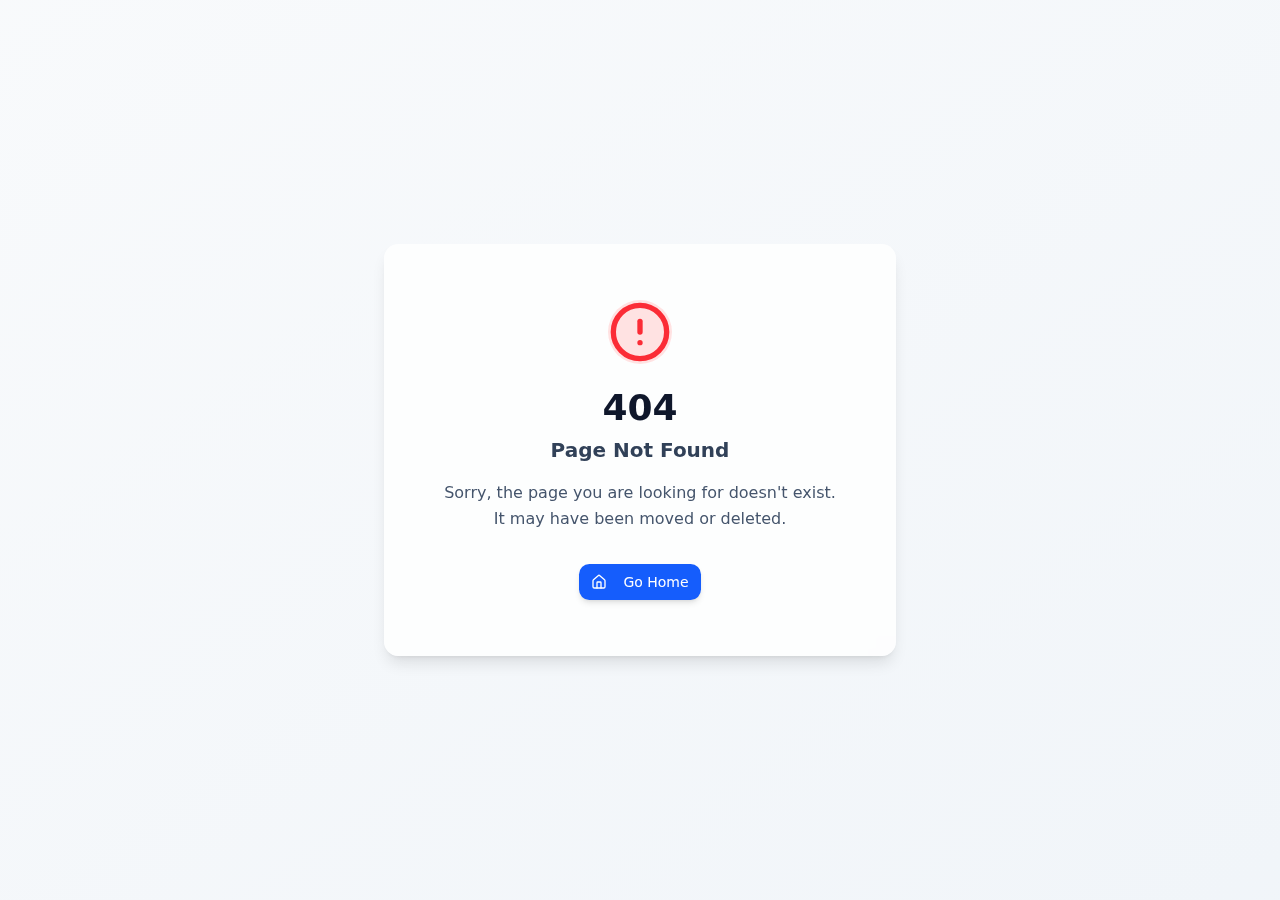
<file: index.html>
<!doctype html>
<html lang="en">

  <head>
    <meta charset="UTF-8" />
    <meta
      name="viewport"
      content="width=device-width, initial-scale=1.0, maximum-scale=1" />
    <link rel="icon" type="image/png" href="https://files.manuscdn.com/user_upload_by_module/web_dev_logo/310419663030179071/AQOwjJFpxfgVUokL.png" />
    <link rel="apple-touch-icon" href="https://files.manuscdn.com/user_upload_by_module/web_dev_logo/310419663030179071/AQOwjJFpxfgVUokL.png" />
    <title>INFINITY DB LLC - Landing Page</title>
    <!-- Add Google Fonts here, example:
    <link rel="preconnect" href="https://fonts.googleapis.com" />
    <link rel="preconnect" href="https://fonts.gstatic.com" crossorigin />
    <link href="https://fonts.googleapis.com/css2?family=Inter:wght@400;500;600;700&display=swap" rel="stylesheet" />
    -->
    <script type="module" crossorigin src="/assets/index-BnXLjKW1.js"></script>
    <link rel="stylesheet" crossorigin href="/assets/index-DKsjiKkk.css">
  </head>

  <body>
    <script id="manus-runtime">window.__MANUS_HOST_DEV__ = false;
(function(){"use strict";var Mr={exports:{}},Kn={};/**
 * @license React
 * react-jsx-runtime.production.js
 *
 * Copyright (c) Meta Platforms, Inc. and affiliates.
 *
 * This source code is licensed under the MIT license found in the
 * LICENSE file in the root directory of this source tree.
 */var $c;function um(){if($c)return Kn;$c=1;var r=Symbol.for("react.transitional.element"),i=Symbol.for("react.fragment");function c(s,d,m){var x=null;if(m!==void 0&&(x=""+m),d.key!==void 0&&(x=""+d.key),"key"in d){m={};for(var R in d)R!=="key"&&(m[R]=d[R])}else m=d;return d=m.ref,{$$typeof:r,type:s,key:x,ref:d!==void 0?d:null,props:m}}return Kn.Fragment=i,Kn.jsx=c,Kn.jsxs=c,Kn}var Fc;function dm(){return Fc||(Fc=1,Mr.exports=um()),Mr.exports}var h=dm(),Ar={exports:{}},Pn={},Rr={exports:{}},Nr={};/**
 * @license React
 * scheduler.production.js
 *
 * Copyright (c) Meta Platforms, Inc. and affiliates.
 *
 * This source code is licensed under the MIT license found in the
 * LICENSE file in the root directory of this source tree.
 */var Ic;function fm(){return Ic||(Ic=1,function(r){function i(A,q){var B=A.length;A.push(q);t:for(;0<B;){var bt=B-1>>>1,p=A[bt];if(0<d(p,q))A[bt]=q,A[B]=p,B=bt;else break t}}function c(A){return A.length===0?null:A[0]}function s(A){if(A.length===0)return null;var q=A[0],B=A.pop();if(B!==q){A[0]=B;t:for(var bt=0,p=A.length,O=p>>>1;bt<O;){var X=2*(bt+1)-1,G=A[X],Z=X+1,st=A[Z];if(0>d(G,B))Z<p&&0>d(st,G)?(A[bt]=st,A[Z]=B,bt=Z):(A[bt]=G,A[X]=B,bt=X);else if(Z<p&&0>d(st,B))A[bt]=st,A[Z]=B,bt=Z;else break t}}return q}function d(A,q){var B=A.sortIndex-q.sortIndex;return B!==0?B:A.id-q.id}if(r.unstable_now=void 0,typeof performance=="object"&&typeof performance.now=="function"){var m=performance;r.unstable_now=function(){return m.now()}}else{var x=Date,R=x.now();r.unstable_now=function(){return x.now()-R}}var C=[],v=[],D=1,j=null,J=3,at=!1,$=!1,nt=!1,ct=!1,ht=typeof setTimeout=="function"?setTimeout:null,St=typeof clearTimeout=="function"?clearTimeout:null,_=typeof setImmediate<"u"?setImmediate:null;function Y(A){for(var q=c(v);q!==null;){if(q.callback===null)s(v);else if(q.startTime<=A)s(v),q.sortIndex=q.expirationTime,i(C,q);else break;q=c(v)}}function H(A){if(nt=!1,Y(A),!$)if(c(C)!==null)$=!0,it||(it=!0,Bt());else{var q=c(v);q!==null&&Mt(H,q.startTime-A)}}var it=!1,rt=-1,V=5,xt=-1;function Be(){return ct?!0:!(r.unstable_now()-xt<V)}function te(){if(ct=!1,it){var A=r.unstable_now();xt=A;var q=!0;try{t:{$=!1,nt&&(nt=!1,St(rt),rt=-1),at=!0;var B=J;try{e:{for(Y(A),j=c(C);j!==null&&!(j.expirationTime>A&&Be());){var bt=j.callback;if(typeof bt=="function"){j.callback=null,J=j.priorityLevel;var p=bt(j.expirationTime<=A);if(A=r.unstable_now(),typeof p=="function"){j.callback=p,Y(A),q=!0;break e}j===c(C)&&s(C),Y(A)}else s(C);j=c(C)}if(j!==null)q=!0;else{var O=c(v);O!==null&&Mt(H,O.startTime-A),q=!1}}break t}finally{j=null,J=B,at=!1}q=void 0}}finally{q?Bt():it=!1}}}var Bt;if(typeof _=="function")Bt=function(){_(te)};else if(typeof MessageChannel<"u"){var me=new MessageChannel,Se=me.port2;me.port1.onmessage=te,Bt=function(){Se.postMessage(null)}}else Bt=function(){ht(te,0)};function Mt(A,q){rt=ht(function(){A(r.unstable_now())},q)}r.unstable_IdlePriority=5,r.unstable_ImmediatePriority=1,r.unstable_LowPriority=4,r.unstable_NormalPriority=3,r.unstable_Profiling=null,r.unstable_UserBlockingPriority=2,r.unstable_cancelCallback=function(A){A.callback=null},r.unstable_forceFrameRate=function(A){0>A||125<A?console.error("forceFrameRate takes a positive int between 0 and 125, forcing frame rates higher than 125 fps is not supported"):V=0<A?Math.floor(1e3/A):5},r.unstable_getCurrentPriorityLevel=function(){return J},r.unstable_next=function(A){switch(J){case 1:case 2:case 3:var q=3;break;default:q=J}var B=J;J=q;try{return A()}finally{J=B}},r.unstable_requestPaint=function(){ct=!0},r.unstable_runWithPriority=function(A,q){switch(A){case 1:case 2:case 3:case 4:case 5:break;default:A=3}var B=J;J=A;try{return q()}finally{J=B}},r.unstable_scheduleCallback=function(A,q,B){var bt=r.unstable_now();switch(typeof B=="object"&&B!==null?(B=B.delay,B=typeof B=="number"&&0<B?bt+B:bt):B=bt,A){case 1:var p=-1;break;case 2:p=250;break;case 5:p=1073741823;break;case 4:p=1e4;break;default:p=5e3}return p=B+p,A={id:D++,callback:q,priorityLevel:A,startTime:B,expirationTime:p,sortIndex:-1},B>bt?(A.sortIndex=B,i(v,A),c(C)===null&&A===c(v)&&(nt?(St(rt),rt=-1):nt=!0,Mt(H,B-bt))):(A.sortIndex=p,i(C,A),$||at||($=!0,it||(it=!0,Bt()))),A},r.unstable_shouldYield=Be,r.unstable_wrapCallback=function(A){var q=J;return function(){var B=J;J=q;try{return A.apply(this,arguments)}finally{J=B}}}}(Nr)),Nr}var tu;function hm(){return tu||(tu=1,Rr.exports=fm()),Rr.exports}var zr={exports:{}},ut={};/**
 * @license React
 * react.production.js
 *
 * Copyright (c) Meta Platforms, Inc. and affiliates.
 *
 * This source code is licensed under the MIT license found in the
 * LICENSE file in the root directory of this source tree.
 */var eu;function mm(){if(eu)return ut;eu=1;var r=Symbol.for("react.transitional.element"),i=Symbol.for("react.portal"),c=Symbol.for("react.fragment"),s=Symbol.for("react.strict_mode"),d=Symbol.for("react.profiler"),m=Symbol.for("react.consumer"),x=Symbol.for("react.context"),R=Symbol.for("react.forward_ref"),C=Symbol.for("react.suspense"),v=Symbol.for("react.memo"),D=Symbol.for("react.lazy"),j=Symbol.iterator;function J(p){return p===null||typeof p!="object"?null:(p=j&&p[j]||p["@@iterator"],typeof p=="function"?p:null)}var at={isMounted:function(){return!1},enqueueForceUpdate:function(){},enqueueReplaceState:function(){},enqueueSetState:function(){}},$=Object.assign,nt={};function ct(p,O,X){this.props=p,this.context=O,this.refs=nt,this.updater=X||at}ct.prototype.isReactComponent={},ct.prototype.setState=function(p,O){if(typeof p!="object"&&typeof p!="function"&&p!=null)throw Error("takes an object of state variables to update or a function which returns an object of state variables.");this.updater.enqueueSetState(this,p,O,"setState")},ct.prototype.forceUpdate=function(p){this.updater.enqueueForceUpdate(this,p,"forceUpdate")};function ht(){}ht.prototype=ct.prototype;function St(p,O,X){this.props=p,this.context=O,this.refs=nt,this.updater=X||at}var _=St.prototype=new ht;_.constructor=St,$(_,ct.prototype),_.isPureReactComponent=!0;var Y=Array.isArray,H={H:null,A:null,T:null,S:null,V:null},it=Object.prototype.hasOwnProperty;function rt(p,O,X,G,Z,st){return X=st.ref,{$$typeof:r,type:p,key:O,ref:X!==void 0?X:null,props:st}}function V(p,O){return rt(p.type,O,void 0,void 0,void 0,p.props)}function xt(p){return typeof p=="object"&&p!==null&&p.$$typeof===r}function Be(p){var O={"=":"=0",":":"=2"};return"$"+p.replace(/[=:]/g,function(X){return O[X]})}var te=/\/+/g;function Bt(p,O){return typeof p=="object"&&p!==null&&p.key!=null?Be(""+p.key):O.toString(36)}function me(){}function Se(p){switch(p.status){case"fulfilled":return p.value;case"rejected":throw p.reason;default:switch(typeof p.status=="string"?p.then(me,me):(p.status="pending",p.then(function(O){p.status==="pending"&&(p.status="fulfilled",p.value=O)},function(O){p.status==="pending"&&(p.status="rejected",p.reason=O)})),p.status){case"fulfilled":return p.value;case"rejected":throw p.reason}}throw p}function Mt(p,O,X,G,Z){var st=typeof p;(st==="undefined"||st==="boolean")&&(p=null);var I=!1;if(p===null)I=!0;else switch(st){case"bigint":case"string":case"number":I=!0;break;case"object":switch(p.$$typeof){case r:case i:I=!0;break;case D:return I=p._init,Mt(I(p._payload),O,X,G,Z)}}if(I)return Z=Z(p),I=G===""?"."+Bt(p,0):G,Y(Z)?(X="",I!=null&&(X=I.replace(te,"$&/")+"/"),Mt(Z,O,X,"",function(Jt){return Jt})):Z!=null&&(xt(Z)&&(Z=V(Z,X+(Z.key==null||p&&p.key===Z.key?"":(""+Z.key).replace(te,"$&/")+"/")+I)),O.push(Z)),1;I=0;var gt=G===""?".":G+":";if(Y(p))for(var Tt=0;Tt<p.length;Tt++)G=p[Tt],st=gt+Bt(G,Tt),I+=Mt(G,O,X,st,Z);else if(Tt=J(p),typeof Tt=="function")for(p=Tt.call(p),Tt=0;!(G=p.next()).done;)G=G.value,st=gt+Bt(G,Tt++),I+=Mt(G,O,X,st,Z);else if(st==="object"){if(typeof p.then=="function")return Mt(Se(p),O,X,G,Z);throw O=String(p),Error("Objects are not valid as a React child (found: "+(O==="[object Object]"?"object with keys {"+Object.keys(p).join(", ")+"}":O)+"). If you meant to render a collection of children, use an array instead.")}return I}function A(p,O,X){if(p==null)return p;var G=[],Z=0;return Mt(p,G,"","",function(st){return O.call(X,st,Z++)}),G}function q(p){if(p._status===-1){var O=p._result;O=O(),O.then(function(X){(p._status===0||p._status===-1)&&(p._status=1,p._result=X)},function(X){(p._status===0||p._status===-1)&&(p._status=2,p._result=X)}),p._status===-1&&(p._status=0,p._result=O)}if(p._status===1)return p._result.default;throw p._result}var B=typeof reportError=="function"?reportError:function(p){if(typeof window=="object"&&typeof window.ErrorEvent=="function"){var O=new window.ErrorEvent("error",{bubbles:!0,cancelable:!0,message:typeof p=="object"&&p!==null&&typeof p.message=="string"?String(p.message):String(p),error:p});if(!window.dispatchEvent(O))return}else if(typeof process=="object"&&typeof process.emit=="function"){process.emit("uncaughtException",p);return}console.error(p)};function bt(){}return ut.Children={map:A,forEach:function(p,O,X){A(p,function(){O.apply(this,arguments)},X)},count:function(p){var O=0;return A(p,function(){O++}),O},toArray:function(p){return A(p,function(O){return O})||[]},only:function(p){if(!xt(p))throw Error("React.Children.only expected to receive a single React element child.");return p}},ut.Component=ct,ut.Fragment=c,ut.Profiler=d,ut.PureComponent=St,ut.StrictMode=s,ut.Suspense=C,ut.__CLIENT_INTERNALS_DO_NOT_USE_OR_WARN_USERS_THEY_CANNOT_UPGRADE=H,ut.__COMPILER_RUNTIME={__proto__:null,c:function(p){return H.H.useMemoCache(p)}},ut.cache=function(p){return function(){return p.apply(null,arguments)}},ut.cloneElement=function(p,O,X){if(p==null)throw Error("The argument must be a React element, but you passed "+p+".");var G=$({},p.props),Z=p.key,st=void 0;if(O!=null)for(I in O.ref!==void 0&&(st=void 0),O.key!==void 0&&(Z=""+O.key),O)!it.call(O,I)||I==="key"||I==="__self"||I==="__source"||I==="ref"&&O.ref===void 0||(G[I]=O[I]);var I=arguments.length-2;if(I===1)G.children=X;else if(1<I){for(var gt=Array(I),Tt=0;Tt<I;Tt++)gt[Tt]=arguments[Tt+2];G.children=gt}return rt(p.type,Z,void 0,void 0,st,G)},ut.createContext=function(p){return p={$$typeof:x,_currentValue:p,_currentValue2:p,_threadCount:0,Provider:null,Consumer:null},p.Provider=p,p.Consumer={$$typeof:m,_context:p},p},ut.createElement=function(p,O,X){var G,Z={},st=null;if(O!=null)for(G in O.key!==void 0&&(st=""+O.key),O)it.call(O,G)&&G!=="key"&&G!=="__self"&&G!=="__source"&&(Z[G]=O[G]);var I=arguments.length-2;if(I===1)Z.children=X;else if(1<I){for(var gt=Array(I),Tt=0;Tt<I;Tt++)gt[Tt]=arguments[Tt+2];Z.children=gt}if(p&&p.defaultProps)for(G in I=p.defaultProps,I)Z[G]===void 0&&(Z[G]=I[G]);return rt(p,st,void 0,void 0,null,Z)},ut.createRef=function(){return{current:null}},ut.forwardRef=function(p){return{$$typeof:R,render:p}},ut.isValidElement=xt,ut.lazy=function(p){return{$$typeof:D,_payload:{_status:-1,_result:p},_init:q}},ut.memo=function(p,O){return{$$typeof:v,type:p,compare:O===void 0?null:O}},ut.startTransition=function(p){var O=H.T,X={};H.T=X;try{var G=p(),Z=H.S;Z!==null&&Z(X,G),typeof G=="object"&&G!==null&&typeof G.then=="function"&&G.then(bt,B)}catch(st){B(st)}finally{H.T=O}},ut.unstable_useCacheRefresh=function(){return H.H.useCacheRefresh()},ut.use=function(p){return H.H.use(p)},ut.useActionState=function(p,O,X){return H.H.useActionState(p,O,X)},ut.useCallback=function(p,O){return H.H.useCallback(p,O)},ut.useContext=function(p){return H.H.useContext(p)},ut.useDebugValue=function(){},ut.useDeferredValue=function(p,O){return H.H.useDeferredValue(p,O)},ut.useEffect=function(p,O,X){var G=H.H;if(typeof X=="function")throw Error("useEffect CRUD overload is not enabled in this build of React.");return G.useEffect(p,O)},ut.useId=function(){return H.H.useId()},ut.useImperativeHandle=function(p,O,X){return H.H.useImperativeHandle(p,O,X)},ut.useInsertionEffect=function(p,O){return H.H.useInsertionEffect(p,O)},ut.useLayoutEffect=function(p,O){return H.H.useLayoutEffect(p,O)},ut.useMemo=function(p,O){return H.H.useMemo(p,O)},ut.useOptimistic=function(p,O){return H.H.useOptimistic(p,O)},ut.useReducer=function(p,O,X){return H.H.useReducer(p,O,X)},ut.useRef=function(p){return H.H.useRef(p)},ut.useState=function(p){return H.H.useState(p)},ut.useSyncExternalStore=function(p,O,X){return H.H.useSyncExternalStore(p,O,X)},ut.useTransition=function(){return H.H.useTransition()},ut.version="19.1.1",ut}var lu;function _r(){return lu||(lu=1,zr.exports=mm()),zr.exports}var kr={exports:{}},he={};/**
 * @license React
 * react-dom.production.js
 *
 * Copyright (c) Meta Platforms, Inc. and affiliates.
 *
 * This source code is licensed under the MIT license found in the
 * LICENSE file in the root directory of this source tree.
 */var au;function gm(){if(au)return he;au=1;var r=_r();function i(C){var v="https://react.dev/errors/"+C;if(1<arguments.length){v+="?args[]="+encodeURIComponent(arguments[1]);for(var D=2;D<arguments.length;D++)v+="&args[]="+encodeURIComponent(arguments[D])}return"Minified React error #"+C+"; visit "+v+" for the full message or use the non-minified dev environment for full errors and additional helpful warnings."}function c(){}var s={d:{f:c,r:function(){throw Error(i(522))},D:c,C:c,L:c,m:c,X:c,S:c,M:c},p:0,findDOMNode:null},d=Symbol.for("react.portal");function m(C,v,D){var j=3<arguments.length&&arguments[3]!==void 0?arguments[3]:null;return{$$typeof:d,key:j==null?null:""+j,children:C,containerInfo:v,implementation:D}}var x=r.__CLIENT_INTERNALS_DO_NOT_USE_OR_WARN_USERS_THEY_CANNOT_UPGRADE;function R(C,v){if(C==="font")return"";if(typeof v=="string")return v==="use-credentials"?v:""}return he.__DOM_INTERNALS_DO_NOT_USE_OR_WARN_USERS_THEY_CANNOT_UPGRADE=s,he.createPortal=function(C,v){var D=2<arguments.length&&arguments[2]!==void 0?arguments[2]:null;if(!v||v.nodeType!==1&&v.nodeType!==9&&v.nodeType!==11)throw Error(i(299));return m(C,v,null,D)},he.flushSync=function(C){var v=x.T,D=s.p;try{if(x.T=null,s.p=2,C)return C()}finally{x.T=v,s.p=D,s.d.f()}},he.preconnect=function(C,v){typeof C=="string"&&(v?(v=v.crossOrigin,v=typeof v=="string"?v==="use-credentials"?v:"":void 0):v=null,s.d.C(C,v))},he.prefetchDNS=function(C){typeof C=="string"&&s.d.D(C)},he.preinit=function(C,v){if(typeof C=="string"&&v&&typeof v.as=="string"){var D=v.as,j=R(D,v.crossOrigin),J=typeof v.integrity=="string"?v.integrity:void 0,at=typeof v.fetchPriority=="string"?v.fetchPriority:void 0;D==="style"?s.d.S(C,typeof v.precedence=="string"?v.precedence:void 0,{crossOrigin:j,integrity:J,fetchPriority:at}):D==="script"&&s.d.X(C,{crossOrigin:j,integrity:J,fetchPriority:at,nonce:typeof v.nonce=="string"?v.nonce:void 0})}},he.preinitModule=function(C,v){if(typeof C=="string")if(typeof v=="object"&&v!==null){if(v.as==null||v.as==="script"){var D=R(v.as,v.crossOrigin);s.d.M(C,{crossOrigin:D,integrity:typeof v.integrity=="string"?v.integrity:void 0,nonce:typeof v.nonce=="string"?v.nonce:void 0})}}else v==null&&s.d.M(C)},he.preload=function(C,v){if(typeof C=="string"&&typeof v=="object"&&v!==null&&typeof v.as=="string"){var D=v.as,j=R(D,v.crossOrigin);s.d.L(C,D,{crossOrigin:j,integrity:typeof v.integrity=="string"?v.integrity:void 0,nonce:typeof v.nonce=="string"?v.nonce:void 0,type:typeof v.type=="string"?v.type:void 0,fetchPriority:typeof v.fetchPriority=="string"?v.fetchPriority:void 0,referrerPolicy:typeof v.referrerPolicy=="string"?v.referrerPolicy:void 0,imageSrcSet:typeof v.imageSrcSet=="string"?v.imageSrcSet:void 0,imageSizes:typeof v.imageSizes=="string"?v.imageSizes:void 0,media:typeof v.media=="string"?v.media:void 0})}},he.preloadModule=function(C,v){if(typeof C=="string")if(v){var D=R(v.as,v.crossOrigin);s.d.m(C,{as:typeof v.as=="string"&&v.as!=="script"?v.as:void 0,crossOrigin:D,integrity:typeof v.integrity=="string"?v.integrity:void 0})}else s.d.m(C)},he.requestFormReset=function(C){s.d.r(C)},he.unstable_batchedUpdates=function(C,v){return C(v)},he.useFormState=function(C,v,D){return x.H.useFormState(C,v,D)},he.useFormStatus=function(){return x.H.useHostTransitionStatus()},he.version="19.1.1",he}var nu;function pm(){if(nu)return kr.exports;nu=1;function r(){if(!(typeof __REACT_DEVTOOLS_GLOBAL_HOOK__>"u"||typeof __REACT_DEVTOOLS_GLOBAL_HOOK__.checkDCE!="function"))try{__REACT_DEVTOOLS_GLOBAL_HOOK__.checkDCE(r)}catch(i){console.error(i)}}return r(),kr.exports=gm(),kr.exports}/**
 * @license React
 * react-dom-client.production.js
 *
 * Copyright (c) Meta Platforms, Inc. and affiliates.
 *
 * This source code is licensed under the MIT license found in the
 * LICENSE file in the root directory of this source tree.
 */var ou;function ym(){if(ou)return Pn;ou=1;var r=hm(),i=_r(),c=pm();function s(t){var e="https://react.dev/errors/"+t;if(1<arguments.length){e+="?args[]="+encodeURIComponent(arguments[1]);for(var l=2;l<arguments.length;l++)e+="&args[]="+encodeURIComponent(arguments[l])}return"Minified React error #"+t+"; visit "+e+" for the full message or use the non-minified dev environment for full errors and additional helpful warnings."}function d(t){return!(!t||t.nodeType!==1&&t.nodeType!==9&&t.nodeType!==11)}function m(t){var e=t,l=t;if(t.alternate)for(;e.return;)e=e.return;else{t=e;do e=t,(e.flags&4098)!==0&&(l=e.return),t=e.return;while(t)}return e.tag===3?l:null}function x(t){if(t.tag===13){var e=t.memoizedState;if(e===null&&(t=t.alternate,t!==null&&(e=t.memoizedState)),e!==null)return e.dehydrated}return null}function R(t){if(m(t)!==t)throw Error(s(188))}function C(t){var e=t.alternate;if(!e){if(e=m(t),e===null)throw Error(s(188));return e!==t?null:t}for(var l=t,a=e;;){var n=l.return;if(n===null)break;var o=n.alternate;if(o===null){if(a=n.return,a!==null){l=a;continue}break}if(n.child===o.child){for(o=n.child;o;){if(o===l)return R(n),t;if(o===a)return R(n),e;o=o.sibling}throw Error(s(188))}if(l.return!==a.return)l=n,a=o;else{for(var u=!1,f=n.child;f;){if(f===l){u=!0,l=n,a=o;break}if(f===a){u=!0,a=n,l=o;break}f=f.sibling}if(!u){for(f=o.child;f;){if(f===l){u=!0,l=o,a=n;break}if(f===a){u=!0,a=o,l=n;break}f=f.sibling}if(!u)throw Error(s(189))}}if(l.alternate!==a)throw Error(s(190))}if(l.tag!==3)throw Error(s(188));return l.stateNode.current===l?t:e}function v(t){var e=t.tag;if(e===5||e===26||e===27||e===6)return t;for(t=t.child;t!==null;){if(e=v(t),e!==null)return e;t=t.sibling}return null}var D=Object.assign,j=Symbol.for("react.element"),J=Symbol.for("react.transitional.element"),at=Symbol.for("react.portal"),$=Symbol.for("react.fragment"),nt=Symbol.for("react.strict_mode"),ct=Symbol.for("react.profiler"),ht=Symbol.for("react.provider"),St=Symbol.for("react.consumer"),_=Symbol.for("react.context"),Y=Symbol.for("react.forward_ref"),H=Symbol.for("react.suspense"),it=Symbol.for("react.suspense_list"),rt=Symbol.for("react.memo"),V=Symbol.for("react.lazy"),xt=Symbol.for("react.activity"),Be=Symbol.for("react.memo_cache_sentinel"),te=Symbol.iterator;function Bt(t){return t===null||typeof t!="object"?null:(t=te&&t[te]||t["@@iterator"],typeof t=="function"?t:null)}var me=Symbol.for("react.client.reference");function Se(t){if(t==null)return null;if(typeof t=="function")return t.$$typeof===me?null:t.displayName||t.name||null;if(typeof t=="string")return t;switch(t){case $:return"Fragment";case ct:return"Profiler";case nt:return"StrictMode";case H:return"Suspense";case it:return"SuspenseList";case xt:return"Activity"}if(typeof t=="object")switch(t.$$typeof){case at:return"Portal";case _:return(t.displayName||"Context")+".Provider";case St:return(t._context.displayName||"Context")+".Consumer";case Y:var e=t.render;return t=t.displayName,t||(t=e.displayName||e.name||"",t=t!==""?"ForwardRef("+t+")":"ForwardRef"),t;case rt:return e=t.displayName||null,e!==null?e:Se(t.type)||"Memo";case V:e=t._payload,t=t._init;try{return Se(t(e))}catch{}}return null}var Mt=Array.isArray,A=i.__CLIENT_INTERNALS_DO_NOT_USE_OR_WARN_USERS_THEY_CANNOT_UPGRADE,q=c.__DOM_INTERNALS_DO_NOT_USE_OR_WARN_USERS_THEY_CANNOT_UPGRADE,B={pending:!1,data:null,method:null,action:null},bt=[],p=-1;function O(t){return{current:t}}function X(t){0>p||(t.current=bt[p],bt[p]=null,p--)}function G(t,e){p++,bt[p]=t.current,t.current=e}var Z=O(null),st=O(null),I=O(null),gt=O(null);function Tt(t,e){switch(G(I,e),G(st,t),G(Z,null),e.nodeType){case 9:case 11:t=(t=e.documentElement)&&(t=t.namespaceURI)?Hh(t):0;break;default:if(t=e.tagName,e=e.namespaceURI)e=Hh(e),t=Uh(e,t);else switch(t){case"svg":t=1;break;case"math":t=2;break;default:t=0}}X(Z),G(Z,t)}function Jt(){X(Z),X(st),X(I)}function Ke(t){t.memoizedState!==null&&G(gt,t);var e=Z.current,l=Uh(e,t.type);e!==l&&(G(st,t),G(Z,l))}function Ce(t){st.current===t&&(X(Z),X(st)),gt.current===t&&(X(gt),Wo._currentValue=B)}var Pe=Object.prototype.hasOwnProperty,yl=r.unstable_scheduleCallback,sn=r.unstable_cancelCallback,Ca=r.unstable_shouldYield,ri=r.unstable_requestPaint,ge=r.unstable_now,si=r.unstable_getCurrentPriorityLevel,Ul=r.unstable_ImmediatePriority,Fn=r.unstable_UserBlockingPriority,nl=r.unstable_NormalPriority,ci=r.unstable_LowPriority,Gl=r.unstable_IdlePriority,ui=r.log,Ea=r.unstable_setDisableYieldValue,ql=null,Wt=null;function Je(t){if(typeof ui=="function"&&Ea(t),Wt&&typeof Wt.setStrictMode=="function")try{Wt.setStrictMode(ql,t)}catch{}}var $t=Math.clz32?Math.clz32:fi,di=Math.log,Ta=Math.LN2;function fi(t){return t>>>=0,t===0?32:31-(di(t)/Ta|0)|0}var L=256,cn=4194304;function vl(t){var e=t&42;if(e!==0)return e;switch(t&-t){case 1:return 1;case 2:return 2;case 4:return 4;case 8:return 8;case 16:return 16;case 32:return 32;case 64:return 64;case 128:return 128;case 256:case 512:case 1024:case 2048:case 4096:case 8192:case 16384:case 32768:case 65536:case 131072:case 262144:case 524288:case 1048576:case 2097152:return t&4194048;case 4194304:case 8388608:case 16777216:case 33554432:return t&62914560;case 67108864:return 67108864;case 134217728:return 134217728;case 268435456:return 268435456;case 536870912:return 536870912;case 1073741824:return 0;default:return t}}function un(t,e,l){var a=t.pendingLanes;if(a===0)return 0;var n=0,o=t.suspendedLanes,u=t.pingedLanes;t=t.warmLanes;var f=a&134217727;return f!==0?(a=f&~o,a!==0?n=vl(a):(u&=f,u!==0?n=vl(u):l||(l=f&~t,l!==0&&(n=vl(l))))):(f=a&~o,f!==0?n=vl(f):u!==0?n=vl(u):l||(l=a&~t,l!==0&&(n=vl(l)))),n===0?0:e!==0&&e!==n&&(e&o)===0&&(o=n&-n,l=e&-e,o>=l||o===32&&(l&4194048)!==0)?e:n}function Dt(t,e){return(t.pendingLanes&~(t.suspendedLanes&~t.pingedLanes)&e)===0}function In(t,e){switch(t){case 1:case 2:case 4:case 8:case 64:return e+250;case 16:case 32:case 128:case 256:case 512:case 1024:case 2048:case 4096:case 8192:case 16384:case 32768:case 65536:case 131072:case 262144:case 524288:case 1048576:case 2097152:return e+5e3;case 4194304:case 8388608:case 16777216:case 33554432:return-1;case 67108864:case 134217728:case 268435456:case 536870912:case 1073741824:return-1;default:return-1}}function to(){var t=L;return L<<=1,(L&4194048)===0&&(L=256),t}function hi(){var t=cn;return cn<<=1,(cn&62914560)===0&&(cn=4194304),t}function eo(t){for(var e=[],l=0;31>l;l++)e.push(t);return e}function Da(t,e){t.pendingLanes|=e,e!==268435456&&(t.suspendedLanes=0,t.pingedLanes=0,t.warmLanes=0)}function Ir(t,e,l,a,n,o){var u=t.pendingLanes;t.pendingLanes=l,t.suspendedLanes=0,t.pingedLanes=0,t.warmLanes=0,t.expiredLanes&=l,t.entangledLanes&=l,t.errorRecoveryDisabledLanes&=l,t.shellSuspendCounter=0;var f=t.entanglements,g=t.expirationTimes,S=t.hiddenUpdates;for(l=u&~l;0<l;){var N=31-$t(l),k=1<<N;f[N]=0,g[N]=-1;var E=S[N];if(E!==null)for(S[N]=null,N=0;N<E.length;N++){var T=E[N];T!==null&&(T.lane&=-536870913)}l&=~k}a!==0&&mi(t,a,0),o!==0&&n===0&&t.tag!==0&&(t.suspendedLanes|=o&~(u&~e))}function mi(t,e,l){t.pendingLanes|=e,t.suspendedLanes&=~e;var a=31-$t(e);t.entangledLanes|=e,t.entanglements[a]=t.entanglements[a]|1073741824|l&4194090}function gi(t,e){var l=t.entangledLanes|=e;for(t=t.entanglements;l;){var a=31-$t(l),n=1<<a;n&e|t[a]&e&&(t[a]|=e),l&=~n}}function lo(t){switch(t){case 2:t=1;break;case 8:t=4;break;case 32:t=16;break;case 256:case 512:case 1024:case 2048:case 4096:case 8192:case 16384:case 32768:case 65536:case 131072:case 262144:case 524288:case 1048576:case 2097152:case 4194304:case 8388608:case 16777216:case 33554432:t=128;break;case 268435456:t=134217728;break;default:t=0}return t}function ao(t){return t&=-t,2<t?8<t?(t&134217727)!==0?32:268435456:8:2}function pi(){var t=q.p;return t!==0?t:(t=window.event,t===void 0?32:nm(t.type))}function ts(t,e){var l=q.p;try{return q.p=t,e()}finally{q.p=l}}var ol=Math.random().toString(36).slice(2),ee="__reactFiber$"+ol,pe="__reactProps$"+ol,Yl="__reactContainer$"+ol,no="__reactEvents$"+ol,es="__reactListeners$"+ol,ls="__reactHandles$"+ol,yi="__reactResources$"+ol,Ma="__reactMarker$"+ol;function oo(t){delete t[ee],delete t[pe],delete t[no],delete t[es],delete t[ls]}function Vl(t){var e=t[ee];if(e)return e;for(var l=t.parentNode;l;){if(e=l[Yl]||l[ee]){if(l=e.alternate,e.child!==null||l!==null&&l.child!==null)for(t=Vh(t);t!==null;){if(l=t[ee])return l;t=Vh(t)}return e}t=l,l=t.parentNode}return null}function Xl(t){if(t=t[ee]||t[Yl]){var e=t.tag;if(e===5||e===6||e===13||e===26||e===27||e===3)return t}return null}function Aa(t){var e=t.tag;if(e===5||e===26||e===27||e===6)return t.stateNode;throw Error(s(33))}function Zl(t){var e=t[yi];return e||(e=t[yi]={hoistableStyles:new Map,hoistableScripts:new Map}),e}function Vt(t){t[Ma]=!0}var vi=new Set,bi={};function bl(t,e){We(t,e),We(t+"Capture",e)}function We(t,e){for(bi[t]=e,t=0;t<e.length;t++)vi.add(e[t])}var as=RegExp("^[:A-Z_a-z\\u00C0-\\u00D6\\u00D8-\\u00F6\\u00F8-\\u02FF\\u0370-\\u037D\\u037F-\\u1FFF\\u200C-\\u200D\\u2070-\\u218F\\u2C00-\\u2FEF\\u3001-\\uD7FF\\uF900-\\uFDCF\\uFDF0-\\uFFFD][:A-Z_a-z\\u00C0-\\u00D6\\u00D8-\\u00F6\\u00F8-\\u02FF\\u0370-\\u037D\\u037F-\\u1FFF\\u200C-\\u200D\\u2070-\\u218F\\u2C00-\\u2FEF\\u3001-\\uD7FF\\uF900-\\uFDCF\\uFDF0-\\uFFFD\\-.0-9\\u00B7\\u0300-\\u036F\\u203F-\\u2040]*$"),xi={},wi={};function Ra(t){return Pe.call(wi,t)?!0:Pe.call(xi,t)?!1:as.test(t)?wi[t]=!0:(xi[t]=!0,!1)}function M(t,e,l){if(Ra(e))if(l===null)t.removeAttribute(e);else{switch(typeof l){case"undefined":case"function":case"symbol":t.removeAttribute(e);return;case"boolean":var a=e.toLowerCase().slice(0,5);if(a!=="data-"&&a!=="aria-"){t.removeAttribute(e);return}}t.setAttribute(e,""+l)}}function tt(t,e,l){if(l===null)t.removeAttribute(e);else{switch(typeof l){case"undefined":case"function":case"symbol":case"boolean":t.removeAttribute(e);return}t.setAttribute(e,""+l)}}function Ot(t,e,l,a){if(a===null)t.removeAttribute(l);else{switch(typeof a){case"undefined":case"function":case"symbol":case"boolean":t.removeAttribute(l);return}t.setAttributeNS(e,l,""+a)}}var le,Ee;function ae(t){if(le===void 0)try{throw Error()}catch(l){var e=l.stack.trim().match(/\n( *(at )?)/);le=e&&e[1]||"",Ee=-1<l.stack.indexOf(`
    at`)?" (<anonymous>)":-1<l.stack.indexOf("@")?"@unknown:0:0":""}return`
`+le+t+Ee}var Le=!1;function He(t,e){if(!t||Le)return"";Le=!0;var l=Error.prepareStackTrace;Error.prepareStackTrace=void 0;try{var a={DetermineComponentFrameRoot:function(){try{if(e){var k=function(){throw Error()};if(Object.defineProperty(k.prototype,"props",{set:function(){throw Error()}}),typeof Reflect=="object"&&Reflect.construct){try{Reflect.construct(k,[])}catch(T){var E=T}Reflect.construct(t,[],k)}else{try{k.call()}catch(T){E=T}t.call(k.prototype)}}else{try{throw Error()}catch(T){E=T}(k=t())&&typeof k.catch=="function"&&k.catch(function(){})}}catch(T){if(T&&E&&typeof T.stack=="string")return[T.stack,E.stack]}return[null,null]}};a.DetermineComponentFrameRoot.displayName="DetermineComponentFrameRoot";var n=Object.getOwnPropertyDescriptor(a.DetermineComponentFrameRoot,"name");n&&n.configurable&&Object.defineProperty(a.DetermineComponentFrameRoot,"name",{value:"DetermineComponentFrameRoot"});var o=a.DetermineComponentFrameRoot(),u=o[0],f=o[1];if(u&&f){var g=u.split(`
`),S=f.split(`
`);for(n=a=0;a<g.length&&!g[a].includes("DetermineComponentFrameRoot");)a++;for(;n<S.length&&!S[n].includes("DetermineComponentFrameRoot");)n++;if(a===g.length||n===S.length)for(a=g.length-1,n=S.length-1;1<=a&&0<=n&&g[a]!==S[n];)n--;for(;1<=a&&0<=n;a--,n--)if(g[a]!==S[n]){if(a!==1||n!==1)do if(a--,n--,0>n||g[a]!==S[n]){var N=`
`+g[a].replace(" at new "," at ");return t.displayName&&N.includes("<anonymous>")&&(N=N.replace("<anonymous>",t.displayName)),N}while(1<=a&&0<=n);break}}}finally{Le=!1,Error.prepareStackTrace=l}return(l=t?t.displayName||t.name:"")?ae(l):""}function Ql(t){switch(t.tag){case 26:case 27:case 5:return ae(t.type);case 16:return ae("Lazy");case 13:return ae("Suspense");case 19:return ae("SuspenseList");case 0:case 15:return He(t.type,!1);case 11:return He(t.type.render,!1);case 1:return He(t.type,!0);case 31:return ae("Activity");default:return""}}function xl(t){try{var e="";do e+=Ql(t),t=t.return;while(t);return e}catch(l){return`
Error generating stack: `+l.message+`
`+l.stack}}function Xt(t){switch(typeof t){case"bigint":case"boolean":case"number":case"string":case"undefined":return t;case"object":return t;default:return""}}function il(t){var e=t.type;return(t=t.nodeName)&&t.toLowerCase()==="input"&&(e==="checkbox"||e==="radio")}function ve(t){var e=il(t)?"checked":"value",l=Object.getOwnPropertyDescriptor(t.constructor.prototype,e),a=""+t[e];if(!t.hasOwnProperty(e)&&typeof l<"u"&&typeof l.get=="function"&&typeof l.set=="function"){var n=l.get,o=l.set;return Object.defineProperty(t,e,{configurable:!0,get:function(){return n.call(this)},set:function(u){a=""+u,o.call(this,u)}}),Object.defineProperty(t,e,{enumerable:l.enumerable}),{getValue:function(){return a},setValue:function(u){a=""+u},stopTracking:function(){t._valueTracker=null,delete t[e]}}}}function re(t){t._valueTracker||(t._valueTracker=ve(t))}function rl(t){if(!t)return!1;var e=t._valueTracker;if(!e)return!0;var l=e.getValue(),a="";return t&&(a=il(t)?t.checked?"true":"false":t.value),t=a,t!==l?(e.setValue(t),!0):!1}function wl(t){if(t=t||(typeof document<"u"?document:void 0),typeof t>"u")return null;try{return t.activeElement||t.body}catch{return t.body}}var dn=/[\n"\\]/g;function se(t){return t.replace(dn,function(e){return"\\"+e.charCodeAt(0).toString(16)+" "})}function Kl(t,e,l,a,n,o,u,f){t.name="",u!=null&&typeof u!="function"&&typeof u!="symbol"&&typeof u!="boolean"?t.type=u:t.removeAttribute("type"),e!=null?u==="number"?(e===0&&t.value===""||t.value!=e)&&(t.value=""+Xt(e)):t.value!==""+Xt(e)&&(t.value=""+Xt(e)):u!=="submit"&&u!=="reset"||t.removeAttribute("value"),e!=null?Pl(t,u,Xt(e)):l!=null?Pl(t,u,Xt(l)):a!=null&&t.removeAttribute("value"),n==null&&o!=null&&(t.defaultChecked=!!o),n!=null&&(t.checked=n&&typeof n!="function"&&typeof n!="symbol"),f!=null&&typeof f!="function"&&typeof f!="symbol"&&typeof f!="boolean"?t.name=""+Xt(f):t.removeAttribute("name")}function Na(t,e,l,a,n,o,u,f){if(o!=null&&typeof o!="function"&&typeof o!="symbol"&&typeof o!="boolean"&&(t.type=o),e!=null||l!=null){if(!(o!=="submit"&&o!=="reset"||e!=null))return;l=l!=null?""+Xt(l):"",e=e!=null?""+Xt(e):l,f||e===t.value||(t.value=e),t.defaultValue=e}a=a??n,a=typeof a!="function"&&typeof a!="symbol"&&!!a,t.checked=f?t.checked:!!a,t.defaultChecked=!!a,u!=null&&typeof u!="function"&&typeof u!="symbol"&&typeof u!="boolean"&&(t.name=u)}function Pl(t,e,l){e==="number"&&wl(t.ownerDocument)===t||t.defaultValue===""+l||(t.defaultValue=""+l)}function $e(t,e,l,a){if(t=t.options,e){e={};for(var n=0;n<l.length;n++)e["$"+l[n]]=!0;for(l=0;l<t.length;l++)n=e.hasOwnProperty("$"+t[l].value),t[l].selected!==n&&(t[l].selected=n),n&&a&&(t[l].defaultSelected=!0)}else{for(l=""+Xt(l),e=null,n=0;n<t.length;n++){if(t[n].value===l){t[n].selected=!0,a&&(t[n].defaultSelected=!0);return}e!==null||t[n].disabled||(e=t[n])}e!==null&&(e.selected=!0)}}function za(t,e,l){if(e!=null&&(e=""+Xt(e),e!==t.value&&(t.value=e),l==null)){t.defaultValue!==e&&(t.defaultValue=e);return}t.defaultValue=l!=null?""+Xt(l):""}function _a(t,e,l,a){if(e==null){if(a!=null){if(l!=null)throw Error(s(92));if(Mt(a)){if(1<a.length)throw Error(s(93));a=a[0]}l=a}l==null&&(l=""),e=l}l=Xt(e),t.defaultValue=l,a=t.textContent,a===l&&a!==""&&a!==null&&(t.value=a)}function Fe(t,e){if(e){var l=t.firstChild;if(l&&l===t.lastChild&&l.nodeType===3){l.nodeValue=e;return}}t.textContent=e}var fn=new Set("animationIterationCount aspectRatio borderImageOutset borderImageSlice borderImageWidth boxFlex boxFlexGroup boxOrdinalGroup columnCount columns flex flexGrow flexPositive flexShrink flexNegative flexOrder gridArea gridRow gridRowEnd gridRowSpan gridRowStart gridColumn gridColumnEnd gridColumnSpan gridColumnStart fontWeight lineClamp lineHeight opacity order orphans scale tabSize widows zIndex zoom fillOpacity floodOpacity stopOpacity strokeDasharray strokeDashoffset strokeMiterlimit strokeOpacity strokeWidth MozAnimationIterationCount MozBoxFlex MozBoxFlexGroup MozLineClamp msAnimationIterationCount msFlex msZoom msFlexGrow msFlexNegative msFlexOrder msFlexPositive msFlexShrink msGridColumn msGridColumnSpan msGridRow msGridRowSpan WebkitAnimationIterationCount WebkitBoxFlex WebKitBoxFlexGroup WebkitBoxOrdinalGroup WebkitColumnCount WebkitColumns WebkitFlex WebkitFlexGrow WebkitFlexPositive WebkitFlexShrink WebkitLineClamp".split(" "));function ka(t,e,l){var a=e.indexOf("--")===0;l==null||typeof l=="boolean"||l===""?a?t.setProperty(e,""):e==="float"?t.cssFloat="":t[e]="":a?t.setProperty(e,l):typeof l!="number"||l===0||fn.has(e)?e==="float"?t.cssFloat=l:t[e]=(""+l).trim():t[e]=l+"px"}function Oa(t,e,l){if(e!=null&&typeof e!="object")throw Error(s(62));if(t=t.style,l!=null){for(var a in l)!l.hasOwnProperty(a)||e!=null&&e.hasOwnProperty(a)||(a.indexOf("--")===0?t.setProperty(a,""):a==="float"?t.cssFloat="":t[a]="");for(var n in e)a=e[n],e.hasOwnProperty(n)&&l[n]!==a&&ka(t,n,a)}else for(var o in e)e.hasOwnProperty(o)&&ka(t,o,e[o])}function ja(t){if(t.indexOf("-")===-1)return!1;switch(t){case"annotation-xml":case"color-profile":case"font-face":case"font-face-src":case"font-face-uri":case"font-face-format":case"font-face-name":case"missing-glyph":return!1;default:return!0}}var Si=new Map([["acceptCharset","accept-charset"],["htmlFor","for"],["httpEquiv","http-equiv"],["crossOrigin","crossorigin"],["accentHeight","accent-height"],["alignmentBaseline","alignment-baseline"],["arabicForm","arabic-form"],["baselineShift","baseline-shift"],["capHeight","cap-height"],["clipPath","clip-path"],["clipRule","clip-rule"],["colorInterpolation","color-interpolation"],["colorInterpolationFilters","color-interpolation-filters"],["colorProfile","color-profile"],["colorRendering","color-rendering"],["dominantBaseline","dominant-baseline"],["enableBackground","enable-background"],["fillOpacity","fill-opacity"],["fillRule","fill-rule"],["floodColor","flood-color"],["floodOpacity","flood-opacity"],["fontFamily","font-family"],["fontSize","font-size"],["fontSizeAdjust","font-size-adjust"],["fontStretch","font-stretch"],["fontStyle","font-style"],["fontVariant","font-variant"],["fontWeight","font-weight"],["glyphName","glyph-name"],["glyphOrientationHorizontal","glyph-orientation-horizontal"],["glyphOrientationVertical","glyph-orientation-vertical"],["horizAdvX","horiz-adv-x"],["horizOriginX","horiz-origin-x"],["imageRendering","image-rendering"],["letterSpacing","letter-spacing"],["lightingColor","lighting-color"],["markerEnd","marker-end"],["markerMid","marker-mid"],["markerStart","marker-start"],["overlinePosition","overline-position"],["overlineThickness","overline-thickness"],["paintOrder","paint-order"],["panose-1","panose-1"],["pointerEvents","pointer-events"],["renderingIntent","rendering-intent"],["shapeRendering","shape-rendering"],["stopColor","stop-color"],["stopOpacity","stop-opacity"],["strikethroughPosition","strikethrough-position"],["strikethroughThickness","strikethrough-thickness"],["strokeDasharray","stroke-dasharray"],["strokeDashoffset","stroke-dashoffset"],["strokeLinecap","stroke-linecap"],["strokeLinejoin","stroke-linejoin"],["strokeMiterlimit","stroke-miterlimit"],["strokeOpacity","stroke-opacity"],["strokeWidth","stroke-width"],["textAnchor","text-anchor"],["textDecoration","text-decoration"],["textRendering","text-rendering"],["transformOrigin","transform-origin"],["underlinePosition","underline-position"],["underlineThickness","underline-thickness"],["unicodeBidi","unicode-bidi"],["unicodeRange","unicode-range"],["unitsPerEm","units-per-em"],["vAlphabetic","v-alphabetic"],["vHanging","v-hanging"],["vIdeographic","v-ideographic"],["vMathematical","v-mathematical"],["vectorEffect","vector-effect"],["vertAdvY","vert-adv-y"],["vertOriginX","vert-origin-x"],["vertOriginY","vert-origin-y"],["wordSpacing","word-spacing"],["writingMode","writing-mode"],["xmlnsXlink","xmlns:xlink"],["xHeight","x-height"]]),Ci=/^[\u0000-\u001F ]*j[\r\n\t]*a[\r\n\t]*v[\r\n\t]*a[\r\n\t]*s[\r\n\t]*c[\r\n\t]*r[\r\n\t]*i[\r\n\t]*p[\r\n\t]*t[\r\n\t]*:/i;function Ba(t){return Ci.test(""+t)?"javascript:throw new Error('React has blocked a javascript: URL as a security precaution.')":t}var hn=null;function mn(t){return t=t.target||t.srcElement||window,t.correspondingUseElement&&(t=t.correspondingUseElement),t.nodeType===3?t.parentNode:t}var Sl=null,Cl=null;function io(t){var e=Xl(t);if(e&&(t=e.stateNode)){var l=t[pe]||null;t:switch(t=e.stateNode,e.type){case"input":if(Kl(t,l.value,l.defaultValue,l.defaultValue,l.checked,l.defaultChecked,l.type,l.name),e=l.name,l.type==="radio"&&e!=null){for(l=t;l.parentNode;)l=l.parentNode;for(l=l.querySelectorAll('input[name="'+se(""+e)+'"][type="radio"]'),e=0;e<l.length;e++){var a=l[e];if(a!==t&&a.form===t.form){var n=a[pe]||null;if(!n)throw Error(s(90));Kl(a,n.value,n.defaultValue,n.defaultValue,n.checked,n.defaultChecked,n.type,n.name)}}for(e=0;e<l.length;e++)a=l[e],a.form===t.form&&rl(a)}break t;case"textarea":za(t,l.value,l.defaultValue);break t;case"select":e=l.value,e!=null&&$e(t,!!l.multiple,e,!1)}}}var gn=!1;function ro(t,e,l){if(gn)return t(e,l);gn=!0;try{var a=t(e);return a}finally{if(gn=!1,(Sl!==null||Cl!==null)&&(ir(),Sl&&(e=Sl,t=Cl,Cl=Sl=null,io(e),t)))for(e=0;e<t.length;e++)io(t[e])}}function Jl(t,e){var l=t.stateNode;if(l===null)return null;var a=l[pe]||null;if(a===null)return null;l=a[e];t:switch(e){case"onClick":case"onClickCapture":case"onDoubleClick":case"onDoubleClickCapture":case"onMouseDown":case"onMouseDownCapture":case"onMouseMove":case"onMouseMoveCapture":case"onMouseUp":case"onMouseUpCapture":case"onMouseEnter":(a=!a.disabled)||(t=t.type,a=!(t==="button"||t==="input"||t==="select"||t==="textarea")),t=!a;break t;default:t=!1}if(t)return null;if(l&&typeof l!="function")throw Error(s(231,e,typeof l));return l}var Ue=!(typeof window>"u"||typeof window.document>"u"||typeof window.document.createElement>"u"),pn=!1;if(Ue)try{var Wl={};Object.defineProperty(Wl,"passive",{get:function(){pn=!0}}),window.addEventListener("test",Wl,Wl),window.removeEventListener("test",Wl,Wl)}catch{pn=!1}var Ie=null,yn=null,La=null;function so(){if(La)return La;var t,e=yn,l=e.length,a,n="value"in Ie?Ie.value:Ie.textContent,o=n.length;for(t=0;t<l&&e[t]===n[t];t++);var u=l-t;for(a=1;a<=u&&e[l-a]===n[o-a];a++);return La=n.slice(t,1<a?1-a:void 0)}function Ha(t){var e=t.keyCode;return"charCode"in t?(t=t.charCode,t===0&&e===13&&(t=13)):t=e,t===10&&(t=13),32<=t||t===13?t:0}function Ua(){return!0}function co(){return!1}function ce(t){function e(l,a,n,o,u){this._reactName=l,this._targetInst=n,this.type=a,this.nativeEvent=o,this.target=u,this.currentTarget=null;for(var f in t)t.hasOwnProperty(f)&&(l=t[f],this[f]=l?l(o):o[f]);return this.isDefaultPrevented=(o.defaultPrevented!=null?o.defaultPrevented:o.returnValue===!1)?Ua:co,this.isPropagationStopped=co,this}return D(e.prototype,{preventDefault:function(){this.defaultPrevented=!0;var l=this.nativeEvent;l&&(l.preventDefault?l.preventDefault():typeof l.returnValue!="unknown"&&(l.returnValue=!1),this.isDefaultPrevented=Ua)},stopPropagation:function(){var l=this.nativeEvent;l&&(l.stopPropagation?l.stopPropagation():typeof l.cancelBubble!="unknown"&&(l.cancelBubble=!0),this.isPropagationStopped=Ua)},persist:function(){},isPersistent:Ua}),e}var sl={eventPhase:0,bubbles:0,cancelable:0,timeStamp:function(t){return t.timeStamp||Date.now()},defaultPrevented:0,isTrusted:0},Ga=ce(sl),$l=D({},sl,{view:0,detail:0}),Ei=ce($l),Ti,uo,fo,Di=D({},$l,{screenX:0,screenY:0,clientX:0,clientY:0,pageX:0,pageY:0,ctrlKey:0,shiftKey:0,altKey:0,metaKey:0,getModifierState:os,button:0,buttons:0,relatedTarget:function(t){return t.relatedTarget===void 0?t.fromElement===t.srcElement?t.toElement:t.fromElement:t.relatedTarget},movementX:function(t){return"movementX"in t?t.movementX:(t!==fo&&(fo&&t.type==="mousemove"?(Ti=t.screenX-fo.screenX,uo=t.screenY-fo.screenY):uo=Ti=0,fo=t),Ti)},movementY:function(t){return"movementY"in t?t.movementY:uo}}),Vu=ce(Di),D0=D({},Di,{dataTransfer:0}),M0=ce(D0),A0=D({},$l,{relatedTarget:0}),ns=ce(A0),R0=D({},sl,{animationName:0,elapsedTime:0,pseudoElement:0}),N0=ce(R0),z0=D({},sl,{clipboardData:function(t){return"clipboardData"in t?t.clipboardData:window.clipboardData}}),_0=ce(z0),k0=D({},sl,{data:0}),Xu=ce(k0),O0={Esc:"Escape",Spacebar:" ",Left:"ArrowLeft",Up:"ArrowUp",Right:"ArrowRight",Down:"ArrowDown",Del:"Delete",Win:"OS",Menu:"ContextMenu",Apps:"ContextMenu",Scroll:"ScrollLock",MozPrintableKey:"Unidentified"},j0={8:"Backspace",9:"Tab",12:"Clear",13:"Enter",16:"Shift",17:"Control",18:"Alt",19:"Pause",20:"CapsLock",27:"Escape",32:" ",33:"PageUp",34:"PageDown",35:"End",36:"Home",37:"ArrowLeft",38:"ArrowUp",39:"ArrowRight",40:"ArrowDown",45:"Insert",46:"Delete",112:"F1",113:"F2",114:"F3",115:"F4",116:"F5",117:"F6",118:"F7",119:"F8",120:"F9",121:"F10",122:"F11",123:"F12",144:"NumLock",145:"ScrollLock",224:"Meta"},B0={Alt:"altKey",Control:"ctrlKey",Meta:"metaKey",Shift:"shiftKey"};function L0(t){var e=this.nativeEvent;return e.getModifierState?e.getModifierState(t):(t=B0[t])?!!e[t]:!1}function os(){return L0}var H0=D({},$l,{key:function(t){if(t.key){var e=O0[t.key]||t.key;if(e!=="Unidentified")return e}return t.type==="keypress"?(t=Ha(t),t===13?"Enter":String.fromCharCode(t)):t.type==="keydown"||t.type==="keyup"?j0[t.keyCode]||"Unidentified":""},code:0,location:0,ctrlKey:0,shiftKey:0,altKey:0,metaKey:0,repeat:0,locale:0,getModifierState:os,charCode:function(t){return t.type==="keypress"?Ha(t):0},keyCode:function(t){return t.type==="keydown"||t.type==="keyup"?t.keyCode:0},which:function(t){return t.type==="keypress"?Ha(t):t.type==="keydown"||t.type==="keyup"?t.keyCode:0}}),U0=ce(H0),G0=D({},Di,{pointerId:0,width:0,height:0,pressure:0,tangentialPressure:0,tiltX:0,tiltY:0,twist:0,pointerType:0,isPrimary:0}),Zu=ce(G0),q0=D({},$l,{touches:0,targetTouches:0,changedTouches:0,altKey:0,metaKey:0,ctrlKey:0,shiftKey:0,getModifierState:os}),Y0=ce(q0),V0=D({},sl,{propertyName:0,elapsedTime:0,pseudoElement:0}),X0=ce(V0),Z0=D({},Di,{deltaX:function(t){return"deltaX"in t?t.deltaX:"wheelDeltaX"in t?-t.wheelDeltaX:0},deltaY:function(t){return"deltaY"in t?t.deltaY:"wheelDeltaY"in t?-t.wheelDeltaY:"wheelDelta"in t?-t.wheelDelta:0},deltaZ:0,deltaMode:0}),Q0=ce(Z0),K0=D({},sl,{newState:0,oldState:0}),P0=ce(K0),J0=[9,13,27,32],is=Ue&&"CompositionEvent"in window,ho=null;Ue&&"documentMode"in document&&(ho=document.documentMode);var W0=Ue&&"TextEvent"in window&&!ho,Qu=Ue&&(!is||ho&&8<ho&&11>=ho),Ku=" ",Pu=!1;function Ju(t,e){switch(t){case"keyup":return J0.indexOf(e.keyCode)!==-1;case"keydown":return e.keyCode!==229;case"keypress":case"mousedown":case"focusout":return!0;default:return!1}}function Wu(t){return t=t.detail,typeof t=="object"&&"data"in t?t.data:null}var vn=!1;function $0(t,e){switch(t){case"compositionend":return Wu(e);case"keypress":return e.which!==32?null:(Pu=!0,Ku);case"textInput":return t=e.data,t===Ku&&Pu?null:t;default:return null}}function F0(t,e){if(vn)return t==="compositionend"||!is&&Ju(t,e)?(t=so(),La=yn=Ie=null,vn=!1,t):null;switch(t){case"paste":return null;case"keypress":if(!(e.ctrlKey||e.altKey||e.metaKey)||e.ctrlKey&&e.altKey){if(e.char&&1<e.char.length)return e.char;if(e.which)return String.fromCharCode(e.which)}return null;case"compositionend":return Qu&&e.locale!=="ko"?null:e.data;default:return null}}var I0={color:!0,date:!0,datetime:!0,"datetime-local":!0,email:!0,month:!0,number:!0,password:!0,range:!0,search:!0,tel:!0,text:!0,time:!0,url:!0,week:!0};function $u(t){var e=t&&t.nodeName&&t.nodeName.toLowerCase();return e==="input"?!!I0[t.type]:e==="textarea"}function Fu(t,e,l,a){Sl?Cl?Cl.push(a):Cl=[a]:Sl=a,e=fr(e,"onChange"),0<e.length&&(l=new Ga("onChange","change",null,l,a),t.push({event:l,listeners:e}))}var mo=null,go=null;function t1(t){kh(t,0)}function Mi(t){var e=Aa(t);if(rl(e))return t}function Iu(t,e){if(t==="change")return e}var td=!1;if(Ue){var rs;if(Ue){var ss="oninput"in document;if(!ss){var ed=document.createElement("div");ed.setAttribute("oninput","return;"),ss=typeof ed.oninput=="function"}rs=ss}else rs=!1;td=rs&&(!document.documentMode||9<document.documentMode)}function ld(){mo&&(mo.detachEvent("onpropertychange",ad),go=mo=null)}function ad(t){if(t.propertyName==="value"&&Mi(go)){var e=[];Fu(e,go,t,mn(t)),ro(t1,e)}}function e1(t,e,l){t==="focusin"?(ld(),mo=e,go=l,mo.attachEvent("onpropertychange",ad)):t==="focusout"&&ld()}function l1(t){if(t==="selectionchange"||t==="keyup"||t==="keydown")return Mi(go)}function a1(t,e){if(t==="click")return Mi(e)}function n1(t,e){if(t==="input"||t==="change")return Mi(e)}function o1(t,e){return t===e&&(t!==0||1/t===1/e)||t!==t&&e!==e}var Re=typeof Object.is=="function"?Object.is:o1;function po(t,e){if(Re(t,e))return!0;if(typeof t!="object"||t===null||typeof e!="object"||e===null)return!1;var l=Object.keys(t),a=Object.keys(e);if(l.length!==a.length)return!1;for(a=0;a<l.length;a++){var n=l[a];if(!Pe.call(e,n)||!Re(t[n],e[n]))return!1}return!0}function nd(t){for(;t&&t.firstChild;)t=t.firstChild;return t}function od(t,e){var l=nd(t);t=0;for(var a;l;){if(l.nodeType===3){if(a=t+l.textContent.length,t<=e&&a>=e)return{node:l,offset:e-t};t=a}t:{for(;l;){if(l.nextSibling){l=l.nextSibling;break t}l=l.parentNode}l=void 0}l=nd(l)}}function id(t,e){return t&&e?t===e?!0:t&&t.nodeType===3?!1:e&&e.nodeType===3?id(t,e.parentNode):"contains"in t?t.contains(e):t.compareDocumentPosition?!!(t.compareDocumentPosition(e)&16):!1:!1}function rd(t){t=t!=null&&t.ownerDocument!=null&&t.ownerDocument.defaultView!=null?t.ownerDocument.defaultView:window;for(var e=wl(t.document);e instanceof t.HTMLIFrameElement;){try{var l=typeof e.contentWindow.location.href=="string"}catch{l=!1}if(l)t=e.contentWindow;else break;e=wl(t.document)}return e}function cs(t){var e=t&&t.nodeName&&t.nodeName.toLowerCase();return e&&(e==="input"&&(t.type==="text"||t.type==="search"||t.type==="tel"||t.type==="url"||t.type==="password")||e==="textarea"||t.contentEditable==="true")}var i1=Ue&&"documentMode"in document&&11>=document.documentMode,bn=null,us=null,yo=null,ds=!1;function sd(t,e,l){var a=l.window===l?l.document:l.nodeType===9?l:l.ownerDocument;ds||bn==null||bn!==wl(a)||(a=bn,"selectionStart"in a&&cs(a)?a={start:a.selectionStart,end:a.selectionEnd}:(a=(a.ownerDocument&&a.ownerDocument.defaultView||window).getSelection(),a={anchorNode:a.anchorNode,anchorOffset:a.anchorOffset,focusNode:a.focusNode,focusOffset:a.focusOffset}),yo&&po(yo,a)||(yo=a,a=fr(us,"onSelect"),0<a.length&&(e=new Ga("onSelect","select",null,e,l),t.push({event:e,listeners:a}),e.target=bn)))}function qa(t,e){var l={};return l[t.toLowerCase()]=e.toLowerCase(),l["Webkit"+t]="webkit"+e,l["Moz"+t]="moz"+e,l}var xn={animationend:qa("Animation","AnimationEnd"),animationiteration:qa("Animation","AnimationIteration"),animationstart:qa("Animation","AnimationStart"),transitionrun:qa("Transition","TransitionRun"),transitionstart:qa("Transition","TransitionStart"),transitioncancel:qa("Transition","TransitionCancel"),transitionend:qa("Transition","TransitionEnd")},fs={},cd={};Ue&&(cd=document.createElement("div").style,"AnimationEvent"in window||(delete xn.animationend.animation,delete xn.animationiteration.animation,delete xn.animationstart.animation),"TransitionEvent"in window||delete xn.transitionend.transition);function Ya(t){if(fs[t])return fs[t];if(!xn[t])return t;var e=xn[t],l;for(l in e)if(e.hasOwnProperty(l)&&l in cd)return fs[t]=e[l];return t}var ud=Ya("animationend"),dd=Ya("animationiteration"),fd=Ya("animationstart"),r1=Ya("transitionrun"),s1=Ya("transitionstart"),c1=Ya("transitioncancel"),hd=Ya("transitionend"),md=new Map,hs="abort auxClick beforeToggle cancel canPlay canPlayThrough click close contextMenu copy cut drag dragEnd dragEnter dragExit dragLeave dragOver dragStart drop durationChange emptied encrypted ended error gotPointerCapture input invalid keyDown keyPress keyUp load loadedData loadedMetadata loadStart lostPointerCapture mouseDown mouseMove mouseOut mouseOver mouseUp paste pause play playing pointerCancel pointerDown pointerMove pointerOut pointerOver pointerUp progress rateChange reset resize seeked seeking stalled submit suspend timeUpdate touchCancel touchEnd touchStart volumeChange scroll toggle touchMove waiting wheel".split(" ");hs.push("scrollEnd");function tl(t,e){md.set(t,e),bl(e,[t])}var gd=new WeakMap;function Ge(t,e){if(typeof t=="object"&&t!==null){var l=gd.get(t);return l!==void 0?l:(e={value:t,source:e,stack:xl(e)},gd.set(t,e),e)}return{value:t,source:e,stack:xl(e)}}var qe=[],wn=0,ms=0;function Ai(){for(var t=wn,e=ms=wn=0;e<t;){var l=qe[e];qe[e++]=null;var a=qe[e];qe[e++]=null;var n=qe[e];qe[e++]=null;var o=qe[e];if(qe[e++]=null,a!==null&&n!==null){var u=a.pending;u===null?n.next=n:(n.next=u.next,u.next=n),a.pending=n}o!==0&&pd(l,n,o)}}function Ri(t,e,l,a){qe[wn++]=t,qe[wn++]=e,qe[wn++]=l,qe[wn++]=a,ms|=a,t.lanes|=a,t=t.alternate,t!==null&&(t.lanes|=a)}function gs(t,e,l,a){return Ri(t,e,l,a),Ni(t)}function Sn(t,e){return Ri(t,null,null,e),Ni(t)}function pd(t,e,l){t.lanes|=l;var a=t.alternate;a!==null&&(a.lanes|=l);for(var n=!1,o=t.return;o!==null;)o.childLanes|=l,a=o.alternate,a!==null&&(a.childLanes|=l),o.tag===22&&(t=o.stateNode,t===null||t._visibility&1||(n=!0)),t=o,o=o.return;return t.tag===3?(o=t.stateNode,n&&e!==null&&(n=31-$t(l),t=o.hiddenUpdates,a=t[n],a===null?t[n]=[e]:a.push(e),e.lane=l|536870912),o):null}function Ni(t){if(50<Yo)throw Yo=0,wc=null,Error(s(185));for(var e=t.return;e!==null;)t=e,e=t.return;return t.tag===3?t.stateNode:null}var Cn={};function u1(t,e,l,a){this.tag=t,this.key=l,this.sibling=this.child=this.return=this.stateNode=this.type=this.elementType=null,this.index=0,this.refCleanup=this.ref=null,this.pendingProps=e,this.dependencies=this.memoizedState=this.updateQueue=this.memoizedProps=null,this.mode=a,this.subtreeFlags=this.flags=0,this.deletions=null,this.childLanes=this.lanes=0,this.alternate=null}function Ne(t,e,l,a){return new u1(t,e,l,a)}function ps(t){return t=t.prototype,!(!t||!t.isReactComponent)}function El(t,e){var l=t.alternate;return l===null?(l=Ne(t.tag,e,t.key,t.mode),l.elementType=t.elementType,l.type=t.type,l.stateNode=t.stateNode,l.alternate=t,t.alternate=l):(l.pendingProps=e,l.type=t.type,l.flags=0,l.subtreeFlags=0,l.deletions=null),l.flags=t.flags&65011712,l.childLanes=t.childLanes,l.lanes=t.lanes,l.child=t.child,l.memoizedProps=t.memoizedProps,l.memoizedState=t.memoizedState,l.updateQueue=t.updateQueue,e=t.dependencies,l.dependencies=e===null?null:{lanes:e.lanes,firstContext:e.firstContext},l.sibling=t.sibling,l.index=t.index,l.ref=t.ref,l.refCleanup=t.refCleanup,l}function yd(t,e){t.flags&=65011714;var l=t.alternate;return l===null?(t.childLanes=0,t.lanes=e,t.child=null,t.subtreeFlags=0,t.memoizedProps=null,t.memoizedState=null,t.updateQueue=null,t.dependencies=null,t.stateNode=null):(t.childLanes=l.childLanes,t.lanes=l.lanes,t.child=l.child,t.subtreeFlags=0,t.deletions=null,t.memoizedProps=l.memoizedProps,t.memoizedState=l.memoizedState,t.updateQueue=l.updateQueue,t.type=l.type,e=l.dependencies,t.dependencies=e===null?null:{lanes:e.lanes,firstContext:e.firstContext}),t}function zi(t,e,l,a,n,o){var u=0;if(a=t,typeof t=="function")ps(t)&&(u=1);else if(typeof t=="string")u=fp(t,l,Z.current)?26:t==="html"||t==="head"||t==="body"?27:5;else t:switch(t){case xt:return t=Ne(31,l,e,n),t.elementType=xt,t.lanes=o,t;case $:return Va(l.children,n,o,e);case nt:u=8,n|=24;break;case ct:return t=Ne(12,l,e,n|2),t.elementType=ct,t.lanes=o,t;case H:return t=Ne(13,l,e,n),t.elementType=H,t.lanes=o,t;case it:return t=Ne(19,l,e,n),t.elementType=it,t.lanes=o,t;default:if(typeof t=="object"&&t!==null)switch(t.$$typeof){case ht:case _:u=10;break t;case St:u=9;break t;case Y:u=11;break t;case rt:u=14;break t;case V:u=16,a=null;break t}u=29,l=Error(s(130,t===null?"null":typeof t,"")),a=null}return e=Ne(u,l,e,n),e.elementType=t,e.type=a,e.lanes=o,e}function Va(t,e,l,a){return t=Ne(7,t,a,e),t.lanes=l,t}function ys(t,e,l){return t=Ne(6,t,null,e),t.lanes=l,t}function vs(t,e,l){return e=Ne(4,t.children!==null?t.children:[],t.key,e),e.lanes=l,e.stateNode={containerInfo:t.containerInfo,pendingChildren:null,implementation:t.implementation},e}var En=[],Tn=0,_i=null,ki=0,Ye=[],Ve=0,Xa=null,Tl=1,Dl="";function Za(t,e){En[Tn++]=ki,En[Tn++]=_i,_i=t,ki=e}function vd(t,e,l){Ye[Ve++]=Tl,Ye[Ve++]=Dl,Ye[Ve++]=Xa,Xa=t;var a=Tl;t=Dl;var n=32-$t(a)-1;a&=~(1<<n),l+=1;var o=32-$t(e)+n;if(30<o){var u=n-n%5;o=(a&(1<<u)-1).toString(32),a>>=u,n-=u,Tl=1<<32-$t(e)+n|l<<n|a,Dl=o+t}else Tl=1<<o|l<<n|a,Dl=t}function bs(t){t.return!==null&&(Za(t,1),vd(t,1,0))}function xs(t){for(;t===_i;)_i=En[--Tn],En[Tn]=null,ki=En[--Tn],En[Tn]=null;for(;t===Xa;)Xa=Ye[--Ve],Ye[Ve]=null,Dl=Ye[--Ve],Ye[Ve]=null,Tl=Ye[--Ve],Ye[Ve]=null}var be=null,Ut=null,Et=!1,Qa=null,cl=!1,ws=Error(s(519));function Ka(t){var e=Error(s(418,""));throw xo(Ge(e,t)),ws}function bd(t){var e=t.stateNode,l=t.type,a=t.memoizedProps;switch(e[ee]=t,e[pe]=a,l){case"dialog":vt("cancel",e),vt("close",e);break;case"iframe":case"object":case"embed":vt("load",e);break;case"video":case"audio":for(l=0;l<Xo.length;l++)vt(Xo[l],e);break;case"source":vt("error",e);break;case"img":case"image":case"link":vt("error",e),vt("load",e);break;case"details":vt("toggle",e);break;case"input":vt("invalid",e),Na(e,a.value,a.defaultValue,a.checked,a.defaultChecked,a.type,a.name,!0),re(e);break;case"select":vt("invalid",e);break;case"textarea":vt("invalid",e),_a(e,a.value,a.defaultValue,a.children),re(e)}l=a.children,typeof l!="string"&&typeof l!="number"&&typeof l!="bigint"||e.textContent===""+l||a.suppressHydrationWarning===!0||Lh(e.textContent,l)?(a.popover!=null&&(vt("beforetoggle",e),vt("toggle",e)),a.onScroll!=null&&vt("scroll",e),a.onScrollEnd!=null&&vt("scrollend",e),a.onClick!=null&&(e.onclick=hr),e=!0):e=!1,e||Ka(t)}function xd(t){for(be=t.return;be;)switch(be.tag){case 5:case 13:cl=!1;return;case 27:case 3:cl=!0;return;default:be=be.return}}function vo(t){if(t!==be)return!1;if(!Et)return xd(t),Et=!0,!1;var e=t.tag,l;if((l=e!==3&&e!==27)&&((l=e===5)&&(l=t.type,l=!(l!=="form"&&l!=="button")||Lc(t.type,t.memoizedProps)),l=!l),l&&Ut&&Ka(t),xd(t),e===13){if(t=t.memoizedState,t=t!==null?t.dehydrated:null,!t)throw Error(s(317));t:{for(t=t.nextSibling,e=0;t;){if(t.nodeType===8)if(l=t.data,l==="/$"){if(e===0){Ut=ll(t.nextSibling);break t}e--}else l!=="$"&&l!=="$!"&&l!=="$?"||e++;t=t.nextSibling}Ut=null}}else e===27?(e=Ut,ha(t.type)?(t=qc,qc=null,Ut=t):Ut=e):Ut=be?ll(t.stateNode.nextSibling):null;return!0}function bo(){Ut=be=null,Et=!1}function wd(){var t=Qa;return t!==null&&(Me===null?Me=t:Me.push.apply(Me,t),Qa=null),t}function xo(t){Qa===null?Qa=[t]:Qa.push(t)}var Ss=O(null),Pa=null,Ml=null;function Fl(t,e,l){G(Ss,e._currentValue),e._currentValue=l}function Al(t){t._currentValue=Ss.current,X(Ss)}function Cs(t,e,l){for(;t!==null;){var a=t.alternate;if((t.childLanes&e)!==e?(t.childLanes|=e,a!==null&&(a.childLanes|=e)):a!==null&&(a.childLanes&e)!==e&&(a.childLanes|=e),t===l)break;t=t.return}}function Es(t,e,l,a){var n=t.child;for(n!==null&&(n.return=t);n!==null;){var o=n.dependencies;if(o!==null){var u=n.child;o=o.firstContext;t:for(;o!==null;){var f=o;o=n;for(var g=0;g<e.length;g++)if(f.context===e[g]){o.lanes|=l,f=o.alternate,f!==null&&(f.lanes|=l),Cs(o.return,l,t),a||(u=null);break t}o=f.next}}else if(n.tag===18){if(u=n.return,u===null)throw Error(s(341));u.lanes|=l,o=u.alternate,o!==null&&(o.lanes|=l),Cs(u,l,t),u=null}else u=n.child;if(u!==null)u.return=n;else for(u=n;u!==null;){if(u===t){u=null;break}if(n=u.sibling,n!==null){n.return=u.return,u=n;break}u=u.return}n=u}}function wo(t,e,l,a){t=null;for(var n=e,o=!1;n!==null;){if(!o){if((n.flags&524288)!==0)o=!0;else if((n.flags&262144)!==0)break}if(n.tag===10){var u=n.alternate;if(u===null)throw Error(s(387));if(u=u.memoizedProps,u!==null){var f=n.type;Re(n.pendingProps.value,u.value)||(t!==null?t.push(f):t=[f])}}else if(n===gt.current){if(u=n.alternate,u===null)throw Error(s(387));u.memoizedState.memoizedState!==n.memoizedState.memoizedState&&(t!==null?t.push(Wo):t=[Wo])}n=n.return}t!==null&&Es(e,t,l,a),e.flags|=262144}function Oi(t){for(t=t.firstContext;t!==null;){if(!Re(t.context._currentValue,t.memoizedValue))return!0;t=t.next}return!1}function Ja(t){Pa=t,Ml=null,t=t.dependencies,t!==null&&(t.firstContext=null)}function ye(t){return Sd(Pa,t)}function ji(t,e){return Pa===null&&Ja(t),Sd(t,e)}function Sd(t,e){var l=e._currentValue;if(e={context:e,memoizedValue:l,next:null},Ml===null){if(t===null)throw Error(s(308));Ml=e,t.dependencies={lanes:0,firstContext:e},t.flags|=524288}else Ml=Ml.next=e;return l}var d1=typeof AbortController<"u"?AbortController:function(){var t=[],e=this.signal={aborted:!1,addEventListener:function(l,a){t.push(a)}};this.abort=function(){e.aborted=!0,t.forEach(function(l){return l()})}},f1=r.unstable_scheduleCallback,h1=r.unstable_NormalPriority,Ft={$$typeof:_,Consumer:null,Provider:null,_currentValue:null,_currentValue2:null,_threadCount:0};function Ts(){return{controller:new d1,data:new Map,refCount:0}}function So(t){t.refCount--,t.refCount===0&&f1(h1,function(){t.controller.abort()})}var Co=null,Ds=0,Dn=0,Mn=null;function m1(t,e){if(Co===null){var l=Co=[];Ds=0,Dn=Ac(),Mn={status:"pending",value:void 0,then:function(a){l.push(a)}}}return Ds++,e.then(Cd,Cd),e}function Cd(){if(--Ds===0&&Co!==null){Mn!==null&&(Mn.status="fulfilled");var t=Co;Co=null,Dn=0,Mn=null;for(var e=0;e<t.length;e++)(0,t[e])()}}function g1(t,e){var l=[],a={status:"pending",value:null,reason:null,then:function(n){l.push(n)}};return t.then(function(){a.status="fulfilled",a.value=e;for(var n=0;n<l.length;n++)(0,l[n])(e)},function(n){for(a.status="rejected",a.reason=n,n=0;n<l.length;n++)(0,l[n])(void 0)}),a}var Ed=A.S;A.S=function(t,e){typeof e=="object"&&e!==null&&typeof e.then=="function"&&m1(t,e),Ed!==null&&Ed(t,e)};var Wa=O(null);function Ms(){var t=Wa.current;return t!==null?t:jt.pooledCache}function Bi(t,e){e===null?G(Wa,Wa.current):G(Wa,e.pool)}function Td(){var t=Ms();return t===null?null:{parent:Ft._currentValue,pool:t}}var Eo=Error(s(460)),Dd=Error(s(474)),Li=Error(s(542)),As={then:function(){}};function Md(t){return t=t.status,t==="fulfilled"||t==="rejected"}function Hi(){}function Ad(t,e,l){switch(l=t[l],l===void 0?t.push(e):l!==e&&(e.then(Hi,Hi),e=l),e.status){case"fulfilled":return e.value;case"rejected":throw t=e.reason,Nd(t),t;default:if(typeof e.status=="string")e.then(Hi,Hi);else{if(t=jt,t!==null&&100<t.shellSuspendCounter)throw Error(s(482));t=e,t.status="pending",t.then(function(a){if(e.status==="pending"){var n=e;n.status="fulfilled",n.value=a}},function(a){if(e.status==="pending"){var n=e;n.status="rejected",n.reason=a}})}switch(e.status){case"fulfilled":return e.value;case"rejected":throw t=e.reason,Nd(t),t}throw To=e,Eo}}var To=null;function Rd(){if(To===null)throw Error(s(459));var t=To;return To=null,t}function Nd(t){if(t===Eo||t===Li)throw Error(s(483))}var Il=!1;function Rs(t){t.updateQueue={baseState:t.memoizedState,firstBaseUpdate:null,lastBaseUpdate:null,shared:{pending:null,lanes:0,hiddenCallbacks:null},callbacks:null}}function Ns(t,e){t=t.updateQueue,e.updateQueue===t&&(e.updateQueue={baseState:t.baseState,firstBaseUpdate:t.firstBaseUpdate,lastBaseUpdate:t.lastBaseUpdate,shared:t.shared,callbacks:null})}function ta(t){return{lane:t,tag:0,payload:null,callback:null,next:null}}function ea(t,e,l){var a=t.updateQueue;if(a===null)return null;if(a=a.shared,(At&2)!==0){var n=a.pending;return n===null?e.next=e:(e.next=n.next,n.next=e),a.pending=e,e=Ni(t),pd(t,null,l),e}return Ri(t,a,e,l),Ni(t)}function Do(t,e,l){if(e=e.updateQueue,e!==null&&(e=e.shared,(l&4194048)!==0)){var a=e.lanes;a&=t.pendingLanes,l|=a,e.lanes=l,gi(t,l)}}function zs(t,e){var l=t.updateQueue,a=t.alternate;if(a!==null&&(a=a.updateQueue,l===a)){var n=null,o=null;if(l=l.firstBaseUpdate,l!==null){do{var u={lane:l.lane,tag:l.tag,payload:l.payload,callback:null,next:null};o===null?n=o=u:o=o.next=u,l=l.next}while(l!==null);o===null?n=o=e:o=o.next=e}else n=o=e;l={baseState:a.baseState,firstBaseUpdate:n,lastBaseUpdate:o,shared:a.shared,callbacks:a.callbacks},t.updateQueue=l;return}t=l.lastBaseUpdate,t===null?l.firstBaseUpdate=e:t.next=e,l.lastBaseUpdate=e}var _s=!1;function Mo(){if(_s){var t=Mn;if(t!==null)throw t}}function Ao(t,e,l,a){_s=!1;var n=t.updateQueue;Il=!1;var o=n.firstBaseUpdate,u=n.lastBaseUpdate,f=n.shared.pending;if(f!==null){n.shared.pending=null;var g=f,S=g.next;g.next=null,u===null?o=S:u.next=S,u=g;var N=t.alternate;N!==null&&(N=N.updateQueue,f=N.lastBaseUpdate,f!==u&&(f===null?N.firstBaseUpdate=S:f.next=S,N.lastBaseUpdate=g))}if(o!==null){var k=n.baseState;u=0,N=S=g=null,f=o;do{var E=f.lane&-536870913,T=E!==f.lane;if(T?(wt&E)===E:(a&E)===E){E!==0&&E===Dn&&(_s=!0),N!==null&&(N=N.next={lane:0,tag:f.tag,payload:f.payload,callback:null,next:null});t:{var lt=t,F=f;E=e;var _t=l;switch(F.tag){case 1:if(lt=F.payload,typeof lt=="function"){k=lt.call(_t,k,E);break t}k=lt;break t;case 3:lt.flags=lt.flags&-65537|128;case 0:if(lt=F.payload,E=typeof lt=="function"?lt.call(_t,k,E):lt,E==null)break t;k=D({},k,E);break t;case 2:Il=!0}}E=f.callback,E!==null&&(t.flags|=64,T&&(t.flags|=8192),T=n.callbacks,T===null?n.callbacks=[E]:T.push(E))}else T={lane:E,tag:f.tag,payload:f.payload,callback:f.callback,next:null},N===null?(S=N=T,g=k):N=N.next=T,u|=E;if(f=f.next,f===null){if(f=n.shared.pending,f===null)break;T=f,f=T.next,T.next=null,n.lastBaseUpdate=T,n.shared.pending=null}}while(!0);N===null&&(g=k),n.baseState=g,n.firstBaseUpdate=S,n.lastBaseUpdate=N,o===null&&(n.shared.lanes=0),ca|=u,t.lanes=u,t.memoizedState=k}}function zd(t,e){if(typeof t!="function")throw Error(s(191,t));t.call(e)}function _d(t,e){var l=t.callbacks;if(l!==null)for(t.callbacks=null,t=0;t<l.length;t++)zd(l[t],e)}var An=O(null),Ui=O(0);function kd(t,e){t=jl,G(Ui,t),G(An,e),jl=t|e.baseLanes}function ks(){G(Ui,jl),G(An,An.current)}function Os(){jl=Ui.current,X(An),X(Ui)}var la=0,mt=null,Nt=null,Zt=null,Gi=!1,Rn=!1,$a=!1,qi=0,Ro=0,Nn=null,p1=0;function qt(){throw Error(s(321))}function js(t,e){if(e===null)return!1;for(var l=0;l<e.length&&l<t.length;l++)if(!Re(t[l],e[l]))return!1;return!0}function Bs(t,e,l,a,n,o){return la=o,mt=e,e.memoizedState=null,e.updateQueue=null,e.lanes=0,A.H=t===null||t.memoizedState===null?yf:vf,$a=!1,o=l(a,n),$a=!1,Rn&&(o=jd(e,l,a,n)),Od(t),o}function Od(t){A.H=Ki;var e=Nt!==null&&Nt.next!==null;if(la=0,Zt=Nt=mt=null,Gi=!1,Ro=0,Nn=null,e)throw Error(s(300));t===null||ne||(t=t.dependencies,t!==null&&Oi(t)&&(ne=!0))}function jd(t,e,l,a){mt=t;var n=0;do{if(Rn&&(Nn=null),Ro=0,Rn=!1,25<=n)throw Error(s(301));if(n+=1,Zt=Nt=null,t.updateQueue!=null){var o=t.updateQueue;o.lastEffect=null,o.events=null,o.stores=null,o.memoCache!=null&&(o.memoCache.index=0)}A.H=C1,o=e(l,a)}while(Rn);return o}function y1(){var t=A.H,e=t.useState()[0];return e=typeof e.then=="function"?No(e):e,t=t.useState()[0],(Nt!==null?Nt.memoizedState:null)!==t&&(mt.flags|=1024),e}function Ls(){var t=qi!==0;return qi=0,t}function Hs(t,e,l){e.updateQueue=t.updateQueue,e.flags&=-2053,t.lanes&=~l}function Us(t){if(Gi){for(t=t.memoizedState;t!==null;){var e=t.queue;e!==null&&(e.pending=null),t=t.next}Gi=!1}la=0,Zt=Nt=mt=null,Rn=!1,Ro=qi=0,Nn=null}function Te(){var t={memoizedState:null,baseState:null,baseQueue:null,queue:null,next:null};return Zt===null?mt.memoizedState=Zt=t:Zt=Zt.next=t,Zt}function Qt(){if(Nt===null){var t=mt.alternate;t=t!==null?t.memoizedState:null}else t=Nt.next;var e=Zt===null?mt.memoizedState:Zt.next;if(e!==null)Zt=e,Nt=t;else{if(t===null)throw mt.alternate===null?Error(s(467)):Error(s(310));Nt=t,t={memoizedState:Nt.memoizedState,baseState:Nt.baseState,baseQueue:Nt.baseQueue,queue:Nt.queue,next:null},Zt===null?mt.memoizedState=Zt=t:Zt=Zt.next=t}return Zt}function Gs(){return{lastEffect:null,events:null,stores:null,memoCache:null}}function No(t){var e=Ro;return Ro+=1,Nn===null&&(Nn=[]),t=Ad(Nn,t,e),e=mt,(Zt===null?e.memoizedState:Zt.next)===null&&(e=e.alternate,A.H=e===null||e.memoizedState===null?yf:vf),t}function Yi(t){if(t!==null&&typeof t=="object"){if(typeof t.then=="function")return No(t);if(t.$$typeof===_)return ye(t)}throw Error(s(438,String(t)))}function qs(t){var e=null,l=mt.updateQueue;if(l!==null&&(e=l.memoCache),e==null){var a=mt.alternate;a!==null&&(a=a.updateQueue,a!==null&&(a=a.memoCache,a!=null&&(e={data:a.data.map(function(n){return n.slice()}),index:0})))}if(e==null&&(e={data:[],index:0}),l===null&&(l=Gs(),mt.updateQueue=l),l.memoCache=e,l=e.data[e.index],l===void 0)for(l=e.data[e.index]=Array(t),a=0;a<t;a++)l[a]=Be;return e.index++,l}function Rl(t,e){return typeof e=="function"?e(t):e}function Vi(t){var e=Qt();return Ys(e,Nt,t)}function Ys(t,e,l){var a=t.queue;if(a===null)throw Error(s(311));a.lastRenderedReducer=l;var n=t.baseQueue,o=a.pending;if(o!==null){if(n!==null){var u=n.next;n.next=o.next,o.next=u}e.baseQueue=n=o,a.pending=null}if(o=t.baseState,n===null)t.memoizedState=o;else{e=n.next;var f=u=null,g=null,S=e,N=!1;do{var k=S.lane&-536870913;if(k!==S.lane?(wt&k)===k:(la&k)===k){var E=S.revertLane;if(E===0)g!==null&&(g=g.next={lane:0,revertLane:0,action:S.action,hasEagerState:S.hasEagerState,eagerState:S.eagerState,next:null}),k===Dn&&(N=!0);else if((la&E)===E){S=S.next,E===Dn&&(N=!0);continue}else k={lane:0,revertLane:S.revertLane,action:S.action,hasEagerState:S.hasEagerState,eagerState:S.eagerState,next:null},g===null?(f=g=k,u=o):g=g.next=k,mt.lanes|=E,ca|=E;k=S.action,$a&&l(o,k),o=S.hasEagerState?S.eagerState:l(o,k)}else E={lane:k,revertLane:S.revertLane,action:S.action,hasEagerState:S.hasEagerState,eagerState:S.eagerState,next:null},g===null?(f=g=E,u=o):g=g.next=E,mt.lanes|=k,ca|=k;S=S.next}while(S!==null&&S!==e);if(g===null?u=o:g.next=f,!Re(o,t.memoizedState)&&(ne=!0,N&&(l=Mn,l!==null)))throw l;t.memoizedState=o,t.baseState=u,t.baseQueue=g,a.lastRenderedState=o}return n===null&&(a.lanes=0),[t.memoizedState,a.dispatch]}function Vs(t){var e=Qt(),l=e.queue;if(l===null)throw Error(s(311));l.lastRenderedReducer=t;var a=l.dispatch,n=l.pending,o=e.memoizedState;if(n!==null){l.pending=null;var u=n=n.next;do o=t(o,u.action),u=u.next;while(u!==n);Re(o,e.memoizedState)||(ne=!0),e.memoizedState=o,e.baseQueue===null&&(e.baseState=o),l.lastRenderedState=o}return[o,a]}function Bd(t,e,l){var a=mt,n=Qt(),o=Et;if(o){if(l===void 0)throw Error(s(407));l=l()}else l=e();var u=!Re((Nt||n).memoizedState,l);u&&(n.memoizedState=l,ne=!0),n=n.queue;var f=Ud.bind(null,a,n,t);if(zo(2048,8,f,[t]),n.getSnapshot!==e||u||Zt!==null&&Zt.memoizedState.tag&1){if(a.flags|=2048,zn(9,Xi(),Hd.bind(null,a,n,l,e),null),jt===null)throw Error(s(349));o||(la&124)!==0||Ld(a,e,l)}return l}function Ld(t,e,l){t.flags|=16384,t={getSnapshot:e,value:l},e=mt.updateQueue,e===null?(e=Gs(),mt.updateQueue=e,e.stores=[t]):(l=e.stores,l===null?e.stores=[t]:l.push(t))}function Hd(t,e,l,a){e.value=l,e.getSnapshot=a,Gd(e)&&qd(t)}function Ud(t,e,l){return l(function(){Gd(e)&&qd(t)})}function Gd(t){var e=t.getSnapshot;t=t.value;try{var l=e();return!Re(t,l)}catch{return!0}}function qd(t){var e=Sn(t,2);e!==null&&je(e,t,2)}function Xs(t){var e=Te();if(typeof t=="function"){var l=t;if(t=l(),$a){Je(!0);try{l()}finally{Je(!1)}}}return e.memoizedState=e.baseState=t,e.queue={pending:null,lanes:0,dispatch:null,lastRenderedReducer:Rl,lastRenderedState:t},e}function Yd(t,e,l,a){return t.baseState=l,Ys(t,Nt,typeof a=="function"?a:Rl)}function v1(t,e,l,a,n){if(Qi(t))throw Error(s(485));if(t=e.action,t!==null){var o={payload:n,action:t,next:null,isTransition:!0,status:"pending",value:null,reason:null,listeners:[],then:function(u){o.listeners.push(u)}};A.T!==null?l(!0):o.isTransition=!1,a(o),l=e.pending,l===null?(o.next=e.pending=o,Vd(e,o)):(o.next=l.next,e.pending=l.next=o)}}function Vd(t,e){var l=e.action,a=e.payload,n=t.state;if(e.isTransition){var o=A.T,u={};A.T=u;try{var f=l(n,a),g=A.S;g!==null&&g(u,f),Xd(t,e,f)}catch(S){Zs(t,e,S)}finally{A.T=o}}else try{o=l(n,a),Xd(t,e,o)}catch(S){Zs(t,e,S)}}function Xd(t,e,l){l!==null&&typeof l=="object"&&typeof l.then=="function"?l.then(function(a){Zd(t,e,a)},function(a){return Zs(t,e,a)}):Zd(t,e,l)}function Zd(t,e,l){e.status="fulfilled",e.value=l,Qd(e),t.state=l,e=t.pending,e!==null&&(l=e.next,l===e?t.pending=null:(l=l.next,e.next=l,Vd(t,l)))}function Zs(t,e,l){var a=t.pending;if(t.pending=null,a!==null){a=a.next;do e.status="rejected",e.reason=l,Qd(e),e=e.next;while(e!==a)}t.action=null}function Qd(t){t=t.listeners;for(var e=0;e<t.length;e++)(0,t[e])()}function Kd(t,e){return e}function Pd(t,e){if(Et){var l=jt.formState;if(l!==null){t:{var a=mt;if(Et){if(Ut){e:{for(var n=Ut,o=cl;n.nodeType!==8;){if(!o){n=null;break e}if(n=ll(n.nextSibling),n===null){n=null;break e}}o=n.data,n=o==="F!"||o==="F"?n:null}if(n){Ut=ll(n.nextSibling),a=n.data==="F!";break t}}Ka(a)}a=!1}a&&(e=l[0])}}return l=Te(),l.memoizedState=l.baseState=e,a={pending:null,lanes:0,dispatch:null,lastRenderedReducer:Kd,lastRenderedState:e},l.queue=a,l=mf.bind(null,mt,a),a.dispatch=l,a=Xs(!1),o=Ws.bind(null,mt,!1,a.queue),a=Te(),n={state:e,dispatch:null,action:t,pending:null},a.queue=n,l=v1.bind(null,mt,n,o,l),n.dispatch=l,a.memoizedState=t,[e,l,!1]}function Jd(t){var e=Qt();return Wd(e,Nt,t)}function Wd(t,e,l){if(e=Ys(t,e,Kd)[0],t=Vi(Rl)[0],typeof e=="object"&&e!==null&&typeof e.then=="function")try{var a=No(e)}catch(u){throw u===Eo?Li:u}else a=e;e=Qt();var n=e.queue,o=n.dispatch;return l!==e.memoizedState&&(mt.flags|=2048,zn(9,Xi(),b1.bind(null,n,l),null)),[a,o,t]}function b1(t,e){t.action=e}function $d(t){var e=Qt(),l=Nt;if(l!==null)return Wd(e,l,t);Qt(),e=e.memoizedState,l=Qt();var a=l.queue.dispatch;return l.memoizedState=t,[e,a,!1]}function zn(t,e,l,a){return t={tag:t,create:l,deps:a,inst:e,next:null},e=mt.updateQueue,e===null&&(e=Gs(),mt.updateQueue=e),l=e.lastEffect,l===null?e.lastEffect=t.next=t:(a=l.next,l.next=t,t.next=a,e.lastEffect=t),t}function Xi(){return{destroy:void 0,resource:void 0}}function Fd(){return Qt().memoizedState}function Zi(t,e,l,a){var n=Te();a=a===void 0?null:a,mt.flags|=t,n.memoizedState=zn(1|e,Xi(),l,a)}function zo(t,e,l,a){var n=Qt();a=a===void 0?null:a;var o=n.memoizedState.inst;Nt!==null&&a!==null&&js(a,Nt.memoizedState.deps)?n.memoizedState=zn(e,o,l,a):(mt.flags|=t,n.memoizedState=zn(1|e,o,l,a))}function Id(t,e){Zi(8390656,8,t,e)}function tf(t,e){zo(2048,8,t,e)}function ef(t,e){return zo(4,2,t,e)}function lf(t,e){return zo(4,4,t,e)}function af(t,e){if(typeof e=="function"){t=t();var l=e(t);return function(){typeof l=="function"?l():e(null)}}if(e!=null)return t=t(),e.current=t,function(){e.current=null}}function nf(t,e,l){l=l!=null?l.concat([t]):null,zo(4,4,af.bind(null,e,t),l)}function Qs(){}function of(t,e){var l=Qt();e=e===void 0?null:e;var a=l.memoizedState;return e!==null&&js(e,a[1])?a[0]:(l.memoizedState=[t,e],t)}function rf(t,e){var l=Qt();e=e===void 0?null:e;var a=l.memoizedState;if(e!==null&&js(e,a[1]))return a[0];if(a=t(),$a){Je(!0);try{t()}finally{Je(!1)}}return l.memoizedState=[a,e],a}function Ks(t,e,l){return l===void 0||(la&1073741824)!==0?t.memoizedState=e:(t.memoizedState=l,t=uh(),mt.lanes|=t,ca|=t,l)}function sf(t,e,l,a){return Re(l,e)?l:An.current!==null?(t=Ks(t,l,a),Re(t,e)||(ne=!0),t):(la&42)===0?(ne=!0,t.memoizedState=l):(t=uh(),mt.lanes|=t,ca|=t,e)}function cf(t,e,l,a,n){var o=q.p;q.p=o!==0&&8>o?o:8;var u=A.T,f={};A.T=f,Ws(t,!1,e,l);try{var g=n(),S=A.S;if(S!==null&&S(f,g),g!==null&&typeof g=="object"&&typeof g.then=="function"){var N=g1(g,a);_o(t,e,N,Oe(t))}else _o(t,e,a,Oe(t))}catch(k){_o(t,e,{then:function(){},status:"rejected",reason:k},Oe())}finally{q.p=o,A.T=u}}function x1(){}function Ps(t,e,l,a){if(t.tag!==5)throw Error(s(476));var n=uf(t).queue;cf(t,n,e,B,l===null?x1:function(){return df(t),l(a)})}function uf(t){var e=t.memoizedState;if(e!==null)return e;e={memoizedState:B,baseState:B,baseQueue:null,queue:{pending:null,lanes:0,dispatch:null,lastRenderedReducer:Rl,lastRenderedState:B},next:null};var l={};return e.next={memoizedState:l,baseState:l,baseQueue:null,queue:{pending:null,lanes:0,dispatch:null,lastRenderedReducer:Rl,lastRenderedState:l},next:null},t.memoizedState=e,t=t.alternate,t!==null&&(t.memoizedState=e),e}function df(t){var e=uf(t).next.queue;_o(t,e,{},Oe())}function Js(){return ye(Wo)}function ff(){return Qt().memoizedState}function hf(){return Qt().memoizedState}function w1(t){for(var e=t.return;e!==null;){switch(e.tag){case 24:case 3:var l=Oe();t=ta(l);var a=ea(e,t,l);a!==null&&(je(a,e,l),Do(a,e,l)),e={cache:Ts()},t.payload=e;return}e=e.return}}function S1(t,e,l){var a=Oe();l={lane:a,revertLane:0,action:l,hasEagerState:!1,eagerState:null,next:null},Qi(t)?gf(e,l):(l=gs(t,e,l,a),l!==null&&(je(l,t,a),pf(l,e,a)))}function mf(t,e,l){var a=Oe();_o(t,e,l,a)}function _o(t,e,l,a){var n={lane:a,revertLane:0,action:l,hasEagerState:!1,eagerState:null,next:null};if(Qi(t))gf(e,n);else{var o=t.alternate;if(t.lanes===0&&(o===null||o.lanes===0)&&(o=e.lastRenderedReducer,o!==null))try{var u=e.lastRenderedState,f=o(u,l);if(n.hasEagerState=!0,n.eagerState=f,Re(f,u))return Ri(t,e,n,0),jt===null&&Ai(),!1}catch{}finally{}if(l=gs(t,e,n,a),l!==null)return je(l,t,a),pf(l,e,a),!0}return!1}function Ws(t,e,l,a){if(a={lane:2,revertLane:Ac(),action:a,hasEagerState:!1,eagerState:null,next:null},Qi(t)){if(e)throw Error(s(479))}else e=gs(t,l,a,2),e!==null&&je(e,t,2)}function Qi(t){var e=t.alternate;return t===mt||e!==null&&e===mt}function gf(t,e){Rn=Gi=!0;var l=t.pending;l===null?e.next=e:(e.next=l.next,l.next=e),t.pending=e}function pf(t,e,l){if((l&4194048)!==0){var a=e.lanes;a&=t.pendingLanes,l|=a,e.lanes=l,gi(t,l)}}var Ki={readContext:ye,use:Yi,useCallback:qt,useContext:qt,useEffect:qt,useImperativeHandle:qt,useLayoutEffect:qt,useInsertionEffect:qt,useMemo:qt,useReducer:qt,useRef:qt,useState:qt,useDebugValue:qt,useDeferredValue:qt,useTransition:qt,useSyncExternalStore:qt,useId:qt,useHostTransitionStatus:qt,useFormState:qt,useActionState:qt,useOptimistic:qt,useMemoCache:qt,useCacheRefresh:qt},yf={readContext:ye,use:Yi,useCallback:function(t,e){return Te().memoizedState=[t,e===void 0?null:e],t},useContext:ye,useEffect:Id,useImperativeHandle:function(t,e,l){l=l!=null?l.concat([t]):null,Zi(4194308,4,af.bind(null,e,t),l)},useLayoutEffect:function(t,e){return Zi(4194308,4,t,e)},useInsertionEffect:function(t,e){Zi(4,2,t,e)},useMemo:function(t,e){var l=Te();e=e===void 0?null:e;var a=t();if($a){Je(!0);try{t()}finally{Je(!1)}}return l.memoizedState=[a,e],a},useReducer:function(t,e,l){var a=Te();if(l!==void 0){var n=l(e);if($a){Je(!0);try{l(e)}finally{Je(!1)}}}else n=e;return a.memoizedState=a.baseState=n,t={pending:null,lanes:0,dispatch:null,lastRenderedReducer:t,lastRenderedState:n},a.queue=t,t=t.dispatch=S1.bind(null,mt,t),[a.memoizedState,t]},useRef:function(t){var e=Te();return t={current:t},e.memoizedState=t},useState:function(t){t=Xs(t);var e=t.queue,l=mf.bind(null,mt,e);return e.dispatch=l,[t.memoizedState,l]},useDebugValue:Qs,useDeferredValue:function(t,e){var l=Te();return Ks(l,t,e)},useTransition:function(){var t=Xs(!1);return t=cf.bind(null,mt,t.queue,!0,!1),Te().memoizedState=t,[!1,t]},useSyncExternalStore:function(t,e,l){var a=mt,n=Te();if(Et){if(l===void 0)throw Error(s(407));l=l()}else{if(l=e(),jt===null)throw Error(s(349));(wt&124)!==0||Ld(a,e,l)}n.memoizedState=l;var o={value:l,getSnapshot:e};return n.queue=o,Id(Ud.bind(null,a,o,t),[t]),a.flags|=2048,zn(9,Xi(),Hd.bind(null,a,o,l,e),null),l},useId:function(){var t=Te(),e=jt.identifierPrefix;if(Et){var l=Dl,a=Tl;l=(a&~(1<<32-$t(a)-1)).toString(32)+l,e="«"+e+"R"+l,l=qi++,0<l&&(e+="H"+l.toString(32)),e+="»"}else l=p1++,e="«"+e+"r"+l.toString(32)+"»";return t.memoizedState=e},useHostTransitionStatus:Js,useFormState:Pd,useActionState:Pd,useOptimistic:function(t){var e=Te();e.memoizedState=e.baseState=t;var l={pending:null,lanes:0,dispatch:null,lastRenderedReducer:null,lastRenderedState:null};return e.queue=l,e=Ws.bind(null,mt,!0,l),l.dispatch=e,[t,e]},useMemoCache:qs,useCacheRefresh:function(){return Te().memoizedState=w1.bind(null,mt)}},vf={readContext:ye,use:Yi,useCallback:of,useContext:ye,useEffect:tf,useImperativeHandle:nf,useInsertionEffect:ef,useLayoutEffect:lf,useMemo:rf,useReducer:Vi,useRef:Fd,useState:function(){return Vi(Rl)},useDebugValue:Qs,useDeferredValue:function(t,e){var l=Qt();return sf(l,Nt.memoizedState,t,e)},useTransition:function(){var t=Vi(Rl)[0],e=Qt().memoizedState;return[typeof t=="boolean"?t:No(t),e]},useSyncExternalStore:Bd,useId:ff,useHostTransitionStatus:Js,useFormState:Jd,useActionState:Jd,useOptimistic:function(t,e){var l=Qt();return Yd(l,Nt,t,e)},useMemoCache:qs,useCacheRefresh:hf},C1={readContext:ye,use:Yi,useCallback:of,useContext:ye,useEffect:tf,useImperativeHandle:nf,useInsertionEffect:ef,useLayoutEffect:lf,useMemo:rf,useReducer:Vs,useRef:Fd,useState:function(){return Vs(Rl)},useDebugValue:Qs,useDeferredValue:function(t,e){var l=Qt();return Nt===null?Ks(l,t,e):sf(l,Nt.memoizedState,t,e)},useTransition:function(){var t=Vs(Rl)[0],e=Qt().memoizedState;return[typeof t=="boolean"?t:No(t),e]},useSyncExternalStore:Bd,useId:ff,useHostTransitionStatus:Js,useFormState:$d,useActionState:$d,useOptimistic:function(t,e){var l=Qt();return Nt!==null?Yd(l,Nt,t,e):(l.baseState=t,[t,l.queue.dispatch])},useMemoCache:qs,useCacheRefresh:hf},_n=null,ko=0;function Pi(t){var e=ko;return ko+=1,_n===null&&(_n=[]),Ad(_n,t,e)}function Oo(t,e){e=e.props.ref,t.ref=e!==void 0?e:null}function Ji(t,e){throw e.$$typeof===j?Error(s(525)):(t=Object.prototype.toString.call(e),Error(s(31,t==="[object Object]"?"object with keys {"+Object.keys(e).join(", ")+"}":t)))}function bf(t){var e=t._init;return e(t._payload)}function xf(t){function e(b,y){if(t){var w=b.deletions;w===null?(b.deletions=[y],b.flags|=16):w.push(y)}}function l(b,y){if(!t)return null;for(;y!==null;)e(b,y),y=y.sibling;return null}function a(b){for(var y=new Map;b!==null;)b.key!==null?y.set(b.key,b):y.set(b.index,b),b=b.sibling;return y}function n(b,y){return b=El(b,y),b.index=0,b.sibling=null,b}function o(b,y,w){return b.index=w,t?(w=b.alternate,w!==null?(w=w.index,w<y?(b.flags|=67108866,y):w):(b.flags|=67108866,y)):(b.flags|=1048576,y)}function u(b){return t&&b.alternate===null&&(b.flags|=67108866),b}function f(b,y,w,z){return y===null||y.tag!==6?(y=ys(w,b.mode,z),y.return=b,y):(y=n(y,w),y.return=b,y)}function g(b,y,w,z){var P=w.type;return P===$?N(b,y,w.props.children,z,w.key):y!==null&&(y.elementType===P||typeof P=="object"&&P!==null&&P.$$typeof===V&&bf(P)===y.type)?(y=n(y,w.props),Oo(y,w),y.return=b,y):(y=zi(w.type,w.key,w.props,null,b.mode,z),Oo(y,w),y.return=b,y)}function S(b,y,w,z){return y===null||y.tag!==4||y.stateNode.containerInfo!==w.containerInfo||y.stateNode.implementation!==w.implementation?(y=vs(w,b.mode,z),y.return=b,y):(y=n(y,w.children||[]),y.return=b,y)}function N(b,y,w,z,P){return y===null||y.tag!==7?(y=Va(w,b.mode,z,P),y.return=b,y):(y=n(y,w),y.return=b,y)}function k(b,y,w){if(typeof y=="string"&&y!==""||typeof y=="number"||typeof y=="bigint")return y=ys(""+y,b.mode,w),y.return=b,y;if(typeof y=="object"&&y!==null){switch(y.$$typeof){case J:return w=zi(y.type,y.key,y.props,null,b.mode,w),Oo(w,y),w.return=b,w;case at:return y=vs(y,b.mode,w),y.return=b,y;case V:var z=y._init;return y=z(y._payload),k(b,y,w)}if(Mt(y)||Bt(y))return y=Va(y,b.mode,w,null),y.return=b,y;if(typeof y.then=="function")return k(b,Pi(y),w);if(y.$$typeof===_)return k(b,ji(b,y),w);Ji(b,y)}return null}function E(b,y,w,z){var P=y!==null?y.key:null;if(typeof w=="string"&&w!==""||typeof w=="number"||typeof w=="bigint")return P!==null?null:f(b,y,""+w,z);if(typeof w=="object"&&w!==null){switch(w.$$typeof){case J:return w.key===P?g(b,y,w,z):null;case at:return w.key===P?S(b,y,w,z):null;case V:return P=w._init,w=P(w._payload),E(b,y,w,z)}if(Mt(w)||Bt(w))return P!==null?null:N(b,y,w,z,null);if(typeof w.then=="function")return E(b,y,Pi(w),z);if(w.$$typeof===_)return E(b,y,ji(b,w),z);Ji(b,w)}return null}function T(b,y,w,z,P){if(typeof z=="string"&&z!==""||typeof z=="number"||typeof z=="bigint")return b=b.get(w)||null,f(y,b,""+z,P);if(typeof z=="object"&&z!==null){switch(z.$$typeof){case J:return b=b.get(z.key===null?w:z.key)||null,g(y,b,z,P);case at:return b=b.get(z.key===null?w:z.key)||null,S(y,b,z,P);case V:var pt=z._init;return z=pt(z._payload),T(b,y,w,z,P)}if(Mt(z)||Bt(z))return b=b.get(w)||null,N(y,b,z,P,null);if(typeof z.then=="function")return T(b,y,w,Pi(z),P);if(z.$$typeof===_)return T(b,y,w,ji(y,z),P);Ji(y,z)}return null}function lt(b,y,w,z){for(var P=null,pt=null,W=y,et=y=0,ie=null;W!==null&&et<w.length;et++){W.index>et?(ie=W,W=null):ie=W.sibling;var Ct=E(b,W,w[et],z);if(Ct===null){W===null&&(W=ie);break}t&&W&&Ct.alternate===null&&e(b,W),y=o(Ct,y,et),pt===null?P=Ct:pt.sibling=Ct,pt=Ct,W=ie}if(et===w.length)return l(b,W),Et&&Za(b,et),P;if(W===null){for(;et<w.length;et++)W=k(b,w[et],z),W!==null&&(y=o(W,y,et),pt===null?P=W:pt.sibling=W,pt=W);return Et&&Za(b,et),P}for(W=a(W);et<w.length;et++)ie=T(W,b,et,w[et],z),ie!==null&&(t&&ie.alternate!==null&&W.delete(ie.key===null?et:ie.key),y=o(ie,y,et),pt===null?P=ie:pt.sibling=ie,pt=ie);return t&&W.forEach(function(va){return e(b,va)}),Et&&Za(b,et),P}function F(b,y,w,z){if(w==null)throw Error(s(151));for(var P=null,pt=null,W=y,et=y=0,ie=null,Ct=w.next();W!==null&&!Ct.done;et++,Ct=w.next()){W.index>et?(ie=W,W=null):ie=W.sibling;var va=E(b,W,Ct.value,z);if(va===null){W===null&&(W=ie);break}t&&W&&va.alternate===null&&e(b,W),y=o(va,y,et),pt===null?P=va:pt.sibling=va,pt=va,W=ie}if(Ct.done)return l(b,W),Et&&Za(b,et),P;if(W===null){for(;!Ct.done;et++,Ct=w.next())Ct=k(b,Ct.value,z),Ct!==null&&(y=o(Ct,y,et),pt===null?P=Ct:pt.sibling=Ct,pt=Ct);return Et&&Za(b,et),P}for(W=a(W);!Ct.done;et++,Ct=w.next())Ct=T(W,b,et,Ct.value,z),Ct!==null&&(t&&Ct.alternate!==null&&W.delete(Ct.key===null?et:Ct.key),y=o(Ct,y,et),pt===null?P=Ct:pt.sibling=Ct,pt=Ct);return t&&W.forEach(function(Ep){return e(b,Ep)}),Et&&Za(b,et),P}function _t(b,y,w,z){if(typeof w=="object"&&w!==null&&w.type===$&&w.key===null&&(w=w.props.children),typeof w=="object"&&w!==null){switch(w.$$typeof){case J:t:{for(var P=w.key;y!==null;){if(y.key===P){if(P=w.type,P===$){if(y.tag===7){l(b,y.sibling),z=n(y,w.props.children),z.return=b,b=z;break t}}else if(y.elementType===P||typeof P=="object"&&P!==null&&P.$$typeof===V&&bf(P)===y.type){l(b,y.sibling),z=n(y,w.props),Oo(z,w),z.return=b,b=z;break t}l(b,y);break}else e(b,y);y=y.sibling}w.type===$?(z=Va(w.props.children,b.mode,z,w.key),z.return=b,b=z):(z=zi(w.type,w.key,w.props,null,b.mode,z),Oo(z,w),z.return=b,b=z)}return u(b);case at:t:{for(P=w.key;y!==null;){if(y.key===P)if(y.tag===4&&y.stateNode.containerInfo===w.containerInfo&&y.stateNode.implementation===w.implementation){l(b,y.sibling),z=n(y,w.children||[]),z.return=b,b=z;break t}else{l(b,y);break}else e(b,y);y=y.sibling}z=vs(w,b.mode,z),z.return=b,b=z}return u(b);case V:return P=w._init,w=P(w._payload),_t(b,y,w,z)}if(Mt(w))return lt(b,y,w,z);if(Bt(w)){if(P=Bt(w),typeof P!="function")throw Error(s(150));return w=P.call(w),F(b,y,w,z)}if(typeof w.then=="function")return _t(b,y,Pi(w),z);if(w.$$typeof===_)return _t(b,y,ji(b,w),z);Ji(b,w)}return typeof w=="string"&&w!==""||typeof w=="number"||typeof w=="bigint"?(w=""+w,y!==null&&y.tag===6?(l(b,y.sibling),z=n(y,w),z.return=b,b=z):(l(b,y),z=ys(w,b.mode,z),z.return=b,b=z),u(b)):l(b,y)}return function(b,y,w,z){try{ko=0;var P=_t(b,y,w,z);return _n=null,P}catch(W){if(W===Eo||W===Li)throw W;var pt=Ne(29,W,null,b.mode);return pt.lanes=z,pt.return=b,pt}finally{}}}var kn=xf(!0),wf=xf(!1),Xe=O(null),ul=null;function aa(t){var e=t.alternate;G(It,It.current&1),G(Xe,t),ul===null&&(e===null||An.current!==null||e.memoizedState!==null)&&(ul=t)}function Sf(t){if(t.tag===22){if(G(It,It.current),G(Xe,t),ul===null){var e=t.alternate;e!==null&&e.memoizedState!==null&&(ul=t)}}else na()}function na(){G(It,It.current),G(Xe,Xe.current)}function Nl(t){X(Xe),ul===t&&(ul=null),X(It)}var It=O(0);function Wi(t){for(var e=t;e!==null;){if(e.tag===13){var l=e.memoizedState;if(l!==null&&(l=l.dehydrated,l===null||l.data==="$?"||Gc(l)))return e}else if(e.tag===19&&e.memoizedProps.revealOrder!==void 0){if((e.flags&128)!==0)return e}else if(e.child!==null){e.child.return=e,e=e.child;continue}if(e===t)break;for(;e.sibling===null;){if(e.return===null||e.return===t)return null;e=e.return}e.sibling.return=e.return,e=e.sibling}return null}function $s(t,e,l,a){e=t.memoizedState,l=l(a,e),l=l==null?e:D({},e,l),t.memoizedState=l,t.lanes===0&&(t.updateQueue.baseState=l)}var Fs={enqueueSetState:function(t,e,l){t=t._reactInternals;var a=Oe(),n=ta(a);n.payload=e,l!=null&&(n.callback=l),e=ea(t,n,a),e!==null&&(je(e,t,a),Do(e,t,a))},enqueueReplaceState:function(t,e,l){t=t._reactInternals;var a=Oe(),n=ta(a);n.tag=1,n.payload=e,l!=null&&(n.callback=l),e=ea(t,n,a),e!==null&&(je(e,t,a),Do(e,t,a))},enqueueForceUpdate:function(t,e){t=t._reactInternals;var l=Oe(),a=ta(l);a.tag=2,e!=null&&(a.callback=e),e=ea(t,a,l),e!==null&&(je(e,t,l),Do(e,t,l))}};function Cf(t,e,l,a,n,o,u){return t=t.stateNode,typeof t.shouldComponentUpdate=="function"?t.shouldComponentUpdate(a,o,u):e.prototype&&e.prototype.isPureReactComponent?!po(l,a)||!po(n,o):!0}function Ef(t,e,l,a){t=e.state,typeof e.componentWillReceiveProps=="function"&&e.componentWillReceiveProps(l,a),typeof e.UNSAFE_componentWillReceiveProps=="function"&&e.UNSAFE_componentWillReceiveProps(l,a),e.state!==t&&Fs.enqueueReplaceState(e,e.state,null)}function Fa(t,e){var l=e;if("ref"in e){l={};for(var a in e)a!=="ref"&&(l[a]=e[a])}if(t=t.defaultProps){l===e&&(l=D({},l));for(var n in t)l[n]===void 0&&(l[n]=t[n])}return l}var $i=typeof reportError=="function"?reportError:function(t){if(typeof window=="object"&&typeof window.ErrorEvent=="function"){var e=new window.ErrorEvent("error",{bubbles:!0,cancelable:!0,message:typeof t=="object"&&t!==null&&typeof t.message=="string"?String(t.message):String(t),error:t});if(!window.dispatchEvent(e))return}else if(typeof process=="object"&&typeof process.emit=="function"){process.emit("uncaughtException",t);return}console.error(t)};function Tf(t){$i(t)}function Df(t){console.error(t)}function Mf(t){$i(t)}function Fi(t,e){try{var l=t.onUncaughtError;l(e.value,{componentStack:e.stack})}catch(a){setTimeout(function(){throw a})}}function Af(t,e,l){try{var a=t.onCaughtError;a(l.value,{componentStack:l.stack,errorBoundary:e.tag===1?e.stateNode:null})}catch(n){setTimeout(function(){throw n})}}function Is(t,e,l){return l=ta(l),l.tag=3,l.payload={element:null},l.callback=function(){Fi(t,e)},l}function Rf(t){return t=ta(t),t.tag=3,t}function Nf(t,e,l,a){var n=l.type.getDerivedStateFromError;if(typeof n=="function"){var o=a.value;t.payload=function(){return n(o)},t.callback=function(){Af(e,l,a)}}var u=l.stateNode;u!==null&&typeof u.componentDidCatch=="function"&&(t.callback=function(){Af(e,l,a),typeof n!="function"&&(ua===null?ua=new Set([this]):ua.add(this));var f=a.stack;this.componentDidCatch(a.value,{componentStack:f!==null?f:""})})}function E1(t,e,l,a,n){if(l.flags|=32768,a!==null&&typeof a=="object"&&typeof a.then=="function"){if(e=l.alternate,e!==null&&wo(e,l,n,!0),l=Xe.current,l!==null){switch(l.tag){case 13:return ul===null?Cc():l.alternate===null&&Gt===0&&(Gt=3),l.flags&=-257,l.flags|=65536,l.lanes=n,a===As?l.flags|=16384:(e=l.updateQueue,e===null?l.updateQueue=new Set([a]):e.add(a),Tc(t,a,n)),!1;case 22:return l.flags|=65536,a===As?l.flags|=16384:(e=l.updateQueue,e===null?(e={transitions:null,markerInstances:null,retryQueue:new Set([a])},l.updateQueue=e):(l=e.retryQueue,l===null?e.retryQueue=new Set([a]):l.add(a)),Tc(t,a,n)),!1}throw Error(s(435,l.tag))}return Tc(t,a,n),Cc(),!1}if(Et)return e=Xe.current,e!==null?((e.flags&65536)===0&&(e.flags|=256),e.flags|=65536,e.lanes=n,a!==ws&&(t=Error(s(422),{cause:a}),xo(Ge(t,l)))):(a!==ws&&(e=Error(s(423),{cause:a}),xo(Ge(e,l))),t=t.current.alternate,t.flags|=65536,n&=-n,t.lanes|=n,a=Ge(a,l),n=Is(t.stateNode,a,n),zs(t,n),Gt!==4&&(Gt=2)),!1;var o=Error(s(520),{cause:a});if(o=Ge(o,l),qo===null?qo=[o]:qo.push(o),Gt!==4&&(Gt=2),e===null)return!0;a=Ge(a,l),l=e;do{switch(l.tag){case 3:return l.flags|=65536,t=n&-n,l.lanes|=t,t=Is(l.stateNode,a,t),zs(l,t),!1;case 1:if(e=l.type,o=l.stateNode,(l.flags&128)===0&&(typeof e.getDerivedStateFromError=="function"||o!==null&&typeof o.componentDidCatch=="function"&&(ua===null||!ua.has(o))))return l.flags|=65536,n&=-n,l.lanes|=n,n=Rf(n),Nf(n,t,l,a),zs(l,n),!1}l=l.return}while(l!==null);return!1}var zf=Error(s(461)),ne=!1;function ue(t,e,l,a){e.child=t===null?wf(e,null,l,a):kn(e,t.child,l,a)}function _f(t,e,l,a,n){l=l.render;var o=e.ref;if("ref"in a){var u={};for(var f in a)f!=="ref"&&(u[f]=a[f])}else u=a;return Ja(e),a=Bs(t,e,l,u,o,n),f=Ls(),t!==null&&!ne?(Hs(t,e,n),zl(t,e,n)):(Et&&f&&bs(e),e.flags|=1,ue(t,e,a,n),e.child)}function kf(t,e,l,a,n){if(t===null){var o=l.type;return typeof o=="function"&&!ps(o)&&o.defaultProps===void 0&&l.compare===null?(e.tag=15,e.type=o,Of(t,e,o,a,n)):(t=zi(l.type,null,a,e,e.mode,n),t.ref=e.ref,t.return=e,e.child=t)}if(o=t.child,!rc(t,n)){var u=o.memoizedProps;if(l=l.compare,l=l!==null?l:po,l(u,a)&&t.ref===e.ref)return zl(t,e,n)}return e.flags|=1,t=El(o,a),t.ref=e.ref,t.return=e,e.child=t}function Of(t,e,l,a,n){if(t!==null){var o=t.memoizedProps;if(po(o,a)&&t.ref===e.ref)if(ne=!1,e.pendingProps=a=o,rc(t,n))(t.flags&131072)!==0&&(ne=!0);else return e.lanes=t.lanes,zl(t,e,n)}return tc(t,e,l,a,n)}function jf(t,e,l){var a=e.pendingProps,n=a.children,o=t!==null?t.memoizedState:null;if(a.mode==="hidden"){if((e.flags&128)!==0){if(a=o!==null?o.baseLanes|l:l,t!==null){for(n=e.child=t.child,o=0;n!==null;)o=o|n.lanes|n.childLanes,n=n.sibling;e.childLanes=o&~a}else e.childLanes=0,e.child=null;return Bf(t,e,a,l)}if((l&536870912)!==0)e.memoizedState={baseLanes:0,cachePool:null},t!==null&&Bi(e,o!==null?o.cachePool:null),o!==null?kd(e,o):ks(),Sf(e);else return e.lanes=e.childLanes=536870912,Bf(t,e,o!==null?o.baseLanes|l:l,l)}else o!==null?(Bi(e,o.cachePool),kd(e,o),na(),e.memoizedState=null):(t!==null&&Bi(e,null),ks(),na());return ue(t,e,n,l),e.child}function Bf(t,e,l,a){var n=Ms();return n=n===null?null:{parent:Ft._currentValue,pool:n},e.memoizedState={baseLanes:l,cachePool:n},t!==null&&Bi(e,null),ks(),Sf(e),t!==null&&wo(t,e,a,!0),null}function Ii(t,e){var l=e.ref;if(l===null)t!==null&&t.ref!==null&&(e.flags|=4194816);else{if(typeof l!="function"&&typeof l!="object")throw Error(s(284));(t===null||t.ref!==l)&&(e.flags|=4194816)}}function tc(t,e,l,a,n){return Ja(e),l=Bs(t,e,l,a,void 0,n),a=Ls(),t!==null&&!ne?(Hs(t,e,n),zl(t,e,n)):(Et&&a&&bs(e),e.flags|=1,ue(t,e,l,n),e.child)}function Lf(t,e,l,a,n,o){return Ja(e),e.updateQueue=null,l=jd(e,a,l,n),Od(t),a=Ls(),t!==null&&!ne?(Hs(t,e,o),zl(t,e,o)):(Et&&a&&bs(e),e.flags|=1,ue(t,e,l,o),e.child)}function Hf(t,e,l,a,n){if(Ja(e),e.stateNode===null){var o=Cn,u=l.contextType;typeof u=="object"&&u!==null&&(o=ye(u)),o=new l(a,o),e.memoizedState=o.state!==null&&o.state!==void 0?o.state:null,o.updater=Fs,e.stateNode=o,o._reactInternals=e,o=e.stateNode,o.props=a,o.state=e.memoizedState,o.refs={},Rs(e),u=l.contextType,o.context=typeof u=="object"&&u!==null?ye(u):Cn,o.state=e.memoizedState,u=l.getDerivedStateFromProps,typeof u=="function"&&($s(e,l,u,a),o.state=e.memoizedState),typeof l.getDerivedStateFromProps=="function"||typeof o.getSnapshotBeforeUpdate=="function"||typeof o.UNSAFE_componentWillMount!="function"&&typeof o.componentWillMount!="function"||(u=o.state,typeof o.componentWillMount=="function"&&o.componentWillMount(),typeof o.UNSAFE_componentWillMount=="function"&&o.UNSAFE_componentWillMount(),u!==o.state&&Fs.enqueueReplaceState(o,o.state,null),Ao(e,a,o,n),Mo(),o.state=e.memoizedState),typeof o.componentDidMount=="function"&&(e.flags|=4194308),a=!0}else if(t===null){o=e.stateNode;var f=e.memoizedProps,g=Fa(l,f);o.props=g;var S=o.context,N=l.contextType;u=Cn,typeof N=="object"&&N!==null&&(u=ye(N));var k=l.getDerivedStateFromProps;N=typeof k=="function"||typeof o.getSnapshotBeforeUpdate=="function",f=e.pendingProps!==f,N||typeof o.UNSAFE_componentWillReceiveProps!="function"&&typeof o.componentWillReceiveProps!="function"||(f||S!==u)&&Ef(e,o,a,u),Il=!1;var E=e.memoizedState;o.state=E,Ao(e,a,o,n),Mo(),S=e.memoizedState,f||E!==S||Il?(typeof k=="function"&&($s(e,l,k,a),S=e.memoizedState),(g=Il||Cf(e,l,g,a,E,S,u))?(N||typeof o.UNSAFE_componentWillMount!="function"&&typeof o.componentWillMount!="function"||(typeof o.componentWillMount=="function"&&o.componentWillMount(),typeof o.UNSAFE_componentWillMount=="function"&&o.UNSAFE_componentWillMount()),typeof o.componentDidMount=="function"&&(e.flags|=4194308)):(typeof o.componentDidMount=="function"&&(e.flags|=4194308),e.memoizedProps=a,e.memoizedState=S),o.props=a,o.state=S,o.context=u,a=g):(typeof o.componentDidMount=="function"&&(e.flags|=4194308),a=!1)}else{o=e.stateNode,Ns(t,e),u=e.memoizedProps,N=Fa(l,u),o.props=N,k=e.pendingProps,E=o.context,S=l.contextType,g=Cn,typeof S=="object"&&S!==null&&(g=ye(S)),f=l.getDerivedStateFromProps,(S=typeof f=="function"||typeof o.getSnapshotBeforeUpdate=="function")||typeof o.UNSAFE_componentWillReceiveProps!="function"&&typeof o.componentWillReceiveProps!="function"||(u!==k||E!==g)&&Ef(e,o,a,g),Il=!1,E=e.memoizedState,o.state=E,Ao(e,a,o,n),Mo();var T=e.memoizedState;u!==k||E!==T||Il||t!==null&&t.dependencies!==null&&Oi(t.dependencies)?(typeof f=="function"&&($s(e,l,f,a),T=e.memoizedState),(N=Il||Cf(e,l,N,a,E,T,g)||t!==null&&t.dependencies!==null&&Oi(t.dependencies))?(S||typeof o.UNSAFE_componentWillUpdate!="function"&&typeof o.componentWillUpdate!="function"||(typeof o.componentWillUpdate=="function"&&o.componentWillUpdate(a,T,g),typeof o.UNSAFE_componentWillUpdate=="function"&&o.UNSAFE_componentWillUpdate(a,T,g)),typeof o.componentDidUpdate=="function"&&(e.flags|=4),typeof o.getSnapshotBeforeUpdate=="function"&&(e.flags|=1024)):(typeof o.componentDidUpdate!="function"||u===t.memoizedProps&&E===t.memoizedState||(e.flags|=4),typeof o.getSnapshotBeforeUpdate!="function"||u===t.memoizedProps&&E===t.memoizedState||(e.flags|=1024),e.memoizedProps=a,e.memoizedState=T),o.props=a,o.state=T,o.context=g,a=N):(typeof o.componentDidUpdate!="function"||u===t.memoizedProps&&E===t.memoizedState||(e.flags|=4),typeof o.getSnapshotBeforeUpdate!="function"||u===t.memoizedProps&&E===t.memoizedState||(e.flags|=1024),a=!1)}return o=a,Ii(t,e),a=(e.flags&128)!==0,o||a?(o=e.stateNode,l=a&&typeof l.getDerivedStateFromError!="function"?null:o.render(),e.flags|=1,t!==null&&a?(e.child=kn(e,t.child,null,n),e.child=kn(e,null,l,n)):ue(t,e,l,n),e.memoizedState=o.state,t=e.child):t=zl(t,e,n),t}function Uf(t,e,l,a){return bo(),e.flags|=256,ue(t,e,l,a),e.child}var ec={dehydrated:null,treeContext:null,retryLane:0,hydrationErrors:null};function lc(t){return{baseLanes:t,cachePool:Td()}}function ac(t,e,l){return t=t!==null?t.childLanes&~l:0,e&&(t|=Ze),t}function Gf(t,e,l){var a=e.pendingProps,n=!1,o=(e.flags&128)!==0,u;if((u=o)||(u=t!==null&&t.memoizedState===null?!1:(It.current&2)!==0),u&&(n=!0,e.flags&=-129),u=(e.flags&32)!==0,e.flags&=-33,t===null){if(Et){if(n?aa(e):na(),Et){var f=Ut,g;if(g=f){t:{for(g=f,f=cl;g.nodeType!==8;){if(!f){f=null;break t}if(g=ll(g.nextSibling),g===null){f=null;break t}}f=g}f!==null?(e.memoizedState={dehydrated:f,treeContext:Xa!==null?{id:Tl,overflow:Dl}:null,retryLane:536870912,hydrationErrors:null},g=Ne(18,null,null,0),g.stateNode=f,g.return=e,e.child=g,be=e,Ut=null,g=!0):g=!1}g||Ka(e)}if(f=e.memoizedState,f!==null&&(f=f.dehydrated,f!==null))return Gc(f)?e.lanes=32:e.lanes=536870912,null;Nl(e)}return f=a.children,a=a.fallback,n?(na(),n=e.mode,f=tr({mode:"hidden",children:f},n),a=Va(a,n,l,null),f.return=e,a.return=e,f.sibling=a,e.child=f,n=e.child,n.memoizedState=lc(l),n.childLanes=ac(t,u,l),e.memoizedState=ec,a):(aa(e),nc(e,f))}if(g=t.memoizedState,g!==null&&(f=g.dehydrated,f!==null)){if(o)e.flags&256?(aa(e),e.flags&=-257,e=oc(t,e,l)):e.memoizedState!==null?(na(),e.child=t.child,e.flags|=128,e=null):(na(),n=a.fallback,f=e.mode,a=tr({mode:"visible",children:a.children},f),n=Va(n,f,l,null),n.flags|=2,a.return=e,n.return=e,a.sibling=n,e.child=a,kn(e,t.child,null,l),a=e.child,a.memoizedState=lc(l),a.childLanes=ac(t,u,l),e.memoizedState=ec,e=n);else if(aa(e),Gc(f)){if(u=f.nextSibling&&f.nextSibling.dataset,u)var S=u.dgst;u=S,a=Error(s(419)),a.stack="",a.digest=u,xo({value:a,source:null,stack:null}),e=oc(t,e,l)}else if(ne||wo(t,e,l,!1),u=(l&t.childLanes)!==0,ne||u){if(u=jt,u!==null&&(a=l&-l,a=(a&42)!==0?1:lo(a),a=(a&(u.suspendedLanes|l))!==0?0:a,a!==0&&a!==g.retryLane))throw g.retryLane=a,Sn(t,a),je(u,t,a),zf;f.data==="$?"||Cc(),e=oc(t,e,l)}else f.data==="$?"?(e.flags|=192,e.child=t.child,e=null):(t=g.treeContext,Ut=ll(f.nextSibling),be=e,Et=!0,Qa=null,cl=!1,t!==null&&(Ye[Ve++]=Tl,Ye[Ve++]=Dl,Ye[Ve++]=Xa,Tl=t.id,Dl=t.overflow,Xa=e),e=nc(e,a.children),e.flags|=4096);return e}return n?(na(),n=a.fallback,f=e.mode,g=t.child,S=g.sibling,a=El(g,{mode:"hidden",children:a.children}),a.subtreeFlags=g.subtreeFlags&65011712,S!==null?n=El(S,n):(n=Va(n,f,l,null),n.flags|=2),n.return=e,a.return=e,a.sibling=n,e.child=a,a=n,n=e.child,f=t.child.memoizedState,f===null?f=lc(l):(g=f.cachePool,g!==null?(S=Ft._currentValue,g=g.parent!==S?{parent:S,pool:S}:g):g=Td(),f={baseLanes:f.baseLanes|l,cachePool:g}),n.memoizedState=f,n.childLanes=ac(t,u,l),e.memoizedState=ec,a):(aa(e),l=t.child,t=l.sibling,l=El(l,{mode:"visible",children:a.children}),l.return=e,l.sibling=null,t!==null&&(u=e.deletions,u===null?(e.deletions=[t],e.flags|=16):u.push(t)),e.child=l,e.memoizedState=null,l)}function nc(t,e){return e=tr({mode:"visible",children:e},t.mode),e.return=t,t.child=e}function tr(t,e){return t=Ne(22,t,null,e),t.lanes=0,t.stateNode={_visibility:1,_pendingMarkers:null,_retryCache:null,_transitions:null},t}function oc(t,e,l){return kn(e,t.child,null,l),t=nc(e,e.pendingProps.children),t.flags|=2,e.memoizedState=null,t}function qf(t,e,l){t.lanes|=e;var a=t.alternate;a!==null&&(a.lanes|=e),Cs(t.return,e,l)}function ic(t,e,l,a,n){var o=t.memoizedState;o===null?t.memoizedState={isBackwards:e,rendering:null,renderingStartTime:0,last:a,tail:l,tailMode:n}:(o.isBackwards=e,o.rendering=null,o.renderingStartTime=0,o.last=a,o.tail=l,o.tailMode=n)}function Yf(t,e,l){var a=e.pendingProps,n=a.revealOrder,o=a.tail;if(ue(t,e,a.children,l),a=It.current,(a&2)!==0)a=a&1|2,e.flags|=128;else{if(t!==null&&(t.flags&128)!==0)t:for(t=e.child;t!==null;){if(t.tag===13)t.memoizedState!==null&&qf(t,l,e);else if(t.tag===19)qf(t,l,e);else if(t.child!==null){t.child.return=t,t=t.child;continue}if(t===e)break t;for(;t.sibling===null;){if(t.return===null||t.return===e)break t;t=t.return}t.sibling.return=t.return,t=t.sibling}a&=1}switch(G(It,a),n){case"forwards":for(l=e.child,n=null;l!==null;)t=l.alternate,t!==null&&Wi(t)===null&&(n=l),l=l.sibling;l=n,l===null?(n=e.child,e.child=null):(n=l.sibling,l.sibling=null),ic(e,!1,n,l,o);break;case"backwards":for(l=null,n=e.child,e.child=null;n!==null;){if(t=n.alternate,t!==null&&Wi(t)===null){e.child=n;break}t=n.sibling,n.sibling=l,l=n,n=t}ic(e,!0,l,null,o);break;case"together":ic(e,!1,null,null,void 0);break;default:e.memoizedState=null}return e.child}function zl(t,e,l){if(t!==null&&(e.dependencies=t.dependencies),ca|=e.lanes,(l&e.childLanes)===0)if(t!==null){if(wo(t,e,l,!1),(l&e.childLanes)===0)return null}else return null;if(t!==null&&e.child!==t.child)throw Error(s(153));if(e.child!==null){for(t=e.child,l=El(t,t.pendingProps),e.child=l,l.return=e;t.sibling!==null;)t=t.sibling,l=l.sibling=El(t,t.pendingProps),l.return=e;l.sibling=null}return e.child}function rc(t,e){return(t.lanes&e)!==0?!0:(t=t.dependencies,!!(t!==null&&Oi(t)))}function T1(t,e,l){switch(e.tag){case 3:Tt(e,e.stateNode.containerInfo),Fl(e,Ft,t.memoizedState.cache),bo();break;case 27:case 5:Ke(e);break;case 4:Tt(e,e.stateNode.containerInfo);break;case 10:Fl(e,e.type,e.memoizedProps.value);break;case 13:var a=e.memoizedState;if(a!==null)return a.dehydrated!==null?(aa(e),e.flags|=128,null):(l&e.child.childLanes)!==0?Gf(t,e,l):(aa(e),t=zl(t,e,l),t!==null?t.sibling:null);aa(e);break;case 19:var n=(t.flags&128)!==0;if(a=(l&e.childLanes)!==0,a||(wo(t,e,l,!1),a=(l&e.childLanes)!==0),n){if(a)return Yf(t,e,l);e.flags|=128}if(n=e.memoizedState,n!==null&&(n.rendering=null,n.tail=null,n.lastEffect=null),G(It,It.current),a)break;return null;case 22:case 23:return e.lanes=0,jf(t,e,l);case 24:Fl(e,Ft,t.memoizedState.cache)}return zl(t,e,l)}function Vf(t,e,l){if(t!==null)if(t.memoizedProps!==e.pendingProps)ne=!0;else{if(!rc(t,l)&&(e.flags&128)===0)return ne=!1,T1(t,e,l);ne=(t.flags&131072)!==0}else ne=!1,Et&&(e.flags&1048576)!==0&&vd(e,ki,e.index);switch(e.lanes=0,e.tag){case 16:t:{t=e.pendingProps;var a=e.elementType,n=a._init;if(a=n(a._payload),e.type=a,typeof a=="function")ps(a)?(t=Fa(a,t),e.tag=1,e=Hf(null,e,a,t,l)):(e.tag=0,e=tc(null,e,a,t,l));else{if(a!=null){if(n=a.$$typeof,n===Y){e.tag=11,e=_f(null,e,a,t,l);break t}else if(n===rt){e.tag=14,e=kf(null,e,a,t,l);break t}}throw e=Se(a)||a,Error(s(306,e,""))}}return e;case 0:return tc(t,e,e.type,e.pendingProps,l);case 1:return a=e.type,n=Fa(a,e.pendingProps),Hf(t,e,a,n,l);case 3:t:{if(Tt(e,e.stateNode.containerInfo),t===null)throw Error(s(387));a=e.pendingProps;var o=e.memoizedState;n=o.element,Ns(t,e),Ao(e,a,null,l);var u=e.memoizedState;if(a=u.cache,Fl(e,Ft,a),a!==o.cache&&Es(e,[Ft],l,!0),Mo(),a=u.element,o.isDehydrated)if(o={element:a,isDehydrated:!1,cache:u.cache},e.updateQueue.baseState=o,e.memoizedState=o,e.flags&256){e=Uf(t,e,a,l);break t}else if(a!==n){n=Ge(Error(s(424)),e),xo(n),e=Uf(t,e,a,l);break t}else{switch(t=e.stateNode.containerInfo,t.nodeType){case 9:t=t.body;break;default:t=t.nodeName==="HTML"?t.ownerDocument.body:t}for(Ut=ll(t.firstChild),be=e,Et=!0,Qa=null,cl=!0,l=wf(e,null,a,l),e.child=l;l;)l.flags=l.flags&-3|4096,l=l.sibling}else{if(bo(),a===n){e=zl(t,e,l);break t}ue(t,e,a,l)}e=e.child}return e;case 26:return Ii(t,e),t===null?(l=Kh(e.type,null,e.pendingProps,null))?e.memoizedState=l:Et||(l=e.type,t=e.pendingProps,a=mr(I.current).createElement(l),a[ee]=e,a[pe]=t,fe(a,l,t),Vt(a),e.stateNode=a):e.memoizedState=Kh(e.type,t.memoizedProps,e.pendingProps,t.memoizedState),null;case 27:return Ke(e),t===null&&Et&&(a=e.stateNode=Xh(e.type,e.pendingProps,I.current),be=e,cl=!0,n=Ut,ha(e.type)?(qc=n,Ut=ll(a.firstChild)):Ut=n),ue(t,e,e.pendingProps.children,l),Ii(t,e),t===null&&(e.flags|=4194304),e.child;case 5:return t===null&&Et&&((n=a=Ut)&&(a=I1(a,e.type,e.pendingProps,cl),a!==null?(e.stateNode=a,be=e,Ut=ll(a.firstChild),cl=!1,n=!0):n=!1),n||Ka(e)),Ke(e),n=e.type,o=e.pendingProps,u=t!==null?t.memoizedProps:null,a=o.children,Lc(n,o)?a=null:u!==null&&Lc(n,u)&&(e.flags|=32),e.memoizedState!==null&&(n=Bs(t,e,y1,null,null,l),Wo._currentValue=n),Ii(t,e),ue(t,e,a,l),e.child;case 6:return t===null&&Et&&((t=l=Ut)&&(l=tp(l,e.pendingProps,cl),l!==null?(e.stateNode=l,be=e,Ut=null,t=!0):t=!1),t||Ka(e)),null;case 13:return Gf(t,e,l);case 4:return Tt(e,e.stateNode.containerInfo),a=e.pendingProps,t===null?e.child=kn(e,null,a,l):ue(t,e,a,l),e.child;case 11:return _f(t,e,e.type,e.pendingProps,l);case 7:return ue(t,e,e.pendingProps,l),e.child;case 8:return ue(t,e,e.pendingProps.children,l),e.child;case 12:return ue(t,e,e.pendingProps.children,l),e.child;case 10:return a=e.pendingProps,Fl(e,e.type,a.value),ue(t,e,a.children,l),e.child;case 9:return n=e.type._context,a=e.pendingProps.children,Ja(e),n=ye(n),a=a(n),e.flags|=1,ue(t,e,a,l),e.child;case 14:return kf(t,e,e.type,e.pendingProps,l);case 15:return Of(t,e,e.type,e.pendingProps,l);case 19:return Yf(t,e,l);case 31:return a=e.pendingProps,l=e.mode,a={mode:a.mode,children:a.children},t===null?(l=tr(a,l),l.ref=e.ref,e.child=l,l.return=e,e=l):(l=El(t.child,a),l.ref=e.ref,e.child=l,l.return=e,e=l),e;case 22:return jf(t,e,l);case 24:return Ja(e),a=ye(Ft),t===null?(n=Ms(),n===null&&(n=jt,o=Ts(),n.pooledCache=o,o.refCount++,o!==null&&(n.pooledCacheLanes|=l),n=o),e.memoizedState={parent:a,cache:n},Rs(e),Fl(e,Ft,n)):((t.lanes&l)!==0&&(Ns(t,e),Ao(e,null,null,l),Mo()),n=t.memoizedState,o=e.memoizedState,n.parent!==a?(n={parent:a,cache:a},e.memoizedState=n,e.lanes===0&&(e.memoizedState=e.updateQueue.baseState=n),Fl(e,Ft,a)):(a=o.cache,Fl(e,Ft,a),a!==n.cache&&Es(e,[Ft],l,!0))),ue(t,e,e.pendingProps.children,l),e.child;case 29:throw e.pendingProps}throw Error(s(156,e.tag))}function _l(t){t.flags|=4}function Xf(t,e){if(e.type!=="stylesheet"||(e.state.loading&4)!==0)t.flags&=-16777217;else if(t.flags|=16777216,!Fh(e)){if(e=Xe.current,e!==null&&((wt&4194048)===wt?ul!==null:(wt&62914560)!==wt&&(wt&536870912)===0||e!==ul))throw To=As,Dd;t.flags|=8192}}function er(t,e){e!==null&&(t.flags|=4),t.flags&16384&&(e=t.tag!==22?hi():536870912,t.lanes|=e,Ln|=e)}function jo(t,e){if(!Et)switch(t.tailMode){case"hidden":e=t.tail;for(var l=null;e!==null;)e.alternate!==null&&(l=e),e=e.sibling;l===null?t.tail=null:l.sibling=null;break;case"collapsed":l=t.tail;for(var a=null;l!==null;)l.alternate!==null&&(a=l),l=l.sibling;a===null?e||t.tail===null?t.tail=null:t.tail.sibling=null:a.sibling=null}}function Ht(t){var e=t.alternate!==null&&t.alternate.child===t.child,l=0,a=0;if(e)for(var n=t.child;n!==null;)l|=n.lanes|n.childLanes,a|=n.subtreeFlags&65011712,a|=n.flags&65011712,n.return=t,n=n.sibling;else for(n=t.child;n!==null;)l|=n.lanes|n.childLanes,a|=n.subtreeFlags,a|=n.flags,n.return=t,n=n.sibling;return t.subtreeFlags|=a,t.childLanes=l,e}function D1(t,e,l){var a=e.pendingProps;switch(xs(e),e.tag){case 31:case 16:case 15:case 0:case 11:case 7:case 8:case 12:case 9:case 14:return Ht(e),null;case 1:return Ht(e),null;case 3:return l=e.stateNode,a=null,t!==null&&(a=t.memoizedState.cache),e.memoizedState.cache!==a&&(e.flags|=2048),Al(Ft),Jt(),l.pendingContext&&(l.context=l.pendingContext,l.pendingContext=null),(t===null||t.child===null)&&(vo(e)?_l(e):t===null||t.memoizedState.isDehydrated&&(e.flags&256)===0||(e.flags|=1024,wd())),Ht(e),null;case 26:return l=e.memoizedState,t===null?(_l(e),l!==null?(Ht(e),Xf(e,l)):(Ht(e),e.flags&=-16777217)):l?l!==t.memoizedState?(_l(e),Ht(e),Xf(e,l)):(Ht(e),e.flags&=-16777217):(t.memoizedProps!==a&&_l(e),Ht(e),e.flags&=-16777217),null;case 27:Ce(e),l=I.current;var n=e.type;if(t!==null&&e.stateNode!=null)t.memoizedProps!==a&&_l(e);else{if(!a){if(e.stateNode===null)throw Error(s(166));return Ht(e),null}t=Z.current,vo(e)?bd(e):(t=Xh(n,a,l),e.stateNode=t,_l(e))}return Ht(e),null;case 5:if(Ce(e),l=e.type,t!==null&&e.stateNode!=null)t.memoizedProps!==a&&_l(e);else{if(!a){if(e.stateNode===null)throw Error(s(166));return Ht(e),null}if(t=Z.current,vo(e))bd(e);else{switch(n=mr(I.current),t){case 1:t=n.createElementNS("http://www.w3.org/2000/svg",l);break;case 2:t=n.createElementNS("http://www.w3.org/1998/Math/MathML",l);break;default:switch(l){case"svg":t=n.createElementNS("http://www.w3.org/2000/svg",l);break;case"math":t=n.createElementNS("http://www.w3.org/1998/Math/MathML",l);break;case"script":t=n.createElement("div"),t.innerHTML="<script><\/script>",t=t.removeChild(t.firstChild);break;case"select":t=typeof a.is=="string"?n.createElement("select",{is:a.is}):n.createElement("select"),a.multiple?t.multiple=!0:a.size&&(t.size=a.size);break;default:t=typeof a.is=="string"?n.createElement(l,{is:a.is}):n.createElement(l)}}t[ee]=e,t[pe]=a;t:for(n=e.child;n!==null;){if(n.tag===5||n.tag===6)t.appendChild(n.stateNode);else if(n.tag!==4&&n.tag!==27&&n.child!==null){n.child.return=n,n=n.child;continue}if(n===e)break t;for(;n.sibling===null;){if(n.return===null||n.return===e)break t;n=n.return}n.sibling.return=n.return,n=n.sibling}e.stateNode=t;t:switch(fe(t,l,a),l){case"button":case"input":case"select":case"textarea":t=!!a.autoFocus;break t;case"img":t=!0;break t;default:t=!1}t&&_l(e)}}return Ht(e),e.flags&=-16777217,null;case 6:if(t&&e.stateNode!=null)t.memoizedProps!==a&&_l(e);else{if(typeof a!="string"&&e.stateNode===null)throw Error(s(166));if(t=I.current,vo(e)){if(t=e.stateNode,l=e.memoizedProps,a=null,n=be,n!==null)switch(n.tag){case 27:case 5:a=n.memoizedProps}t[ee]=e,t=!!(t.nodeValue===l||a!==null&&a.suppressHydrationWarning===!0||Lh(t.nodeValue,l)),t||Ka(e)}else t=mr(t).createTextNode(a),t[ee]=e,e.stateNode=t}return Ht(e),null;case 13:if(a=e.memoizedState,t===null||t.memoizedState!==null&&t.memoizedState.dehydrated!==null){if(n=vo(e),a!==null&&a.dehydrated!==null){if(t===null){if(!n)throw Error(s(318));if(n=e.memoizedState,n=n!==null?n.dehydrated:null,!n)throw Error(s(317));n[ee]=e}else bo(),(e.flags&128)===0&&(e.memoizedState=null),e.flags|=4;Ht(e),n=!1}else n=wd(),t!==null&&t.memoizedState!==null&&(t.memoizedState.hydrationErrors=n),n=!0;if(!n)return e.flags&256?(Nl(e),e):(Nl(e),null)}if(Nl(e),(e.flags&128)!==0)return e.lanes=l,e;if(l=a!==null,t=t!==null&&t.memoizedState!==null,l){a=e.child,n=null,a.alternate!==null&&a.alternate.memoizedState!==null&&a.alternate.memoizedState.cachePool!==null&&(n=a.alternate.memoizedState.cachePool.pool);var o=null;a.memoizedState!==null&&a.memoizedState.cachePool!==null&&(o=a.memoizedState.cachePool.pool),o!==n&&(a.flags|=2048)}return l!==t&&l&&(e.child.flags|=8192),er(e,e.updateQueue),Ht(e),null;case 4:return Jt(),t===null&&_c(e.stateNode.containerInfo),Ht(e),null;case 10:return Al(e.type),Ht(e),null;case 19:if(X(It),n=e.memoizedState,n===null)return Ht(e),null;if(a=(e.flags&128)!==0,o=n.rendering,o===null)if(a)jo(n,!1);else{if(Gt!==0||t!==null&&(t.flags&128)!==0)for(t=e.child;t!==null;){if(o=Wi(t),o!==null){for(e.flags|=128,jo(n,!1),t=o.updateQueue,e.updateQueue=t,er(e,t),e.subtreeFlags=0,t=l,l=e.child;l!==null;)yd(l,t),l=l.sibling;return G(It,It.current&1|2),e.child}t=t.sibling}n.tail!==null&&ge()>nr&&(e.flags|=128,a=!0,jo(n,!1),e.lanes=4194304)}else{if(!a)if(t=Wi(o),t!==null){if(e.flags|=128,a=!0,t=t.updateQueue,e.updateQueue=t,er(e,t),jo(n,!0),n.tail===null&&n.tailMode==="hidden"&&!o.alternate&&!Et)return Ht(e),null}else 2*ge()-n.renderingStartTime>nr&&l!==536870912&&(e.flags|=128,a=!0,jo(n,!1),e.lanes=4194304);n.isBackwards?(o.sibling=e.child,e.child=o):(t=n.last,t!==null?t.sibling=o:e.child=o,n.last=o)}return n.tail!==null?(e=n.tail,n.rendering=e,n.tail=e.sibling,n.renderingStartTime=ge(),e.sibling=null,t=It.current,G(It,a?t&1|2:t&1),e):(Ht(e),null);case 22:case 23:return Nl(e),Os(),a=e.memoizedState!==null,t!==null?t.memoizedState!==null!==a&&(e.flags|=8192):a&&(e.flags|=8192),a?(l&536870912)!==0&&(e.flags&128)===0&&(Ht(e),e.subtreeFlags&6&&(e.flags|=8192)):Ht(e),l=e.updateQueue,l!==null&&er(e,l.retryQueue),l=null,t!==null&&t.memoizedState!==null&&t.memoizedState.cachePool!==null&&(l=t.memoizedState.cachePool.pool),a=null,e.memoizedState!==null&&e.memoizedState.cachePool!==null&&(a=e.memoizedState.cachePool.pool),a!==l&&(e.flags|=2048),t!==null&&X(Wa),null;case 24:return l=null,t!==null&&(l=t.memoizedState.cache),e.memoizedState.cache!==l&&(e.flags|=2048),Al(Ft),Ht(e),null;case 25:return null;case 30:return null}throw Error(s(156,e.tag))}function M1(t,e){switch(xs(e),e.tag){case 1:return t=e.flags,t&65536?(e.flags=t&-65537|128,e):null;case 3:return Al(Ft),Jt(),t=e.flags,(t&65536)!==0&&(t&128)===0?(e.flags=t&-65537|128,e):null;case 26:case 27:case 5:return Ce(e),null;case 13:if(Nl(e),t=e.memoizedState,t!==null&&t.dehydrated!==null){if(e.alternate===null)throw Error(s(340));bo()}return t=e.flags,t&65536?(e.flags=t&-65537|128,e):null;case 19:return X(It),null;case 4:return Jt(),null;case 10:return Al(e.type),null;case 22:case 23:return Nl(e),Os(),t!==null&&X(Wa),t=e.flags,t&65536?(e.flags=t&-65537|128,e):null;case 24:return Al(Ft),null;case 25:return null;default:return null}}function Zf(t,e){switch(xs(e),e.tag){case 3:Al(Ft),Jt();break;case 26:case 27:case 5:Ce(e);break;case 4:Jt();break;case 13:Nl(e);break;case 19:X(It);break;case 10:Al(e.type);break;case 22:case 23:Nl(e),Os(),t!==null&&X(Wa);break;case 24:Al(Ft)}}function Bo(t,e){try{var l=e.updateQueue,a=l!==null?l.lastEffect:null;if(a!==null){var n=a.next;l=n;do{if((l.tag&t)===t){a=void 0;var o=l.create,u=l.inst;a=o(),u.destroy=a}l=l.next}while(l!==n)}}catch(f){kt(e,e.return,f)}}function oa(t,e,l){try{var a=e.updateQueue,n=a!==null?a.lastEffect:null;if(n!==null){var o=n.next;a=o;do{if((a.tag&t)===t){var u=a.inst,f=u.destroy;if(f!==void 0){u.destroy=void 0,n=e;var g=l,S=f;try{S()}catch(N){kt(n,g,N)}}}a=a.next}while(a!==o)}}catch(N){kt(e,e.return,N)}}function Qf(t){var e=t.updateQueue;if(e!==null){var l=t.stateNode;try{_d(e,l)}catch(a){kt(t,t.return,a)}}}function Kf(t,e,l){l.props=Fa(t.type,t.memoizedProps),l.state=t.memoizedState;try{l.componentWillUnmount()}catch(a){kt(t,e,a)}}function Lo(t,e){try{var l=t.ref;if(l!==null){switch(t.tag){case 26:case 27:case 5:var a=t.stateNode;break;case 30:a=t.stateNode;break;default:a=t.stateNode}typeof l=="function"?t.refCleanup=l(a):l.current=a}}catch(n){kt(t,e,n)}}function dl(t,e){var l=t.ref,a=t.refCleanup;if(l!==null)if(typeof a=="function")try{a()}catch(n){kt(t,e,n)}finally{t.refCleanup=null,t=t.alternate,t!=null&&(t.refCleanup=null)}else if(typeof l=="function")try{l(null)}catch(n){kt(t,e,n)}else l.current=null}function Pf(t){var e=t.type,l=t.memoizedProps,a=t.stateNode;try{t:switch(e){case"button":case"input":case"select":case"textarea":l.autoFocus&&a.focus();break t;case"img":l.src?a.src=l.src:l.srcSet&&(a.srcset=l.srcSet)}}catch(n){kt(t,t.return,n)}}function sc(t,e,l){try{var a=t.stateNode;P1(a,t.type,l,e),a[pe]=e}catch(n){kt(t,t.return,n)}}function Jf(t){return t.tag===5||t.tag===3||t.tag===26||t.tag===27&&ha(t.type)||t.tag===4}function cc(t){t:for(;;){for(;t.sibling===null;){if(t.return===null||Jf(t.return))return null;t=t.return}for(t.sibling.return=t.return,t=t.sibling;t.tag!==5&&t.tag!==6&&t.tag!==18;){if(t.tag===27&&ha(t.type)||t.flags&2||t.child===null||t.tag===4)continue t;t.child.return=t,t=t.child}if(!(t.flags&2))return t.stateNode}}function uc(t,e,l){var a=t.tag;if(a===5||a===6)t=t.stateNode,e?(l.nodeType===9?l.body:l.nodeName==="HTML"?l.ownerDocument.body:l).insertBefore(t,e):(e=l.nodeType===9?l.body:l.nodeName==="HTML"?l.ownerDocument.body:l,e.appendChild(t),l=l._reactRootContainer,l!=null||e.onclick!==null||(e.onclick=hr));else if(a!==4&&(a===27&&ha(t.type)&&(l=t.stateNode,e=null),t=t.child,t!==null))for(uc(t,e,l),t=t.sibling;t!==null;)uc(t,e,l),t=t.sibling}function lr(t,e,l){var a=t.tag;if(a===5||a===6)t=t.stateNode,e?l.insertBefore(t,e):l.appendChild(t);else if(a!==4&&(a===27&&ha(t.type)&&(l=t.stateNode),t=t.child,t!==null))for(lr(t,e,l),t=t.sibling;t!==null;)lr(t,e,l),t=t.sibling}function Wf(t){var e=t.stateNode,l=t.memoizedProps;try{for(var a=t.type,n=e.attributes;n.length;)e.removeAttributeNode(n[0]);fe(e,a,l),e[ee]=t,e[pe]=l}catch(o){kt(t,t.return,o)}}var kl=!1,Yt=!1,dc=!1,$f=typeof WeakSet=="function"?WeakSet:Set,oe=null;function A1(t,e){if(t=t.containerInfo,jc=xr,t=rd(t),cs(t)){if("selectionStart"in t)var l={start:t.selectionStart,end:t.selectionEnd};else t:{l=(l=t.ownerDocument)&&l.defaultView||window;var a=l.getSelection&&l.getSelection();if(a&&a.rangeCount!==0){l=a.anchorNode;var n=a.anchorOffset,o=a.focusNode;a=a.focusOffset;try{l.nodeType,o.nodeType}catch{l=null;break t}var u=0,f=-1,g=-1,S=0,N=0,k=t,E=null;e:for(;;){for(var T;k!==l||n!==0&&k.nodeType!==3||(f=u+n),k!==o||a!==0&&k.nodeType!==3||(g=u+a),k.nodeType===3&&(u+=k.nodeValue.length),(T=k.firstChild)!==null;)E=k,k=T;for(;;){if(k===t)break e;if(E===l&&++S===n&&(f=u),E===o&&++N===a&&(g=u),(T=k.nextSibling)!==null)break;k=E,E=k.parentNode}k=T}l=f===-1||g===-1?null:{start:f,end:g}}else l=null}l=l||{start:0,end:0}}else l=null;for(Bc={focusedElem:t,selectionRange:l},xr=!1,oe=e;oe!==null;)if(e=oe,t=e.child,(e.subtreeFlags&1024)!==0&&t!==null)t.return=e,oe=t;else for(;oe!==null;){switch(e=oe,o=e.alternate,t=e.flags,e.tag){case 0:break;case 11:case 15:break;case 1:if((t&1024)!==0&&o!==null){t=void 0,l=e,n=o.memoizedProps,o=o.memoizedState,a=l.stateNode;try{var lt=Fa(l.type,n,l.elementType===l.type);t=a.getSnapshotBeforeUpdate(lt,o),a.__reactInternalSnapshotBeforeUpdate=t}catch(F){kt(l,l.return,F)}}break;case 3:if((t&1024)!==0){if(t=e.stateNode.containerInfo,l=t.nodeType,l===9)Uc(t);else if(l===1)switch(t.nodeName){case"HEAD":case"HTML":case"BODY":Uc(t);break;default:t.textContent=""}}break;case 5:case 26:case 27:case 6:case 4:case 17:break;default:if((t&1024)!==0)throw Error(s(163))}if(t=e.sibling,t!==null){t.return=e.return,oe=t;break}oe=e.return}}function Ff(t,e,l){var a=l.flags;switch(l.tag){case 0:case 11:case 15:ia(t,l),a&4&&Bo(5,l);break;case 1:if(ia(t,l),a&4)if(t=l.stateNode,e===null)try{t.componentDidMount()}catch(u){kt(l,l.return,u)}else{var n=Fa(l.type,e.memoizedProps);e=e.memoizedState;try{t.componentDidUpdate(n,e,t.__reactInternalSnapshotBeforeUpdate)}catch(u){kt(l,l.return,u)}}a&64&&Qf(l),a&512&&Lo(l,l.return);break;case 3:if(ia(t,l),a&64&&(t=l.updateQueue,t!==null)){if(e=null,l.child!==null)switch(l.child.tag){case 27:case 5:e=l.child.stateNode;break;case 1:e=l.child.stateNode}try{_d(t,e)}catch(u){kt(l,l.return,u)}}break;case 27:e===null&&a&4&&Wf(l);case 26:case 5:ia(t,l),e===null&&a&4&&Pf(l),a&512&&Lo(l,l.return);break;case 12:ia(t,l);break;case 13:ia(t,l),a&4&&eh(t,l),a&64&&(t=l.memoizedState,t!==null&&(t=t.dehydrated,t!==null&&(l=L1.bind(null,l),ep(t,l))));break;case 22:if(a=l.memoizedState!==null||kl,!a){e=e!==null&&e.memoizedState!==null||Yt,n=kl;var o=Yt;kl=a,(Yt=e)&&!o?ra(t,l,(l.subtreeFlags&8772)!==0):ia(t,l),kl=n,Yt=o}break;case 30:break;default:ia(t,l)}}function If(t){var e=t.alternate;e!==null&&(t.alternate=null,If(e)),t.child=null,t.deletions=null,t.sibling=null,t.tag===5&&(e=t.stateNode,e!==null&&oo(e)),t.stateNode=null,t.return=null,t.dependencies=null,t.memoizedProps=null,t.memoizedState=null,t.pendingProps=null,t.stateNode=null,t.updateQueue=null}var Lt=null,De=!1;function Ol(t,e,l){for(l=l.child;l!==null;)th(t,e,l),l=l.sibling}function th(t,e,l){if(Wt&&typeof Wt.onCommitFiberUnmount=="function")try{Wt.onCommitFiberUnmount(ql,l)}catch{}switch(l.tag){case 26:Yt||dl(l,e),Ol(t,e,l),l.memoizedState?l.memoizedState.count--:l.stateNode&&(l=l.stateNode,l.parentNode.removeChild(l));break;case 27:Yt||dl(l,e);var a=Lt,n=De;ha(l.type)&&(Lt=l.stateNode,De=!1),Ol(t,e,l),Qo(l.stateNode),Lt=a,De=n;break;case 5:Yt||dl(l,e);case 6:if(a=Lt,n=De,Lt=null,Ol(t,e,l),Lt=a,De=n,Lt!==null)if(De)try{(Lt.nodeType===9?Lt.body:Lt.nodeName==="HTML"?Lt.ownerDocument.body:Lt).removeChild(l.stateNode)}catch(o){kt(l,e,o)}else try{Lt.removeChild(l.stateNode)}catch(o){kt(l,e,o)}break;case 18:Lt!==null&&(De?(t=Lt,Yh(t.nodeType===9?t.body:t.nodeName==="HTML"?t.ownerDocument.body:t,l.stateNode),ti(t)):Yh(Lt,l.stateNode));break;case 4:a=Lt,n=De,Lt=l.stateNode.containerInfo,De=!0,Ol(t,e,l),Lt=a,De=n;break;case 0:case 11:case 14:case 15:Yt||oa(2,l,e),Yt||oa(4,l,e),Ol(t,e,l);break;case 1:Yt||(dl(l,e),a=l.stateNode,typeof a.componentWillUnmount=="function"&&Kf(l,e,a)),Ol(t,e,l);break;case 21:Ol(t,e,l);break;case 22:Yt=(a=Yt)||l.memoizedState!==null,Ol(t,e,l),Yt=a;break;default:Ol(t,e,l)}}function eh(t,e){if(e.memoizedState===null&&(t=e.alternate,t!==null&&(t=t.memoizedState,t!==null&&(t=t.dehydrated,t!==null))))try{ti(t)}catch(l){kt(e,e.return,l)}}function R1(t){switch(t.tag){case 13:case 19:var e=t.stateNode;return e===null&&(e=t.stateNode=new $f),e;case 22:return t=t.stateNode,e=t._retryCache,e===null&&(e=t._retryCache=new $f),e;default:throw Error(s(435,t.tag))}}function fc(t,e){var l=R1(t);e.forEach(function(a){var n=H1.bind(null,t,a);l.has(a)||(l.add(a),a.then(n,n))})}function ze(t,e){var l=e.deletions;if(l!==null)for(var a=0;a<l.length;a++){var n=l[a],o=t,u=e,f=u;t:for(;f!==null;){switch(f.tag){case 27:if(ha(f.type)){Lt=f.stateNode,De=!1;break t}break;case 5:Lt=f.stateNode,De=!1;break t;case 3:case 4:Lt=f.stateNode.containerInfo,De=!0;break t}f=f.return}if(Lt===null)throw Error(s(160));th(o,u,n),Lt=null,De=!1,o=n.alternate,o!==null&&(o.return=null),n.return=null}if(e.subtreeFlags&13878)for(e=e.child;e!==null;)lh(e,t),e=e.sibling}var el=null;function lh(t,e){var l=t.alternate,a=t.flags;switch(t.tag){case 0:case 11:case 14:case 15:ze(e,t),_e(t),a&4&&(oa(3,t,t.return),Bo(3,t),oa(5,t,t.return));break;case 1:ze(e,t),_e(t),a&512&&(Yt||l===null||dl(l,l.return)),a&64&&kl&&(t=t.updateQueue,t!==null&&(a=t.callbacks,a!==null&&(l=t.shared.hiddenCallbacks,t.shared.hiddenCallbacks=l===null?a:l.concat(a))));break;case 26:var n=el;if(ze(e,t),_e(t),a&512&&(Yt||l===null||dl(l,l.return)),a&4){var o=l!==null?l.memoizedState:null;if(a=t.memoizedState,l===null)if(a===null)if(t.stateNode===null){t:{a=t.type,l=t.memoizedProps,n=n.ownerDocument||n;e:switch(a){case"title":o=n.getElementsByTagName("title")[0],(!o||o[Ma]||o[ee]||o.namespaceURI==="http://www.w3.org/2000/svg"||o.hasAttribute("itemprop"))&&(o=n.createElement(a),n.head.insertBefore(o,n.querySelector("head > title"))),fe(o,a,l),o[ee]=t,Vt(o),a=o;break t;case"link":var u=Wh("link","href",n).get(a+(l.href||""));if(u){for(var f=0;f<u.length;f++)if(o=u[f],o.getAttribute("href")===(l.href==null||l.href===""?null:l.href)&&o.getAttribute("rel")===(l.rel==null?null:l.rel)&&o.getAttribute("title")===(l.title==null?null:l.title)&&o.getAttribute("crossorigin")===(l.crossOrigin==null?null:l.crossOrigin)){u.splice(f,1);break e}}o=n.createElement(a),fe(o,a,l),n.head.appendChild(o);break;case"meta":if(u=Wh("meta","content",n).get(a+(l.content||""))){for(f=0;f<u.length;f++)if(o=u[f],o.getAttribute("content")===(l.content==null?null:""+l.content)&&o.getAttribute("name")===(l.name==null?null:l.name)&&o.getAttribute("property")===(l.property==null?null:l.property)&&o.getAttribute("http-equiv")===(l.httpEquiv==null?null:l.httpEquiv)&&o.getAttribute("charset")===(l.charSet==null?null:l.charSet)){u.splice(f,1);break e}}o=n.createElement(a),fe(o,a,l),n.head.appendChild(o);break;default:throw Error(s(468,a))}o[ee]=t,Vt(o),a=o}t.stateNode=a}else $h(n,t.type,t.stateNode);else t.stateNode=Jh(n,a,t.memoizedProps);else o!==a?(o===null?l.stateNode!==null&&(l=l.stateNode,l.parentNode.removeChild(l)):o.count--,a===null?$h(n,t.type,t.stateNode):Jh(n,a,t.memoizedProps)):a===null&&t.stateNode!==null&&sc(t,t.memoizedProps,l.memoizedProps)}break;case 27:ze(e,t),_e(t),a&512&&(Yt||l===null||dl(l,l.return)),l!==null&&a&4&&sc(t,t.memoizedProps,l.memoizedProps);break;case 5:if(ze(e,t),_e(t),a&512&&(Yt||l===null||dl(l,l.return)),t.flags&32){n=t.stateNode;try{Fe(n,"")}catch(T){kt(t,t.return,T)}}a&4&&t.stateNode!=null&&(n=t.memoizedProps,sc(t,n,l!==null?l.memoizedProps:n)),a&1024&&(dc=!0);break;case 6:if(ze(e,t),_e(t),a&4){if(t.stateNode===null)throw Error(s(162));a=t.memoizedProps,l=t.stateNode;try{l.nodeValue=a}catch(T){kt(t,t.return,T)}}break;case 3:if(yr=null,n=el,el=gr(e.containerInfo),ze(e,t),el=n,_e(t),a&4&&l!==null&&l.memoizedState.isDehydrated)try{ti(e.containerInfo)}catch(T){kt(t,t.return,T)}dc&&(dc=!1,ah(t));break;case 4:a=el,el=gr(t.stateNode.containerInfo),ze(e,t),_e(t),el=a;break;case 12:ze(e,t),_e(t);break;case 13:ze(e,t),_e(t),t.child.flags&8192&&t.memoizedState!==null!=(l!==null&&l.memoizedState!==null)&&(vc=ge()),a&4&&(a=t.updateQueue,a!==null&&(t.updateQueue=null,fc(t,a)));break;case 22:n=t.memoizedState!==null;var g=l!==null&&l.memoizedState!==null,S=kl,N=Yt;if(kl=S||n,Yt=N||g,ze(e,t),Yt=N,kl=S,_e(t),a&8192)t:for(e=t.stateNode,e._visibility=n?e._visibility&-2:e._visibility|1,n&&(l===null||g||kl||Yt||Ia(t)),l=null,e=t;;){if(e.tag===5||e.tag===26){if(l===null){g=l=e;try{if(o=g.stateNode,n)u=o.style,typeof u.setProperty=="function"?u.setProperty("display","none","important"):u.display="none";else{f=g.stateNode;var k=g.memoizedProps.style,E=k!=null&&k.hasOwnProperty("display")?k.display:null;f.style.display=E==null||typeof E=="boolean"?"":(""+E).trim()}}catch(T){kt(g,g.return,T)}}}else if(e.tag===6){if(l===null){g=e;try{g.stateNode.nodeValue=n?"":g.memoizedProps}catch(T){kt(g,g.return,T)}}}else if((e.tag!==22&&e.tag!==23||e.memoizedState===null||e===t)&&e.child!==null){e.child.return=e,e=e.child;continue}if(e===t)break t;for(;e.sibling===null;){if(e.return===null||e.return===t)break t;l===e&&(l=null),e=e.return}l===e&&(l=null),e.sibling.return=e.return,e=e.sibling}a&4&&(a=t.updateQueue,a!==null&&(l=a.retryQueue,l!==null&&(a.retryQueue=null,fc(t,l))));break;case 19:ze(e,t),_e(t),a&4&&(a=t.updateQueue,a!==null&&(t.updateQueue=null,fc(t,a)));break;case 30:break;case 21:break;default:ze(e,t),_e(t)}}function _e(t){var e=t.flags;if(e&2){try{for(var l,a=t.return;a!==null;){if(Jf(a)){l=a;break}a=a.return}if(l==null)throw Error(s(160));switch(l.tag){case 27:var n=l.stateNode,o=cc(t);lr(t,o,n);break;case 5:var u=l.stateNode;l.flags&32&&(Fe(u,""),l.flags&=-33);var f=cc(t);lr(t,f,u);break;case 3:case 4:var g=l.stateNode.containerInfo,S=cc(t);uc(t,S,g);break;default:throw Error(s(161))}}catch(N){kt(t,t.return,N)}t.flags&=-3}e&4096&&(t.flags&=-4097)}function ah(t){if(t.subtreeFlags&1024)for(t=t.child;t!==null;){var e=t;ah(e),e.tag===5&&e.flags&1024&&e.stateNode.reset(),t=t.sibling}}function ia(t,e){if(e.subtreeFlags&8772)for(e=e.child;e!==null;)Ff(t,e.alternate,e),e=e.sibling}function Ia(t){for(t=t.child;t!==null;){var e=t;switch(e.tag){case 0:case 11:case 14:case 15:oa(4,e,e.return),Ia(e);break;case 1:dl(e,e.return);var l=e.stateNode;typeof l.componentWillUnmount=="function"&&Kf(e,e.return,l),Ia(e);break;case 27:Qo(e.stateNode);case 26:case 5:dl(e,e.return),Ia(e);break;case 22:e.memoizedState===null&&Ia(e);break;case 30:Ia(e);break;default:Ia(e)}t=t.sibling}}function ra(t,e,l){for(l=l&&(e.subtreeFlags&8772)!==0,e=e.child;e!==null;){var a=e.alternate,n=t,o=e,u=o.flags;switch(o.tag){case 0:case 11:case 15:ra(n,o,l),Bo(4,o);break;case 1:if(ra(n,o,l),a=o,n=a.stateNode,typeof n.componentDidMount=="function")try{n.componentDidMount()}catch(S){kt(a,a.return,S)}if(a=o,n=a.updateQueue,n!==null){var f=a.stateNode;try{var g=n.shared.hiddenCallbacks;if(g!==null)for(n.shared.hiddenCallbacks=null,n=0;n<g.length;n++)zd(g[n],f)}catch(S){kt(a,a.return,S)}}l&&u&64&&Qf(o),Lo(o,o.return);break;case 27:Wf(o);case 26:case 5:ra(n,o,l),l&&a===null&&u&4&&Pf(o),Lo(o,o.return);break;case 12:ra(n,o,l);break;case 13:ra(n,o,l),l&&u&4&&eh(n,o);break;case 22:o.memoizedState===null&&ra(n,o,l),Lo(o,o.return);break;case 30:break;default:ra(n,o,l)}e=e.sibling}}function hc(t,e){var l=null;t!==null&&t.memoizedState!==null&&t.memoizedState.cachePool!==null&&(l=t.memoizedState.cachePool.pool),t=null,e.memoizedState!==null&&e.memoizedState.cachePool!==null&&(t=e.memoizedState.cachePool.pool),t!==l&&(t!=null&&t.refCount++,l!=null&&So(l))}function mc(t,e){t=null,e.alternate!==null&&(t=e.alternate.memoizedState.cache),e=e.memoizedState.cache,e!==t&&(e.refCount++,t!=null&&So(t))}function fl(t,e,l,a){if(e.subtreeFlags&10256)for(e=e.child;e!==null;)nh(t,e,l,a),e=e.sibling}function nh(t,e,l,a){var n=e.flags;switch(e.tag){case 0:case 11:case 15:fl(t,e,l,a),n&2048&&Bo(9,e);break;case 1:fl(t,e,l,a);break;case 3:fl(t,e,l,a),n&2048&&(t=null,e.alternate!==null&&(t=e.alternate.memoizedState.cache),e=e.memoizedState.cache,e!==t&&(e.refCount++,t!=null&&So(t)));break;case 12:if(n&2048){fl(t,e,l,a),t=e.stateNode;try{var o=e.memoizedProps,u=o.id,f=o.onPostCommit;typeof f=="function"&&f(u,e.alternate===null?"mount":"update",t.passiveEffectDuration,-0)}catch(g){kt(e,e.return,g)}}else fl(t,e,l,a);break;case 13:fl(t,e,l,a);break;case 23:break;case 22:o=e.stateNode,u=e.alternate,e.memoizedState!==null?o._visibility&2?fl(t,e,l,a):Ho(t,e):o._visibility&2?fl(t,e,l,a):(o._visibility|=2,On(t,e,l,a,(e.subtreeFlags&10256)!==0)),n&2048&&hc(u,e);break;case 24:fl(t,e,l,a),n&2048&&mc(e.alternate,e);break;default:fl(t,e,l,a)}}function On(t,e,l,a,n){for(n=n&&(e.subtreeFlags&10256)!==0,e=e.child;e!==null;){var o=t,u=e,f=l,g=a,S=u.flags;switch(u.tag){case 0:case 11:case 15:On(o,u,f,g,n),Bo(8,u);break;case 23:break;case 22:var N=u.stateNode;u.memoizedState!==null?N._visibility&2?On(o,u,f,g,n):Ho(o,u):(N._visibility|=2,On(o,u,f,g,n)),n&&S&2048&&hc(u.alternate,u);break;case 24:On(o,u,f,g,n),n&&S&2048&&mc(u.alternate,u);break;default:On(o,u,f,g,n)}e=e.sibling}}function Ho(t,e){if(e.subtreeFlags&10256)for(e=e.child;e!==null;){var l=t,a=e,n=a.flags;switch(a.tag){case 22:Ho(l,a),n&2048&&hc(a.alternate,a);break;case 24:Ho(l,a),n&2048&&mc(a.alternate,a);break;default:Ho(l,a)}e=e.sibling}}var Uo=8192;function jn(t){if(t.subtreeFlags&Uo)for(t=t.child;t!==null;)oh(t),t=t.sibling}function oh(t){switch(t.tag){case 26:jn(t),t.flags&Uo&&t.memoizedState!==null&&mp(el,t.memoizedState,t.memoizedProps);break;case 5:jn(t);break;case 3:case 4:var e=el;el=gr(t.stateNode.containerInfo),jn(t),el=e;break;case 22:t.memoizedState===null&&(e=t.alternate,e!==null&&e.memoizedState!==null?(e=Uo,Uo=16777216,jn(t),Uo=e):jn(t));break;default:jn(t)}}function ih(t){var e=t.alternate;if(e!==null&&(t=e.child,t!==null)){e.child=null;do e=t.sibling,t.sibling=null,t=e;while(t!==null)}}function Go(t){var e=t.deletions;if((t.flags&16)!==0){if(e!==null)for(var l=0;l<e.length;l++){var a=e[l];oe=a,sh(a,t)}ih(t)}if(t.subtreeFlags&10256)for(t=t.child;t!==null;)rh(t),t=t.sibling}function rh(t){switch(t.tag){case 0:case 11:case 15:Go(t),t.flags&2048&&oa(9,t,t.return);break;case 3:Go(t);break;case 12:Go(t);break;case 22:var e=t.stateNode;t.memoizedState!==null&&e._visibility&2&&(t.return===null||t.return.tag!==13)?(e._visibility&=-3,ar(t)):Go(t);break;default:Go(t)}}function ar(t){var e=t.deletions;if((t.flags&16)!==0){if(e!==null)for(var l=0;l<e.length;l++){var a=e[l];oe=a,sh(a,t)}ih(t)}for(t=t.child;t!==null;){switch(e=t,e.tag){case 0:case 11:case 15:oa(8,e,e.return),ar(e);break;case 22:l=e.stateNode,l._visibility&2&&(l._visibility&=-3,ar(e));break;default:ar(e)}t=t.sibling}}function sh(t,e){for(;oe!==null;){var l=oe;switch(l.tag){case 0:case 11:case 15:oa(8,l,e);break;case 23:case 22:if(l.memoizedState!==null&&l.memoizedState.cachePool!==null){var a=l.memoizedState.cachePool.pool;a!=null&&a.refCount++}break;case 24:So(l.memoizedState.cache)}if(a=l.child,a!==null)a.return=l,oe=a;else t:for(l=t;oe!==null;){a=oe;var n=a.sibling,o=a.return;if(If(a),a===l){oe=null;break t}if(n!==null){n.return=o,oe=n;break t}oe=o}}}var N1={getCacheForType:function(t){var e=ye(Ft),l=e.data.get(t);return l===void 0&&(l=t(),e.data.set(t,l)),l}},z1=typeof WeakMap=="function"?WeakMap:Map,At=0,jt=null,yt=null,wt=0,Rt=0,ke=null,sa=!1,Bn=!1,gc=!1,jl=0,Gt=0,ca=0,tn=0,pc=0,Ze=0,Ln=0,qo=null,Me=null,yc=!1,vc=0,nr=1/0,or=null,ua=null,de=0,da=null,Hn=null,Un=0,bc=0,xc=null,ch=null,Yo=0,wc=null;function Oe(){if((At&2)!==0&&wt!==0)return wt&-wt;if(A.T!==null){var t=Dn;return t!==0?t:Ac()}return pi()}function uh(){Ze===0&&(Ze=(wt&536870912)===0||Et?to():536870912);var t=Xe.current;return t!==null&&(t.flags|=32),Ze}function je(t,e,l){(t===jt&&(Rt===2||Rt===9)||t.cancelPendingCommit!==null)&&(Gn(t,0),fa(t,wt,Ze,!1)),Da(t,l),((At&2)===0||t!==jt)&&(t===jt&&((At&2)===0&&(tn|=l),Gt===4&&fa(t,wt,Ze,!1)),hl(t))}function dh(t,e,l){if((At&6)!==0)throw Error(s(327));var a=!l&&(e&124)===0&&(e&t.expiredLanes)===0||Dt(t,e),n=a?O1(t,e):Ec(t,e,!0),o=a;do{if(n===0){Bn&&!a&&fa(t,e,0,!1);break}else{if(l=t.current.alternate,o&&!_1(l)){n=Ec(t,e,!1),o=!1;continue}if(n===2){if(o=e,t.errorRecoveryDisabledLanes&o)var u=0;else u=t.pendingLanes&-536870913,u=u!==0?u:u&536870912?536870912:0;if(u!==0){e=u;t:{var f=t;n=qo;var g=f.current.memoizedState.isDehydrated;if(g&&(Gn(f,u).flags|=256),u=Ec(f,u,!1),u!==2){if(gc&&!g){f.errorRecoveryDisabledLanes|=o,tn|=o,n=4;break t}o=Me,Me=n,o!==null&&(Me===null?Me=o:Me.push.apply(Me,o))}n=u}if(o=!1,n!==2)continue}}if(n===1){Gn(t,0),fa(t,e,0,!0);break}t:{switch(a=t,o=n,o){case 0:case 1:throw Error(s(345));case 4:if((e&4194048)!==e)break;case 6:fa(a,e,Ze,!sa);break t;case 2:Me=null;break;case 3:case 5:break;default:throw Error(s(329))}if((e&62914560)===e&&(n=vc+300-ge(),10<n)){if(fa(a,e,Ze,!sa),un(a,0,!0)!==0)break t;a.timeoutHandle=Gh(fh.bind(null,a,l,Me,or,yc,e,Ze,tn,Ln,sa,o,2,-0,0),n);break t}fh(a,l,Me,or,yc,e,Ze,tn,Ln,sa,o,0,-0,0)}}break}while(!0);hl(t)}function fh(t,e,l,a,n,o,u,f,g,S,N,k,E,T){if(t.timeoutHandle=-1,k=e.subtreeFlags,(k&8192||(k&16785408)===16785408)&&(Jo={stylesheets:null,count:0,unsuspend:hp},oh(e),k=gp(),k!==null)){t.cancelPendingCommit=k(bh.bind(null,t,e,o,l,a,n,u,f,g,N,1,E,T)),fa(t,o,u,!S);return}bh(t,e,o,l,a,n,u,f,g)}function _1(t){for(var e=t;;){var l=e.tag;if((l===0||l===11||l===15)&&e.flags&16384&&(l=e.updateQueue,l!==null&&(l=l.stores,l!==null)))for(var a=0;a<l.length;a++){var n=l[a],o=n.getSnapshot;n=n.value;try{if(!Re(o(),n))return!1}catch{return!1}}if(l=e.child,e.subtreeFlags&16384&&l!==null)l.return=e,e=l;else{if(e===t)break;for(;e.sibling===null;){if(e.return===null||e.return===t)return!0;e=e.return}e.sibling.return=e.return,e=e.sibling}}return!0}function fa(t,e,l,a){e&=~pc,e&=~tn,t.suspendedLanes|=e,t.pingedLanes&=~e,a&&(t.warmLanes|=e),a=t.expirationTimes;for(var n=e;0<n;){var o=31-$t(n),u=1<<o;a[o]=-1,n&=~u}l!==0&&mi(t,l,e)}function ir(){return(At&6)===0?(Vo(0),!1):!0}function Sc(){if(yt!==null){if(Rt===0)var t=yt.return;else t=yt,Ml=Pa=null,Us(t),_n=null,ko=0,t=yt;for(;t!==null;)Zf(t.alternate,t),t=t.return;yt=null}}function Gn(t,e){var l=t.timeoutHandle;l!==-1&&(t.timeoutHandle=-1,W1(l)),l=t.cancelPendingCommit,l!==null&&(t.cancelPendingCommit=null,l()),Sc(),jt=t,yt=l=El(t.current,null),wt=e,Rt=0,ke=null,sa=!1,Bn=Dt(t,e),gc=!1,Ln=Ze=pc=tn=ca=Gt=0,Me=qo=null,yc=!1,(e&8)!==0&&(e|=e&32);var a=t.entangledLanes;if(a!==0)for(t=t.entanglements,a&=e;0<a;){var n=31-$t(a),o=1<<n;e|=t[n],a&=~o}return jl=e,Ai(),l}function hh(t,e){mt=null,A.H=Ki,e===Eo||e===Li?(e=Rd(),Rt=3):e===Dd?(e=Rd(),Rt=4):Rt=e===zf?8:e!==null&&typeof e=="object"&&typeof e.then=="function"?6:1,ke=e,yt===null&&(Gt=1,Fi(t,Ge(e,t.current)))}function mh(){var t=A.H;return A.H=Ki,t===null?Ki:t}function gh(){var t=A.A;return A.A=N1,t}function Cc(){Gt=4,sa||(wt&4194048)!==wt&&Xe.current!==null||(Bn=!0),(ca&134217727)===0&&(tn&134217727)===0||jt===null||fa(jt,wt,Ze,!1)}function Ec(t,e,l){var a=At;At|=2;var n=mh(),o=gh();(jt!==t||wt!==e)&&(or=null,Gn(t,e)),e=!1;var u=Gt;t:do try{if(Rt!==0&&yt!==null){var f=yt,g=ke;switch(Rt){case 8:Sc(),u=6;break t;case 3:case 2:case 9:case 6:Xe.current===null&&(e=!0);var S=Rt;if(Rt=0,ke=null,qn(t,f,g,S),l&&Bn){u=0;break t}break;default:S=Rt,Rt=0,ke=null,qn(t,f,g,S)}}k1(),u=Gt;break}catch(N){hh(t,N)}while(!0);return e&&t.shellSuspendCounter++,Ml=Pa=null,At=a,A.H=n,A.A=o,yt===null&&(jt=null,wt=0,Ai()),u}function k1(){for(;yt!==null;)ph(yt)}function O1(t,e){var l=At;At|=2;var a=mh(),n=gh();jt!==t||wt!==e?(or=null,nr=ge()+500,Gn(t,e)):Bn=Dt(t,e);t:do try{if(Rt!==0&&yt!==null){e=yt;var o=ke;e:switch(Rt){case 1:Rt=0,ke=null,qn(t,e,o,1);break;case 2:case 9:if(Md(o)){Rt=0,ke=null,yh(e);break}e=function(){Rt!==2&&Rt!==9||jt!==t||(Rt=7),hl(t)},o.then(e,e);break t;case 3:Rt=7;break t;case 4:Rt=5;break t;case 7:Md(o)?(Rt=0,ke=null,yh(e)):(Rt=0,ke=null,qn(t,e,o,7));break;case 5:var u=null;switch(yt.tag){case 26:u=yt.memoizedState;case 5:case 27:var f=yt;if(!u||Fh(u)){Rt=0,ke=null;var g=f.sibling;if(g!==null)yt=g;else{var S=f.return;S!==null?(yt=S,rr(S)):yt=null}break e}}Rt=0,ke=null,qn(t,e,o,5);break;case 6:Rt=0,ke=null,qn(t,e,o,6);break;case 8:Sc(),Gt=6;break t;default:throw Error(s(462))}}j1();break}catch(N){hh(t,N)}while(!0);return Ml=Pa=null,A.H=a,A.A=n,At=l,yt!==null?0:(jt=null,wt=0,Ai(),Gt)}function j1(){for(;yt!==null&&!Ca();)ph(yt)}function ph(t){var e=Vf(t.alternate,t,jl);t.memoizedProps=t.pendingProps,e===null?rr(t):yt=e}function yh(t){var e=t,l=e.alternate;switch(e.tag){case 15:case 0:e=Lf(l,e,e.pendingProps,e.type,void 0,wt);break;case 11:e=Lf(l,e,e.pendingProps,e.type.render,e.ref,wt);break;case 5:Us(e);default:Zf(l,e),e=yt=yd(e,jl),e=Vf(l,e,jl)}t.memoizedProps=t.pendingProps,e===null?rr(t):yt=e}function qn(t,e,l,a){Ml=Pa=null,Us(e),_n=null,ko=0;var n=e.return;try{if(E1(t,n,e,l,wt)){Gt=1,Fi(t,Ge(l,t.current)),yt=null;return}}catch(o){if(n!==null)throw yt=n,o;Gt=1,Fi(t,Ge(l,t.current)),yt=null;return}e.flags&32768?(Et||a===1?t=!0:Bn||(wt&536870912)!==0?t=!1:(sa=t=!0,(a===2||a===9||a===3||a===6)&&(a=Xe.current,a!==null&&a.tag===13&&(a.flags|=16384))),vh(e,t)):rr(e)}function rr(t){var e=t;do{if((e.flags&32768)!==0){vh(e,sa);return}t=e.return;var l=D1(e.alternate,e,jl);if(l!==null){yt=l;return}if(e=e.sibling,e!==null){yt=e;return}yt=e=t}while(e!==null);Gt===0&&(Gt=5)}function vh(t,e){do{var l=M1(t.alternate,t);if(l!==null){l.flags&=32767,yt=l;return}if(l=t.return,l!==null&&(l.flags|=32768,l.subtreeFlags=0,l.deletions=null),!e&&(t=t.sibling,t!==null)){yt=t;return}yt=t=l}while(t!==null);Gt=6,yt=null}function bh(t,e,l,a,n,o,u,f,g){t.cancelPendingCommit=null;do sr();while(de!==0);if((At&6)!==0)throw Error(s(327));if(e!==null){if(e===t.current)throw Error(s(177));if(o=e.lanes|e.childLanes,o|=ms,Ir(t,l,o,u,f,g),t===jt&&(yt=jt=null,wt=0),Hn=e,da=t,Un=l,bc=o,xc=n,ch=a,(e.subtreeFlags&10256)!==0||(e.flags&10256)!==0?(t.callbackNode=null,t.callbackPriority=0,U1(nl,function(){return Eh(),null})):(t.callbackNode=null,t.callbackPriority=0),a=(e.flags&13878)!==0,(e.subtreeFlags&13878)!==0||a){a=A.T,A.T=null,n=q.p,q.p=2,u=At,At|=4;try{A1(t,e,l)}finally{At=u,q.p=n,A.T=a}}de=1,xh(),wh(),Sh()}}function xh(){if(de===1){de=0;var t=da,e=Hn,l=(e.flags&13878)!==0;if((e.subtreeFlags&13878)!==0||l){l=A.T,A.T=null;var a=q.p;q.p=2;var n=At;At|=4;try{lh(e,t);var o=Bc,u=rd(t.containerInfo),f=o.focusedElem,g=o.selectionRange;if(u!==f&&f&&f.ownerDocument&&id(f.ownerDocument.documentElement,f)){if(g!==null&&cs(f)){var S=g.start,N=g.end;if(N===void 0&&(N=S),"selectionStart"in f)f.selectionStart=S,f.selectionEnd=Math.min(N,f.value.length);else{var k=f.ownerDocument||document,E=k&&k.defaultView||window;if(E.getSelection){var T=E.getSelection(),lt=f.textContent.length,F=Math.min(g.start,lt),_t=g.end===void 0?F:Math.min(g.end,lt);!T.extend&&F>_t&&(u=_t,_t=F,F=u);var b=od(f,F),y=od(f,_t);if(b&&y&&(T.rangeCount!==1||T.anchorNode!==b.node||T.anchorOffset!==b.offset||T.focusNode!==y.node||T.focusOffset!==y.offset)){var w=k.createRange();w.setStart(b.node,b.offset),T.removeAllRanges(),F>_t?(T.addRange(w),T.extend(y.node,y.offset)):(w.setEnd(y.node,y.offset),T.addRange(w))}}}}for(k=[],T=f;T=T.parentNode;)T.nodeType===1&&k.push({element:T,left:T.scrollLeft,top:T.scrollTop});for(typeof f.focus=="function"&&f.focus(),f=0;f<k.length;f++){var z=k[f];z.element.scrollLeft=z.left,z.element.scrollTop=z.top}}xr=!!jc,Bc=jc=null}finally{At=n,q.p=a,A.T=l}}t.current=e,de=2}}function wh(){if(de===2){de=0;var t=da,e=Hn,l=(e.flags&8772)!==0;if((e.subtreeFlags&8772)!==0||l){l=A.T,A.T=null;var a=q.p;q.p=2;var n=At;At|=4;try{Ff(t,e.alternate,e)}finally{At=n,q.p=a,A.T=l}}de=3}}function Sh(){if(de===4||de===3){de=0,ri();var t=da,e=Hn,l=Un,a=ch;(e.subtreeFlags&10256)!==0||(e.flags&10256)!==0?de=5:(de=0,Hn=da=null,Ch(t,t.pendingLanes));var n=t.pendingLanes;if(n===0&&(ua=null),ao(l),e=e.stateNode,Wt&&typeof Wt.onCommitFiberRoot=="function")try{Wt.onCommitFiberRoot(ql,e,void 0,(e.current.flags&128)===128)}catch{}if(a!==null){e=A.T,n=q.p,q.p=2,A.T=null;try{for(var o=t.onRecoverableError,u=0;u<a.length;u++){var f=a[u];o(f.value,{componentStack:f.stack})}}finally{A.T=e,q.p=n}}(Un&3)!==0&&sr(),hl(t),n=t.pendingLanes,(l&4194090)!==0&&(n&42)!==0?t===wc?Yo++:(Yo=0,wc=t):Yo=0,Vo(0)}}function Ch(t,e){(t.pooledCacheLanes&=e)===0&&(e=t.pooledCache,e!=null&&(t.pooledCache=null,So(e)))}function sr(t){return xh(),wh(),Sh(),Eh()}function Eh(){if(de!==5)return!1;var t=da,e=bc;bc=0;var l=ao(Un),a=A.T,n=q.p;try{q.p=32>l?32:l,A.T=null,l=xc,xc=null;var o=da,u=Un;if(de=0,Hn=da=null,Un=0,(At&6)!==0)throw Error(s(331));var f=At;if(At|=4,rh(o.current),nh(o,o.current,u,l),At=f,Vo(0,!1),Wt&&typeof Wt.onPostCommitFiberRoot=="function")try{Wt.onPostCommitFiberRoot(ql,o)}catch{}return!0}finally{q.p=n,A.T=a,Ch(t,e)}}function Th(t,e,l){e=Ge(l,e),e=Is(t.stateNode,e,2),t=ea(t,e,2),t!==null&&(Da(t,2),hl(t))}function kt(t,e,l){if(t.tag===3)Th(t,t,l);else for(;e!==null;){if(e.tag===3){Th(e,t,l);break}else if(e.tag===1){var a=e.stateNode;if(typeof e.type.getDerivedStateFromError=="function"||typeof a.componentDidCatch=="function"&&(ua===null||!ua.has(a))){t=Ge(l,t),l=Rf(2),a=ea(e,l,2),a!==null&&(Nf(l,a,e,t),Da(a,2),hl(a));break}}e=e.return}}function Tc(t,e,l){var a=t.pingCache;if(a===null){a=t.pingCache=new z1;var n=new Set;a.set(e,n)}else n=a.get(e),n===void 0&&(n=new Set,a.set(e,n));n.has(l)||(gc=!0,n.add(l),t=B1.bind(null,t,e,l),e.then(t,t))}function B1(t,e,l){var a=t.pingCache;a!==null&&a.delete(e),t.pingedLanes|=t.suspendedLanes&l,t.warmLanes&=~l,jt===t&&(wt&l)===l&&(Gt===4||Gt===3&&(wt&62914560)===wt&&300>ge()-vc?(At&2)===0&&Gn(t,0):pc|=l,Ln===wt&&(Ln=0)),hl(t)}function Dh(t,e){e===0&&(e=hi()),t=Sn(t,e),t!==null&&(Da(t,e),hl(t))}function L1(t){var e=t.memoizedState,l=0;e!==null&&(l=e.retryLane),Dh(t,l)}function H1(t,e){var l=0;switch(t.tag){case 13:var a=t.stateNode,n=t.memoizedState;n!==null&&(l=n.retryLane);break;case 19:a=t.stateNode;break;case 22:a=t.stateNode._retryCache;break;default:throw Error(s(314))}a!==null&&a.delete(e),Dh(t,l)}function U1(t,e){return yl(t,e)}var cr=null,Yn=null,Dc=!1,ur=!1,Mc=!1,en=0;function hl(t){t!==Yn&&t.next===null&&(Yn===null?cr=Yn=t:Yn=Yn.next=t),ur=!0,Dc||(Dc=!0,q1())}function Vo(t,e){if(!Mc&&ur){Mc=!0;do for(var l=!1,a=cr;a!==null;){if(t!==0){var n=a.pendingLanes;if(n===0)var o=0;else{var u=a.suspendedLanes,f=a.pingedLanes;o=(1<<31-$t(42|t)+1)-1,o&=n&~(u&~f),o=o&201326741?o&201326741|1:o?o|2:0}o!==0&&(l=!0,Nh(a,o))}else o=wt,o=un(a,a===jt?o:0,a.cancelPendingCommit!==null||a.timeoutHandle!==-1),(o&3)===0||Dt(a,o)||(l=!0,Nh(a,o));a=a.next}while(l);Mc=!1}}function G1(){Mh()}function Mh(){ur=Dc=!1;var t=0;en!==0&&(J1()&&(t=en),en=0);for(var e=ge(),l=null,a=cr;a!==null;){var n=a.next,o=Ah(a,e);o===0?(a.next=null,l===null?cr=n:l.next=n,n===null&&(Yn=l)):(l=a,(t!==0||(o&3)!==0)&&(ur=!0)),a=n}Vo(t)}function Ah(t,e){for(var l=t.suspendedLanes,a=t.pingedLanes,n=t.expirationTimes,o=t.pendingLanes&-62914561;0<o;){var u=31-$t(o),f=1<<u,g=n[u];g===-1?((f&l)===0||(f&a)!==0)&&(n[u]=In(f,e)):g<=e&&(t.expiredLanes|=f),o&=~f}if(e=jt,l=wt,l=un(t,t===e?l:0,t.cancelPendingCommit!==null||t.timeoutHandle!==-1),a=t.callbackNode,l===0||t===e&&(Rt===2||Rt===9)||t.cancelPendingCommit!==null)return a!==null&&a!==null&&sn(a),t.callbackNode=null,t.callbackPriority=0;if((l&3)===0||Dt(t,l)){if(e=l&-l,e===t.callbackPriority)return e;switch(a!==null&&sn(a),ao(l)){case 2:case 8:l=Fn;break;case 32:l=nl;break;case 268435456:l=Gl;break;default:l=nl}return a=Rh.bind(null,t),l=yl(l,a),t.callbackPriority=e,t.callbackNode=l,e}return a!==null&&a!==null&&sn(a),t.callbackPriority=2,t.callbackNode=null,2}function Rh(t,e){if(de!==0&&de!==5)return t.callbackNode=null,t.callbackPriority=0,null;var l=t.callbackNode;if(sr()&&t.callbackNode!==l)return null;var a=wt;return a=un(t,t===jt?a:0,t.cancelPendingCommit!==null||t.timeoutHandle!==-1),a===0?null:(dh(t,a,e),Ah(t,ge()),t.callbackNode!=null&&t.callbackNode===l?Rh.bind(null,t):null)}function Nh(t,e){if(sr())return null;dh(t,e,!0)}function q1(){$1(function(){(At&6)!==0?yl(Ul,G1):Mh()})}function Ac(){return en===0&&(en=to()),en}function zh(t){return t==null||typeof t=="symbol"||typeof t=="boolean"?null:typeof t=="function"?t:Ba(""+t)}function _h(t,e){var l=e.ownerDocument.createElement("input");return l.name=e.name,l.value=e.value,t.id&&l.setAttribute("form",t.id),e.parentNode.insertBefore(l,e),t=new FormData(t),l.parentNode.removeChild(l),t}function Y1(t,e,l,a,n){if(e==="submit"&&l&&l.stateNode===n){var o=zh((n[pe]||null).action),u=a.submitter;u&&(e=(e=u[pe]||null)?zh(e.formAction):u.getAttribute("formAction"),e!==null&&(o=e,u=null));var f=new Ga("action","action",null,a,n);t.push({event:f,listeners:[{instance:null,listener:function(){if(a.defaultPrevented){if(en!==0){var g=u?_h(n,u):new FormData(n);Ps(l,{pending:!0,data:g,method:n.method,action:o},null,g)}}else typeof o=="function"&&(f.preventDefault(),g=u?_h(n,u):new FormData(n),Ps(l,{pending:!0,data:g,method:n.method,action:o},o,g))},currentTarget:n}]})}}for(var Rc=0;Rc<hs.length;Rc++){var Nc=hs[Rc],V1=Nc.toLowerCase(),X1=Nc[0].toUpperCase()+Nc.slice(1);tl(V1,"on"+X1)}tl(ud,"onAnimationEnd"),tl(dd,"onAnimationIteration"),tl(fd,"onAnimationStart"),tl("dblclick","onDoubleClick"),tl("focusin","onFocus"),tl("focusout","onBlur"),tl(r1,"onTransitionRun"),tl(s1,"onTransitionStart"),tl(c1,"onTransitionCancel"),tl(hd,"onTransitionEnd"),We("onMouseEnter",["mouseout","mouseover"]),We("onMouseLeave",["mouseout","mouseover"]),We("onPointerEnter",["pointerout","pointerover"]),We("onPointerLeave",["pointerout","pointerover"]),bl("onChange","change click focusin focusout input keydown keyup selectionchange".split(" ")),bl("onSelect","focusout contextmenu dragend focusin keydown keyup mousedown mouseup selectionchange".split(" ")),bl("onBeforeInput",["compositionend","keypress","textInput","paste"]),bl("onCompositionEnd","compositionend focusout keydown keypress keyup mousedown".split(" ")),bl("onCompositionStart","compositionstart focusout keydown keypress keyup mousedown".split(" ")),bl("onCompositionUpdate","compositionupdate focusout keydown keypress keyup mousedown".split(" "));var Xo="abort canplay canplaythrough durationchange emptied encrypted ended error loadeddata loadedmetadata loadstart pause play playing progress ratechange resize seeked seeking stalled suspend timeupdate volumechange waiting".split(" "),Z1=new Set("beforetoggle cancel close invalid load scroll scrollend toggle".split(" ").concat(Xo));function kh(t,e){e=(e&4)!==0;for(var l=0;l<t.length;l++){var a=t[l],n=a.event;a=a.listeners;t:{var o=void 0;if(e)for(var u=a.length-1;0<=u;u--){var f=a[u],g=f.instance,S=f.currentTarget;if(f=f.listener,g!==o&&n.isPropagationStopped())break t;o=f,n.currentTarget=S;try{o(n)}catch(N){$i(N)}n.currentTarget=null,o=g}else for(u=0;u<a.length;u++){if(f=a[u],g=f.instance,S=f.currentTarget,f=f.listener,g!==o&&n.isPropagationStopped())break t;o=f,n.currentTarget=S;try{o(n)}catch(N){$i(N)}n.currentTarget=null,o=g}}}}function vt(t,e){var l=e[no];l===void 0&&(l=e[no]=new Set);var a=t+"__bubble";l.has(a)||(Oh(e,t,2,!1),l.add(a))}function zc(t,e,l){var a=0;e&&(a|=4),Oh(l,t,a,e)}var dr="_reactListening"+Math.random().toString(36).slice(2);function _c(t){if(!t[dr]){t[dr]=!0,vi.forEach(function(l){l!=="selectionchange"&&(Z1.has(l)||zc(l,!1,t),zc(l,!0,t))});var e=t.nodeType===9?t:t.ownerDocument;e===null||e[dr]||(e[dr]=!0,zc("selectionchange",!1,e))}}function Oh(t,e,l,a){switch(nm(e)){case 2:var n=vp;break;case 8:n=bp;break;default:n=Qc}l=n.bind(null,e,l,t),n=void 0,!pn||e!=="touchstart"&&e!=="touchmove"&&e!=="wheel"||(n=!0),a?n!==void 0?t.addEventListener(e,l,{capture:!0,passive:n}):t.addEventListener(e,l,!0):n!==void 0?t.addEventListener(e,l,{passive:n}):t.addEventListener(e,l,!1)}function kc(t,e,l,a,n){var o=a;if((e&1)===0&&(e&2)===0&&a!==null)t:for(;;){if(a===null)return;var u=a.tag;if(u===3||u===4){var f=a.stateNode.containerInfo;if(f===n)break;if(u===4)for(u=a.return;u!==null;){var g=u.tag;if((g===3||g===4)&&u.stateNode.containerInfo===n)return;u=u.return}for(;f!==null;){if(u=Vl(f),u===null)return;if(g=u.tag,g===5||g===6||g===26||g===27){a=o=u;continue t}f=f.parentNode}}a=a.return}ro(function(){var S=o,N=mn(l),k=[];t:{var E=md.get(t);if(E!==void 0){var T=Ga,lt=t;switch(t){case"keypress":if(Ha(l)===0)break t;case"keydown":case"keyup":T=U0;break;case"focusin":lt="focus",T=ns;break;case"focusout":lt="blur",T=ns;break;case"beforeblur":case"afterblur":T=ns;break;case"click":if(l.button===2)break t;case"auxclick":case"dblclick":case"mousedown":case"mousemove":case"mouseup":case"mouseout":case"mouseover":case"contextmenu":T=Vu;break;case"drag":case"dragend":case"dragenter":case"dragexit":case"dragleave":case"dragover":case"dragstart":case"drop":T=M0;break;case"touchcancel":case"touchend":case"touchmove":case"touchstart":T=Y0;break;case ud:case dd:case fd:T=N0;break;case hd:T=X0;break;case"scroll":case"scrollend":T=Ei;break;case"wheel":T=Q0;break;case"copy":case"cut":case"paste":T=_0;break;case"gotpointercapture":case"lostpointercapture":case"pointercancel":case"pointerdown":case"pointermove":case"pointerout":case"pointerover":case"pointerup":T=Zu;break;case"toggle":case"beforetoggle":T=P0}var F=(e&4)!==0,_t=!F&&(t==="scroll"||t==="scrollend"),b=F?E!==null?E+"Capture":null:E;F=[];for(var y=S,w;y!==null;){var z=y;if(w=z.stateNode,z=z.tag,z!==5&&z!==26&&z!==27||w===null||b===null||(z=Jl(y,b),z!=null&&F.push(Zo(y,z,w))),_t)break;y=y.return}0<F.length&&(E=new T(E,lt,null,l,N),k.push({event:E,listeners:F}))}}if((e&7)===0){t:{if(E=t==="mouseover"||t==="pointerover",T=t==="mouseout"||t==="pointerout",E&&l!==hn&&(lt=l.relatedTarget||l.fromElement)&&(Vl(lt)||lt[Yl]))break t;if((T||E)&&(E=N.window===N?N:(E=N.ownerDocument)?E.defaultView||E.parentWindow:window,T?(lt=l.relatedTarget||l.toElement,T=S,lt=lt?Vl(lt):null,lt!==null&&(_t=m(lt),F=lt.tag,lt!==_t||F!==5&&F!==27&&F!==6)&&(lt=null)):(T=null,lt=S),T!==lt)){if(F=Vu,z="onMouseLeave",b="onMouseEnter",y="mouse",(t==="pointerout"||t==="pointerover")&&(F=Zu,z="onPointerLeave",b="onPointerEnter",y="pointer"),_t=T==null?E:Aa(T),w=lt==null?E:Aa(lt),E=new F(z,y+"leave",T,l,N),E.target=_t,E.relatedTarget=w,z=null,Vl(N)===S&&(F=new F(b,y+"enter",lt,l,N),F.target=w,F.relatedTarget=_t,z=F),_t=z,T&&lt)e:{for(F=T,b=lt,y=0,w=F;w;w=Vn(w))y++;for(w=0,z=b;z;z=Vn(z))w++;for(;0<y-w;)F=Vn(F),y--;for(;0<w-y;)b=Vn(b),w--;for(;y--;){if(F===b||b!==null&&F===b.alternate)break e;F=Vn(F),b=Vn(b)}F=null}else F=null;T!==null&&jh(k,E,T,F,!1),lt!==null&&_t!==null&&jh(k,_t,lt,F,!0)}}t:{if(E=S?Aa(S):window,T=E.nodeName&&E.nodeName.toLowerCase(),T==="select"||T==="input"&&E.type==="file")var P=Iu;else if($u(E))if(td)P=n1;else{P=l1;var pt=e1}else T=E.nodeName,!T||T.toLowerCase()!=="input"||E.type!=="checkbox"&&E.type!=="radio"?S&&ja(S.elementType)&&(P=Iu):P=a1;if(P&&(P=P(t,S))){Fu(k,P,l,N);break t}pt&&pt(t,E,S),t==="focusout"&&S&&E.type==="number"&&S.memoizedProps.value!=null&&Pl(E,"number",E.value)}switch(pt=S?Aa(S):window,t){case"focusin":($u(pt)||pt.contentEditable==="true")&&(bn=pt,us=S,yo=null);break;case"focusout":yo=us=bn=null;break;case"mousedown":ds=!0;break;case"contextmenu":case"mouseup":case"dragend":ds=!1,sd(k,l,N);break;case"selectionchange":if(i1)break;case"keydown":case"keyup":sd(k,l,N)}var W;if(is)t:{switch(t){case"compositionstart":var et="onCompositionStart";break t;case"compositionend":et="onCompositionEnd";break t;case"compositionupdate":et="onCompositionUpdate";break t}et=void 0}else vn?Ju(t,l)&&(et="onCompositionEnd"):t==="keydown"&&l.keyCode===229&&(et="onCompositionStart");et&&(Qu&&l.locale!=="ko"&&(vn||et!=="onCompositionStart"?et==="onCompositionEnd"&&vn&&(W=so()):(Ie=N,yn="value"in Ie?Ie.value:Ie.textContent,vn=!0)),pt=fr(S,et),0<pt.length&&(et=new Xu(et,t,null,l,N),k.push({event:et,listeners:pt}),W?et.data=W:(W=Wu(l),W!==null&&(et.data=W)))),(W=W0?$0(t,l):F0(t,l))&&(et=fr(S,"onBeforeInput"),0<et.length&&(pt=new Xu("onBeforeInput","beforeinput",null,l,N),k.push({event:pt,listeners:et}),pt.data=W)),Y1(k,t,S,l,N)}kh(k,e)})}function Zo(t,e,l){return{instance:t,listener:e,currentTarget:l}}function fr(t,e){for(var l=e+"Capture",a=[];t!==null;){var n=t,o=n.stateNode;if(n=n.tag,n!==5&&n!==26&&n!==27||o===null||(n=Jl(t,l),n!=null&&a.unshift(Zo(t,n,o)),n=Jl(t,e),n!=null&&a.push(Zo(t,n,o))),t.tag===3)return a;t=t.return}return[]}function Vn(t){if(t===null)return null;do t=t.return;while(t&&t.tag!==5&&t.tag!==27);return t||null}function jh(t,e,l,a,n){for(var o=e._reactName,u=[];l!==null&&l!==a;){var f=l,g=f.alternate,S=f.stateNode;if(f=f.tag,g!==null&&g===a)break;f!==5&&f!==26&&f!==27||S===null||(g=S,n?(S=Jl(l,o),S!=null&&u.unshift(Zo(l,S,g))):n||(S=Jl(l,o),S!=null&&u.push(Zo(l,S,g)))),l=l.return}u.length!==0&&t.push({event:e,listeners:u})}var Q1=/\r\n?/g,K1=/\u0000|\uFFFD/g;function Bh(t){return(typeof t=="string"?t:""+t).replace(Q1,`
`).replace(K1,"")}function Lh(t,e){return e=Bh(e),Bh(t)===e}function hr(){}function zt(t,e,l,a,n,o){switch(l){case"children":typeof a=="string"?e==="body"||e==="textarea"&&a===""||Fe(t,a):(typeof a=="number"||typeof a=="bigint")&&e!=="body"&&Fe(t,""+a);break;case"className":tt(t,"class",a);break;case"tabIndex":tt(t,"tabindex",a);break;case"dir":case"role":case"viewBox":case"width":case"height":tt(t,l,a);break;case"style":Oa(t,a,o);break;case"data":if(e!=="object"){tt(t,"data",a);break}case"src":case"href":if(a===""&&(e!=="a"||l!=="href")){t.removeAttribute(l);break}if(a==null||typeof a=="function"||typeof a=="symbol"||typeof a=="boolean"){t.removeAttribute(l);break}a=Ba(""+a),t.setAttribute(l,a);break;case"action":case"formAction":if(typeof a=="function"){t.setAttribute(l,"javascript:throw new Error('A React form was unexpectedly submitted. If you called form.submit() manually, consider using form.requestSubmit() instead. If you\\'re trying to use event.stopPropagation() in a submit event handler, consider also calling event.preventDefault().')");break}else typeof o=="function"&&(l==="formAction"?(e!=="input"&&zt(t,e,"name",n.name,n,null),zt(t,e,"formEncType",n.formEncType,n,null),zt(t,e,"formMethod",n.formMethod,n,null),zt(t,e,"formTarget",n.formTarget,n,null)):(zt(t,e,"encType",n.encType,n,null),zt(t,e,"method",n.method,n,null),zt(t,e,"target",n.target,n,null)));if(a==null||typeof a=="symbol"||typeof a=="boolean"){t.removeAttribute(l);break}a=Ba(""+a),t.setAttribute(l,a);break;case"onClick":a!=null&&(t.onclick=hr);break;case"onScroll":a!=null&&vt("scroll",t);break;case"onScrollEnd":a!=null&&vt("scrollend",t);break;case"dangerouslySetInnerHTML":if(a!=null){if(typeof a!="object"||!("__html"in a))throw Error(s(61));if(l=a.__html,l!=null){if(n.children!=null)throw Error(s(60));t.innerHTML=l}}break;case"multiple":t.multiple=a&&typeof a!="function"&&typeof a!="symbol";break;case"muted":t.muted=a&&typeof a!="function"&&typeof a!="symbol";break;case"suppressContentEditableWarning":case"suppressHydrationWarning":case"defaultValue":case"defaultChecked":case"innerHTML":case"ref":break;case"autoFocus":break;case"xlinkHref":if(a==null||typeof a=="function"||typeof a=="boolean"||typeof a=="symbol"){t.removeAttribute("xlink:href");break}l=Ba(""+a),t.setAttributeNS("http://www.w3.org/1999/xlink","xlink:href",l);break;case"contentEditable":case"spellCheck":case"draggable":case"value":case"autoReverse":case"externalResourcesRequired":case"focusable":case"preserveAlpha":a!=null&&typeof a!="function"&&typeof a!="symbol"?t.setAttribute(l,""+a):t.removeAttribute(l);break;case"inert":case"allowFullScreen":case"async":case"autoPlay":case"controls":case"default":case"defer":case"disabled":case"disablePictureInPicture":case"disableRemotePlayback":case"formNoValidate":case"hidden":case"loop":case"noModule":case"noValidate":case"open":case"playsInline":case"readOnly":case"required":case"reversed":case"scoped":case"seamless":case"itemScope":a&&typeof a!="function"&&typeof a!="symbol"?t.setAttribute(l,""):t.removeAttribute(l);break;case"capture":case"download":a===!0?t.setAttribute(l,""):a!==!1&&a!=null&&typeof a!="function"&&typeof a!="symbol"?t.setAttribute(l,a):t.removeAttribute(l);break;case"cols":case"rows":case"size":case"span":a!=null&&typeof a!="function"&&typeof a!="symbol"&&!isNaN(a)&&1<=a?t.setAttribute(l,a):t.removeAttribute(l);break;case"rowSpan":case"start":a==null||typeof a=="function"||typeof a=="symbol"||isNaN(a)?t.removeAttribute(l):t.setAttribute(l,a);break;case"popover":vt("beforetoggle",t),vt("toggle",t),M(t,"popover",a);break;case"xlinkActuate":Ot(t,"http://www.w3.org/1999/xlink","xlink:actuate",a);break;case"xlinkArcrole":Ot(t,"http://www.w3.org/1999/xlink","xlink:arcrole",a);break;case"xlinkRole":Ot(t,"http://www.w3.org/1999/xlink","xlink:role",a);break;case"xlinkShow":Ot(t,"http://www.w3.org/1999/xlink","xlink:show",a);break;case"xlinkTitle":Ot(t,"http://www.w3.org/1999/xlink","xlink:title",a);break;case"xlinkType":Ot(t,"http://www.w3.org/1999/xlink","xlink:type",a);break;case"xmlBase":Ot(t,"http://www.w3.org/XML/1998/namespace","xml:base",a);break;case"xmlLang":Ot(t,"http://www.w3.org/XML/1998/namespace","xml:lang",a);break;case"xmlSpace":Ot(t,"http://www.w3.org/XML/1998/namespace","xml:space",a);break;case"is":M(t,"is",a);break;case"innerText":case"textContent":break;default:(!(2<l.length)||l[0]!=="o"&&l[0]!=="O"||l[1]!=="n"&&l[1]!=="N")&&(l=Si.get(l)||l,M(t,l,a))}}function Oc(t,e,l,a,n,o){switch(l){case"style":Oa(t,a,o);break;case"dangerouslySetInnerHTML":if(a!=null){if(typeof a!="object"||!("__html"in a))throw Error(s(61));if(l=a.__html,l!=null){if(n.children!=null)throw Error(s(60));t.innerHTML=l}}break;case"children":typeof a=="string"?Fe(t,a):(typeof a=="number"||typeof a=="bigint")&&Fe(t,""+a);break;case"onScroll":a!=null&&vt("scroll",t);break;case"onScrollEnd":a!=null&&vt("scrollend",t);break;case"onClick":a!=null&&(t.onclick=hr);break;case"suppressContentEditableWarning":case"suppressHydrationWarning":case"innerHTML":case"ref":break;case"innerText":case"textContent":break;default:if(!bi.hasOwnProperty(l))t:{if(l[0]==="o"&&l[1]==="n"&&(n=l.endsWith("Capture"),e=l.slice(2,n?l.length-7:void 0),o=t[pe]||null,o=o!=null?o[l]:null,typeof o=="function"&&t.removeEventListener(e,o,n),typeof a=="function")){typeof o!="function"&&o!==null&&(l in t?t[l]=null:t.hasAttribute(l)&&t.removeAttribute(l)),t.addEventListener(e,a,n);break t}l in t?t[l]=a:a===!0?t.setAttribute(l,""):M(t,l,a)}}}function fe(t,e,l){switch(e){case"div":case"span":case"svg":case"path":case"a":case"g":case"p":case"li":break;case"img":vt("error",t),vt("load",t);var a=!1,n=!1,o;for(o in l)if(l.hasOwnProperty(o)){var u=l[o];if(u!=null)switch(o){case"src":a=!0;break;case"srcSet":n=!0;break;case"children":case"dangerouslySetInnerHTML":throw Error(s(137,e));default:zt(t,e,o,u,l,null)}}n&&zt(t,e,"srcSet",l.srcSet,l,null),a&&zt(t,e,"src",l.src,l,null);return;case"input":vt("invalid",t);var f=o=u=n=null,g=null,S=null;for(a in l)if(l.hasOwnProperty(a)){var N=l[a];if(N!=null)switch(a){case"name":n=N;break;case"type":u=N;break;case"checked":g=N;break;case"defaultChecked":S=N;break;case"value":o=N;break;case"defaultValue":f=N;break;case"children":case"dangerouslySetInnerHTML":if(N!=null)throw Error(s(137,e));break;default:zt(t,e,a,N,l,null)}}Na(t,o,f,g,S,u,n,!1),re(t);return;case"select":vt("invalid",t),a=u=o=null;for(n in l)if(l.hasOwnProperty(n)&&(f=l[n],f!=null))switch(n){case"value":o=f;break;case"defaultValue":u=f;break;case"multiple":a=f;default:zt(t,e,n,f,l,null)}e=o,l=u,t.multiple=!!a,e!=null?$e(t,!!a,e,!1):l!=null&&$e(t,!!a,l,!0);return;case"textarea":vt("invalid",t),o=n=a=null;for(u in l)if(l.hasOwnProperty(u)&&(f=l[u],f!=null))switch(u){case"value":a=f;break;case"defaultValue":n=f;break;case"children":o=f;break;case"dangerouslySetInnerHTML":if(f!=null)throw Error(s(91));break;default:zt(t,e,u,f,l,null)}_a(t,a,n,o),re(t);return;case"option":for(g in l)if(l.hasOwnProperty(g)&&(a=l[g],a!=null))switch(g){case"selected":t.selected=a&&typeof a!="function"&&typeof a!="symbol";break;default:zt(t,e,g,a,l,null)}return;case"dialog":vt("beforetoggle",t),vt("toggle",t),vt("cancel",t),vt("close",t);break;case"iframe":case"object":vt("load",t);break;case"video":case"audio":for(a=0;a<Xo.length;a++)vt(Xo[a],t);break;case"image":vt("error",t),vt("load",t);break;case"details":vt("toggle",t);break;case"embed":case"source":case"link":vt("error",t),vt("load",t);case"area":case"base":case"br":case"col":case"hr":case"keygen":case"meta":case"param":case"track":case"wbr":case"menuitem":for(S in l)if(l.hasOwnProperty(S)&&(a=l[S],a!=null))switch(S){case"children":case"dangerouslySetInnerHTML":throw Error(s(137,e));default:zt(t,e,S,a,l,null)}return;default:if(ja(e)){for(N in l)l.hasOwnProperty(N)&&(a=l[N],a!==void 0&&Oc(t,e,N,a,l,void 0));return}}for(f in l)l.hasOwnProperty(f)&&(a=l[f],a!=null&&zt(t,e,f,a,l,null))}function P1(t,e,l,a){switch(e){case"div":case"span":case"svg":case"path":case"a":case"g":case"p":case"li":break;case"input":var n=null,o=null,u=null,f=null,g=null,S=null,N=null;for(T in l){var k=l[T];if(l.hasOwnProperty(T)&&k!=null)switch(T){case"checked":break;case"value":break;case"defaultValue":g=k;default:a.hasOwnProperty(T)||zt(t,e,T,null,a,k)}}for(var E in a){var T=a[E];if(k=l[E],a.hasOwnProperty(E)&&(T!=null||k!=null))switch(E){case"type":o=T;break;case"name":n=T;break;case"checked":S=T;break;case"defaultChecked":N=T;break;case"value":u=T;break;case"defaultValue":f=T;break;case"children":case"dangerouslySetInnerHTML":if(T!=null)throw Error(s(137,e));break;default:T!==k&&zt(t,e,E,T,a,k)}}Kl(t,u,f,g,S,N,o,n);return;case"select":T=u=f=E=null;for(o in l)if(g=l[o],l.hasOwnProperty(o)&&g!=null)switch(o){case"value":break;case"multiple":T=g;default:a.hasOwnProperty(o)||zt(t,e,o,null,a,g)}for(n in a)if(o=a[n],g=l[n],a.hasOwnProperty(n)&&(o!=null||g!=null))switch(n){case"value":E=o;break;case"defaultValue":f=o;break;case"multiple":u=o;default:o!==g&&zt(t,e,n,o,a,g)}e=f,l=u,a=T,E!=null?$e(t,!!l,E,!1):!!a!=!!l&&(e!=null?$e(t,!!l,e,!0):$e(t,!!l,l?[]:"",!1));return;case"textarea":T=E=null;for(f in l)if(n=l[f],l.hasOwnProperty(f)&&n!=null&&!a.hasOwnProperty(f))switch(f){case"value":break;case"children":break;default:zt(t,e,f,null,a,n)}for(u in a)if(n=a[u],o=l[u],a.hasOwnProperty(u)&&(n!=null||o!=null))switch(u){case"value":E=n;break;case"defaultValue":T=n;break;case"children":break;case"dangerouslySetInnerHTML":if(n!=null)throw Error(s(91));break;default:n!==o&&zt(t,e,u,n,a,o)}za(t,E,T);return;case"option":for(var lt in l)if(E=l[lt],l.hasOwnProperty(lt)&&E!=null&&!a.hasOwnProperty(lt))switch(lt){case"selected":t.selected=!1;break;default:zt(t,e,lt,null,a,E)}for(g in a)if(E=a[g],T=l[g],a.hasOwnProperty(g)&&E!==T&&(E!=null||T!=null))switch(g){case"selected":t.selected=E&&typeof E!="function"&&typeof E!="symbol";break;default:zt(t,e,g,E,a,T)}return;case"img":case"link":case"area":case"base":case"br":case"col":case"embed":case"hr":case"keygen":case"meta":case"param":case"source":case"track":case"wbr":case"menuitem":for(var F in l)E=l[F],l.hasOwnProperty(F)&&E!=null&&!a.hasOwnProperty(F)&&zt(t,e,F,null,a,E);for(S in a)if(E=a[S],T=l[S],a.hasOwnProperty(S)&&E!==T&&(E!=null||T!=null))switch(S){case"children":case"dangerouslySetInnerHTML":if(E!=null)throw Error(s(137,e));break;default:zt(t,e,S,E,a,T)}return;default:if(ja(e)){for(var _t in l)E=l[_t],l.hasOwnProperty(_t)&&E!==void 0&&!a.hasOwnProperty(_t)&&Oc(t,e,_t,void 0,a,E);for(N in a)E=a[N],T=l[N],!a.hasOwnProperty(N)||E===T||E===void 0&&T===void 0||Oc(t,e,N,E,a,T);return}}for(var b in l)E=l[b],l.hasOwnProperty(b)&&E!=null&&!a.hasOwnProperty(b)&&zt(t,e,b,null,a,E);for(k in a)E=a[k],T=l[k],!a.hasOwnProperty(k)||E===T||E==null&&T==null||zt(t,e,k,E,a,T)}var jc=null,Bc=null;function mr(t){return t.nodeType===9?t:t.ownerDocument}function Hh(t){switch(t){case"http://www.w3.org/2000/svg":return 1;case"http://www.w3.org/1998/Math/MathML":return 2;default:return 0}}function Uh(t,e){if(t===0)switch(e){case"svg":return 1;case"math":return 2;default:return 0}return t===1&&e==="foreignObject"?0:t}function Lc(t,e){return t==="textarea"||t==="noscript"||typeof e.children=="string"||typeof e.children=="number"||typeof e.children=="bigint"||typeof e.dangerouslySetInnerHTML=="object"&&e.dangerouslySetInnerHTML!==null&&e.dangerouslySetInnerHTML.__html!=null}var Hc=null;function J1(){var t=window.event;return t&&t.type==="popstate"?t===Hc?!1:(Hc=t,!0):(Hc=null,!1)}var Gh=typeof setTimeout=="function"?setTimeout:void 0,W1=typeof clearTimeout=="function"?clearTimeout:void 0,qh=typeof Promise=="function"?Promise:void 0,$1=typeof queueMicrotask=="function"?queueMicrotask:typeof qh<"u"?function(t){return qh.resolve(null).then(t).catch(F1)}:Gh;function F1(t){setTimeout(function(){throw t})}function ha(t){return t==="head"}function Yh(t,e){var l=e,a=0,n=0;do{var o=l.nextSibling;if(t.removeChild(l),o&&o.nodeType===8)if(l=o.data,l==="/$"){if(0<a&&8>a){l=a;var u=t.ownerDocument;if(l&1&&Qo(u.documentElement),l&2&&Qo(u.body),l&4)for(l=u.head,Qo(l),u=l.firstChild;u;){var f=u.nextSibling,g=u.nodeName;u[Ma]||g==="SCRIPT"||g==="STYLE"||g==="LINK"&&u.rel.toLowerCase()==="stylesheet"||l.removeChild(u),u=f}}if(n===0){t.removeChild(o),ti(e);return}n--}else l==="$"||l==="$?"||l==="$!"?n++:a=l.charCodeAt(0)-48;else a=0;l=o}while(l);ti(e)}function Uc(t){var e=t.firstChild;for(e&&e.nodeType===10&&(e=e.nextSibling);e;){var l=e;switch(e=e.nextSibling,l.nodeName){case"HTML":case"HEAD":case"BODY":Uc(l),oo(l);continue;case"SCRIPT":case"STYLE":continue;case"LINK":if(l.rel.toLowerCase()==="stylesheet")continue}t.removeChild(l)}}function I1(t,e,l,a){for(;t.nodeType===1;){var n=l;if(t.nodeName.toLowerCase()!==e.toLowerCase()){if(!a&&(t.nodeName!=="INPUT"||t.type!=="hidden"))break}else if(a){if(!t[Ma])switch(e){case"meta":if(!t.hasAttribute("itemprop"))break;return t;case"link":if(o=t.getAttribute("rel"),o==="stylesheet"&&t.hasAttribute("data-precedence"))break;if(o!==n.rel||t.getAttribute("href")!==(n.href==null||n.href===""?null:n.href)||t.getAttribute("crossorigin")!==(n.crossOrigin==null?null:n.crossOrigin)||t.getAttribute("title")!==(n.title==null?null:n.title))break;return t;case"style":if(t.hasAttribute("data-precedence"))break;return t;case"script":if(o=t.getAttribute("src"),(o!==(n.src==null?null:n.src)||t.getAttribute("type")!==(n.type==null?null:n.type)||t.getAttribute("crossorigin")!==(n.crossOrigin==null?null:n.crossOrigin))&&o&&t.hasAttribute("async")&&!t.hasAttribute("itemprop"))break;return t;default:return t}}else if(e==="input"&&t.type==="hidden"){var o=n.name==null?null:""+n.name;if(n.type==="hidden"&&t.getAttribute("name")===o)return t}else return t;if(t=ll(t.nextSibling),t===null)break}return null}function tp(t,e,l){if(e==="")return null;for(;t.nodeType!==3;)if((t.nodeType!==1||t.nodeName!=="INPUT"||t.type!=="hidden")&&!l||(t=ll(t.nextSibling),t===null))return null;return t}function Gc(t){return t.data==="$!"||t.data==="$?"&&t.ownerDocument.readyState==="complete"}function ep(t,e){var l=t.ownerDocument;if(t.data!=="$?"||l.readyState==="complete")e();else{var a=function(){e(),l.removeEventListener("DOMContentLoaded",a)};l.addEventListener("DOMContentLoaded",a),t._reactRetry=a}}function ll(t){for(;t!=null;t=t.nextSibling){var e=t.nodeType;if(e===1||e===3)break;if(e===8){if(e=t.data,e==="$"||e==="$!"||e==="$?"||e==="F!"||e==="F")break;if(e==="/$")return null}}return t}var qc=null;function Vh(t){t=t.previousSibling;for(var e=0;t;){if(t.nodeType===8){var l=t.data;if(l==="$"||l==="$!"||l==="$?"){if(e===0)return t;e--}else l==="/$"&&e++}t=t.previousSibling}return null}function Xh(t,e,l){switch(e=mr(l),t){case"html":if(t=e.documentElement,!t)throw Error(s(452));return t;case"head":if(t=e.head,!t)throw Error(s(453));return t;case"body":if(t=e.body,!t)throw Error(s(454));return t;default:throw Error(s(451))}}function Qo(t){for(var e=t.attributes;e.length;)t.removeAttributeNode(e[0]);oo(t)}var Qe=new Map,Zh=new Set;function gr(t){return typeof t.getRootNode=="function"?t.getRootNode():t.nodeType===9?t:t.ownerDocument}var Bl=q.d;q.d={f:lp,r:ap,D:np,C:op,L:ip,m:rp,X:cp,S:sp,M:up};function lp(){var t=Bl.f(),e=ir();return t||e}function ap(t){var e=Xl(t);e!==null&&e.tag===5&&e.type==="form"?df(e):Bl.r(t)}var Xn=typeof document>"u"?null:document;function Qh(t,e,l){var a=Xn;if(a&&typeof e=="string"&&e){var n=se(e);n='link[rel="'+t+'"][href="'+n+'"]',typeof l=="string"&&(n+='[crossorigin="'+l+'"]'),Zh.has(n)||(Zh.add(n),t={rel:t,crossOrigin:l,href:e},a.querySelector(n)===null&&(e=a.createElement("link"),fe(e,"link",t),Vt(e),a.head.appendChild(e)))}}function np(t){Bl.D(t),Qh("dns-prefetch",t,null)}function op(t,e){Bl.C(t,e),Qh("preconnect",t,e)}function ip(t,e,l){Bl.L(t,e,l);var a=Xn;if(a&&t&&e){var n='link[rel="preload"][as="'+se(e)+'"]';e==="image"&&l&&l.imageSrcSet?(n+='[imagesrcset="'+se(l.imageSrcSet)+'"]',typeof l.imageSizes=="string"&&(n+='[imagesizes="'+se(l.imageSizes)+'"]')):n+='[href="'+se(t)+'"]';var o=n;switch(e){case"style":o=Zn(t);break;case"script":o=Qn(t)}Qe.has(o)||(t=D({rel:"preload",href:e==="image"&&l&&l.imageSrcSet?void 0:t,as:e},l),Qe.set(o,t),a.querySelector(n)!==null||e==="style"&&a.querySelector(Ko(o))||e==="script"&&a.querySelector(Po(o))||(e=a.createElement("link"),fe(e,"link",t),Vt(e),a.head.appendChild(e)))}}function rp(t,e){Bl.m(t,e);var l=Xn;if(l&&t){var a=e&&typeof e.as=="string"?e.as:"script",n='link[rel="modulepreload"][as="'+se(a)+'"][href="'+se(t)+'"]',o=n;switch(a){case"audioworklet":case"paintworklet":case"serviceworker":case"sharedworker":case"worker":case"script":o=Qn(t)}if(!Qe.has(o)&&(t=D({rel:"modulepreload",href:t},e),Qe.set(o,t),l.querySelector(n)===null)){switch(a){case"audioworklet":case"paintworklet":case"serviceworker":case"sharedworker":case"worker":case"script":if(l.querySelector(Po(o)))return}a=l.createElement("link"),fe(a,"link",t),Vt(a),l.head.appendChild(a)}}}function sp(t,e,l){Bl.S(t,e,l);var a=Xn;if(a&&t){var n=Zl(a).hoistableStyles,o=Zn(t);e=e||"default";var u=n.get(o);if(!u){var f={loading:0,preload:null};if(u=a.querySelector(Ko(o)))f.loading=5;else{t=D({rel:"stylesheet",href:t,"data-precedence":e},l),(l=Qe.get(o))&&Yc(t,l);var g=u=a.createElement("link");Vt(g),fe(g,"link",t),g._p=new Promise(function(S,N){g.onload=S,g.onerror=N}),g.addEventListener("load",function(){f.loading|=1}),g.addEventListener("error",function(){f.loading|=2}),f.loading|=4,pr(u,e,a)}u={type:"stylesheet",instance:u,count:1,state:f},n.set(o,u)}}}function cp(t,e){Bl.X(t,e);var l=Xn;if(l&&t){var a=Zl(l).hoistableScripts,n=Qn(t),o=a.get(n);o||(o=l.querySelector(Po(n)),o||(t=D({src:t,async:!0},e),(e=Qe.get(n))&&Vc(t,e),o=l.createElement("script"),Vt(o),fe(o,"link",t),l.head.appendChild(o)),o={type:"script",instance:o,count:1,state:null},a.set(n,o))}}function up(t,e){Bl.M(t,e);var l=Xn;if(l&&t){var a=Zl(l).hoistableScripts,n=Qn(t),o=a.get(n);o||(o=l.querySelector(Po(n)),o||(t=D({src:t,async:!0,type:"module"},e),(e=Qe.get(n))&&Vc(t,e),o=l.createElement("script"),Vt(o),fe(o,"link",t),l.head.appendChild(o)),o={type:"script",instance:o,count:1,state:null},a.set(n,o))}}function Kh(t,e,l,a){var n=(n=I.current)?gr(n):null;if(!n)throw Error(s(446));switch(t){case"meta":case"title":return null;case"style":return typeof l.precedence=="string"&&typeof l.href=="string"?(e=Zn(l.href),l=Zl(n).hoistableStyles,a=l.get(e),a||(a={type:"style",instance:null,count:0,state:null},l.set(e,a)),a):{type:"void",instance:null,count:0,state:null};case"link":if(l.rel==="stylesheet"&&typeof l.href=="string"&&typeof l.precedence=="string"){t=Zn(l.href);var o=Zl(n).hoistableStyles,u=o.get(t);if(u||(n=n.ownerDocument||n,u={type:"stylesheet",instance:null,count:0,state:{loading:0,preload:null}},o.set(t,u),(o=n.querySelector(Ko(t)))&&!o._p&&(u.instance=o,u.state.loading=5),Qe.has(t)||(l={rel:"preload",as:"style",href:l.href,crossOrigin:l.crossOrigin,integrity:l.integrity,media:l.media,hrefLang:l.hrefLang,referrerPolicy:l.referrerPolicy},Qe.set(t,l),o||dp(n,t,l,u.state))),e&&a===null)throw Error(s(528,""));return u}if(e&&a!==null)throw Error(s(529,""));return null;case"script":return e=l.async,l=l.src,typeof l=="string"&&e&&typeof e!="function"&&typeof e!="symbol"?(e=Qn(l),l=Zl(n).hoistableScripts,a=l.get(e),a||(a={type:"script",instance:null,count:0,state:null},l.set(e,a)),a):{type:"void",instance:null,count:0,state:null};default:throw Error(s(444,t))}}function Zn(t){return'href="'+se(t)+'"'}function Ko(t){return'link[rel="stylesheet"]['+t+"]"}function Ph(t){return D({},t,{"data-precedence":t.precedence,precedence:null})}function dp(t,e,l,a){t.querySelector('link[rel="preload"][as="style"]['+e+"]")?a.loading=1:(e=t.createElement("link"),a.preload=e,e.addEventListener("load",function(){return a.loading|=1}),e.addEventListener("error",function(){return a.loading|=2}),fe(e,"link",l),Vt(e),t.head.appendChild(e))}function Qn(t){return'[src="'+se(t)+'"]'}function Po(t){return"script[async]"+t}function Jh(t,e,l){if(e.count++,e.instance===null)switch(e.type){case"style":var a=t.querySelector('style[data-href~="'+se(l.href)+'"]');if(a)return e.instance=a,Vt(a),a;var n=D({},l,{"data-href":l.href,"data-precedence":l.precedence,href:null,precedence:null});return a=(t.ownerDocument||t).createElement("style"),Vt(a),fe(a,"style",n),pr(a,l.precedence,t),e.instance=a;case"stylesheet":n=Zn(l.href);var o=t.querySelector(Ko(n));if(o)return e.state.loading|=4,e.instance=o,Vt(o),o;a=Ph(l),(n=Qe.get(n))&&Yc(a,n),o=(t.ownerDocument||t).createElement("link"),Vt(o);var u=o;return u._p=new Promise(function(f,g){u.onload=f,u.onerror=g}),fe(o,"link",a),e.state.loading|=4,pr(o,l.precedence,t),e.instance=o;case"script":return o=Qn(l.src),(n=t.querySelector(Po(o)))?(e.instance=n,Vt(n),n):(a=l,(n=Qe.get(o))&&(a=D({},l),Vc(a,n)),t=t.ownerDocument||t,n=t.createElement("script"),Vt(n),fe(n,"link",a),t.head.appendChild(n),e.instance=n);case"void":return null;default:throw Error(s(443,e.type))}else e.type==="stylesheet"&&(e.state.loading&4)===0&&(a=e.instance,e.state.loading|=4,pr(a,l.precedence,t));return e.instance}function pr(t,e,l){for(var a=l.querySelectorAll('link[rel="stylesheet"][data-precedence],style[data-precedence]'),n=a.length?a[a.length-1]:null,o=n,u=0;u<a.length;u++){var f=a[u];if(f.dataset.precedence===e)o=f;else if(o!==n)break}o?o.parentNode.insertBefore(t,o.nextSibling):(e=l.nodeType===9?l.head:l,e.insertBefore(t,e.firstChild))}function Yc(t,e){t.crossOrigin==null&&(t.crossOrigin=e.crossOrigin),t.referrerPolicy==null&&(t.referrerPolicy=e.referrerPolicy),t.title==null&&(t.title=e.title)}function Vc(t,e){t.crossOrigin==null&&(t.crossOrigin=e.crossOrigin),t.referrerPolicy==null&&(t.referrerPolicy=e.referrerPolicy),t.integrity==null&&(t.integrity=e.integrity)}var yr=null;function Wh(t,e,l){if(yr===null){var a=new Map,n=yr=new Map;n.set(l,a)}else n=yr,a=n.get(l),a||(a=new Map,n.set(l,a));if(a.has(t))return a;for(a.set(t,null),l=l.getElementsByTagName(t),n=0;n<l.length;n++){var o=l[n];if(!(o[Ma]||o[ee]||t==="link"&&o.getAttribute("rel")==="stylesheet")&&o.namespaceURI!=="http://www.w3.org/2000/svg"){var u=o.getAttribute(e)||"";u=t+u;var f=a.get(u);f?f.push(o):a.set(u,[o])}}return a}function $h(t,e,l){t=t.ownerDocument||t,t.head.insertBefore(l,e==="title"?t.querySelector("head > title"):null)}function fp(t,e,l){if(l===1||e.itemProp!=null)return!1;switch(t){case"meta":case"title":return!0;case"style":if(typeof e.precedence!="string"||typeof e.href!="string"||e.href==="")break;return!0;case"link":if(typeof e.rel!="string"||typeof e.href!="string"||e.href===""||e.onLoad||e.onError)break;switch(e.rel){case"stylesheet":return t=e.disabled,typeof e.precedence=="string"&&t==null;default:return!0}case"script":if(e.async&&typeof e.async!="function"&&typeof e.async!="symbol"&&!e.onLoad&&!e.onError&&e.src&&typeof e.src=="string")return!0}return!1}function Fh(t){return!(t.type==="stylesheet"&&(t.state.loading&3)===0)}var Jo=null;function hp(){}function mp(t,e,l){if(Jo===null)throw Error(s(475));var a=Jo;if(e.type==="stylesheet"&&(typeof l.media!="string"||matchMedia(l.media).matches!==!1)&&(e.state.loading&4)===0){if(e.instance===null){var n=Zn(l.href),o=t.querySelector(Ko(n));if(o){t=o._p,t!==null&&typeof t=="object"&&typeof t.then=="function"&&(a.count++,a=vr.bind(a),t.then(a,a)),e.state.loading|=4,e.instance=o,Vt(o);return}o=t.ownerDocument||t,l=Ph(l),(n=Qe.get(n))&&Yc(l,n),o=o.createElement("link"),Vt(o);var u=o;u._p=new Promise(function(f,g){u.onload=f,u.onerror=g}),fe(o,"link",l),e.instance=o}a.stylesheets===null&&(a.stylesheets=new Map),a.stylesheets.set(e,t),(t=e.state.preload)&&(e.state.loading&3)===0&&(a.count++,e=vr.bind(a),t.addEventListener("load",e),t.addEventListener("error",e))}}function gp(){if(Jo===null)throw Error(s(475));var t=Jo;return t.stylesheets&&t.count===0&&Xc(t,t.stylesheets),0<t.count?function(e){var l=setTimeout(function(){if(t.stylesheets&&Xc(t,t.stylesheets),t.unsuspend){var a=t.unsuspend;t.unsuspend=null,a()}},6e4);return t.unsuspend=e,function(){t.unsuspend=null,clearTimeout(l)}}:null}function vr(){if(this.count--,this.count===0){if(this.stylesheets)Xc(this,this.stylesheets);else if(this.unsuspend){var t=this.unsuspend;this.unsuspend=null,t()}}}var br=null;function Xc(t,e){t.stylesheets=null,t.unsuspend!==null&&(t.count++,br=new Map,e.forEach(pp,t),br=null,vr.call(t))}function pp(t,e){if(!(e.state.loading&4)){var l=br.get(t);if(l)var a=l.get(null);else{l=new Map,br.set(t,l);for(var n=t.querySelectorAll("link[data-precedence],style[data-precedence]"),o=0;o<n.length;o++){var u=n[o];(u.nodeName==="LINK"||u.getAttribute("media")!=="not all")&&(l.set(u.dataset.precedence,u),a=u)}a&&l.set(null,a)}n=e.instance,u=n.getAttribute("data-precedence"),o=l.get(u)||a,o===a&&l.set(null,n),l.set(u,n),this.count++,a=vr.bind(this),n.addEventListener("load",a),n.addEventListener("error",a),o?o.parentNode.insertBefore(n,o.nextSibling):(t=t.nodeType===9?t.head:t,t.insertBefore(n,t.firstChild)),e.state.loading|=4}}var Wo={$$typeof:_,Provider:null,Consumer:null,_currentValue:B,_currentValue2:B,_threadCount:0};function yp(t,e,l,a,n,o,u,f){this.tag=1,this.containerInfo=t,this.pingCache=this.current=this.pendingChildren=null,this.timeoutHandle=-1,this.callbackNode=this.next=this.pendingContext=this.context=this.cancelPendingCommit=null,this.callbackPriority=0,this.expirationTimes=eo(-1),this.entangledLanes=this.shellSuspendCounter=this.errorRecoveryDisabledLanes=this.expiredLanes=this.warmLanes=this.pingedLanes=this.suspendedLanes=this.pendingLanes=0,this.entanglements=eo(0),this.hiddenUpdates=eo(null),this.identifierPrefix=a,this.onUncaughtError=n,this.onCaughtError=o,this.onRecoverableError=u,this.pooledCache=null,this.pooledCacheLanes=0,this.formState=f,this.incompleteTransitions=new Map}function Ih(t,e,l,a,n,o,u,f,g,S,N,k){return t=new yp(t,e,l,u,f,g,S,k),e=1,o===!0&&(e|=24),o=Ne(3,null,null,e),t.current=o,o.stateNode=t,e=Ts(),e.refCount++,t.pooledCache=e,e.refCount++,o.memoizedState={element:a,isDehydrated:l,cache:e},Rs(o),t}function tm(t){return t?(t=Cn,t):Cn}function em(t,e,l,a,n,o){n=tm(n),a.context===null?a.context=n:a.pendingContext=n,a=ta(e),a.payload={element:l},o=o===void 0?null:o,o!==null&&(a.callback=o),l=ea(t,a,e),l!==null&&(je(l,t,e),Do(l,t,e))}function lm(t,e){if(t=t.memoizedState,t!==null&&t.dehydrated!==null){var l=t.retryLane;t.retryLane=l!==0&&l<e?l:e}}function Zc(t,e){lm(t,e),(t=t.alternate)&&lm(t,e)}function am(t){if(t.tag===13){var e=Sn(t,67108864);e!==null&&je(e,t,67108864),Zc(t,67108864)}}var xr=!0;function vp(t,e,l,a){var n=A.T;A.T=null;var o=q.p;try{q.p=2,Qc(t,e,l,a)}finally{q.p=o,A.T=n}}function bp(t,e,l,a){var n=A.T;A.T=null;var o=q.p;try{q.p=8,Qc(t,e,l,a)}finally{q.p=o,A.T=n}}function Qc(t,e,l,a){if(xr){var n=Kc(a);if(n===null)kc(t,e,a,wr,l),om(t,a);else if(wp(n,t,e,l,a))a.stopPropagation();else if(om(t,a),e&4&&-1<xp.indexOf(t)){for(;n!==null;){var o=Xl(n);if(o!==null)switch(o.tag){case 3:if(o=o.stateNode,o.current.memoizedState.isDehydrated){var u=vl(o.pendingLanes);if(u!==0){var f=o;for(f.pendingLanes|=2,f.entangledLanes|=2;u;){var g=1<<31-$t(u);f.entanglements[1]|=g,u&=~g}hl(o),(At&6)===0&&(nr=ge()+500,Vo(0))}}break;case 13:f=Sn(o,2),f!==null&&je(f,o,2),ir(),Zc(o,2)}if(o=Kc(a),o===null&&kc(t,e,a,wr,l),o===n)break;n=o}n!==null&&a.stopPropagation()}else kc(t,e,a,null,l)}}function Kc(t){return t=mn(t),Pc(t)}var wr=null;function Pc(t){if(wr=null,t=Vl(t),t!==null){var e=m(t);if(e===null)t=null;else{var l=e.tag;if(l===13){if(t=x(e),t!==null)return t;t=null}else if(l===3){if(e.stateNode.current.memoizedState.isDehydrated)return e.tag===3?e.stateNode.containerInfo:null;t=null}else e!==t&&(t=null)}}return wr=t,null}function nm(t){switch(t){case"beforetoggle":case"cancel":case"click":case"close":case"contextmenu":case"copy":case"cut":case"auxclick":case"dblclick":case"dragend":case"dragstart":case"drop":case"focusin":case"focusout":case"input":case"invalid":case"keydown":case"keypress":case"keyup":case"mousedown":case"mouseup":case"paste":case"pause":case"play":case"pointercancel":case"pointerdown":case"pointerup":case"ratechange":case"reset":case"resize":case"seeked":case"submit":case"toggle":case"touchcancel":case"touchend":case"touchstart":case"volumechange":case"change":case"selectionchange":case"textInput":case"compositionstart":case"compositionend":case"compositionupdate":case"beforeblur":case"afterblur":case"beforeinput":case"blur":case"fullscreenchange":case"focus":case"hashchange":case"popstate":case"select":case"selectstart":return 2;case"drag":case"dragenter":case"dragexit":case"dragleave":case"dragover":case"mousemove":case"mouseout":case"mouseover":case"pointermove":case"pointerout":case"pointerover":case"scroll":case"touchmove":case"wheel":case"mouseenter":case"mouseleave":case"pointerenter":case"pointerleave":return 8;case"message":switch(si()){case Ul:return 2;case Fn:return 8;case nl:case ci:return 32;case Gl:return 268435456;default:return 32}default:return 32}}var Jc=!1,ma=null,ga=null,pa=null,$o=new Map,Fo=new Map,ya=[],xp="mousedown mouseup touchcancel touchend touchstart auxclick dblclick pointercancel pointerdown pointerup dragend dragstart drop compositionend compositionstart keydown keypress keyup input textInput copy cut paste click change contextmenu reset".split(" ");function om(t,e){switch(t){case"focusin":case"focusout":ma=null;break;case"dragenter":case"dragleave":ga=null;break;case"mouseover":case"mouseout":pa=null;break;case"pointerover":case"pointerout":$o.delete(e.pointerId);break;case"gotpointercapture":case"lostpointercapture":Fo.delete(e.pointerId)}}function Io(t,e,l,a,n,o){return t===null||t.nativeEvent!==o?(t={blockedOn:e,domEventName:l,eventSystemFlags:a,nativeEvent:o,targetContainers:[n]},e!==null&&(e=Xl(e),e!==null&&am(e)),t):(t.eventSystemFlags|=a,e=t.targetContainers,n!==null&&e.indexOf(n)===-1&&e.push(n),t)}function wp(t,e,l,a,n){switch(e){case"focusin":return ma=Io(ma,t,e,l,a,n),!0;case"dragenter":return ga=Io(ga,t,e,l,a,n),!0;case"mouseover":return pa=Io(pa,t,e,l,a,n),!0;case"pointerover":var o=n.pointerId;return $o.set(o,Io($o.get(o)||null,t,e,l,a,n)),!0;case"gotpointercapture":return o=n.pointerId,Fo.set(o,Io(Fo.get(o)||null,t,e,l,a,n)),!0}return!1}function im(t){var e=Vl(t.target);if(e!==null){var l=m(e);if(l!==null){if(e=l.tag,e===13){if(e=x(l),e!==null){t.blockedOn=e,ts(t.priority,function(){if(l.tag===13){var a=Oe();a=lo(a);var n=Sn(l,a);n!==null&&je(n,l,a),Zc(l,a)}});return}}else if(e===3&&l.stateNode.current.memoizedState.isDehydrated){t.blockedOn=l.tag===3?l.stateNode.containerInfo:null;return}}}t.blockedOn=null}function Sr(t){if(t.blockedOn!==null)return!1;for(var e=t.targetContainers;0<e.length;){var l=Kc(t.nativeEvent);if(l===null){l=t.nativeEvent;var a=new l.constructor(l.type,l);hn=a,l.target.dispatchEvent(a),hn=null}else return e=Xl(l),e!==null&&am(e),t.blockedOn=l,!1;e.shift()}return!0}function rm(t,e,l){Sr(t)&&l.delete(e)}function Sp(){Jc=!1,ma!==null&&Sr(ma)&&(ma=null),ga!==null&&Sr(ga)&&(ga=null),pa!==null&&Sr(pa)&&(pa=null),$o.forEach(rm),Fo.forEach(rm)}function Cr(t,e){t.blockedOn===e&&(t.blockedOn=null,Jc||(Jc=!0,r.unstable_scheduleCallback(r.unstable_NormalPriority,Sp)))}var Er=null;function sm(t){Er!==t&&(Er=t,r.unstable_scheduleCallback(r.unstable_NormalPriority,function(){Er===t&&(Er=null);for(var e=0;e<t.length;e+=3){var l=t[e],a=t[e+1],n=t[e+2];if(typeof a!="function"){if(Pc(a||l)===null)continue;break}var o=Xl(l);o!==null&&(t.splice(e,3),e-=3,Ps(o,{pending:!0,data:n,method:l.method,action:a},a,n))}}))}function ti(t){function e(g){return Cr(g,t)}ma!==null&&Cr(ma,t),ga!==null&&Cr(ga,t),pa!==null&&Cr(pa,t),$o.forEach(e),Fo.forEach(e);for(var l=0;l<ya.length;l++){var a=ya[l];a.blockedOn===t&&(a.blockedOn=null)}for(;0<ya.length&&(l=ya[0],l.blockedOn===null);)im(l),l.blockedOn===null&&ya.shift();if(l=(t.ownerDocument||t).$$reactFormReplay,l!=null)for(a=0;a<l.length;a+=3){var n=l[a],o=l[a+1],u=n[pe]||null;if(typeof o=="function")u||sm(l);else if(u){var f=null;if(o&&o.hasAttribute("formAction")){if(n=o,u=o[pe]||null)f=u.formAction;else if(Pc(n)!==null)continue}else f=u.action;typeof f=="function"?l[a+1]=f:(l.splice(a,3),a-=3),sm(l)}}}function Wc(t){this._internalRoot=t}Tr.prototype.render=Wc.prototype.render=function(t){var e=this._internalRoot;if(e===null)throw Error(s(409));var l=e.current,a=Oe();em(l,a,t,e,null,null)},Tr.prototype.unmount=Wc.prototype.unmount=function(){var t=this._internalRoot;if(t!==null){this._internalRoot=null;var e=t.containerInfo;em(t.current,2,null,t,null,null),ir(),e[Yl]=null}};function Tr(t){this._internalRoot=t}Tr.prototype.unstable_scheduleHydration=function(t){if(t){var e=pi();t={blockedOn:null,target:t,priority:e};for(var l=0;l<ya.length&&e!==0&&e<ya[l].priority;l++);ya.splice(l,0,t),l===0&&im(t)}};var cm=i.version;if(cm!=="19.1.1")throw Error(s(527,cm,"19.1.1"));q.findDOMNode=function(t){var e=t._reactInternals;if(e===void 0)throw typeof t.render=="function"?Error(s(188)):(t=Object.keys(t).join(","),Error(s(268,t)));return t=C(e),t=t!==null?v(t):null,t=t===null?null:t.stateNode,t};var Cp={bundleType:0,version:"19.1.1",rendererPackageName:"react-dom",currentDispatcherRef:A,reconcilerVersion:"19.1.1"};if(typeof __REACT_DEVTOOLS_GLOBAL_HOOK__<"u"){var Dr=__REACT_DEVTOOLS_GLOBAL_HOOK__;if(!Dr.isDisabled&&Dr.supportsFiber)try{ql=Dr.inject(Cp),Wt=Dr}catch{}}return Pn.createRoot=function(t,e){if(!d(t))throw Error(s(299));var l=!1,a="",n=Tf,o=Df,u=Mf,f=null;return e!=null&&(e.unstable_strictMode===!0&&(l=!0),e.identifierPrefix!==void 0&&(a=e.identifierPrefix),e.onUncaughtError!==void 0&&(n=e.onUncaughtError),e.onCaughtError!==void 0&&(o=e.onCaughtError),e.onRecoverableError!==void 0&&(u=e.onRecoverableError),e.unstable_transitionCallbacks!==void 0&&(f=e.unstable_transitionCallbacks)),e=Ih(t,1,!1,null,null,l,a,n,o,u,f,null),t[Yl]=e.current,_c(t),new Wc(e)},Pn.hydrateRoot=function(t,e,l){if(!d(t))throw Error(s(299));var a=!1,n="",o=Tf,u=Df,f=Mf,g=null,S=null;return l!=null&&(l.unstable_strictMode===!0&&(a=!0),l.identifierPrefix!==void 0&&(n=l.identifierPrefix),l.onUncaughtError!==void 0&&(o=l.onUncaughtError),l.onCaughtError!==void 0&&(u=l.onCaughtError),l.onRecoverableError!==void 0&&(f=l.onRecoverableError),l.unstable_transitionCallbacks!==void 0&&(g=l.unstable_transitionCallbacks),l.formState!==void 0&&(S=l.formState)),e=Ih(t,1,!0,e,l??null,a,n,o,u,f,g,S),e.context=tm(null),l=e.current,a=Oe(),a=lo(a),n=ta(a),n.callback=null,ea(l,n,a),l=a,e.current.lanes=l,Da(e,l),hl(e),t[Yl]=e.current,_c(t),new Tr(e)},Pn.version="19.1.1",Pn}var iu;function vm(){if(iu)return Ar.exports;iu=1;function r(){if(!(typeof __REACT_DEVTOOLS_GLOBAL_HOOK__>"u"||typeof __REACT_DEVTOOLS_GLOBAL_HOOK__.checkDCE!="function"))try{__REACT_DEVTOOLS_GLOBAL_HOOK__.checkDCE(r)}catch(i){console.error(i)}}return r(),Ar.exports=ym(),Ar.exports}var Or=vm();const jr={root:"manus-previewer-root",contentRoot:"manus-previewer-content-root"};class bm{dialogRoot=null;setDialogRoot(i){this.dialogRoot=i}createOpener=(i,c)=>{const{singleton:s,closeWhenNextTrigger:d,closeBeforeDialog:m}=c||{};let x=[];const R=v=>{const D="single";if(s){const $=x.find(nt=>nt.id===D);if($)if(m)$.onDisposed();else return d&&$.onDisposed(),null}const j=document.createElement("div"),J=Or.createRoot(j);this.dialogRoot&&this.dialogRoot.append(j);const at=()=>{J.unmount(),j.remove(),x=x.filter($=>$.id!==D),v.onDisposed?.()};return x.push({id:D,onDisposed:at}),J.render(h.jsx(i,{"data-loc":"src/helpers/dialogController.tsx:69",...v,onDisposed:at})),{dispose:at}};return v=>R({...v})}}const ei=new bm;var U=_r();function xm({size:r=18}){return h.jsx("svg",{"data-loc":"src/icons/PreviewIcon.tsx:3",width:r,height:r,viewBox:"0 0 18 16",fill:"none",xmlns:"http://www.w3.org/2000/svg",children:h.jsx("path",{"data-loc":"src/icons/PreviewIcon.tsx:10",d:"M15.75 2.75C15.75 2.33579 15.4142 2 15 2H3C2.58579 2 2.25 2.33579 2.25 2.75V10.25C2.25 10.6642 2.58579 11 3 11H15C15.4142 11 15.75 10.6642 15.75 10.25V2.75ZM8.25 7.85205L10.4517 6.49927L8.25 5.14795V7.85205ZM12.1223 6.5C12.1223 6.7243 12.0648 6.9451 11.9553 7.14087C11.8459 7.33651 11.6878 7.50104 11.4968 7.61841L8.74878 9.30591C8.54978 9.42791 8.32151 9.4947 8.08813 9.49927C7.85482 9.50383 7.62448 9.44634 7.4209 9.33228C7.21728 9.21816 7.04736 9.05178 6.92944 8.85034C6.81156 8.64892 6.74981 8.41942 6.75 8.18604V4.81104C6.75045 4.57796 6.81277 4.34911 6.93091 4.14819C7.04908 3.94724 7.21885 3.78142 7.42236 3.66772C7.62582 3.55406 7.85587 3.49678 8.08887 3.50146L8.17603 3.50586C8.34959 3.52093 8.51836 3.57062 8.67261 3.65161L8.74878 3.69482L11.4968 5.38159C11.6878 5.49896 11.8459 5.6635 11.9553 5.85913C12.0648 6.0549 12.1223 6.2757 12.1223 6.5ZM17.25 10.25C17.25 11.4926 16.2426 12.5 15 12.5H9.75V14H12C12.4142 14 12.75 14.3358 12.75 14.75C12.75 15.1642 12.4142 15.5 12 15.5H6C5.58579 15.5 5.25 15.1642 5.25 14.75C5.25 14.3358 5.58579 14 6 14H8.25V12.5H3C1.75736 12.5 0.75 11.4926 0.75 10.25V2.75C0.75 1.50736 1.75736 0.5 3 0.5H15C16.2426 0.5 17.25 1.50736 17.25 2.75V10.25Z",fill:"#34322D"})})}function ru(r){var i,c,s="";if(typeof r=="string"||typeof r=="number")s+=r;else if(typeof r=="object")if(Array.isArray(r)){var d=r.length;for(i=0;i<d;i++)r[i]&&(c=ru(r[i]))&&(s&&(s+=" "),s+=c)}else for(c in r)r[c]&&(s&&(s+=" "),s+=c);return s}function wm(){for(var r,i,c=0,s="",d=arguments.length;c<d;c++)(r=arguments[c])&&(i=ru(r))&&(s&&(s+=" "),s+=i);return s}const Br="-",Sm=r=>{const i=Em(r),{conflictingClassGroups:c,conflictingClassGroupModifiers:s}=r;return{getClassGroupId:x=>{const R=x.split(Br);return R[0]===""&&R.length!==1&&R.shift(),su(R,i)||Cm(x)},getConflictingClassGroupIds:(x,R)=>{const C=c[x]||[];return R&&s[x]?[...C,...s[x]]:C}}},su=(r,i)=>{if(r.length===0)return i.classGroupId;const c=r[0],s=i.nextPart.get(c),d=s?su(r.slice(1),s):void 0;if(d)return d;if(i.validators.length===0)return;const m=r.join(Br);return i.validators.find(({validator:x})=>x(m))?.classGroupId},cu=/^\[(.+)\]$/,Cm=r=>{if(cu.test(r)){const i=cu.exec(r)[1],c=i?.substring(0,i.indexOf(":"));if(c)return"arbitrary.."+c}},Em=r=>{const{theme:i,classGroups:c}=r,s={nextPart:new Map,validators:[]};for(const d in c)Lr(c[d],s,d,i);return s},Lr=(r,i,c,s)=>{r.forEach(d=>{if(typeof d=="string"){const m=d===""?i:uu(i,d);m.classGroupId=c;return}if(typeof d=="function"){if(Tm(d)){Lr(d(s),i,c,s);return}i.validators.push({validator:d,classGroupId:c});return}Object.entries(d).forEach(([m,x])=>{Lr(x,uu(i,m),c,s)})})},uu=(r,i)=>{let c=r;return i.split(Br).forEach(s=>{c.nextPart.has(s)||c.nextPart.set(s,{nextPart:new Map,validators:[]}),c=c.nextPart.get(s)}),c},Tm=r=>r.isThemeGetter,Dm=r=>{if(r<1)return{get:()=>{},set:()=>{}};let i=0,c=new Map,s=new Map;const d=(m,x)=>{c.set(m,x),i++,i>r&&(i=0,s=c,c=new Map)};return{get(m){let x=c.get(m);if(x!==void 0)return x;if((x=s.get(m))!==void 0)return d(m,x),x},set(m,x){c.has(m)?c.set(m,x):d(m,x)}}},Hr="!",Ur=":",Mm=Ur.length,Am=r=>{const{prefix:i,experimentalParseClassName:c}=r;let s=d=>{const m=[];let x=0,R=0,C=0,v;for(let $=0;$<d.length;$++){let nt=d[$];if(x===0&&R===0){if(nt===Ur){m.push(d.slice(C,$)),C=$+Mm;continue}if(nt==="/"){v=$;continue}}nt==="["?x++:nt==="]"?x--:nt==="("?R++:nt===")"&&R--}const D=m.length===0?d:d.substring(C),j=Rm(D),J=j!==D,at=v&&v>C?v-C:void 0;return{modifiers:m,hasImportantModifier:J,baseClassName:j,maybePostfixModifierPosition:at}};if(i){const d=i+Ur,m=s;s=x=>x.startsWith(d)?m(x.substring(d.length)):{isExternal:!0,modifiers:[],hasImportantModifier:!1,baseClassName:x,maybePostfixModifierPosition:void 0}}if(c){const d=s;s=m=>c({className:m,parseClassName:d})}return s},Rm=r=>r.endsWith(Hr)?r.substring(0,r.length-1):r.startsWith(Hr)?r.substring(1):r,Nm=r=>{const i=Object.fromEntries(r.orderSensitiveModifiers.map(s=>[s,!0]));return s=>{if(s.length<=1)return s;const d=[];let m=[];return s.forEach(x=>{x[0]==="["||i[x]?(d.push(...m.sort(),x),m=[]):m.push(x)}),d.push(...m.sort()),d}},zm=r=>({cache:Dm(r.cacheSize),parseClassName:Am(r),sortModifiers:Nm(r),...Sm(r)}),_m=/\s+/,km=(r,i)=>{const{parseClassName:c,getClassGroupId:s,getConflictingClassGroupIds:d,sortModifiers:m}=i,x=[],R=r.trim().split(_m);let C="";for(let v=R.length-1;v>=0;v-=1){const D=R[v],{isExternal:j,modifiers:J,hasImportantModifier:at,baseClassName:$,maybePostfixModifierPosition:nt}=c(D);if(j){C=D+(C.length>0?" "+C:C);continue}let ct=!!nt,ht=s(ct?$.substring(0,nt):$);if(!ht){if(!ct){C=D+(C.length>0?" "+C:C);continue}if(ht=s($),!ht){C=D+(C.length>0?" "+C:C);continue}ct=!1}const St=m(J).join(":"),_=at?St+Hr:St,Y=_+ht;if(x.includes(Y))continue;x.push(Y);const H=d(ht,ct);for(let it=0;it<H.length;++it){const rt=H[it];x.push(_+rt)}C=D+(C.length>0?" "+C:C)}return C};function Om(){let r=0,i,c,s="";for(;r<arguments.length;)(i=arguments[r++])&&(c=du(i))&&(s&&(s+=" "),s+=c);return s}const du=r=>{if(typeof r=="string")return r;let i,c="";for(let s=0;s<r.length;s++)r[s]&&(i=du(r[s]))&&(c&&(c+=" "),c+=i);return c};function jm(r,...i){let c,s,d,m=x;function x(C){const v=i.reduce((D,j)=>j(D),r());return c=zm(v),s=c.cache.get,d=c.cache.set,m=R,R(C)}function R(C){const v=s(C);if(v)return v;const D=km(C,c);return d(C,D),D}return function(){return m(Om.apply(null,arguments))}}const Kt=r=>{const i=c=>c[r]||[];return i.isThemeGetter=!0,i},fu=/^\[(?:(\w[\w-]*):)?(.+)\]$/i,hu=/^\((?:(\w[\w-]*):)?(.+)\)$/i,Bm=/^\d+\/\d+$/,Lm=/^(\d+(\.\d+)?)?(xs|sm|md|lg|xl)$/,Hm=/\d+(%|px|r?em|[sdl]?v([hwib]|min|max)|pt|pc|in|cm|mm|cap|ch|ex|r?lh|cq(w|h|i|b|min|max))|\b(calc|min|max|clamp)\(.+\)|^0$/,Um=/^(rgba?|hsla?|hwb|(ok)?(lab|lch)|color-mix)\(.+\)$/,Gm=/^(inset_)?-?((\d+)?\.?(\d+)[a-z]+|0)_-?((\d+)?\.?(\d+)[a-z]+|0)/,qm=/^(url|image|image-set|cross-fade|element|(repeating-)?(linear|radial|conic)-gradient)\(.+\)$/,ln=r=>Bm.test(r),dt=r=>!!r&&!Number.isNaN(Number(r)),Ll=r=>!!r&&Number.isInteger(Number(r)),Gr=r=>r.endsWith("%")&&dt(r.slice(0,-1)),ml=r=>Lm.test(r),Ym=()=>!0,Vm=r=>Hm.test(r)&&!Um.test(r),mu=()=>!1,Xm=r=>Gm.test(r),Zm=r=>qm.test(r),Qm=r=>!Q(r)&&!K(r),Km=r=>an(r,bu,mu),Q=r=>fu.test(r),ba=r=>an(r,xu,Vm),qr=r=>an(r,Fm,dt),gu=r=>an(r,yu,mu),Pm=r=>an(r,vu,Zm),li=r=>an(r,wu,Xm),K=r=>hu.test(r),Jn=r=>nn(r,xu),Jm=r=>nn(r,Im),pu=r=>nn(r,yu),Wm=r=>nn(r,bu),$m=r=>nn(r,vu),ai=r=>nn(r,wu,!0),an=(r,i,c)=>{const s=fu.exec(r);return s?s[1]?i(s[1]):c(s[2]):!1},nn=(r,i,c=!1)=>{const s=hu.exec(r);return s?s[1]?i(s[1]):c:!1},yu=r=>r==="position"||r==="percentage",vu=r=>r==="image"||r==="url",bu=r=>r==="length"||r==="size"||r==="bg-size",xu=r=>r==="length",Fm=r=>r==="number",Im=r=>r==="family-name",wu=r=>r==="shadow",tg=jm(()=>{const r=Kt("color"),i=Kt("font"),c=Kt("text"),s=Kt("font-weight"),d=Kt("tracking"),m=Kt("leading"),x=Kt("breakpoint"),R=Kt("container"),C=Kt("spacing"),v=Kt("radius"),D=Kt("shadow"),j=Kt("inset-shadow"),J=Kt("text-shadow"),at=Kt("drop-shadow"),$=Kt("blur"),nt=Kt("perspective"),ct=Kt("aspect"),ht=Kt("ease"),St=Kt("animate"),_=()=>["auto","avoid","all","avoid-page","page","left","right","column"],Y=()=>["center","top","bottom","left","right","top-left","left-top","top-right","right-top","bottom-right","right-bottom","bottom-left","left-bottom"],H=()=>[...Y(),K,Q],it=()=>["auto","hidden","clip","visible","scroll"],rt=()=>["auto","contain","none"],V=()=>[K,Q,C],xt=()=>[ln,"full","auto",...V()],Be=()=>[Ll,"none","subgrid",K,Q],te=()=>["auto",{span:["full",Ll,K,Q]},Ll,K,Q],Bt=()=>[Ll,"auto",K,Q],me=()=>["auto","min","max","fr",K,Q],Se=()=>["start","end","center","between","around","evenly","stretch","baseline","center-safe","end-safe"],Mt=()=>["start","end","center","stretch","center-safe","end-safe"],A=()=>["auto",...V()],q=()=>[ln,"auto","full","dvw","dvh","lvw","lvh","svw","svh","min","max","fit",...V()],B=()=>[r,K,Q],bt=()=>[...Y(),pu,gu,{position:[K,Q]}],p=()=>["no-repeat",{repeat:["","x","y","space","round"]}],O=()=>["auto","cover","contain",Wm,Km,{size:[K,Q]}],X=()=>[Gr,Jn,ba],G=()=>["","none","full",v,K,Q],Z=()=>["",dt,Jn,ba],st=()=>["solid","dashed","dotted","double"],I=()=>["normal","multiply","screen","overlay","darken","lighten","color-dodge","color-burn","hard-light","soft-light","difference","exclusion","hue","saturation","color","luminosity"],gt=()=>[dt,Gr,pu,gu],Tt=()=>["","none",$,K,Q],Jt=()=>["none",dt,K,Q],Ke=()=>["none",dt,K,Q],Ce=()=>[dt,K,Q],Pe=()=>[ln,"full",...V()];return{cacheSize:500,theme:{animate:["spin","ping","pulse","bounce"],aspect:["video"],blur:[ml],breakpoint:[ml],color:[Ym],container:[ml],"drop-shadow":[ml],ease:["in","out","in-out"],font:[Qm],"font-weight":["thin","extralight","light","normal","medium","semibold","bold","extrabold","black"],"inset-shadow":[ml],leading:["none","tight","snug","normal","relaxed","loose"],perspective:["dramatic","near","normal","midrange","distant","none"],radius:[ml],shadow:[ml],spacing:["px",dt],text:[ml],"text-shadow":[ml],tracking:["tighter","tight","normal","wide","wider","widest"]},classGroups:{aspect:[{aspect:["auto","square",ln,Q,K,ct]}],container:["container"],columns:[{columns:[dt,Q,K,R]}],"break-after":[{"break-after":_()}],"break-before":[{"break-before":_()}],"break-inside":[{"break-inside":["auto","avoid","avoid-page","avoid-column"]}],"box-decoration":[{"box-decoration":["slice","clone"]}],box:[{box:["border","content"]}],display:["block","inline-block","inline","flex","inline-flex","table","inline-table","table-caption","table-cell","table-column","table-column-group","table-footer-group","table-header-group","table-row-group","table-row","flow-root","grid","inline-grid","contents","list-item","hidden"],sr:["sr-only","not-sr-only"],float:[{float:["right","left","none","start","end"]}],clear:[{clear:["left","right","both","none","start","end"]}],isolation:["isolate","isolation-auto"],"object-fit":[{object:["contain","cover","fill","none","scale-down"]}],"object-position":[{object:H()}],overflow:[{overflow:it()}],"overflow-x":[{"overflow-x":it()}],"overflow-y":[{"overflow-y":it()}],overscroll:[{overscroll:rt()}],"overscroll-x":[{"overscroll-x":rt()}],"overscroll-y":[{"overscroll-y":rt()}],position:["static","fixed","absolute","relative","sticky"],inset:[{inset:xt()}],"inset-x":[{"inset-x":xt()}],"inset-y":[{"inset-y":xt()}],start:[{start:xt()}],end:[{end:xt()}],top:[{top:xt()}],right:[{right:xt()}],bottom:[{bottom:xt()}],left:[{left:xt()}],visibility:["visible","invisible","collapse"],z:[{z:[Ll,"auto",K,Q]}],basis:[{basis:[ln,"full","auto",R,...V()]}],"flex-direction":[{flex:["row","row-reverse","col","col-reverse"]}],"flex-wrap":[{flex:["nowrap","wrap","wrap-reverse"]}],flex:[{flex:[dt,ln,"auto","initial","none",Q]}],grow:[{grow:["",dt,K,Q]}],shrink:[{shrink:["",dt,K,Q]}],order:[{order:[Ll,"first","last","none",K,Q]}],"grid-cols":[{"grid-cols":Be()}],"col-start-end":[{col:te()}],"col-start":[{"col-start":Bt()}],"col-end":[{"col-end":Bt()}],"grid-rows":[{"grid-rows":Be()}],"row-start-end":[{row:te()}],"row-start":[{"row-start":Bt()}],"row-end":[{"row-end":Bt()}],"grid-flow":[{"grid-flow":["row","col","dense","row-dense","col-dense"]}],"auto-cols":[{"auto-cols":me()}],"auto-rows":[{"auto-rows":me()}],gap:[{gap:V()}],"gap-x":[{"gap-x":V()}],"gap-y":[{"gap-y":V()}],"justify-content":[{justify:[...Se(),"normal"]}],"justify-items":[{"justify-items":[...Mt(),"normal"]}],"justify-self":[{"justify-self":["auto",...Mt()]}],"align-content":[{content:["normal",...Se()]}],"align-items":[{items:[...Mt(),{baseline:["","last"]}]}],"align-self":[{self:["auto",...Mt(),{baseline:["","last"]}]}],"place-content":[{"place-content":Se()}],"place-items":[{"place-items":[...Mt(),"baseline"]}],"place-self":[{"place-self":["auto",...Mt()]}],p:[{p:V()}],px:[{px:V()}],py:[{py:V()}],ps:[{ps:V()}],pe:[{pe:V()}],pt:[{pt:V()}],pr:[{pr:V()}],pb:[{pb:V()}],pl:[{pl:V()}],m:[{m:A()}],mx:[{mx:A()}],my:[{my:A()}],ms:[{ms:A()}],me:[{me:A()}],mt:[{mt:A()}],mr:[{mr:A()}],mb:[{mb:A()}],ml:[{ml:A()}],"space-x":[{"space-x":V()}],"space-x-reverse":["space-x-reverse"],"space-y":[{"space-y":V()}],"space-y-reverse":["space-y-reverse"],size:[{size:q()}],w:[{w:[R,"screen",...q()]}],"min-w":[{"min-w":[R,"screen","none",...q()]}],"max-w":[{"max-w":[R,"screen","none","prose",{screen:[x]},...q()]}],h:[{h:["screen","lh",...q()]}],"min-h":[{"min-h":["screen","lh","none",...q()]}],"max-h":[{"max-h":["screen","lh",...q()]}],"font-size":[{text:["base",c,Jn,ba]}],"font-smoothing":["antialiased","subpixel-antialiased"],"font-style":["italic","not-italic"],"font-weight":[{font:[s,K,qr]}],"font-stretch":[{"font-stretch":["ultra-condensed","extra-condensed","condensed","semi-condensed","normal","semi-expanded","expanded","extra-expanded","ultra-expanded",Gr,Q]}],"font-family":[{font:[Jm,Q,i]}],"fvn-normal":["normal-nums"],"fvn-ordinal":["ordinal"],"fvn-slashed-zero":["slashed-zero"],"fvn-figure":["lining-nums","oldstyle-nums"],"fvn-spacing":["proportional-nums","tabular-nums"],"fvn-fraction":["diagonal-fractions","stacked-fractions"],tracking:[{tracking:[d,K,Q]}],"line-clamp":[{"line-clamp":[dt,"none",K,qr]}],leading:[{leading:[m,...V()]}],"list-image":[{"list-image":["none",K,Q]}],"list-style-position":[{list:["inside","outside"]}],"list-style-type":[{list:["disc","decimal","none",K,Q]}],"text-alignment":[{text:["left","center","right","justify","start","end"]}],"placeholder-color":[{placeholder:B()}],"text-color":[{text:B()}],"text-decoration":["underline","overline","line-through","no-underline"],"text-decoration-style":[{decoration:[...st(),"wavy"]}],"text-decoration-thickness":[{decoration:[dt,"from-font","auto",K,ba]}],"text-decoration-color":[{decoration:B()}],"underline-offset":[{"underline-offset":[dt,"auto",K,Q]}],"text-transform":["uppercase","lowercase","capitalize","normal-case"],"text-overflow":["truncate","text-ellipsis","text-clip"],"text-wrap":[{text:["wrap","nowrap","balance","pretty"]}],indent:[{indent:V()}],"vertical-align":[{align:["baseline","top","middle","bottom","text-top","text-bottom","sub","super",K,Q]}],whitespace:[{whitespace:["normal","nowrap","pre","pre-line","pre-wrap","break-spaces"]}],break:[{break:["normal","words","all","keep"]}],wrap:[{wrap:["break-word","anywhere","normal"]}],hyphens:[{hyphens:["none","manual","auto"]}],content:[{content:["none",K,Q]}],"bg-attachment":[{bg:["fixed","local","scroll"]}],"bg-clip":[{"bg-clip":["border","padding","content","text"]}],"bg-origin":[{"bg-origin":["border","padding","content"]}],"bg-position":[{bg:bt()}],"bg-repeat":[{bg:p()}],"bg-size":[{bg:O()}],"bg-image":[{bg:["none",{linear:[{to:["t","tr","r","br","b","bl","l","tl"]},Ll,K,Q],radial:["",K,Q],conic:[Ll,K,Q]},$m,Pm]}],"bg-color":[{bg:B()}],"gradient-from-pos":[{from:X()}],"gradient-via-pos":[{via:X()}],"gradient-to-pos":[{to:X()}],"gradient-from":[{from:B()}],"gradient-via":[{via:B()}],"gradient-to":[{to:B()}],rounded:[{rounded:G()}],"rounded-s":[{"rounded-s":G()}],"rounded-e":[{"rounded-e":G()}],"rounded-t":[{"rounded-t":G()}],"rounded-r":[{"rounded-r":G()}],"rounded-b":[{"rounded-b":G()}],"rounded-l":[{"rounded-l":G()}],"rounded-ss":[{"rounded-ss":G()}],"rounded-se":[{"rounded-se":G()}],"rounded-ee":[{"rounded-ee":G()}],"rounded-es":[{"rounded-es":G()}],"rounded-tl":[{"rounded-tl":G()}],"rounded-tr":[{"rounded-tr":G()}],"rounded-br":[{"rounded-br":G()}],"rounded-bl":[{"rounded-bl":G()}],"border-w":[{border:Z()}],"border-w-x":[{"border-x":Z()}],"border-w-y":[{"border-y":Z()}],"border-w-s":[{"border-s":Z()}],"border-w-e":[{"border-e":Z()}],"border-w-t":[{"border-t":Z()}],"border-w-r":[{"border-r":Z()}],"border-w-b":[{"border-b":Z()}],"border-w-l":[{"border-l":Z()}],"divide-x":[{"divide-x":Z()}],"divide-x-reverse":["divide-x-reverse"],"divide-y":[{"divide-y":Z()}],"divide-y-reverse":["divide-y-reverse"],"border-style":[{border:[...st(),"hidden","none"]}],"divide-style":[{divide:[...st(),"hidden","none"]}],"border-color":[{border:B()}],"border-color-x":[{"border-x":B()}],"border-color-y":[{"border-y":B()}],"border-color-s":[{"border-s":B()}],"border-color-e":[{"border-e":B()}],"border-color-t":[{"border-t":B()}],"border-color-r":[{"border-r":B()}],"border-color-b":[{"border-b":B()}],"border-color-l":[{"border-l":B()}],"divide-color":[{divide:B()}],"outline-style":[{outline:[...st(),"none","hidden"]}],"outline-offset":[{"outline-offset":[dt,K,Q]}],"outline-w":[{outline:["",dt,Jn,ba]}],"outline-color":[{outline:B()}],shadow:[{shadow:["","none",D,ai,li]}],"shadow-color":[{shadow:B()}],"inset-shadow":[{"inset-shadow":["none",j,ai,li]}],"inset-shadow-color":[{"inset-shadow":B()}],"ring-w":[{ring:Z()}],"ring-w-inset":["ring-inset"],"ring-color":[{ring:B()}],"ring-offset-w":[{"ring-offset":[dt,ba]}],"ring-offset-color":[{"ring-offset":B()}],"inset-ring-w":[{"inset-ring":Z()}],"inset-ring-color":[{"inset-ring":B()}],"text-shadow":[{"text-shadow":["none",J,ai,li]}],"text-shadow-color":[{"text-shadow":B()}],opacity:[{opacity:[dt,K,Q]}],"mix-blend":[{"mix-blend":[...I(),"plus-darker","plus-lighter"]}],"bg-blend":[{"bg-blend":I()}],"mask-clip":[{"mask-clip":["border","padding","content","fill","stroke","view"]},"mask-no-clip"],"mask-composite":[{mask:["add","subtract","intersect","exclude"]}],"mask-image-linear-pos":[{"mask-linear":[dt]}],"mask-image-linear-from-pos":[{"mask-linear-from":gt()}],"mask-image-linear-to-pos":[{"mask-linear-to":gt()}],"mask-image-linear-from-color":[{"mask-linear-from":B()}],"mask-image-linear-to-color":[{"mask-linear-to":B()}],"mask-image-t-from-pos":[{"mask-t-from":gt()}],"mask-image-t-to-pos":[{"mask-t-to":gt()}],"mask-image-t-from-color":[{"mask-t-from":B()}],"mask-image-t-to-color":[{"mask-t-to":B()}],"mask-image-r-from-pos":[{"mask-r-from":gt()}],"mask-image-r-to-pos":[{"mask-r-to":gt()}],"mask-image-r-from-color":[{"mask-r-from":B()}],"mask-image-r-to-color":[{"mask-r-to":B()}],"mask-image-b-from-pos":[{"mask-b-from":gt()}],"mask-image-b-to-pos":[{"mask-b-to":gt()}],"mask-image-b-from-color":[{"mask-b-from":B()}],"mask-image-b-to-color":[{"mask-b-to":B()}],"mask-image-l-from-pos":[{"mask-l-from":gt()}],"mask-image-l-to-pos":[{"mask-l-to":gt()}],"mask-image-l-from-color":[{"mask-l-from":B()}],"mask-image-l-to-color":[{"mask-l-to":B()}],"mask-image-x-from-pos":[{"mask-x-from":gt()}],"mask-image-x-to-pos":[{"mask-x-to":gt()}],"mask-image-x-from-color":[{"mask-x-from":B()}],"mask-image-x-to-color":[{"mask-x-to":B()}],"mask-image-y-from-pos":[{"mask-y-from":gt()}],"mask-image-y-to-pos":[{"mask-y-to":gt()}],"mask-image-y-from-color":[{"mask-y-from":B()}],"mask-image-y-to-color":[{"mask-y-to":B()}],"mask-image-radial":[{"mask-radial":[K,Q]}],"mask-image-radial-from-pos":[{"mask-radial-from":gt()}],"mask-image-radial-to-pos":[{"mask-radial-to":gt()}],"mask-image-radial-from-color":[{"mask-radial-from":B()}],"mask-image-radial-to-color":[{"mask-radial-to":B()}],"mask-image-radial-shape":[{"mask-radial":["circle","ellipse"]}],"mask-image-radial-size":[{"mask-radial":[{closest:["side","corner"],farthest:["side","corner"]}]}],"mask-image-radial-pos":[{"mask-radial-at":Y()}],"mask-image-conic-pos":[{"mask-conic":[dt]}],"mask-image-conic-from-pos":[{"mask-conic-from":gt()}],"mask-image-conic-to-pos":[{"mask-conic-to":gt()}],"mask-image-conic-from-color":[{"mask-conic-from":B()}],"mask-image-conic-to-color":[{"mask-conic-to":B()}],"mask-mode":[{mask:["alpha","luminance","match"]}],"mask-origin":[{"mask-origin":["border","padding","content","fill","stroke","view"]}],"mask-position":[{mask:bt()}],"mask-repeat":[{mask:p()}],"mask-size":[{mask:O()}],"mask-type":[{"mask-type":["alpha","luminance"]}],"mask-image":[{mask:["none",K,Q]}],filter:[{filter:["","none",K,Q]}],blur:[{blur:Tt()}],brightness:[{brightness:[dt,K,Q]}],contrast:[{contrast:[dt,K,Q]}],"drop-shadow":[{"drop-shadow":["","none",at,ai,li]}],"drop-shadow-color":[{"drop-shadow":B()}],grayscale:[{grayscale:["",dt,K,Q]}],"hue-rotate":[{"hue-rotate":[dt,K,Q]}],invert:[{invert:["",dt,K,Q]}],saturate:[{saturate:[dt,K,Q]}],sepia:[{sepia:["",dt,K,Q]}],"backdrop-filter":[{"backdrop-filter":["","none",K,Q]}],"backdrop-blur":[{"backdrop-blur":Tt()}],"backdrop-brightness":[{"backdrop-brightness":[dt,K,Q]}],"backdrop-contrast":[{"backdrop-contrast":[dt,K,Q]}],"backdrop-grayscale":[{"backdrop-grayscale":["",dt,K,Q]}],"backdrop-hue-rotate":[{"backdrop-hue-rotate":[dt,K,Q]}],"backdrop-invert":[{"backdrop-invert":["",dt,K,Q]}],"backdrop-opacity":[{"backdrop-opacity":[dt,K,Q]}],"backdrop-saturate":[{"backdrop-saturate":[dt,K,Q]}],"backdrop-sepia":[{"backdrop-sepia":["",dt,K,Q]}],"border-collapse":[{border:["collapse","separate"]}],"border-spacing":[{"border-spacing":V()}],"border-spacing-x":[{"border-spacing-x":V()}],"border-spacing-y":[{"border-spacing-y":V()}],"table-layout":[{table:["auto","fixed"]}],caption:[{caption:["top","bottom"]}],transition:[{transition:["","all","colors","opacity","shadow","transform","none",K,Q]}],"transition-behavior":[{transition:["normal","discrete"]}],duration:[{duration:[dt,"initial",K,Q]}],ease:[{ease:["linear","initial",ht,K,Q]}],delay:[{delay:[dt,K,Q]}],animate:[{animate:["none",St,K,Q]}],backface:[{backface:["hidden","visible"]}],perspective:[{perspective:[nt,K,Q]}],"perspective-origin":[{"perspective-origin":H()}],rotate:[{rotate:Jt()}],"rotate-x":[{"rotate-x":Jt()}],"rotate-y":[{"rotate-y":Jt()}],"rotate-z":[{"rotate-z":Jt()}],scale:[{scale:Ke()}],"scale-x":[{"scale-x":Ke()}],"scale-y":[{"scale-y":Ke()}],"scale-z":[{"scale-z":Ke()}],"scale-3d":["scale-3d"],skew:[{skew:Ce()}],"skew-x":[{"skew-x":Ce()}],"skew-y":[{"skew-y":Ce()}],transform:[{transform:[K,Q,"","none","gpu","cpu"]}],"transform-origin":[{origin:H()}],"transform-style":[{transform:["3d","flat"]}],translate:[{translate:Pe()}],"translate-x":[{"translate-x":Pe()}],"translate-y":[{"translate-y":Pe()}],"translate-z":[{"translate-z":Pe()}],"translate-none":["translate-none"],accent:[{accent:B()}],appearance:[{appearance:["none","auto"]}],"caret-color":[{caret:B()}],"color-scheme":[{scheme:["normal","dark","light","light-dark","only-dark","only-light"]}],cursor:[{cursor:["auto","default","pointer","wait","text","move","help","not-allowed","none","context-menu","progress","cell","crosshair","vertical-text","alias","copy","no-drop","grab","grabbing","all-scroll","col-resize","row-resize","n-resize","e-resize","s-resize","w-resize","ne-resize","nw-resize","se-resize","sw-resize","ew-resize","ns-resize","nesw-resize","nwse-resize","zoom-in","zoom-out",K,Q]}],"field-sizing":[{"field-sizing":["fixed","content"]}],"pointer-events":[{"pointer-events":["auto","none"]}],resize:[{resize:["none","","y","x"]}],"scroll-behavior":[{scroll:["auto","smooth"]}],"scroll-m":[{"scroll-m":V()}],"scroll-mx":[{"scroll-mx":V()}],"scroll-my":[{"scroll-my":V()}],"scroll-ms":[{"scroll-ms":V()}],"scroll-me":[{"scroll-me":V()}],"scroll-mt":[{"scroll-mt":V()}],"scroll-mr":[{"scroll-mr":V()}],"scroll-mb":[{"scroll-mb":V()}],"scroll-ml":[{"scroll-ml":V()}],"scroll-p":[{"scroll-p":V()}],"scroll-px":[{"scroll-px":V()}],"scroll-py":[{"scroll-py":V()}],"scroll-ps":[{"scroll-ps":V()}],"scroll-pe":[{"scroll-pe":V()}],"scroll-pt":[{"scroll-pt":V()}],"scroll-pr":[{"scroll-pr":V()}],"scroll-pb":[{"scroll-pb":V()}],"scroll-pl":[{"scroll-pl":V()}],"snap-align":[{snap:["start","end","center","align-none"]}],"snap-stop":[{snap:["normal","always"]}],"snap-type":[{snap:["none","x","y","both"]}],"snap-strictness":[{snap:["mandatory","proximity"]}],touch:[{touch:["auto","none","manipulation"]}],"touch-x":[{"touch-pan":["x","left","right"]}],"touch-y":[{"touch-pan":["y","up","down"]}],"touch-pz":["touch-pinch-zoom"],select:[{select:["none","text","all","auto"]}],"will-change":[{"will-change":["auto","scroll","contents","transform",K,Q]}],fill:[{fill:["none",...B()]}],"stroke-w":[{stroke:[dt,Jn,ba,qr]}],stroke:[{stroke:["none",...B()]}],"forced-color-adjust":[{"forced-color-adjust":["auto","none"]}]},conflictingClassGroups:{overflow:["overflow-x","overflow-y"],overscroll:["overscroll-x","overscroll-y"],inset:["inset-x","inset-y","start","end","top","right","bottom","left"],"inset-x":["right","left"],"inset-y":["top","bottom"],flex:["basis","grow","shrink"],gap:["gap-x","gap-y"],p:["px","py","ps","pe","pt","pr","pb","pl"],px:["pr","pl"],py:["pt","pb"],m:["mx","my","ms","me","mt","mr","mb","ml"],mx:["mr","ml"],my:["mt","mb"],size:["w","h"],"font-size":["leading"],"fvn-normal":["fvn-ordinal","fvn-slashed-zero","fvn-figure","fvn-spacing","fvn-fraction"],"fvn-ordinal":["fvn-normal"],"fvn-slashed-zero":["fvn-normal"],"fvn-figure":["fvn-normal"],"fvn-spacing":["fvn-normal"],"fvn-fraction":["fvn-normal"],"line-clamp":["display","overflow"],rounded:["rounded-s","rounded-e","rounded-t","rounded-r","rounded-b","rounded-l","rounded-ss","rounded-se","rounded-ee","rounded-es","rounded-tl","rounded-tr","rounded-br","rounded-bl"],"rounded-s":["rounded-ss","rounded-es"],"rounded-e":["rounded-se","rounded-ee"],"rounded-t":["rounded-tl","rounded-tr"],"rounded-r":["rounded-tr","rounded-br"],"rounded-b":["rounded-br","rounded-bl"],"rounded-l":["rounded-tl","rounded-bl"],"border-spacing":["border-spacing-x","border-spacing-y"],"border-w":["border-w-x","border-w-y","border-w-s","border-w-e","border-w-t","border-w-r","border-w-b","border-w-l"],"border-w-x":["border-w-r","border-w-l"],"border-w-y":["border-w-t","border-w-b"],"border-color":["border-color-x","border-color-y","border-color-s","border-color-e","border-color-t","border-color-r","border-color-b","border-color-l"],"border-color-x":["border-color-r","border-color-l"],"border-color-y":["border-color-t","border-color-b"],translate:["translate-x","translate-y","translate-none"],"translate-none":["translate","translate-x","translate-y","translate-z"],"scroll-m":["scroll-mx","scroll-my","scroll-ms","scroll-me","scroll-mt","scroll-mr","scroll-mb","scroll-ml"],"scroll-mx":["scroll-mr","scroll-ml"],"scroll-my":["scroll-mt","scroll-mb"],"scroll-p":["scroll-px","scroll-py","scroll-ps","scroll-pe","scroll-pt","scroll-pr","scroll-pb","scroll-pl"],"scroll-px":["scroll-pr","scroll-pl"],"scroll-py":["scroll-pt","scroll-pb"],touch:["touch-x","touch-y","touch-pz"],"touch-x":["touch"],"touch-y":["touch"],"touch-pz":["touch"]},conflictingClassGroupModifiers:{"font-size":["leading"]},orderSensitiveModifiers:["*","**","after","backdrop","before","details-content","file","first-letter","first-line","marker","placeholder","selection"]}});class eg{cn(...i){return tg(wm(i))}createReadySource(){let i=!1,c=[];return{get ready(){return i},markReady:()=>{i||(i=!0,c.forEach(({resolve:s})=>s()),c=[])},waitReady:async()=>i?!0:new Promise((d,m)=>{c.push({resolve:d,reject:m})}),onReady(s){this.waitReady().then(s)},clear:()=>{i=!1,c.forEach(({reject:s})=>s()),c=[]},clearWithoutPromise:()=>{i=!1}}}onDOMReady(i){document.readyState==="loading"?document.addEventListener("DOMContentLoaded",i):i()}}const Ae=new eg;class lg{readySource=Ae.createReadySource();iframeElement=null;currentEndpoint=null;messageQueue=[];inited=!1;sendMessage(i){if(i.to!==this.currentEndpoint){if(i.to==="content"){if(!this.iframeElement?.contentWindow)return;this.iframeElement.contentWindow.postMessage(this.packMessage(i),"*")}i.to==="container"&&window.parent.postMessage(this.packMessage(i),"*")}}listenMessage(i){const c=s=>{this.sendMessage({type:"getMessage",to:"container",payload:{messageType:i.type}}),i.callback(s)};return this.messageQueue.push({type:i.type,callback:c}),()=>{this.messageQueue=this.messageQueue.filter(s=>s.callback!==c)}}updateIframeElement(i){this.iframeElement=i}init(i){this.inited||(this.inited=!0,this.currentEndpoint=i.currentEndpoint,window.addEventListener("message",c=>{const s=c.data;s.type==="SpacePreviewerChannel"&&this.messageQueue.forEach(d=>{d.type===s.payload.type&&s.payload.to===this.currentEndpoint&&d.callback(s.payload.payload)})}))}packMessage(i){return{type:"SpacePreviewerChannel",payload:{...i,from:this.currentEndpoint}}}}const Pt=new lg;function ag(){const r=()=>{const i=window.location.href;Pt.sendMessage({type:"reportNotfound",to:"container",payload:{url:i}})};return h.jsxs("button",{"data-loc":"src/modules/NotFoundButton/NotFoundButton.tsx:16",id:"not-found-fix-button",onClick:r,style:{display:"flex",alignItems:"center",justifyContent:"center",width:"100%",gap:"8px",background:"#1a1a19",color:"#fff",fontWeight:"500",fontSize:"14px",height:"36px",borderRadius:"10px",padding:"10px 12px"},children:[h.jsxs("svg",{"data-loc":"src/modules/NotFoundButton/NotFoundButton.tsx:34",xmlns:"http://www.w3.org/2000/svg",width:"24",height:"24",viewBox:"0 0 24 24",fill:"none",stroke:"currentColor",strokeWidth:"2",strokeLinecap:"round",strokeLinejoin:"round",className:"w-4 h-4",children:[h.jsx("path",{"data-loc":"src/modules/NotFoundButton/NotFoundButton.tsx:46",d:"M12 2v4"}),h.jsx("path",{"data-loc":"src/modules/NotFoundButton/NotFoundButton.tsx:47",d:"m16.2 7.8 2.9-2.9"}),h.jsx("path",{"data-loc":"src/modules/NotFoundButton/NotFoundButton.tsx:48",d:"M18 12h4"}),h.jsx("path",{"data-loc":"src/modules/NotFoundButton/NotFoundButton.tsx:49",d:"m16.2 16.2 2.9 2.9"}),h.jsx("path",{"data-loc":"src/modules/NotFoundButton/NotFoundButton.tsx:50",d:"M12 18v4"}),h.jsx("path",{"data-loc":"src/modules/NotFoundButton/NotFoundButton.tsx:51",d:"m4.9 19.1 2.9-2.9"}),h.jsx("path",{"data-loc":"src/modules/NotFoundButton/NotFoundButton.tsx:52",d:"M2 12h4"}),h.jsx("path",{"data-loc":"src/modules/NotFoundButton/NotFoundButton.tsx:53",d:"m4.9 4.9 2.9 2.9"})]}),"Fix URL"]})}class ng{initialHref=!1;lastHref="";originalPushState;originalReplaceState;init(){this.initialHref||(this.initialHref=!0,window.addEventListener("popstate",()=>{this.notifyContainer()}),window.addEventListener("hashchange",()=>{this.notifyContainer()}),window.addEventListener("unload",()=>{Pt.sendMessage({type:"onUnload",to:"container",payload:{url:window.location.href}})}),this.originalPushState=window.history.pushState.bind(window.history),this.originalReplaceState=window.history.replaceState.bind(window.history),window.history.pushState=(...i)=>{this.originalPushState(...i),this.notifyContainer()},window.history.replaceState=(...i)=>{this.originalReplaceState(...i),this.notifyContainer()},Pt.listenMessage({type:"refresh",callback:i=>{const{path:c}=i;c?window.location.href=c:window.location.reload()}}),this.checkContentRoutesInited().then(()=>{this.notifyContainer()}))}checkContentRoutesInited(){return new Promise(i=>{const c=setInterval(()=>{window.__WOUTER_ROUTES__&&(clearInterval(c),i(!0))},20)})}notifyContainer(){const i=window.location.href;if(this.lastHref===i)return;this.lastHref=i;const c=window.__WOUTER_ROUTES__||[],s=Array.isArray(c)?c:[];Pt.sendMessage({type:"urlChange",to:"container",payload:{href:i,allSupportedUrls:s}}),Pt.readySource.waitReady().then(()=>{this.checkIsNotfoundButtonGroup()})}checkIsNotfoundButtonGroup(){const i=document.getElementById("not-found-button-group");if(i){const c="not-found-button-container";if(document.getElementById(c))return;const s=document.createElement("div");s.id=c,i.appendChild(s),Or.createRoot(s).render(U.createElement(ag))}}}const Su=new ng;function og(){const r=window.__MANUS_HOST_DEV__??!1,i=window.location.hostname==="localhost"||window.location.hostname==="127.0.0.1",[c,s]=U.useState(!1),[d,m]=U.useState(!1);return U.useEffect(()=>{Pt.readySource.waitReady().then(()=>{s(!1)}),Su.checkContentRoutesInited().then(()=>{setTimeout(()=>{Pt.readySource.ready||s(!0)},1200)})},[]),!r||!c||i||d?null:h.jsxs("div",{"data-loc":"src/modules/Alert/PreviewerModeAlert.tsx:49",className:"fixed bottom-0 left-0 right-0 z-[999999] w-full py-2 px-2 pr-4 flex items-center gap-2 bg-[#fdf4e0]",children:[h.jsxs("div",{"data-loc":"src/modules/Alert/PreviewerModeAlert.tsx:50",className:"flex items-center justify-center gap-2 pointer-events-none flex-1",children:[h.jsxs("div",{"data-loc":"src/modules/Alert/PreviewerModeAlert.tsx:51",className:"px-2 py-1 bg-[rgba(239,162,1,0.12)] rounded-full items-center gap-2 hidden md:flex",children:[h.jsx("div",{"data-loc":"src/modules/Alert/PreviewerModeAlert.tsx:52",className:"w-[18px] h-[18px] text-[var(--icon-primary,#34322D)]",children:h.jsx(xm,{"data-loc":"src/modules/Alert/PreviewerModeAlert.tsx:53",size:18})}),h.jsx("span",{"data-loc":"src/modules/Alert/PreviewerModeAlert.tsx:55",className:"text-sm font-medium leading-5 text-[var(--text-primary,#34322D)]",children:"Preview mode"})]}),h.jsx("span",{"data-loc":"src/modules/Alert/PreviewerModeAlert.tsx:59",className:"text-sm font-normal leading-5 text-[var(--text-primary,#34322D)]",children:"This page is not live and cannot be shared directly. Please publish to get a public link."})]}),h.jsx("button",{"data-loc":"src/modules/Alert/PreviewerModeAlert.tsx:64",className:"w-4 h-4 flex-shrink-0 cursor-pointer",onClick:()=>{m(!0)},children:h.jsx("svg",{"data-loc":"src/modules/Alert/PreviewerModeAlert.tsx:70",width:"16",height:"16",viewBox:"0 0 16 16",fill:"none",xmlns:"http://www.w3.org/2000/svg",children:h.jsx("path",{"data-loc":"src/modules/Alert/PreviewerModeAlert.tsx:77",d:"M12 4L4 12M4 4L12 12",stroke:"var(--icon-tertiary, #858481)",strokeWidth:"1.5",strokeLinecap:"round"})})})]})}class Cu{emitter;event;handler;destroyed=!1;listenBy;constructor(i,c,s,d){this.event=i,this.handler=c,this.emitter=s,this.listenBy=d}unregister(){this.emitter.off(this.event,this),this._destroy()}_destroy(){return this.destroyed?!1:(this.handler=null,this.emitter=null,this.destroyed=!0,!0)}}class ig{_events={};on(i,c){if(!c)throw new TypeError("invalid handler! --EventEmitter");this._events[i]||(this._events[i]=[]);const s=new Cu(i,c,this,null);return this._events[i]?.push(s),s}listenBy(i,c,s){if(!s)throw new TypeError("invalid handler! --EventEmitter");this._events[c]||(this._events[c]=[]);const d=new Cu(c,s,this,i);return this._events[c]?.push(d),d}once(i,c){const s=this.on(i,d=>{c(d),s.unregister()});return s}emit(i,c=null){if(!this._events[i])return!1;for(const s of this._events[i])s.destroyed||s.handler.call(this,c);return!0}off(i,c){if(!this._events[i])return!1;if(c){for(let s=this._events[i],d=0;d<s.length;d++){const m=s[d];if(m===c)return this._events[i]=this._events[i]?.filter(x=>x!==m),this._events[i]?.length===0&&delete this._events[i],!0}return console.error(c,this),console.error(`Cannot find listener of ${i} --EventEmitter`),!1}for(let s=this._events[i],d=0;d<s.length;d++){const m=s[d];this._events[i][d]=null,m?._destroy()}return delete this._events[i],!0}stopListenBy(i){for(const c in this._events)this._events[c]=this._events[c]?.filter(s=>s.listenBy===i?(s._destroy(),!1):!0)}removeAllListeners(){for(const i in this._events){const c=this._events[i];if(c){for(let s=c,d=0;d<s.length;d++)c[d]=null;this._events[i]=null}}}}const rg="useandom-26T198340PX75pxJACKVERYMINDBUSHWOLF_GQZbfghjklqvwyzrict";let sg=r=>crypto.getRandomValues(new Uint8Array(r)),cg=(r,i,c)=>{let s=(2<<Math.log2(r.length-1))-1,d=-~(1.6*s*i/r.length);return(m=i)=>{let x="";for(;;){let R=c(d),C=d|0;for(;C--;)if(x+=r[R[C]&s]||"",x.length>=m)return x}}},ug=(r,i=21)=>cg(r,i|0,sg);function Eu(){const r=rg.replace(/[-_]/g,"");return ug(r,22)()}class dg{readySource=Ae.createReadySource();eventEmitter=new ig;init(){const i=console.error;console.error=(...c)=>{const s=this.parseConsoleError(...c),d=this.checkShouldIgnoreError(s);if(s&&!d){const R=new Error().stack?.split(`
`)?.slice(2).join(`
`);s.callStack=s.callStack||R,this.readySource.waitReady().then(()=>{this.eventEmitter.emit("caughtError",s)})}i(...c)},window.addEventListener("error",c=>{const s=this.parseWindowError(c),d=this.checkShouldIgnoreError(s);s&&!d&&this.readySource.waitReady().then(()=>{this.eventEmitter.emit("caughtError",s)})})}formatConsoleArgs(...i){const c={message:"",callStack:""};if(i.length===0)return c;const s=i[0];if(typeof s=="string"){let d=1;const m=/%[sdj%]/g;for(c.message=s.replace(m,x=>{if(x==="%%")return"%";if(d>=i.length)return x;const R=i[d++];switch(x){case"%s":return String(R);case"%d":return String(Number(R));case"%j":try{return JSON.stringify(R)}catch{return"[Circular]"}default:return x}});d<i.length;d++){const x=i[d];x instanceof Error?(c.callStack=c.callStack||x.stack||"",c.message+=" "+x.message):c.message+=" "+String(x)}}else for(const d of i)d instanceof Error?(c.callStack=c.callStack||d.stack||"",c.message+=(c.message?" ":"")+d.message):c.message+=(c.message?" ":"")+String(d);return c}parseConsoleError(...i){const{message:c,callStack:s}=this.formatConsoleArgs(...i);return{id:Eu(),from:"console",message:c.trim()||"Unknown error",callStack:s,time:new Date().toISOString(),timeZone:Intl.DateTimeFormat().resolvedOptions().timeZone}}parseWindowError(i){return{id:Eu(),from:"window",message:i.message||"Unknown error",callStack:i.error?.stack||`at ${i.filename}:${i.lineno}:${i.colno}`,time:new Date().toISOString(),timeZone:Intl.DateTimeFormat().resolvedOptions().timeZone}}checkShouldIgnoreError(i){return!!(!i||i.message.includes("This will cause a hydration error.")||i.message.includes("validateDOMNesting"))}}function ot(r){const i=U.useRef(r);i.current=r;const c=U.useRef(null);return c.current||(c.current=function(...s){return i.current.apply(this,s)}),c.current}function Tu(r){return r.split(`
`).filter(c=>c.trim()).map(c=>{const s=c.match(/at\s+(?:(.+?)\s+\()?(.+?):(\d+):(\d+)\)?$/);if(s){const[,d,m,x,R]=s;return{raw:c,functionName:d?.trim(),fileName:m?.trim(),lineNumber:parseInt(x,10),columnNumber:parseInt(R,10)}}return{raw:c}})}function fg(r){const i=r.split(`
`),c=i[0]||r,s=[];for(let d=1;d<i.length;d++){const m=i[d].trim();if(m.startsWith("at "))s.push(m);else if(s.length>0)break}return s.length>0?{mainMessage:c,stackFrames:Tu(s.join(`
`))}:{mainMessage:r,stackFrames:[]}}function hg(r){if(!r)return"";try{return new URL(r).pathname.split("/").pop()||r}catch{return r.split("/").pop()||r}}function mg({frames:r}){return h.jsx("div",{"data-loc":"src/modules/ErrorCatcher/StackView.tsx:10",className:"px-4 pt-0 pb-3 space-y-1.5 text-sm",children:r.map((i,c)=>h.jsx("div",{"data-loc":"src/modules/ErrorCatcher/StackView.tsx:12",className:"font-mono",children:i.fileName||i.functionName?h.jsxs(h.Fragment,{children:[h.jsx("div",{"data-loc":"src/modules/ErrorCatcher/StackView.tsx:15",className:"text-gray-800",children:i.functionName||"(anonymous)"}),i.fileName&&h.jsxs("div",{"data-loc":"src/modules/ErrorCatcher/StackView.tsx:19",className:"text-gray-600",children:["@"," ",h.jsxs("a",{"data-loc":"src/modules/ErrorCatcher/StackView.tsx:21",href:i.fileName,target:"_blank",rel:"noopener noreferrer",className:"text-blue-600 hover:underline",children:[hg(i.fileName),i.lineNumber&&h.jsxs(h.Fragment,{children:[":",i.lineNumber,i.columnNumber&&`:${i.columnNumber}`]})]})]})]}):h.jsx("div",{"data-loc":"src/modules/ErrorCatcher/StackView.tsx:39",className:"text-gray-600",children:i.raw})},c))})}function gg(){const[r,i]=U.useState(!1),[c,s]=U.useState([]),[d,m]=U.useState(0),[x,R]=U.useState(!1),[C,v]=U.useState("message"),D=c[d]||c[0],j=U.useMemo(()=>D?.message?fg(D.message):{mainMessage:"",stackFrames:[]},[D?.message]),J=U.useMemo(()=>{const _=[...j.stackFrames];if(D?.callStack){const Y=Tu(D.callStack);Y.length>0&&_.length!==Y.length?_.push(...Y):_.length===0&&_.push(...Y)}return _},[j.stackFrames,D?.callStack]),at=ot(()=>{s([]),m(0),R(!1)}),$=ot(()=>{R(!0)}),nt=ot(()=>{R(!1),v("message")}),ct=ot(()=>{m(_=>_===c.length-1?0:_+1)}),ht=ot(()=>{m(_=>_===0?c.length-1:_-1)}),St=ot(_=>{Pt.sendMessage({payload:{errorItems:_?[_]:c,url:window.location.href,userInfo:localStorage.getItem("manus-runtime-user-info")||void 0},to:"container",type:"reportError"}),at()});return U.useEffect(()=>{const _=Yr.eventEmitter.on("caughtError",Y=>{s(H=>[Y,...H])});return Pt.readySource.waitReady().then(()=>{i(!0)}),Yr.readySource.markReady(),()=>{_.unregister()}},[]),!D||!r?null:x?h.jsx("div",{"data-loc":"src/modules/ErrorCatcher/ErrorToast.tsx:118",className:"fixed inset-0 z-[999999] flex items-center justify-center bg-black/50",onClick:nt,children:h.jsxs("div",{"data-loc":"src/modules/ErrorCatcher/ErrorToast.tsx:122",className:"bg-white rounded-xl max-w-[600px] w-[90%] max-h-[80vh] flex flex-col shadow-[0_4px_24px_rgba(0,0,0,0.15)]",onClick:_=>_.stopPropagation(),children:[h.jsxs("div",{"data-loc":"src/modules/ErrorCatcher/ErrorToast.tsx:127",className:"flex items-start justify-between p-6 pb-4 shrink-0",children:[h.jsx("h3",{"data-loc":"src/modules/ErrorCatcher/ErrorToast.tsx:128",className:"m-0 text-lg font-semibold text-black",children:D.from==="console"?"Console Error":"Uncaught Error"}),h.jsx("button",{"data-loc":"src/modules/ErrorCatcher/ErrorToast.tsx:133",onClick:nt,className:"bg-transparent border-none text-2xl cursor-pointer p-0 text-gray-400 leading-none hover:text-gray-600",children:"×"})]}),h.jsx("div",{"data-loc":"src/modules/ErrorCatcher/ErrorToast.tsx:142",className:"overflow-y-auto flex-1 min-h-0",children:h.jsx("div",{"data-loc":"src/modules/ErrorCatcher/ErrorToast.tsx:143",className:"px-4 py-0",children:h.jsxs("div",{"data-loc":"src/modules/ErrorCatcher/ErrorToast.tsx:145",className:"rounded-lg overflow-hidden bg-red-50",children:[h.jsxs("div",{"data-loc":"src/modules/ErrorCatcher/ErrorToast.tsx:147",className:"flex items-start gap-2 px-4 py-3 cursor-pointer hover:bg-red-100 transition-colors",onClick:()=>v(C==="message"?"stack":"message"),children:[h.jsx("span",{"data-loc":"src/modules/ErrorCatcher/ErrorToast.tsx:153",className:"text-red-600 text-sm shrink-0 mt-0.5",children:C==="message"?"▼":"▶"}),h.jsx("p",{"data-loc":"src/modules/ErrorCatcher/ErrorToast.tsx:156",className:"text-red-800 text-sm leading-relaxed font-medium break-words whitespace-pre-wrap m-0 flex-1",children:j.mainMessage})]}),C==="stack"&&J.length>0&&h.jsx(mg,{"data-loc":"src/modules/ErrorCatcher/ErrorToast.tsx:163",frames:J})]})})}),h.jsx("div",{"data-loc":"src/modules/ErrorCatcher/ErrorToast.tsx:170",className:Ae.cn("flex flex-col xs:flex-row items-stretch xs:items-center justify-between gap-3 p-4 xs:p-6 xs:pt-4 shrink-0"),children:c.length>1?h.jsxs(h.Fragment,{children:[h.jsxs("div",{"data-loc":"src/modules/ErrorCatcher/ErrorToast.tsx:177",className:"flex items-center gap-3",children:[h.jsx("button",{"data-loc":"src/modules/ErrorCatcher/ErrorToast.tsx:178",onClick:ht,className:"bg-gray-100 border-none rounded-lg w-8 h-8 flex items-center justify-center cursor-pointer text-gray-600 text-lg hover:bg-gray-200",children:"‹"}),h.jsx("button",{"data-loc":"src/modules/ErrorCatcher/ErrorToast.tsx:184",onClick:ct,className:"bg-gray-100 border-none rounded-lg w-8 h-8 flex items-center justify-center cursor-pointer text-gray-600 text-lg hover:bg-gray-200",children:"›"}),h.jsxs("span",{"data-loc":"src/modules/ErrorCatcher/ErrorToast.tsx:190",className:"text-sm text-gray-600 whitespace-nowrap",children:[d+1," of ",c.length," errors"]})]}),h.jsxs("div",{"data-loc":"src/modules/ErrorCatcher/ErrorToast.tsx:194",className:"flex gap-2",children:[h.jsx("button",{"data-loc":"src/modules/ErrorCatcher/ErrorToast.tsx:195",onClick:()=>{St(D)},className:"bg-white text-gray-700 rounded-lg px-4 xs:px-5 py-2 border border-gray-300 cursor-pointer text-sm font-medium hover:bg-gray-50 flex-1 xs:flex-none",children:"Fix it"}),h.jsx("button",{"data-loc":"src/modules/ErrorCatcher/ErrorToast.tsx:203",onClick:()=>{St()},className:"bg-black text-white rounded-lg px-4 xs:px-5 py-2 border-none cursor-pointer text-sm font-medium hover:bg-gray-800 flex-1 xs:flex-none",children:"Fix All"})]})]}):h.jsxs(h.Fragment,{children:[h.jsx("div",{"data-loc":"src/modules/ErrorCatcher/ErrorToast.tsx:215",className:"hidden xs:block"}),h.jsx("button",{"data-loc":"src/modules/ErrorCatcher/ErrorToast.tsx:216",onClick:()=>{St(D)},className:"bg-black text-white rounded-lg px-4 xs:px-5 py-2 border-none cursor-pointer text-sm font-medium hover:bg-gray-800 w-full xs:w-auto",children:"Fix it"})]})})]})}):h.jsxs("div",{"data-loc":"src/modules/ErrorCatcher/ErrorToast.tsx:234",className:"fixed bottom-8 left-8 z-[999999] bg-red-500 text-white rounded-3xl px-5 py-3 flex items-center gap-3 shadow-[0_4px_12px_rgba(0,0,0,0.15)] cursor-pointer text-base font-medium",onClick:$,children:[h.jsx("span",{"data-loc":"src/modules/ErrorCatcher/ErrorToast.tsx:238",className:"text-xl font-bold",children:"ⓘ"}),h.jsxs("span",{"data-loc":"src/modules/ErrorCatcher/ErrorToast.tsx:239",children:[c.length," error",c.length>1?"s":""]}),h.jsx("button",{"data-loc":"src/modules/ErrorCatcher/ErrorToast.tsx:242",onClick:_=>{_.stopPropagation(),at()},className:"bg-transparent border-none text-white text-xl cursor-pointer p-0 leading-none hover:opacity-80",children:"×"})]})}const Yr=new dg;function pg(){return h.jsxs("div",{"data-loc":"src/ContentRoot.tsx:8",id:jr.contentRoot,className:"z-[999999] relative",ref:r=>{r&&ei.setDialogRoot(r)},children:[h.jsx(og,{"data-loc":"src/ContentRoot.tsx:17"}),h.jsx(gg,{"data-loc":"src/ContentRoot.tsx:18"})]})}class yg{init(){Pt.listenMessage({type:"setCookie",callback:i=>{document.cookie=i.cookie}})}}const vg=new yg,bg=2147483646,Du="data-manus-selector-canvas",al="data-manus-selector-input",Mu=2.5,xg=[8,4],wg="#0081f2",Sg="rgba(0, 0, 0, 0)",Au="rgba(0, 122, 255, 0.08)",Cg=2;function Ru(){return Math.min(window.devicePixelRatio||1,Cg)}function ni(r,i){const c=r.match(/^([0-9.]+)/);if(!c||!c[1])return 0;const s=Number.parseFloat(c[1]),d=Math.min(i.width,i.height)/2;return r.includes("%")?Math.min(s/100*Math.min(i.width,i.height),d):/rem|em/.test(r)?Math.min(s*16,d):Math.min(s,d)}class Eg{hoverTarget=null;activeTarget=null;canvas=null;context=null;host=null;currentDpr=1;frameRequested=!1;resizeScheduled=!1;exclusionRects=new Map;handleResize=()=>{this.resizeScheduled||(this.resizeScheduled=!0,setTimeout(()=>{this.resizeScheduled=!1,!(!this.canvas||!this.context)&&(this.updateCanvasDimensions(),this.scheduleRender())}))};handleScroll=()=>{this.scheduleRender()};mount(){if(this.canvas)return;const i=document.createElement("div");i.setAttribute(Du,"true");const c=i.attachShadow({mode:"open"});c.innerHTML=`<canvas style="position:fixed;top:0;left:0;z-index:${bg};pointer-events:none" aria-hidden="true"></canvas>`;const s=c.querySelector("canvas");if(!s)return;const d=s.getContext("2d");d&&(this.host=i,this.canvas=s,this.context=d,document.documentElement.appendChild(i),this.updateCanvasDimensions(),window.addEventListener("resize",this.handleResize,{passive:!0}),window.addEventListener("scroll",this.handleScroll,{passive:!0}),this.scheduleRender())}unmount(){window.removeEventListener("resize",this.handleResize),window.removeEventListener("scroll",this.handleScroll),this.clear(),this.host&&this.host.remove(),this.canvas=null,this.context=null,this.host=null}setHoverTarget(i){this.hoverTarget!==i&&(this.hoverTarget=i,this.scheduleRender())}setActiveTarget(i){this.activeTarget!==i&&(this.activeTarget=i,this.scheduleRender())}addExclusionRect(i,c){this.exclusionRects.set(i,c),this.scheduleRender()}removeExclusionRect(i){this.exclusionRects.delete(i),this.scheduleRender()}clear(){this.hoverTarget=null,this.activeTarget=null,this.scheduleRender()}scheduleRender(){!this.canvas||!this.context||this.frameRequested||(this.frameRequested=!0,requestAnimationFrame(()=>{this.frameRequested=!1,this.render()}))}updateCanvasDimensions(){if(!this.canvas||!this.context)return;const i=Ru(),{innerWidth:c,innerHeight:s}=window;this.canvas.style.width=`${c}px`,this.canvas.style.height=`${s}px`,this.canvas.width=c*i,this.canvas.height=s*i,typeof this.context.resetTransform=="function"?this.context.resetTransform():this.context.setTransform(1,0,0,1,0,0),this.context.scale(i,i),this.currentDpr=i}render(){if(!this.canvas||!this.context)return;const i=Ru();Math.abs(i-this.currentDpr)>.01&&this.updateCanvasDimensions();const c=this.context,s=this.canvas;c.clearRect(0,0,s.width,s.height),c.setLineDash([]);const d=this.getDrawableElement(this.activeTarget),m=this.getDrawableElement(this.hoverTarget);if(!(!d&&!m)){if(c.save(),this.exclusionRects.size>0){c.beginPath(),c.rect(0,0,s.width,s.height);for(const x of this.exclusionRects.values())c.rect(x.left,x.top,x.width,x.height);c.clip("evenodd")}d&&Nu(s,c,d,{fillColor:Sg}),m&&m!==d&&Nu(s,c,m,{lineDash:xg}),c.restore()}}getDrawableElement(i){if(!i)return null;const c=i.getBoundingClientRect();return c.width<=0||c.height<=0?null:i}}function Nu(r,i,c,s={lineWidth:Mu,fillColor:Au}){const d=s.rect??c.getBoundingClientRect();if(d.width<=0||d.height<=0)return;s.lineDash?i.setLineDash(s.lineDash):i.setLineDash([]);const m=window.getComputedStyle(c),{borderTopLeftRadius:x,borderTopRightRadius:R,borderBottomLeftRadius:C,borderBottomRightRadius:v}=m,D={top:{left:ni(x,d),right:ni(R,d)},bottom:{left:ni(C,d),right:ni(v,d)}};i.lineWidth=s.lineWidth??Mu,i.strokeStyle=wg,i.lineCap="round",i.lineJoin="round",i.beginPath(),D.top.left>0||D.top.right>0||D.bottom.right>0||D.bottom.left>0?(i.moveTo(d.left+D.top.left,d.top),i.lineTo(d.left+d.width-D.top.right,d.top),i.arcTo(d.left+d.width,d.top,d.left+d.width,d.top+D.top.right,D.top.right),i.lineTo(d.left+d.width,d.top+d.height-D.bottom.right),i.arcTo(d.left+d.width,d.top+d.height,d.left+d.width-D.bottom.right,d.top+d.height,D.bottom.right),i.lineTo(d.left+D.bottom.left,d.top+d.height),i.arcTo(d.left,d.top+d.height,d.left,d.top+d.height-D.bottom.left,D.bottom.left),i.lineTo(d.left,d.top+D.top.left),i.arcTo(d.left,d.top,d.left+D.top.left,d.top,D.top.left)):i.rect(d.left,d.top,d.width,d.height),i.fillStyle=s.fillColor??Au,i.fill(),i.shadowColor="rgba(0, 122, 255, 0.3)",i.shadowBlur=4,i.shadowOffsetX=0,i.shadowOffsetY=0,i.stroke(),i.shadowColor="transparent",i.shadowBlur=0,Tg(r,i,c,d)}function Tg(r,i,c,s){const d=c.tagName.toLowerCase(),m=8,x=4,R=10,C=8;i.font=`600 ${R}px -apple-system, BlinkMacSystemFont, "Segoe UI", Roboto, sans-serif`;const D=i.measureText(d).width,j={x:s.left,y:0,width:D+m*2,height:R+x*2+2};j.y=s.top-j.height-C,j.y<0&&(j.y=s.top+s.height+C),j.y>s.top+document.body.clientHeight-C&&(j.y=C),j.x<C?j.x=C:j.x+j.width>r.width-C&&(j.x=r.width-j.width-C),i.setLineDash([]),i.fillStyle="#0081f2",i.beginPath(),i.roundRect(j.x,j.y,j.width,j.height,6),i.fill(),i.shadowColor="transparent",i.shadowBlur=0,i.shadowOffsetX=0,i.shadowOffsetY=0,i.strokeStyle="rgba(0, 81, 213, 0.3)",i.lineWidth=1,i.stroke(),i.shadowColor="rgba(0, 0, 0, 0.25)",i.shadowBlur=2,i.shadowOffsetX=0,i.shadowOffsetY=1,i.fillStyle="#fff",i.textAlign="center",i.textBaseline="middle",i.fillText(d,j.x+j.width/2,j.y+j.height/2),i.shadowColor="transparent",i.shadowBlur=0,i.shadowOffsetX=0,i.shadowOffsetY=0}function Dg(r={}){const{onKeyDown:i,onCompositionStart:c,onCompositionEnd:s}=r,d=U.useRef(!1),m=U.useRef(null),x=U.useRef(null),R=ot(j=>{m.current&&(clearTimeout(m.current),m.current=null),x.current&&(clearTimeout(x.current),x.current=null),d.current=!0,c?.(j)}),C=ot(j=>{m.current=setTimeout(()=>{x.current=setTimeout(()=>{d.current=!1})}),s?.(j)}),v=ot(j=>{if(d.current&&(j.key==="Escape"||j.key==="Enter"&&!j.shiftKey)){j.stopPropagation();return}i?.(j)}),D=ot(()=>d.current);return{onCompositionStart:R,onCompositionEnd:C,onKeyDown:v,isComposing:D}}const Mg=new Set(["role","name","aria-label","rel","href"]);function Ag(r,i){let c=Mg.has(r);c||=r.startsWith("data-")&&Wn(r);let s=Wn(i)&&i.length<100;return s||=i.startsWith("#")&&Wn(i.slice(1)),c&&s}function Rg(r){return Wn(r)}function Ng(r){return Wn(r)}function zg(r){return!0}function Vr(r,i){if(r.nodeType!==Node.ELEMENT_NODE)throw new Error("Can't generate CSS selector for non-element node type.");if(r.tagName.toLowerCase()==="html")return"html";const c={root:document.body,idName:Rg,className:Ng,tagName:zg,attr:Ag,timeoutMs:1e3,seedMinLength:3,optimizedMinLength:2,maxNumberOfPathChecks:1/0},s=new Date,d={...c,...i},m=Bg(d.root,c);let x,R=0;for(const v of _g(r,d,m)){if(new Date().getTime()-s.getTime()>d.timeoutMs||R>=d.maxNumberOfPathChecks){const j=Og(r,m);if(!j)throw new Error(`Timeout: Can't find a unique selector after ${d.timeoutMs}ms`);return $n(j)}if(R++,Qr(v,m)){x=v;break}}if(!x)throw new Error("Selector was not found.");const C=[...Ou(x,r,d,m,s)];return C.sort(Xr),C.length>0?$n(C[0]):$n(x)}function*_g(r,i,c){const s=[];let d=[],m=r,x=0;for(;m&&m!==c;){const R=kg(m,i);for(const C of R)C.level=x;if(s.push(R),m=m.parentElement,x++,d.push(...ku(s)),x>=i.seedMinLength){d.sort(Xr);for(const C of d)yield C;d=[]}}d.sort(Xr);for(const R of d)yield R}function Wn(r){if(/^[a-z\-]{3,}$/i.test(r)){const i=r.split(/-|[A-Z]/);for(const c of i)if(c.length<=2||/[^aeiou]{4,}/i.test(c))return!1;return!0}return!1}function kg(r,i){const c=[],s=r.getAttribute("id");s&&i.idName(s)&&c.push({name:"#"+CSS.escape(s),penalty:0});for(let x=0;x<r.classList.length;x++){const R=r.classList[x];i.className(R)&&c.push({name:"."+CSS.escape(R),penalty:1})}for(let x=0;x<r.attributes.length;x++){const R=r.attributes[x];i.attr(R.name,R.value)&&c.push({name:`[${CSS.escape(R.name)}="${CSS.escape(R.value)}"]`,penalty:2})}const d=r.tagName.toLowerCase();if(i.tagName(d)){c.push({name:d,penalty:5});const x=Zr(r,d);x!==void 0&&c.push({name:_u(d,x),penalty:10})}const m=Zr(r);return m!==void 0&&c.push({name:jg(d,m),penalty:50}),c}function $n(r){let i=r[0],c=i.name;for(let s=1;s<r.length;s++){const d=r[s].level||0;i.level===d-1?c=`${r[s].name} > ${c}`:c=`${r[s].name} ${c}`,i=r[s]}return c}function zu(r){return r.map(i=>i.penalty).reduce((i,c)=>i+c,0)}function Xr(r,i){return zu(r)-zu(i)}function Zr(r,i){const c=r.parentNode;if(!c)return;let s=c.firstChild;if(!s)return;let d=0;for(;s&&(s.nodeType===Node.ELEMENT_NODE&&(i===void 0||s.tagName.toLowerCase()===i)&&d++,s!==r);)s=s.nextSibling;return d}function Og(r,i){let c=0,s=r;const d=[];for(;s&&s!==i;){const m=s.tagName.toLowerCase(),x=Zr(s,m);if(x===void 0)return;d.push({name:_u(m,x),penalty:NaN,level:c}),s=s.parentElement,c++}if(Qr(d,i))return d}function jg(r,i){return r==="html"?"html":`${r}:nth-child(${i})`}function _u(r,i){return r==="html"?"html":`${r}:nth-of-type(${i})`}function*ku(r,i=[]){if(r.length>0)for(let c of r[0])yield*ku(r.slice(1,r.length),i.concat(c));else yield i}function Bg(r,i){return r.nodeType===Node.DOCUMENT_NODE?r:r===i.root?r.ownerDocument:r}function Qr(r,i){const c=$n(r);switch(i.querySelectorAll(c).length){case 0:throw new Error(`Can't select any node with this selector: ${c}`);case 1:return!0;default:return!1}}function*Ou(r,i,c,s,d){if(r.length>2&&r.length>c.optimizedMinLength)for(let m=1;m<r.length-1;m++){if(new Date().getTime()-d.getTime()>c.timeoutMs)return;const R=[...r];R.splice(m,1),Qr(R,s)&&s.querySelector($n(R))===i&&(yield R,yield*Ou(R,i,c,s,d))}}const Lg="#0c8ce9",Hl="data-manus-element-id",Hg=["app","root"],Ug=["P","H1","H2","H3","H4","H5","H6","A","LI","TD","TH","EM","SPAN","LABEL","SMALL","STRONG","BUTTON"];function Kr(r){return r instanceof HTMLElement||r instanceof SVGSVGElement}function Gg(r){if(!r)return!1;const i=r.getBoundingClientRect(),c=window.getComputedStyle(r);return i.width===0||i.height===0||c.opacity==="0"||c.display==="none"||c.visibility==="hidden"||r instanceof HTMLElement&&r.offsetParent===null}function qg(r){if(!r)return!1;const i=r.getBoundingClientRect();return i.top>=0&&i.left>=0&&i.bottom<=window.innerHeight&&i.right<=window.innerWidth}function Yg(r){if(!r)return!0;const i=r.getBoundingClientRect();return i.bottom<0||i.top>window.innerHeight||i.right<0||i.left>window.innerWidth}function xa(r){if(r.nodeType===Node.TEXT_NODE)return!0;if(r.nodeType===Node.ELEMENT_NODE&&r instanceof HTMLElement){const i=getComputedStyle(r);if(r.childNodes.length){for(const c of Array.from(r.childNodes))if(c.nodeType===Node.TEXT_NODE&&c.textContent?.trim())return!0}return Ug.includes(r.tagName)||["inline","inline-block"].includes(i.display)}return!1}function Vg(){return[1e7,-1e3,-4e3,-8e3,-1e11].join("").replace(/[018]/g,r=>(parseInt(r)^crypto.getRandomValues(new Uint8Array(1))[0]&15>>parseInt(r)/4).toString(16))}function Pr(r){return r?r.getAttribute(Hl)??"":""}function Jr(r){if(!r)return"";const i=Pr(r);if(i)return i;const c=Vg();return r.setAttribute(Hl,c),c}function Xg(r){const i=document.querySelector(`[${Hl}="${r.id}"]`);if(i)return i;try{const c=document.querySelector(r.selector);if(c)return c.setAttribute(Hl,r.id),c}catch(c){console.warn("Invalid selector in getElementByIdOrSelector:",r.selector,c)}return null}function ju(r,i){if(!(!r||!xa(r))&&r instanceof HTMLElement)if(i){if(r.isContentEditable)return;r.contentEditable="plaintext-only",r.style.setProperty("cursor","text","important"),r.style.setProperty("text-wrap","wrap","important"),r.style.setProperty("caret-color",Lg,"important"),r.focus()}else r.removeAttribute("contenteditable"),r.style.removeProperty("cursor"),r.style.removeProperty("text-wrap"),r.style.removeProperty("caret-color"),r.blur()}function gl(r,i){const c=r[i];return c?typeof c=="object"&&"baseVal"in c?c.baseVal||"":typeof c=="string"?c:i==="className"?r.getAttribute("class")||"":r.getAttribute(i)||"":""}function oi(r){r&&(r._srcOriginal=r._srcOriginal??gl(r,"src"),r._hrefOriginal=r._hrefOriginal??gl(r,"href"),r._innerHTMLOriginal=r._innerHTMLOriginal??r.innerHTML,r._textContentOriginal=r._textContentOriginal??r.textContent??"",r._classNameOriginal=r._classNameOriginal??gl(r,"className"),r._manusImportantProperties||(r._manusImportantProperties=new Set))}function Wr(r){if(r){if(["IMG","VIDEO"].includes(r.tagName)&&gl(r,"src")!==r._srcOriginal){const i=r._srcOriginal??"";r instanceof SVGElement?r.setAttribute("src",i):r.src=i}if(xa(r)&&r.textContent!==r._textContentOriginal&&(r.innerHTML=r._innerHTMLOriginal||""),"href"in r&&gl(r,"href")!==r._hrefOriginal){const i=r._hrefOriginal??"";r instanceof SVGElement?r.setAttribute("href",i):r.href=i}if(gl(r,"className")!==r._classNameOriginal){const i=r._classNameOriginal??"";r instanceof SVGElement?r.setAttribute("class",i):r instanceof HTMLElement&&(r.className=i)}if(r._manusImportantProperties?.size){for(const i of r._manusImportantProperties)r.style.removeProperty(i);r._manusImportantProperties.clear()}}}function Zg(r){const i=getComputedStyle(r);return{color:i.color,backgroundColor:i.backgroundColor,width:i.width,height:i.height,display:i.display,objectFit:i.objectFit,fontSize:i.fontSize,fontStyle:i.fontStyle,fontWeight:i.fontWeight,fontFamily:i.fontFamily,textAlign:i.textAlign,textDecoration:i.textDecoration,borderRadius:i.borderRadius,borderWidth:i.borderWidth,borderStyle:i.borderStyle,borderColor:i.borderColor,opacity:i.opacity,marginLeft:i.marginLeft,marginRight:i.marginRight,marginTop:i.marginTop,marginBottom:i.marginBottom,paddingLeft:i.paddingLeft,paddingRight:i.paddingRight,paddingTop:i.paddingTop,paddingBottom:i.paddingBottom}}function Qg(r,i,c){if(!r)return;const s=i.split(/(?=[A-Z])/).join("-").toLowerCase();c?(r.style.setProperty(s,c,"important"),i==="height"&&r.style.setProperty("min-height","auto","important"),r._manusImportantProperties||(r._manusImportantProperties=new Set),r._manusImportantProperties.add(s),i==="height"&&r._manusImportantProperties.add("min-height")):(r.style.removeProperty(s),r._manusImportantProperties?.delete(s),i==="height"&&(r.style.removeProperty("min-height"),r._manusImportantProperties?.delete("min-height")))}function $r(r){if(!r)throw new Error("Target element is required");return oi(r),Jr(r),{id:Pr(r),selector:Vr(r,{seedMinLength:3,optimizedMinLength:2}),tagName:r.tagName.toLowerCase(),isText:xa(r),isImage:r.tagName==="IMG",isVideo:r.tagName==="VIDEO",isCanvas:r.tagName==="CANVAS",isLink:r.tagName==="A",style:Zg(r),src:gl(r,"src"),href:gl(r,"href"),innerHTML:r.innerHTML,textContent:r.textContent||"",className:gl(r,"className"),comment:r._comment||"",window:{innerWidth:window.innerWidth,innerHeight:window.innerHeight},jsxLoc:r.getAttribute("data-loc")||void 0}}function Kg(r){r&&(qg(r)||r.scrollIntoView({behavior:"smooth",block:"center"}))}function Bu(r){const i=r.getBoundingClientRect();return{x:i.left+i.width/2,y:i.top+i.height/2}}function Pg(r,i,c){switch(c){case"up":return i.y<r.y-0;case"down":return i.y>r.y+0;case"left":return i.x<r.x-0;case"right":return i.x>r.x+0}}function Lu(r,i){return r.contains(i)&&r!==i}function Hu(r){let i=0,c=r.parentElement;for(;c;)i++,c=c.parentElement;return i}function Jg(r,i,c,s,d){const m=s.x-i.x,x=s.y-i.y,R=Math.sqrt(m*m+x*x);let C=0;switch(d){case"up":case"down":C=Math.abs(m);break;case"left":case"right":C=Math.abs(x);break}let v=0;Lu(c,r)&&(v+=1e4),Lu(r,c)&&(v+=5e3);const D=Math.abs(Hu(c)-Hu(r));return v+=D*100,R+C*1.5+v}function Wg(r,i){const c=document.querySelectorAll("*"),s=[];for(const d of Array.from(c))!(d instanceof HTMLElement)&&!(d instanceof SVGSVGElement)||r&&d===r||Kr(d)&&(Gg(d)||i&&d instanceof HTMLElement&&i(d)||["SCRIPT","STYLE"].includes(d.tagName)||s.push(d));return s}function $g(r,i,c){const s=Bu(r),d=Wg(r,c);let m=null,x=1/0;for(const R of d){const C=Bu(R);if(!Pg(s,C,i))continue;const v=Jg(r,s,R,C,i);v<x&&(x=v,m=R)}return m}function Fg(r){if(!r)return!1;const i=r.tagName;if(["HTML","BODY","HEAD"].includes(i))return!1;if(r instanceof HTMLElement){const c=r.id;if(Hg.includes(c))return!1}return!0}function Ig(r){if(!r.parentElement)return null;const i=r.parentElement,c=Jr(i),s=Vr(i,{seedMinLength:3,optimizedMinLength:2});let d=null,m=null;const x=r.nextElementSibling;return x&&(d=Jr(x),m=Vr(x,{seedMinLength:3,optimizedMinLength:2})),{parentId:c,parentSelector:s,nextSiblingId:d,nextSiblingSelector:m,outerHTML:r.outerHTML,comment:r._comment}}function Uu(r){let i=document.querySelector(`[${Hl}="${r.parentId}"]`);if(!i)try{i=document.querySelector(r.parentSelector),i&&i.setAttribute(Hl,r.parentId)}catch(m){return console.warn("Failed to find parent element for restoration:",m),null}if(!i)return console.warn("Parent element not found for restoration"),null;const c=document.createElement("div");c.innerHTML=r.outerHTML;const s=c.firstElementChild;if(!s)return console.warn("Failed to parse outerHTML for restoration"),null;let d=null;if(r.nextSiblingId&&(d=document.querySelector(`[${Hl}="${r.nextSiblingId}"]`),!d&&r.nextSiblingSelector))try{d=document.querySelector(r.nextSiblingSelector),d&&d.setAttribute(Hl,r.nextSiblingId)}catch(m){console.warn("Failed to find next sibling for restoration:",m)}return d&&d.parentElement===i?i.insertBefore(s,d):i.appendChild(s),r.comment&&(s._comment=r.comment),s}const ft=r=>{const i=Number.parseInt(r);return Number.isNaN(i)?0:i},pl=r=>{if(!r||r==="transparent")return"transparent";const i=r.match(/rgba?\((\d+),\s*(\d+),\s*(\d+)/);if(i){const c=Number.parseInt(i[1]).toString(16).padStart(2,"0"),s=Number.parseInt(i[2]).toString(16).padStart(2,"0"),d=Number.parseInt(i[3]).toString(16).padStart(2,"0");return`#${c}${s}${d}`}return r};function wa({label:r,children:i,isOpen:c,onToggle:s}){return h.jsxs("div",{"data-loc":"src/modules/DomSelector/ControlPanel/CollapsibleGroup.tsx:18",style:{borderBottom:"1px solid var(--border-main)"},className:"last:border-b-0",children:[h.jsxs("button",{"data-loc":"src/modules/DomSelector/ControlPanel/CollapsibleGroup.tsx:24",onClick:s,className:"w-full flex items-center justify-between py-2.5 px-3 hover:bg-[var(--fill-tsp-white-light)] active:opacity-80 transition-all",children:[h.jsx("span",{"data-loc":"src/modules/DomSelector/ControlPanel/CollapsibleGroup.tsx:28",className:"text-sm text-[var(--text-primary)]",children:r}),h.jsx("svg",{"data-loc":"src/modules/DomSelector/ControlPanel/CollapsibleGroup.tsx:29",width:"14",height:"14",viewBox:"0 0 24 24",fill:"none",stroke:"currentColor",strokeWidth:"2.5",strokeLinecap:"round",strokeLinejoin:"round",className:Ae.cn("text-[var(--icon-tertiary)] transition-transform duration-200",c?"rotate-180":""),children:h.jsx("polyline",{"data-loc":"src/modules/DomSelector/ControlPanel/CollapsibleGroup.tsx:43",points:"6 9 12 15 18 9"})})]}),h.jsx("div",{"data-loc":"src/modules/DomSelector/ControlPanel/CollapsibleGroup.tsx:46",className:"grid transition-all duration-200 ease-in-out overflow-hidden",style:{gridTemplateRows:c?"1fr":"0fr",opacity:c?1:0},children:h.jsx("div",{"data-loc":"src/modules/DomSelector/ControlPanel/CollapsibleGroup.tsx:53",className:"min-h-0",children:h.jsx("div",{"data-loc":"src/modules/DomSelector/ControlPanel/CollapsibleGroup.tsx:54",className:"px-3 pb-3 pt-0 space-y-2.5",children:i})})})]})}const t0={background:"var(--fill-tsp-white-main)",MozAppearance:"textfield"},e0="w-full text-sm px-2.5 py-1.5 rounded-[10px] border border-transparent text-[var(--text-primary)] placeholder:text-[var(--text-disable)] outline-none focus:ring-inset focus:ring-[1px] focus:ring-[var(--border-dark)] transition-all cursor-ew-resize [&::-webkit-inner-spin-button]:appearance-none [&::-webkit-outer-spin-button]:appearance-none";function xe({value:r,onChange:i,placeholder:c="",min:s,step:d=1,className:m=e0,style:x=t0,leftLabel:R}){const[C,v]=U.useState(!1),[D,j]=U.useState(!1),J=U.useRef(0),at=U.useRef(0),$=U.useRef(null),nt=U.useRef(i),ct=U.useRef(d),ht=U.useRef(s);U.useEffect(()=>{nt.current=i,ct.current=d,ht.current=s},[i,d,s]);const St=Y=>{if(document.activeElement===$.current)return;j(!0),J.current=Y.clientX;const H=parseFloat(r)||0;at.current=H};U.useEffect(()=>{if(!D&&!C)return;const Y=it=>{if(!C&&D){Math.abs(it.clientX-J.current)>3&&(v(!0),j(!1),document.body.style.cursor="ew-resize",document.body.style.userSelect="none",$.current?.blur());return}if(C){const rt=it.clientX-J.current,V=Math.round(rt/2)*ct.current;let xt=at.current+V;ht.current!==void 0&&xt<ht.current&&(xt=ht.current),nt.current(String(xt))}},H=()=>{v(!1),j(!1),document.body.style.cursor="",document.body.style.userSelect=""};return document.addEventListener("mousemove",Y),document.addEventListener("mouseup",H),()=>{document.removeEventListener("mousemove",Y),document.removeEventListener("mouseup",H)}},[C,D]);const _=h.jsx("input",{"data-loc":"src/modules/DomSelector/ControlPanel/DraggableInput.tsx:116",ref:$,type:"number",min:s,step:d,value:r,onChange:Y=>i(Y.target.value),onMouseDown:St,placeholder:c,style:x,className:R?`${m} pl-7`:m});return R?h.jsxs("div",{"data-loc":"src/modules/DomSelector/ControlPanel/DraggableInput.tsx:132",className:"relative",children:[h.jsx("span",{"data-loc":"src/modules/DomSelector/ControlPanel/DraggableInput.tsx:133",className:"absolute left-2.5 top-1/2 -translate-y-1/2 text-sm text-[var(--text-tertiary)] pointer-events-none",children:R}),_]}):_}function l0(r){const[i,c]=U.useState("padding"),s=d=>{c(m=>m===d?null:d)};return h.jsxs("div",{"data-loc":"src/modules/DomSelector/ControlPanel/LayoutPanel.tsx:39",style:{borderTop:"1px solid var(--border-main)"},children:[h.jsx(wa,{"data-loc":"src/modules/DomSelector/ControlPanel/LayoutPanel.tsx:44",label:"Padding",isOpen:i==="padding",onToggle:()=>s("padding"),children:h.jsxs("div",{"data-loc":"src/modules/DomSelector/ControlPanel/LayoutPanel.tsx:49",className:"grid grid-cols-2 gap-x-2 gap-y-3",children:[h.jsx(xe,{"data-loc":"src/modules/DomSelector/ControlPanel/LayoutPanel.tsx:50",min:0,step:1,value:r.paddingTop,onChange:r.onPaddingTopChange,placeholder:"0",leftLabel:"T"}),h.jsx(xe,{"data-loc":"src/modules/DomSelector/ControlPanel/LayoutPanel.tsx:58",min:0,step:1,value:r.paddingRight,onChange:r.onPaddingRightChange,placeholder:"0",leftLabel:"R"}),h.jsx(xe,{"data-loc":"src/modules/DomSelector/ControlPanel/LayoutPanel.tsx:66",min:0,step:1,value:r.paddingBottom,onChange:r.onPaddingBottomChange,placeholder:"0",leftLabel:"B"}),h.jsx(xe,{"data-loc":"src/modules/DomSelector/ControlPanel/LayoutPanel.tsx:74",min:0,step:1,value:r.paddingLeft,onChange:r.onPaddingLeftChange,placeholder:"0",leftLabel:"L"})]})}),h.jsx(wa,{"data-loc":"src/modules/DomSelector/ControlPanel/LayoutPanel.tsx:85",label:"Margin",isOpen:i==="margin",onToggle:()=>s("margin"),children:h.jsxs("div",{"data-loc":"src/modules/DomSelector/ControlPanel/LayoutPanel.tsx:90",className:"grid grid-cols-2 gap-x-2 gap-y-3",children:[h.jsx(xe,{"data-loc":"src/modules/DomSelector/ControlPanel/LayoutPanel.tsx:91",step:1,value:r.marginTop,onChange:r.onMarginTopChange,placeholder:"0",leftLabel:"T"}),h.jsx(xe,{"data-loc":"src/modules/DomSelector/ControlPanel/LayoutPanel.tsx:98",step:1,value:r.marginRight,onChange:r.onMarginRightChange,placeholder:"0",leftLabel:"R"}),h.jsx(xe,{"data-loc":"src/modules/DomSelector/ControlPanel/LayoutPanel.tsx:105",step:1,value:r.marginBottom,onChange:r.onMarginBottomChange,placeholder:"0",leftLabel:"B"}),h.jsx(xe,{"data-loc":"src/modules/DomSelector/ControlPanel/LayoutPanel.tsx:112",step:1,value:r.marginLeft,onChange:r.onMarginLeftChange,placeholder:"0",leftLabel:"L"})]})}),h.jsx(wa,{"data-loc":"src/modules/DomSelector/ControlPanel/LayoutPanel.tsx:122",label:"Dimensions",isOpen:i==="dimensions",onToggle:()=>s("dimensions"),children:h.jsxs("div",{"data-loc":"src/modules/DomSelector/ControlPanel/LayoutPanel.tsx:127",className:"grid grid-cols-2 gap-x-2 gap-y-3",children:[h.jsx(xe,{"data-loc":"src/modules/DomSelector/ControlPanel/LayoutPanel.tsx:128",min:0,step:1,value:r.width,onChange:r.onWidthChange,placeholder:"0",leftLabel:"W"}),h.jsx(xe,{"data-loc":"src/modules/DomSelector/ControlPanel/LayoutPanel.tsx:136",min:0,step:1,value:r.height,onChange:r.onHeightChange,placeholder:"0",leftLabel:"H"})]})})]})}function Fr({value:r,onChange:i}){const c=U.useRef(null),s=m=>!m||m==="transparent"?"#ffffff":m.startsWith("#")||m.startsWith("#")?m:"#ffffff",d=()=>{c.current?.click()};return h.jsxs("div",{"data-loc":"src/modules/DomSelector/ControlPanel/ColorInput.tsx:25",className:"relative flex items-center",children:[h.jsx("input",{"data-loc":"src/modules/DomSelector/ControlPanel/ColorInput.tsx:26",type:"text",value:r,onChange:m=>i(m.target.value),onClick:d,placeholder:"#000000",className:"w-full text-sm px-2.5 py-1.5 pl-10 rounded-[10px] border border-transparent bg-[var(--fill-tsp-white-main)] text-[var(--text-primary)] placeholder:text-[var(--text-disable)] outline-none focus:ring-inset focus:ring-[1px] focus:ring-[var(--border-dark)] transition-all cursor-pointer"}),h.jsx("div",{"data-loc":"src/modules/DomSelector/ControlPanel/ColorInput.tsx:34",className:"absolute left-2.5 pointer-events-none",children:h.jsx("div",{"data-loc":"src/modules/DomSelector/ControlPanel/ColorInput.tsx:35",className:"w-5 h-5 rounded border border-black/20 overflow-hidden shadow-sm",style:{backgroundColor:r,boxShadow:"inset 0 1px 2px rgba(0,0,0,0.1)"},children:h.jsx("input",{"data-loc":"src/modules/DomSelector/ControlPanel/ColorInput.tsx:42",ref:c,type:"color",value:s(r),onChange:m=>i(m.target.value),className:"w-[150%] h-[150%] cursor-pointer border-0 -m-[25%] opacity-0 pointer-events-auto",title:"Pick a color"})})})]})}const a0={background:"var(--fill-tsp-white-main)"},n0="w-full text-sm px-2.5 py-1.5 rounded-[10px] border border-transparent text-[var(--text-primary)] placeholder:text-[var(--text-disable)] outline-none focus:ring-inset focus:ring-[1px] focus:ring-[var(--border-dark)] transition-all",on="w-full text-sm px-2.5 py-1.5 rounded-[10px] border border-transparent text-[var(--text-primary)] outline-none focus:ring-inset focus:ring-[1px] focus:ring-[var(--border-dark)] transition-all cursor-pointer appearance-none",rn={background:"var(--fill-tsp-white-main)",backgroundImage:`url("data:image/svg+xml,%3Csvg xmlns='http://www.w3.org/2000/svg' fill='none' viewBox='0 0 20 20'%3E%3Cpath stroke='%236b7280' stroke-linecap='round' stroke-linejoin='round' stroke-width='1.5' d='M6 8l4 4 4-4'/%3E%3C/svg%3E")`,backgroundPosition:"right 0.5rem center",backgroundSize:"16px 16px",backgroundRepeat:"no-repeat",paddingRight:"2rem"};function o0(r){const[i,c]=U.useState("colors"),s=d=>{c(m=>m===d?null:d)};return h.jsxs("div",{"data-loc":"src/modules/DomSelector/ControlPanel/StylesPanel.tsx:70",style:{borderTop:"1px solid var(--border-main)"},children:[h.jsx(wa,{"data-loc":"src/modules/DomSelector/ControlPanel/StylesPanel.tsx:75",label:"Colors",isOpen:i==="colors",onToggle:()=>s("colors"),children:h.jsxs("div",{"data-loc":"src/modules/DomSelector/ControlPanel/StylesPanel.tsx:80",className:"grid grid-cols-2 gap-x-2 gap-y-3",children:[r.result.isText&&h.jsxs("div",{"data-loc":"src/modules/DomSelector/ControlPanel/StylesPanel.tsx:82",children:[h.jsx("label",{"data-loc":"src/modules/DomSelector/ControlPanel/StylesPanel.tsx:83",className:"text-xs text-[var(--text-tertiary)] mb-1.5 block",children:"Text color"}),h.jsx(Fr,{"data-loc":"src/modules/DomSelector/ControlPanel/StylesPanel.tsx:86",value:r.color,onChange:r.onColorChange})]}),h.jsxs("div",{"data-loc":"src/modules/DomSelector/ControlPanel/StylesPanel.tsx:89",children:[h.jsx("label",{"data-loc":"src/modules/DomSelector/ControlPanel/StylesPanel.tsx:90",className:"text-xs text-[var(--text-tertiary)] mb-1.5 block",children:"Background"}),h.jsx(Fr,{"data-loc":"src/modules/DomSelector/ControlPanel/StylesPanel.tsx:93",value:r.backgroundColor,onChange:r.onBackgroundColorChange})]})]})}),r.result.isText&&h.jsxs(wa,{"data-loc":"src/modules/DomSelector/ControlPanel/StylesPanel.tsx:102",label:"Typography",isOpen:i==="typography",onToggle:()=>s("typography"),children:[h.jsxs("div",{"data-loc":"src/modules/DomSelector/ControlPanel/StylesPanel.tsx:107",className:"grid grid-cols-2 gap-x-2 gap-y-3",children:[h.jsxs("div",{"data-loc":"src/modules/DomSelector/ControlPanel/StylesPanel.tsx:108",children:[h.jsx("label",{"data-loc":"src/modules/DomSelector/ControlPanel/StylesPanel.tsx:109",className:"text-xs text-[var(--text-tertiary)] mb-1.5 block",children:"Font size"}),h.jsx(xe,{"data-loc":"src/modules/DomSelector/ControlPanel/StylesPanel.tsx:112",min:0,step:1,value:r.fontSize,onChange:r.onFontSizeChange,placeholder:"px"})]}),h.jsxs("div",{"data-loc":"src/modules/DomSelector/ControlPanel/StylesPanel.tsx:120",children:[h.jsx("label",{"data-loc":"src/modules/DomSelector/ControlPanel/StylesPanel.tsx:121",className:"text-xs text-[var(--text-tertiary)] mb-1.5 block",children:"Font weight"}),h.jsxs("select",{"data-loc":"src/modules/DomSelector/ControlPanel/StylesPanel.tsx:124",value:r.fontWeight,onChange:d=>r.onFontWeightChange(d.target.value),style:rn,className:on,children:[h.jsx("option",{"data-loc":"src/modules/DomSelector/ControlPanel/StylesPanel.tsx:130",value:"",children:"Default"}),h.jsx("option",{"data-loc":"src/modules/DomSelector/ControlPanel/StylesPanel.tsx:131",value:"100",children:"Thin (100)"}),h.jsx("option",{"data-loc":"src/modules/DomSelector/ControlPanel/StylesPanel.tsx:132",value:"200",children:"Extra Light (200)"}),h.jsx("option",{"data-loc":"src/modules/DomSelector/ControlPanel/StylesPanel.tsx:133",value:"300",children:"Light (300)"}),h.jsx("option",{"data-loc":"src/modules/DomSelector/ControlPanel/StylesPanel.tsx:134",value:"400",children:"Normal (400)"}),h.jsx("option",{"data-loc":"src/modules/DomSelector/ControlPanel/StylesPanel.tsx:135",value:"500",children:"Medium (500)"}),h.jsx("option",{"data-loc":"src/modules/DomSelector/ControlPanel/StylesPanel.tsx:136",value:"600",children:"Semi Bold (600)"}),h.jsx("option",{"data-loc":"src/modules/DomSelector/ControlPanel/StylesPanel.tsx:137",value:"700",children:"Bold (700)"}),h.jsx("option",{"data-loc":"src/modules/DomSelector/ControlPanel/StylesPanel.tsx:138",value:"800",children:"Extra Bold (800)"}),h.jsx("option",{"data-loc":"src/modules/DomSelector/ControlPanel/StylesPanel.tsx:139",value:"900",children:"Black (900)"})]})]})]}),h.jsxs("div",{"data-loc":"src/modules/DomSelector/ControlPanel/StylesPanel.tsx:143",children:[h.jsx("label",{"data-loc":"src/modules/DomSelector/ControlPanel/StylesPanel.tsx:144",className:"text-xs text-[var(--text-tertiary)] mb-1.5 block",children:"Font family"}),h.jsx("input",{"data-loc":"src/modules/DomSelector/ControlPanel/StylesPanel.tsx:147",type:"text",value:r.fontFamily,onChange:d=>r.onFontFamilyChange(d.target.value),placeholder:"e.g., Arial, sans-serif",style:a0,className:n0})]}),h.jsxs("div",{"data-loc":"src/modules/DomSelector/ControlPanel/StylesPanel.tsx:156",className:"grid grid-cols-2 gap-x-2 gap-y-3",children:[h.jsxs("div",{"data-loc":"src/modules/DomSelector/ControlPanel/StylesPanel.tsx:157",children:[h.jsx("label",{"data-loc":"src/modules/DomSelector/ControlPanel/StylesPanel.tsx:158",className:"text-xs text-[var(--text-tertiary)] mb-1.5 block",children:"Text align"}),h.jsxs("select",{"data-loc":"src/modules/DomSelector/ControlPanel/StylesPanel.tsx:161",value:r.textAlign,onChange:d=>r.onTextAlignChange(d.target.value),style:rn,className:on,children:[h.jsx("option",{"data-loc":"src/modules/DomSelector/ControlPanel/StylesPanel.tsx:167",value:"",children:"Default"}),h.jsx("option",{"data-loc":"src/modules/DomSelector/ControlPanel/StylesPanel.tsx:168",value:"left",children:"Left"}),h.jsx("option",{"data-loc":"src/modules/DomSelector/ControlPanel/StylesPanel.tsx:169",value:"center",children:"Center"}),h.jsx("option",{"data-loc":"src/modules/DomSelector/ControlPanel/StylesPanel.tsx:170",value:"right",children:"Right"}),h.jsx("option",{"data-loc":"src/modules/DomSelector/ControlPanel/StylesPanel.tsx:171",value:"justify",children:"Justify"})]})]}),h.jsxs("div",{"data-loc":"src/modules/DomSelector/ControlPanel/StylesPanel.tsx:174",children:[h.jsx("label",{"data-loc":"src/modules/DomSelector/ControlPanel/StylesPanel.tsx:175",className:"text-xs text-[var(--text-tertiary)] mb-1.5 block",children:"Text decoration"}),h.jsxs("select",{"data-loc":"src/modules/DomSelector/ControlPanel/StylesPanel.tsx:178",value:r.textDecoration,onChange:d=>r.onTextDecorationChange(d.target.value),style:rn,className:on,children:[h.jsx("option",{"data-loc":"src/modules/DomSelector/ControlPanel/StylesPanel.tsx:184",value:"",children:"Default"}),h.jsx("option",{"data-loc":"src/modules/DomSelector/ControlPanel/StylesPanel.tsx:185",value:"none",children:"None"}),h.jsx("option",{"data-loc":"src/modules/DomSelector/ControlPanel/StylesPanel.tsx:186",value:"underline",children:"Underline"}),h.jsx("option",{"data-loc":"src/modules/DomSelector/ControlPanel/StylesPanel.tsx:187",value:"overline",children:"Overline"}),h.jsx("option",{"data-loc":"src/modules/DomSelector/ControlPanel/StylesPanel.tsx:188",value:"line-through",children:"Line Through"})]})]})]})]}),h.jsx(wa,{"data-loc":"src/modules/DomSelector/ControlPanel/StylesPanel.tsx:195",label:"Border",isOpen:i==="border",onToggle:()=>s("border"),children:h.jsxs("div",{"data-loc":"src/modules/DomSelector/ControlPanel/StylesPanel.tsx:200",className:"grid grid-cols-2 gap-x-2 gap-y-3",children:[h.jsxs("div",{"data-loc":"src/modules/DomSelector/ControlPanel/StylesPanel.tsx:201",children:[h.jsx("label",{"data-loc":"src/modules/DomSelector/ControlPanel/StylesPanel.tsx:202",className:"text-xs text-[var(--text-tertiary)] mb-1.5 block",children:"Border color"}),h.jsx(Fr,{"data-loc":"src/modules/DomSelector/ControlPanel/StylesPanel.tsx:205",value:r.borderColor,onChange:r.onBorderColorChange})]}),h.jsxs("div",{"data-loc":"src/modules/DomSelector/ControlPanel/StylesPanel.tsx:210",children:[h.jsx("label",{"data-loc":"src/modules/DomSelector/ControlPanel/StylesPanel.tsx:211",className:"text-xs text-[var(--text-tertiary)] mb-1.5 block",children:"Radius"}),h.jsx(xe,{"data-loc":"src/modules/DomSelector/ControlPanel/StylesPanel.tsx:214",min:0,step:1,value:r.borderRadius,onChange:r.onBorderRadiusChange,placeholder:"px"})]}),h.jsxs("div",{"data-loc":"src/modules/DomSelector/ControlPanel/StylesPanel.tsx:222",children:[h.jsx("label",{"data-loc":"src/modules/DomSelector/ControlPanel/StylesPanel.tsx:223",className:"text-xs text-[var(--text-tertiary)] mb-1.5 block",children:"Border style"}),h.jsxs("select",{"data-loc":"src/modules/DomSelector/ControlPanel/StylesPanel.tsx:226",value:r.borderStyle,onChange:d=>r.onBorderStyleChange(d.target.value),style:rn,className:on,children:[h.jsx("option",{"data-loc":"src/modules/DomSelector/ControlPanel/StylesPanel.tsx:232",value:"",children:"Default"}),h.jsx("option",{"data-loc":"src/modules/DomSelector/ControlPanel/StylesPanel.tsx:233",value:"none",children:"None"}),h.jsx("option",{"data-loc":"src/modules/DomSelector/ControlPanel/StylesPanel.tsx:234",value:"solid",children:"Solid"}),h.jsx("option",{"data-loc":"src/modules/DomSelector/ControlPanel/StylesPanel.tsx:235",value:"dashed",children:"Dashed"}),h.jsx("option",{"data-loc":"src/modules/DomSelector/ControlPanel/StylesPanel.tsx:236",value:"dotted",children:"Dotted"}),h.jsx("option",{"data-loc":"src/modules/DomSelector/ControlPanel/StylesPanel.tsx:237",value:"double",children:"Double"}),h.jsx("option",{"data-loc":"src/modules/DomSelector/ControlPanel/StylesPanel.tsx:238",value:"groove",children:"Groove"}),h.jsx("option",{"data-loc":"src/modules/DomSelector/ControlPanel/StylesPanel.tsx:239",value:"ridge",children:"Ridge"}),h.jsx("option",{"data-loc":"src/modules/DomSelector/ControlPanel/StylesPanel.tsx:240",value:"inset",children:"Inset"}),h.jsx("option",{"data-loc":"src/modules/DomSelector/ControlPanel/StylesPanel.tsx:241",value:"outset",children:"Outset"})]})]}),h.jsxs("div",{"data-loc":"src/modules/DomSelector/ControlPanel/StylesPanel.tsx:244",children:[h.jsx("label",{"data-loc":"src/modules/DomSelector/ControlPanel/StylesPanel.tsx:245",className:"text-xs text-[var(--text-tertiary)] mb-1.5 block",children:"Border weight"}),h.jsx(xe,{"data-loc":"src/modules/DomSelector/ControlPanel/StylesPanel.tsx:248",min:0,step:1,value:r.borderWidth,onChange:r.onBorderWidthChange,placeholder:"px"})]})]})}),h.jsx(wa,{"data-loc":"src/modules/DomSelector/ControlPanel/StylesPanel.tsx:259",label:"Display",isOpen:i==="display",onToggle:()=>s("display"),children:h.jsxs("div",{"data-loc":"src/modules/DomSelector/ControlPanel/StylesPanel.tsx:264",className:"grid grid-cols-2 gap-x-2 gap-y-3",children:[h.jsxs("div",{"data-loc":"src/modules/DomSelector/ControlPanel/StylesPanel.tsx:265",children:[h.jsx("label",{"data-loc":"src/modules/DomSelector/ControlPanel/StylesPanel.tsx:266",className:"text-xs text-[var(--text-tertiary)] mb-1.5 block",children:"Behavior"}),h.jsxs("select",{"data-loc":"src/modules/DomSelector/ControlPanel/StylesPanel.tsx:269",value:r.display,onChange:d=>r.onDisplayChange(d.target.value),style:rn,className:on,children:[h.jsx("option",{"data-loc":"src/modules/DomSelector/ControlPanel/StylesPanel.tsx:275",value:"",children:"Default"}),h.jsx("option",{"data-loc":"src/modules/DomSelector/ControlPanel/StylesPanel.tsx:276",value:"block",children:"Block"}),h.jsx("option",{"data-loc":"src/modules/DomSelector/ControlPanel/StylesPanel.tsx:277",value:"inline",children:"Inline"}),h.jsx("option",{"data-loc":"src/modules/DomSelector/ControlPanel/StylesPanel.tsx:278",value:"inline-block",children:"Inline Block"}),h.jsx("option",{"data-loc":"src/modules/DomSelector/ControlPanel/StylesPanel.tsx:279",value:"flex",children:"Flex"}),h.jsx("option",{"data-loc":"src/modules/DomSelector/ControlPanel/StylesPanel.tsx:280",value:"inline-flex",children:"Inline Flex"}),h.jsx("option",{"data-loc":"src/modules/DomSelector/ControlPanel/StylesPanel.tsx:281",value:"grid",children:"Grid"}),h.jsx("option",{"data-loc":"src/modules/DomSelector/ControlPanel/StylesPanel.tsx:282",value:"inline-grid",children:"Inline Grid"}),h.jsx("option",{"data-loc":"src/modules/DomSelector/ControlPanel/StylesPanel.tsx:283",value:"none",children:"None (Hidden)"})]})]}),h.jsxs("div",{"data-loc":"src/modules/DomSelector/ControlPanel/StylesPanel.tsx:286",children:[h.jsx("label",{"data-loc":"src/modules/DomSelector/ControlPanel/StylesPanel.tsx:287",className:"text-xs text-[var(--text-tertiary)] mb-1.5 block",children:"Opacity"}),h.jsx(xe,{"data-loc":"src/modules/DomSelector/ControlPanel/StylesPanel.tsx:290",min:0,step:.1,value:r.opacity,onChange:r.onOpacityChange,placeholder:"0-1"})]}),(r.result.isImage||r.result.isVideo)&&h.jsxs("div",{"data-loc":"src/modules/DomSelector/ControlPanel/StylesPanel.tsx:299",children:[h.jsx("label",{"data-loc":"src/modules/DomSelector/ControlPanel/StylesPanel.tsx:300",className:"text-xs text-[var(--text-tertiary)] mb-1.5 block",children:"Object fit"}),h.jsxs("select",{"data-loc":"src/modules/DomSelector/ControlPanel/StylesPanel.tsx:303",value:r.objectFit,onChange:d=>r.onObjectFitChange(d.target.value),style:rn,className:on,children:[h.jsx("option",{"data-loc":"src/modules/DomSelector/ControlPanel/StylesPanel.tsx:309",value:"",children:"Default"}),h.jsx("option",{"data-loc":"src/modules/DomSelector/ControlPanel/StylesPanel.tsx:310",value:"contain",children:"Contain"}),h.jsx("option",{"data-loc":"src/modules/DomSelector/ControlPanel/StylesPanel.tsx:311",value:"cover",children:"Cover"}),h.jsx("option",{"data-loc":"src/modules/DomSelector/ControlPanel/StylesPanel.tsx:312",value:"fill",children:"Fill"}),h.jsx("option",{"data-loc":"src/modules/DomSelector/ControlPanel/StylesPanel.tsx:313",value:"none",children:"None"}),h.jsx("option",{"data-loc":"src/modules/DomSelector/ControlPanel/StylesPanel.tsx:314",value:"scale-down",children:"Scale Down"})]})]})]})})]})}const ii=8,we=16,Sa=320,Gu=600;function i0(r){const i=U.useRef(null),c=U.useRef(null),s=U.useRef(null),d=U.useRef(!1),[m,x]=U.useState(0),[R,C]=U.useState(0),[v,D]=U.useState(!1),[j,J]=U.useState("styles"),[at,$]=U.useState(""),[nt,ct]=U.useState(""),[ht,St]=U.useState(""),[_,Y]=U.useState(""),[H,it]=U.useState(""),[rt,V]=U.useState(""),[xt,Be]=U.useState(""),[te,Bt]=U.useState(""),[me,Se]=U.useState(""),[Mt,A]=U.useState(""),[q,B]=U.useState(""),[bt,p]=U.useState(""),[O,X]=U.useState(""),[G,Z]=U.useState(""),[st,I]=U.useState(""),[gt,Tt]=U.useState(""),[Jt,Ke]=U.useState(""),[Ce,Pe]=U.useState(""),[yl,sn]=U.useState(""),[Ca,ri]=U.useState(""),[ge,si]=U.useState(""),[Ul,Fn]=U.useState(""),[nl,ci]=U.useState(""),[Gl,ui]=U.useState(""),[Ea,ql]=U.useState(""),[Wt,Je]=U.useState(""),[$t,di]=U.useState(""),[Ta,fi]=U.useState(""),L=U.useMemo(()=>$r(r.targetElement),[r.targetElement]),cn=ot(M=>{const tt=r.targetElement;tt&&(tt.textContent!==null&&(tt.textContent=M),r.highlighter.scheduleRender())}),vl=ot(M=>{const tt=r.targetElement;tt&&("src"in tt&&(tt instanceof SVGElement?tt.setAttribute("src",M):typeof tt.src=="string"&&(tt.src=M)),r.highlighter.scheduleRender())}),un=ot(M=>{const tt=r.targetElement;tt&&("href"in tt&&(tt instanceof SVGElement?tt.setAttribute("href",M):typeof tt.href=="string"&&(tt.href=M)),r.highlighter.scheduleRender())}),Dt=ot((M,tt)=>{const Ot=r.targetElement;if(!Ot)return;const le=M.split(/(?=[A-Z])/).join("-").toLowerCase();tt?Ot.style.setProperty(le,tt,"important"):Ot.style.removeProperty(le),r.highlighter.scheduleRender()}),In=ot(()=>{d.current=!0,Wr(r.targetElement),r.onDisposed()}),to=ot(()=>{r.onDisposed()}),hi=ot(async()=>{const M=at.trim(),tt=L.comment,Ot=nt!==L.textContent,le=ht!==L.src,Ee=_!==L.href,ae=M!==tt,Le=pl(L.style.color),He=pl(L.style.backgroundColor),Ql=ft(L.style.fontSize).toString(),xl=ft(L.style.borderRadius).toString(),Xt=ft(L.style.paddingTop).toString(),il=ft(L.style.paddingRight).toString(),ve=ft(L.style.paddingBottom).toString(),re=ft(L.style.paddingLeft).toString(),rl=ft(L.style.marginTop).toString(),wl=ft(L.style.marginRight).toString(),dn=ft(L.style.marginBottom).toString(),se=ft(L.style.marginLeft).toString(),Kl=ft(L.style.width).toString(),Na=ft(L.style.height).toString(),Pl=L.style.fontWeight,$e=L.style.fontFamily,za=L.style.textAlign,_a=L.style.textDecoration,Fe=L.style.display,fn=L.style.opacity,ka=L.style.objectFit,Oa=ft(L.style.borderWidth).toString(),ja=L.style.borderStyle,Si=pl(L.style.borderColor),Ci=H!==Le,Ba=rt!==He,hn=xt!==Ql,mn=te!==xl,Sl=me!==Xt,Cl=Mt!==il,io=q!==ve,gn=bt!==re,ro=O!==rl,Jl=G!==wl,Ue=st!==dn,pn=gt!==se,Wl=Jt!==Kl,Ie=Ce!==Na,yn=yl!==Pl,La=Ca!==$e,so=ge!==za,Ha=Ul!==_a,Ua=nl!==Fe,co=Gl!==fn,ce=Ea!==ka,sl=Wt!==Oa,Ga=$t!==ja,$l=Ta!==Si,Ei=Ci||Ba||hn||mn||Sl||Cl||io||gn||ro||Jl||Ue||pn||Wl||Ie||yn||La||so||Ha||Ua||co||ce||sl||Ga||$l;if(!(Ot||le||Ee||Ei||ae))return;const uo={textContent:Ot?{original:L.textContent,modified:nt}:void 0,src:le?{original:L.src,modified:ht}:void 0,href:Ee?{original:L.href,modified:_}:void 0,comment:ae?{original:tt,modified:M}:void 0,style:Ei?{...Ci&&{color:{original:Le,modified:H}},...Ba&&{backgroundColor:{original:He,modified:rt}},...hn&&{fontSize:{original:`${Ql}px`,modified:`${xt}px`}},...mn&&{borderRadius:{original:`${xl}px`,modified:`${te}px`}},...Sl&&{paddingTop:{original:`${Xt}px`,modified:`${me}px`}},...Cl&&{paddingRight:{original:`${il}px`,modified:`${Mt}px`}},...io&&{paddingBottom:{original:`${ve}px`,modified:`${q}px`}},...gn&&{paddingLeft:{original:`${re}px`,modified:`${bt}px`}},...ro&&{marginTop:{original:`${rl}px`,modified:`${O}px`}},...Jl&&{marginRight:{original:`${wl}px`,modified:`${G}px`}},...Ue&&{marginBottom:{original:`${dn}px`,modified:`${st}px`}},...pn&&{marginLeft:{original:`${se}px`,modified:`${gt}px`}},...Wl&&{width:{original:`${Kl}px`,modified:`${Jt}px`}},...Ie&&{height:{original:`${Na}px`,modified:`${Ce}px`}},...yn&&{fontWeight:{original:Pl,modified:yl}},...La&&{fontFamily:{original:$e,modified:Ca}},...so&&{textAlign:{original:za,modified:ge}},...Ha&&{textDecoration:{original:_a,modified:Ul}},...Ua&&{display:{original:Fe,modified:nl}},...co&&{opacity:{original:fn,modified:Gl}},...ce&&{objectFit:{original:ka,modified:Ea}},...sl&&{borderWidth:{original:`${Oa}px`,modified:`${Wt}px`}},...Ga&&{borderStyle:{original:ja,modified:$t}},...$l&&{borderColor:{original:Si,modified:Ta}}}:void 0};M?r.targetElement._comment=M:r.targetElement._comment&&delete r.targetElement._comment,r.onSaveChanges({element:L,changes:uo,screenshot:null})}),eo=ot(M=>{ct(M),cn(M)}),Da=ot(M=>{St(M),vl(M)}),Ir=ot(M=>{Y(M),un(M)}),mi=ot(M=>{it(M),Dt("color",M)}),gi=ot(M=>{V(M),Dt("backgroundColor",M)}),lo=ot(M=>{Be(M),Dt("fontSize",M?`${M}px`:"")}),ao=ot(M=>{Bt(M),Dt("borderRadius",M?`${M}px`:"")}),pi=ot(M=>{Se(M),Dt("paddingTop",M?`${M}px`:"")}),ts=ot(M=>{B(M),Dt("paddingBottom",M?`${M}px`:"")}),ol=ot(M=>{A(M),Dt("paddingRight",M?`${M}px`:"")}),ee=ot(M=>{p(M),Dt("paddingLeft",M?`${M}px`:"")}),pe=ot(M=>{X(M),Dt("marginTop",M?`${M}px`:"")}),Yl=ot(M=>{Z(M),Dt("marginRight",M?`${M}px`:"")}),no=ot(M=>{I(M),Dt("marginBottom",M?`${M}px`:"")}),es=ot(M=>{Tt(M),Dt("marginLeft",M?`${M}px`:"")}),ls=ot(M=>{Ke(M),Dt("width",M?`${M}px`:"")}),yi=ot(M=>{Pe(M),Dt("height",M?`${M}px`:"")}),Ma=ot(M=>{sn(M),Dt("fontWeight",M)}),oo=ot(M=>{ri(M),Dt("fontFamily",M)}),Vl=ot(M=>{si(M),Dt("textAlign",M)}),Xl=ot(M=>{Fn(M),Dt("textDecoration",M)}),Aa=ot(M=>{ci(M),Dt("display",M)}),Zl=ot(M=>{ui(M),Dt("opacity",M)}),Vt=ot(M=>{ql(M),Dt("objectFit",M)}),vi=ot(M=>{Je(M),Dt("borderWidth",M?`${M}px`:"")}),bi=ot(M=>{di(M),Dt("borderStyle",M)}),bl=ot(M=>{fi(M),Dt("borderColor",M)}),We=U.useMemo(()=>{const M=nt!==L.textContent,tt=ht!==L.src,Ot=_!==L.href,le=at.trim()!==L.comment,Ee=pl(L.style.color),ae=pl(L.style.backgroundColor),Le=ft(L.style.fontSize).toString(),He=ft(L.style.borderRadius).toString(),Ql=ft(L.style.paddingTop).toString(),xl=ft(L.style.paddingRight).toString(),Xt=ft(L.style.paddingBottom).toString(),il=ft(L.style.paddingLeft).toString(),ve=ft(L.style.marginTop).toString(),re=ft(L.style.marginRight).toString(),rl=ft(L.style.marginBottom).toString(),wl=ft(L.style.marginLeft).toString(),dn=ft(L.style.width).toString(),se=ft(L.style.height).toString(),Kl=L.style.fontWeight,Na=L.style.fontFamily,Pl=L.style.textAlign,$e=L.style.textDecoration,za=L.style.display,_a=L.style.opacity,Fe=L.style.objectFit,fn=ft(L.style.borderWidth).toString(),ka=L.style.borderStyle,Oa=pl(L.style.borderColor);return M||tt||Ot||le||(H!==Ee||rt!==ae||xt!==Le||te!==He||me!==Ql||Mt!==xl||q!==Xt||bt!==il||O!==ve||G!==re||st!==rl||gt!==wl||Jt!==dn||Ce!==se||yl!==Kl||Ca!==Na||ge!==Pl||Ul!==$e||nl!==za||Gl!==_a||Ea!==Fe||Wt!==fn||$t!==ka||Ta!==Oa)},[L,nt,ht,_,H,rt,xt,te,me,Mt,q,bt,O,G,st,gt,Jt,Ce,yl,Ca,ge,Ul,nl,Gl,Ea,Wt,$t,Ta,r.targetElement,at]),{onCompositionEnd:as,onCompositionStart:xi,onKeyDown:wi}=Dg({onKeyDown:M=>{M.key==="Escape"?In():M.key==="Enter"&&!M.shiftKey&&(M.preventDefault(),to())}}),Ra=ot((M=!1)=>{if(!i.current)return;const tt=r.targetElement.getBoundingClientRect(),Ot=window.innerWidth,le=window.innerHeight,Ee=i.current.offsetHeight||0,ae=Ee>0?Ee:Gu;let Le=m,He=R;if(!M){const xl=(re,rl)=>re>=we&&re+Sa<=Ot-we&&rl>=we&&rl+ae<=le-we,Xt=()=>{const re=tt.top+tt.height/2-ae/2;return Math.max(we,Math.min(re,le-we-ae))},il=[{left:tt.right+ii,top:Xt(),name:"right"},{left:tt.left-Sa-ii,top:Xt(),name:"left"},{left:Math.max(we,Math.min(tt.left,Ot-we-Sa)),top:tt.bottom+ii,name:"below"},{left:Math.max(we,Math.min(tt.left,Ot-we-Sa)),top:tt.top-ae-ii,name:"above"}];let ve=il.find(re=>xl(re.left,re.top));ve||(ve=il[0],ve.left=Math.max(we,Math.min(ve.left,Ot-we-Sa)),ve.top=Math.max(we,Math.min(ve.top,le-we-ae))),Le=ve.left,He=ve.top,x(Le),C(He),D(!0)}const Ql=new DOMRect(Le,He,Sa,ae);r.highlighter.addExclusionRect("control-panel",Ql)});return U.useEffect(()=>{if(!i.current||!v)return;const M=new ResizeObserver(()=>{i.current&&Ra(!0)});return M.observe(i.current),()=>{M.disconnect()}},[v,Ra]),U.useEffect(()=>{s.current&&(s.current.style.height="auto",s.current.style.height=`${Math.min(s.current.scrollHeight,200)}px`)},[nt]),U.useEffect(()=>{$(L.comment),ct(r.targetElement.textContent||""),St(r.targetElement.src||""),Y(r.targetElement.href||""),it(pl(L.style.color)),V(pl(L.style.backgroundColor)),Be(ft(L.style.fontSize).toString()),Bt(ft(L.style.borderRadius).toString()),Se(ft(L.style.paddingTop).toString()),A(ft(L.style.paddingRight).toString()),B(ft(L.style.paddingBottom).toString()),p(ft(L.style.paddingLeft).toString()),X(ft(L.style.marginTop).toString()),Z(ft(L.style.marginRight).toString()),I(ft(L.style.marginBottom).toString()),Tt(ft(L.style.marginLeft).toString()),Ke(ft(L.style.width).toString()),Pe(ft(L.style.height).toString()),sn(L.style.fontWeight),ri(L.style.fontFamily),si(L.style.textAlign),Fn(L.style.textDecoration),ci(L.style.display),ui(L.style.opacity),ql(L.style.objectFit),Je(ft(L.style.borderWidth).toString()),di(L.style.borderStyle),fi(pl(L.style.borderColor));const M=()=>{const Ee=r.targetElement.textContent||"";ct(Ee)},tt=()=>{Ra()},Ot=Ee=>{Ee.key==="Escape"&&In()},le=()=>{Ra()};return Ra(),c.current?.focus(),L.isText&&r.targetElement.addEventListener("input",M),window.addEventListener("resize",tt),window.addEventListener("scroll",le,{passive:!0}),document.addEventListener("keydown",Ot),()=>{L.isText&&r.targetElement.removeEventListener("input",M),window.removeEventListener("resize",tt),window.removeEventListener("scroll",le),document.removeEventListener("keydown",Ot),r.highlighter.removeExclusionRect("control-panel"),d.current||hi()}},[]),h.jsx("div",{"data-loc":"src/modules/DomSelector/ControlPanel/ControlPanel.tsx:1005",className:"fixed left-0 right-0 top-0 bottom-0 pointer-events-none",style:{zIndex:2147483645},children:h.jsxs("div",{"data-loc":"src/modules/DomSelector/ControlPanel/ControlPanel.tsx:1009",[al]:"true",onMouseDown:M=>M.stopPropagation(),ref:i,className:"absolute pointer-events-auto rounded-[20px] border border-[var(--border-main)] overflow-hidden bg-[var(--background-menu-gray)] shadow-[0px_8px_32px_0px_var(--shadow-S)] flex flex-col",style:{left:m,top:R,width:`${Sa}px`,maxHeight:`${Gu}px`,opacity:v?1:0,transform:v?"scale(1)":"scale(0.95)",transition:"opacity 0.2s, transform 0.2s"},children:[h.jsxs("div",{"data-loc":"src/modules/DomSelector/ControlPanel/ControlPanel.tsx:1025",className:"flex flex-col flex-shrink-0",children:[h.jsxs("div",{"data-loc":"src/modules/DomSelector/ControlPanel/ControlPanel.tsx:1027",className:"flex items-end mx-2 pt-2.5 pb-1.5 pl-1 gap-1.5 border-b border-main",children:[h.jsx("textarea",{"data-loc":"src/modules/DomSelector/ControlPanel/ControlPanel.tsx:1028",ref:c,rows:1,className:"flex-1 text-sm py-1 bg-[var(--background-menu-gray)] text-[var(--text-primary)] placeholder:text-[var(--text-disable)] resize-none overflow-hidden",value:at,onChange:M=>$(M.target.value),onCompositionStart:xi,onCompositionEnd:as,onKeyDown:wi,placeholder:"Describe a change",onInput:M=>{const tt=M.target;tt.style.height="auto",tt.style.height=`${tt.scrollHeight}px`}}),h.jsx("div",{"data-loc":"src/modules/DomSelector/ControlPanel/ControlPanel.tsx:1072",className:"w-px h-4 mb-[6px] bg-[var(--border-main)] flex-shrink-0"}),h.jsx("button",{"data-loc":"src/modules/DomSelector/ControlPanel/ControlPanel.tsx:1073",onClick:We?to:In,className:Ae.cn("flex items-center justify-center size-7 rounded-full transition-all active:opacity-80 outline-none flex-shrink-0",We?"bg-[var(--Button-primary-brand)] text-white hover:opacity-90 focus:opacity-90":"text-[var(--text-tertiary)] hover:bg-[var(--fill-tsp-white-main)] focus:bg-[var(--fill-tsp-white-main)]"),title:We?"Save and close":"Close",children:We?h.jsx("svg",{"data-loc":"src/modules/DomSelector/ControlPanel/ControlPanel.tsx:1084",xmlns:"http://www.w3.org/2000/svg",width:"14",height:"14",viewBox:"0 0 14 14",children:h.jsx("path",{"data-loc":"src/modules/DomSelector/ControlPanel/ControlPanel.tsx:1090",d:"M6.92786 13.1812C6.59033 13.1812 6.31903 13.0723 6.11395 12.8544C5.90887 12.6407 5.80634 12.3566 5.80634 12.002V5.59973L5.9281 2.92731L6.54974 3.40796L4.92194 5.3562L3.4928 6.79175C3.39026 6.89429 3.27277 6.97974 3.14032 7.0481C3.01215 7.11646 2.86261 7.15063 2.69171 7.15063C2.39264 7.15063 2.14056 7.05237 1.93549 6.85583C1.73468 6.65503 1.63428 6.39655 1.63428 6.08038C1.63428 5.77704 1.74963 5.51001 1.98035 5.2793L6.10754 1.14569C6.20581 1.04315 6.32971 0.964111 6.47925 0.908569C6.62878 0.848755 6.77832 0.818848 6.92786 0.818848C7.07739 0.818848 7.22693 0.848755 7.37646 0.908569C7.526 0.964111 7.65204 1.04315 7.75458 1.14569L11.8818 5.2793C12.1125 5.51001 12.2278 5.77704 12.2278 6.08038C12.2278 6.39655 12.1253 6.65503 11.9202 6.85583C11.7194 7.05237 11.4695 7.15063 11.1704 7.15063C10.9995 7.15063 10.8478 7.11646 10.7154 7.0481C10.5872 6.97974 10.4719 6.89429 10.3693 6.79175L8.93378 5.3562L7.30597 3.40796L7.92761 2.92731L8.04297 5.59973V12.002C8.04297 12.3566 7.94043 12.6407 7.73535 12.8544C7.53027 13.0723 7.26111 13.1812 6.92786 13.1812Z",fill:"currentColor"})}):h.jsxs("svg",{"data-loc":"src/modules/DomSelector/ControlPanel/ControlPanel.tsx:1096",xmlns:"http://www.w3.org/2000/svg",width:"10",height:"10",viewBox:"0 0 14 14",fill:"none",strokeWidth:"1.5",stroke:"currentColor",strokeLinecap:"round",strokeLinejoin:"round",children:[h.jsx("line",{"data-loc":"src/modules/DomSelector/ControlPanel/ControlPanel.tsx:1107",x1:"14",y1:"0",x2:"0",y2:"14"}),h.jsx("line",{"data-loc":"src/modules/DomSelector/ControlPanel/ControlPanel.tsx:1108",x1:"0",y1:"0",x2:"14",y2:"14"})]})})]}),(L.isText||L.isImage||L.isLink)&&h.jsxs("div",{"data-loc":"src/modules/DomSelector/ControlPanel/ControlPanel.tsx:1116",className:"px-2.5 pt-3 flex flex-col gap-2",children:[L.isText&&h.jsxs("div",{"data-loc":"src/modules/DomSelector/ControlPanel/ControlPanel.tsx:1118",className:"flex flex-col gap-1.5",children:[h.jsx("label",{"data-loc":"src/modules/DomSelector/ControlPanel/ControlPanel.tsx:1119",className:"text-xs text-[var(--text-tertiary)] px-0.5",children:"Text content"}),h.jsx("textarea",{"data-loc":"src/modules/DomSelector/ControlPanel/ControlPanel.tsx:1122",ref:s,style:{minHeight:"34px",maxHeight:"200px"},className:"w-full resize-y rounded-[10px] border border-transparent bg-[var(--fill-tsp-white-main)] px-2.5 py-1.5 text-sm text-[var(--text-primary)] placeholder:text-[var(--text-disable)] outline-none focus:ring-inset focus:ring-[1px] focus:ring-[var(--border-dark)] overflow-y-auto",value:nt,onChange:M=>eo(M.target.value),placeholder:"Edit text content...",onInput:M=>{const tt=M.target;tt.style.height="auto",tt.style.height=`${Math.min(tt.scrollHeight,200)}px`}})]}),L.isImage&&h.jsxs("div",{"data-loc":"src/modules/DomSelector/ControlPanel/ControlPanel.tsx:1142",className:"flex flex-col gap-1.5",children:[h.jsx("label",{"data-loc":"src/modules/DomSelector/ControlPanel/ControlPanel.tsx:1143",className:"text-xs text-[var(--text-tertiary)] px-0.5",children:"Image source"}),h.jsx("input",{"data-loc":"src/modules/DomSelector/ControlPanel/ControlPanel.tsx:1146",type:"text",className:"w-full text-sm px-2.5 py-1.5 rounded-[10px] border border-transparent bg-[var(--fill-tsp-white-main)] text-[var(--text-primary)] placeholder:text-[var(--text-disable)] outline-none focus:ring-inset focus:ring-[1px] focus:ring-[var(--border-dark)] transition-all",value:ht,onChange:M=>Da(M.target.value),placeholder:"Edit image source URL"})]}),L.isLink&&h.jsxs("div",{"data-loc":"src/modules/DomSelector/ControlPanel/ControlPanel.tsx:1156",className:"flex flex-col gap-1.5",children:[h.jsx("label",{"data-loc":"src/modules/DomSelector/ControlPanel/ControlPanel.tsx:1157",className:"text-xs text-[var(--text-tertiary)] px-0.5",children:"Link URL"}),h.jsx("input",{"data-loc":"src/modules/DomSelector/ControlPanel/ControlPanel.tsx:1160",type:"text",className:"w-full text-sm px-2.5 py-1.5 rounded-[10px] border border-transparent bg-[var(--fill-tsp-white-main)] text-[var(--text-primary)] placeholder:text-[var(--text-disable)] outline-none focus:ring-inset focus:ring-[1px] focus:ring-[var(--border-dark)] transition-all",value:_,onChange:M=>Ir(M.target.value),placeholder:"Edit link URL (href)"})]})]}),h.jsxs("div",{"data-loc":"src/modules/DomSelector/ControlPanel/ControlPanel.tsx:1173",className:"flex items-center gap-0 px-2 pt-1 pb-0",children:[h.jsxs("button",{"data-loc":"src/modules/DomSelector/ControlPanel/ControlPanel.tsx:1174",onClick:()=>J("styles"),className:Ae.cn("text-sm px-4 py-2 transition-all relative outline-none",j==="styles"?"text-[var(--text-primary)]":"text-[var(--text-tertiary)] hover:text-[var(--text-secondary)] focus:text-[var(--text-secondary)] active:opacity-80"),children:["Style",j==="styles"&&h.jsx("div",{"data-loc":"src/modules/DomSelector/ControlPanel/ControlPanel.tsx:1185",className:"absolute bottom-0 left-0 right-0 h-0.5 bg-[var(--text-primary)] rounded-full"})]}),h.jsxs("button",{"data-loc":"src/modules/DomSelector/ControlPanel/ControlPanel.tsx:1188",onClick:()=>J("spacing"),className:Ae.cn("text-sm px-4 py-2 transition-all relative outline-none",j==="spacing"?"text-[var(--text-primary)]":"text-[var(--text-tertiary)] hover:text-[var(--text-secondary)] focus:text-[var(--text-secondary)] active:opacity-80"),children:["Layout",j==="spacing"&&h.jsx("div",{"data-loc":"src/modules/DomSelector/ControlPanel/ControlPanel.tsx:1199",className:"absolute bottom-0 left-0 right-0 h-0.5 bg-[var(--text-primary)] rounded-full"})]})]})]}),h.jsxs("div",{"data-loc":"src/modules/DomSelector/ControlPanel/ControlPanel.tsx:1206",className:"relative overflow-hidden flex-1",children:[h.jsx("div",{"data-loc":"src/modules/DomSelector/ControlPanel/ControlPanel.tsx:1207",className:"transition-all duration-200 ease-in-out",style:{opacity:j==="styles"?1:0,transform:j==="styles"?"translateX(0)":"translateX(-20px)",position:j==="styles"?"relative":"absolute",width:"100%",pointerEvents:j==="styles"?"auto":"none",visibility:j==="styles"?"visible":"hidden"},children:h.jsx(o0,{"data-loc":"src/modules/DomSelector/ControlPanel/ControlPanel.tsx:1221",result:L,color:H,backgroundColor:rt,onColorChange:mi,onBackgroundColorChange:gi,fontSize:xt,fontWeight:yl,fontFamily:Ca,textAlign:ge,textDecoration:Ul,onFontSizeChange:lo,onFontWeightChange:Ma,onFontFamilyChange:oo,onTextAlignChange:Vl,onTextDecorationChange:Xl,borderRadius:te,borderWidth:Wt,borderStyle:$t,borderColor:Ta,onBorderRadiusChange:ao,onBorderWidthChange:vi,onBorderStyleChange:bi,onBorderColorChange:bl,display:nl,opacity:Gl,objectFit:Ea,onDisplayChange:Aa,onOpacityChange:Zl,onObjectFitChange:Vt})}),h.jsx("div",{"data-loc":"src/modules/DomSelector/ControlPanel/ControlPanel.tsx:1253",className:"transition-all duration-200 ease-in-out",style:{opacity:j==="spacing"?1:0,transform:j==="spacing"?"translateX(0)":"translateX(20px)",position:j==="spacing"?"relative":"absolute",width:"100%",pointerEvents:j==="spacing"?"auto":"none",visibility:j==="spacing"?"visible":"hidden"},children:h.jsx(l0,{"data-loc":"src/modules/DomSelector/ControlPanel/ControlPanel.tsx:1267",paddingTop:me,paddingRight:Mt,paddingBottom:q,paddingLeft:bt,onPaddingTopChange:pi,onPaddingRightChange:ol,onPaddingBottomChange:ts,onPaddingLeftChange:ee,marginTop:O,marginRight:G,marginBottom:st,marginLeft:gt,onMarginTopChange:pe,onMarginRightChange:Yl,onMarginBottomChange:no,onMarginLeftChange:es,width:Jt,height:Ce,onWidthChange:ls,onHeightChange:yi})})]})]})})}const r0=ei.createOpener(i0,{singleton:!0});class s0{history=[];currentIndex=-1;listeners=[];elementCache=new Map;addEdit(i){this.history=this.history.slice(0,this.currentIndex+1);const c=this.getCachedElement(i.targetData.id,i.targetData);c&&(oi(c),i.target=c),this.history.push(i),this.currentIndex=this.history.length-1,this.notifyListeners()}undo(){if(!this.canUndo())return null;const i=this.history[this.currentIndex],c=i.targetData.id;if(i.changes.deleted){const d=Uu(i.changes.deleted);d&&(this.elementCache.set(c,new WeakRef(d)),i.target=d)}this.currentIndex--;const s=this.rebuildElementState(c,i.targetData);return s&&(i.target=s),this.notifyListeners(),i}redo(){if(!this.canRedo())return null;this.currentIndex++;const i=this.history[this.currentIndex],c=this.rebuildElementState(i.targetData.id,i.targetData);return c&&(i.target=c),this.notifyListeners(),i}canUndo(){return this.currentIndex>=0}canRedo(){return this.currentIndex<this.history.length-1}getActiveEdits(){return this.history.slice(0,this.currentIndex+1)}hasEdits(){return this.currentIndex>=0}clear(){const i=this.getActiveEdits();for(let s=i.length-1;s>=0;s--){const d=i[s];if(d.changes.deleted){const m=Uu(d.changes.deleted);m&&(this.elementCache.set(d.targetData.id,new WeakRef(m)),d.target=m)}}const c=this.collectTargets();for(const s of c.values())Wr(s);this.history=[],this.currentIndex=-1,this.elementCache.clear(),this.notifyListeners()}clearComments(){const i=this.getActiveEdits(),c=new Set;for(const s of i)s.changes.comment&&c.add(s.targetData.id);for(const s of c){const d=this.getCachedElement(s,i.find(m=>m.targetData.id===s).targetData);d&&d._comment&&delete d._comment}this.history=this.history.map(s=>{if(!s.changes.comment)return s;const{comment:d,...m}=s.changes;return m.textContent||m.src||m.href||m.className||m.deleted||m.style&&Object.keys(m.style).length>0?{...s,changes:m}:null}).filter(s=>s!==null),this.currentIndex>=this.history.length&&(this.currentIndex=this.history.length-1),this.notifyListeners()}onChange(i){return this.listeners.push(i),()=>{this.listeners=this.listeners.filter(c=>c!==i)}}notifyListeners(){for(const i of this.listeners)i()}getCachedElement(i,c){const s=this.elementCache.get(i);if(s){const m=s.deref();if(m&&document.contains(m))return m;this.elementCache.delete(i)}const d=Xg(c);return d&&this.elementCache.set(i,new WeakRef(d)),d}rebuildElementState(i,c){const s=this.getCachedElement(i,c);if(!s)return null;if(oi(s),Wr(s),this.currentIndex<0)return s;for(let d=0;d<=this.currentIndex;d++){const m=this.history[d];m.targetData.id===i&&(m.target=s,this.applyChanges(s,m.changes))}return s}applyChanges(i,c){if(c.deleted){i.parentElement&&document.contains(i)&&i.parentElement.removeChild(i);return}if(c.textContent&&i.textContent!==null&&(i.textContent=c.textContent.modified),c.src&&"src"in i&&(i instanceof SVGElement?i.setAttribute("src",c.src.modified):i.src=c.src.modified),c.href&&"href"in i&&(i instanceof SVGElement?i.setAttribute("href",c.href.modified):i.href=c.href.modified),c.className&&(i instanceof SVGElement?i.setAttribute("class",c.className.modified):i instanceof HTMLElement&&(i.className=c.className.modified)),c.comment&&(i._comment=c.comment.modified),c.style){const s=Object.entries(c.style);for(const[d,m]of s)Qg(i,d,m.modified)}}collectTargets(){const i=new Map,c=this.currentIndex>=0?this.history.slice(0,this.currentIndex+1):[];for(const s of c){const d=s.targetData.id;if(i.has(d))continue;const m=this.getCachedElement(d,s.targetData);m&&(oi(m),s.target=m,i.set(d,m))}return i}}class c0{hoverTarget=null;activeTarget=null;pointerDown=!1;disposeSelectorInput=()=>{};highlighter=new Eg;cursorStyleElement=null;isDirectEditing=!1;removeEnterKeyListener=null;editHistory=new s0;disposeEditToolbar=null;disposeHistoryListener=null;disposeCommentMarkers=null;init(){Pt.listenMessage({type:"enableEditMode",callback:()=>{this.enable()}}),Pt.listenMessage({type:"disableEditMode",callback:i=>{this.disable(i.keepDomChanges),this.cancel(),this.disposeSelectorInput()}}),Pt.listenMessage({type:"hideEditToolBar",callback:()=>{this.hideEditToolbar()}})}enable(){this.highlighter.mount(),this.injectCursorStyle(),this.disposeHistoryListener?.(),this.disposeHistoryListener=this.editHistory.onChange(()=>{this.highlighter.scheduleRender()}),document.addEventListener("pointerover",this.handlePointerOver,!0),document.addEventListener("pointerdown",this.handlePointerDown,!0),document.addEventListener("pointerout",this.handlePointerOut,!0),document.addEventListener("click",this.handleClick,!0),document.addEventListener("keydown",this.handleArrowKeyNavigation,!0),document.addEventListener("keydown",this.handleUndoRedo,!0),document.addEventListener("keydown",this.handleDelete,!0),document.addEventListener("keydown",this.handleGlobalEscape,!0),window.addEventListener("scroll",this.handleScrollOutOfView,!0),this.showEditToolbarIfNeeded(),this.showCommentMarkersIfNeeded()}disable(i=!1){document.removeEventListener("pointerover",this.handlePointerOver,!0),document.removeEventListener("pointerdown",this.handlePointerDown,!0),document.removeEventListener("pointerout",this.handlePointerOut,!0),document.removeEventListener("click",this.handleClick,!0),document.removeEventListener("keydown",this.handleArrowKeyNavigation,!0),document.removeEventListener("keydown",this.handleUndoRedo,!0),document.removeEventListener("keydown",this.handleDelete,!0),document.removeEventListener("keydown",this.handleGlobalEscape,!0),window.removeEventListener("scroll",this.handleScrollOutOfView,!0),this.highlighter.unmount(),this.removeCursorStyle(),this.exitDirectEditMode(),this.hideEditToolbar(),i||this.editHistory.clear(),this.hideCommentMarkers(),this.disposeHistoryListener?.(),this.disposeHistoryListener=null,this.hoverTarget=null,this.activeTarget=null,this.pointerDown=!1}cancel(){this.exitDirectEditMode(),this.removeEnterKeyListener?.(),this.removeEnterKeyListener=null,this.pointerDown=!1,this.activeTarget=null,this.hoverTarget=null,this.highlighter.setActiveTarget(null),this.highlighter.setHoverTarget(null)}handlePointerOver=i=>{const c=i.target;if(!Kr(c)||!this.isSelectableElement(c)){this.hoverTarget=null,this.highlighter.setHoverTarget(null);return}if(this.isIgnoredElement(c)){this.hoverTarget=null,this.highlighter.setHoverTarget(null);return}this.hoverTarget=c,this.highlighter.setHoverTarget(this.hoverTarget)};handlePointerOut=i=>{i.target&&!this.isSelectableElement(i.target)||i.relatedTarget&&i.relatedTarget instanceof Node&&document.documentElement.contains(i.relatedTarget)||(this.hoverTarget=null,this.highlighter.setHoverTarget(null))};handleScrollOutOfView=()=>{!this.activeTarget||!this.pointerDown||this.isDirectEditing||Yg(this.activeTarget)&&(this.disposeSelectorInput(),this.exitDirectEditMode(),this.removeEnterKeyListener?.(),this.removeEnterKeyListener=null,this.pointerDown=!1,this.activeTarget=null,this.hoverTarget=null,this.highlighter.setActiveTarget(null),this.highlighter.setHoverTarget(null))};selectElement(i,c){if(this.activeTarget&&i===this.activeTarget&&xa(i)){this.enterDirectEditMode(i);return}this.pointerDown&&(this.disposeSelectorInput(),this.exitDirectEditMode(),this.removeEnterKeyListener?.(),this.removeEnterKeyListener=null),this.pointerDown=!0,this.activeTarget=i,this.hoverTarget=i,this.highlighter.setActiveTarget(this.activeTarget),this.highlighter.setHoverTarget(this.hoverTarget),xa(i)&&this.setupEnterKeyListener();const s=c||(()=>{const m=i.getBoundingClientRect();return new MouseEvent("click",{clientX:m.left+m.width/2,clientY:m.top+m.height/2,bubbles:!0,cancelable:!0})})(),d=r0({targetElement:this.activeTarget,mouseEvent:s,highlighter:this.highlighter,onSaveChanges:m=>{this.editHistory.addEdit({target:this.activeTarget,targetData:m.element,changes:m.changes,screenshot:m.screenshot}),this.showEditToolbarIfNeeded(),this.showCommentMarkersIfNeeded()},onDisposed:()=>{this.cancel()}});this.disposeSelectorInput=()=>{d?.dispose()}}handlePointerDown=i=>{const c=i.target;!Kr(c)||!this.isSelectableElement(c)||this.isIgnoredElement(c)||(i.preventDefault(),i.stopPropagation(),this.selectElement(c,i))};handleClick=i=>{const c=i.target;!(c instanceof HTMLElement)&&!(c instanceof SVGElement)||this.isIgnoredElement(c)||(i.preventDefault(),i.stopPropagation(),i.stopImmediatePropagation())};handleArrowKeyNavigation=i=>{if(this.isDirectEditing||!["ArrowUp","ArrowDown","ArrowLeft","ArrowRight"].includes(i.key))return;const c=i.target;if(c instanceof HTMLElement){const R=c.tagName;if(["INPUT","TEXTAREA","SELECT"].includes(R)||c.isContentEditable)return}const s=document.activeElement;if(s instanceof HTMLElement){const R=s.tagName;if(["INPUT","TEXTAREA","SELECT"].includes(R)||s.isContentEditable)return;let C=s;for(;C;){if(C.hasAttribute(al))return;C=C.parentElement}}if(!this.activeTarget)return;i.preventDefault(),i.stopPropagation();const m={ArrowUp:"up",ArrowDown:"down",ArrowLeft:"left",ArrowRight:"right"}[i.key];if(!m)return;const x=$g(this.activeTarget,m,R=>this.isIgnoredElement(R));x&&(Kg(x),this.selectElement(x))};setupEnterKeyListener(){const i=c=>{if(c.key==="Enter"&&!c.shiftKey&&!c.ctrlKey&&!c.metaKey){const s=document.activeElement;if(s instanceof HTMLElement){const d=s.tagName;if(["INPUT","TEXTAREA","SELECT"].includes(d)||s.isContentEditable)return;let m=s;for(;m;){if(m.hasAttribute(al))return;m=m.parentElement}}!this.isDirectEditing&&this.activeTarget&&xa(this.activeTarget)&&(c.preventDefault(),c.stopPropagation(),this.enterDirectEditMode(this.activeTarget))}};document.addEventListener("keydown",i,!0),this.removeEnterKeyListener=()=>{document.removeEventListener("keydown",i,!0)}}enterDirectEditMode(i){if(this.isDirectEditing)return;this.isDirectEditing=!0,this.removeEnterKeyListener?.(),this.removeEnterKeyListener=null,ju(i,!0),i instanceof HTMLElement&&setTimeout(()=>{const m=document.createRange(),x=window.getSelection();m.selectNodeContents(i),x?.removeAllRanges(),x?.addRange(m)},0);const c=()=>{this.exitDirectEditMode()},s=m=>{m instanceof KeyboardEvent&&m.key==="Escape"&&this.exitDirectEditMode()},d=()=>{this.highlighter.scheduleRender()};i.addEventListener("blur",c,{once:!0}),i.addEventListener("keydown",s),i.addEventListener("input",d),i._editModeCleanup=()=>{i.removeEventListener("blur",c),i.removeEventListener("keydown",s),i.removeEventListener("input",d)}}exitDirectEditMode(){if(this.isDirectEditing&&(this.isDirectEditing=!1,this.activeTarget)){ju(this.activeTarget,!1);const i=this.activeTarget._editModeCleanup;i&&(i(),delete this.activeTarget._editModeCleanup),xa(this.activeTarget)&&this.setupEnterKeyListener()}}isIgnoredElement(i){const c=i.tagName;if(new Set(["SCRIPT","STYLE"]).has(c)||i.hasAttribute(Du))return!0;let s=i;for(;s;){if(s.hasAttribute(al))return!0;s=s.parentElement}return!1}isSelectableElement(i){return!!i&&(i instanceof HTMLElement||i instanceof SVGElement)}injectCursorStyle(){if(this.cursorStyleElement)return;const i=document.createElement("style");i.textContent=`
      * { cursor: crosshair !important; }
      [contenteditable="true"], [contenteditable="plaintext-only"] { cursor: text !important; }
    `,document.head.appendChild(i),this.cursorStyleElement=i}removeCursorStyle(){this.cursorStyleElement&&(this.cursorStyleElement.remove(),this.cursorStyleElement=null)}handleUndoRedo=i=>{const c=i.key.toLowerCase(),s=(i.ctrlKey||i.metaKey)&&c==="z"&&!i.shiftKey,d=(i.ctrlKey||i.metaKey)&&(c==="z"&&i.shiftKey||c==="y");if(!s&&!d)return;const m=i.target;if(m instanceof HTMLElement){const C=m.tagName;if(["INPUT","TEXTAREA","SELECT"].includes(C)||m.isContentEditable)return}const x=document.activeElement;if(x instanceof HTMLElement){const C=x.tagName;if(["INPUT","TEXTAREA","SELECT"].includes(C)||x.isContentEditable)return;let v=x;for(;v;){if(v.hasAttribute(al))return;v=v.parentElement}}i.preventDefault(),i.stopPropagation();let R=null;s?(R=this.editHistory.undo(),this.highlighter.scheduleRender()):d&&(R=this.editHistory.redo(),this.highlighter.scheduleRender()),R&&R.target&&document.contains(R.target)&&(R.target.scrollIntoView({behavior:"smooth",block:"center"}),this.highlighter.setActiveTarget(R.target),setTimeout(()=>{this.highlighter.setActiveTarget(null)},1500))};handleDelete=i=>{if(i.key!=="Delete"&&i.key!=="Backspace"||this.isDirectEditing)return;const c=i.target;if(c instanceof HTMLElement){const R=c.tagName;if(["INPUT","TEXTAREA","SELECT"].includes(R)||c.isContentEditable)return}const s=document.activeElement;if(s instanceof HTMLElement){const R=s.tagName;if(["INPUT","TEXTAREA","SELECT"].includes(R)||s.isContentEditable)return;let C=s;for(;C;){if(C.hasAttribute(al))return;C=C.parentElement}}if(!this.activeTarget)return;if(!Fg(this.activeTarget)){console.warn("Cannot delete this element: it is a critical DOM element");return}i.preventDefault(),i.stopPropagation();const d=Ig(this.activeTarget);if(!d){console.warn("Cannot delete element: no parent found");return}const m=$r(this.activeTarget),x=this.activeTarget;this.disposeSelectorInput(),this.exitDirectEditMode(),this.removeEnterKeyListener?.(),this.removeEnterKeyListener=null,x.parentElement&&x.parentElement.removeChild(x),this.activeTarget=null,this.hoverTarget=null,this.pointerDown=!1,this.highlighter.setActiveTarget(null),this.highlighter.setHoverTarget(null),this.editHistory.addEdit({target:x,targetData:m,changes:{deleted:d},screenshot:null}),this.showEditToolbarIfNeeded(),this.showCommentMarkersIfNeeded()};showEditToolbarIfNeeded(){if(!this.editHistory.hasEdits()){this.hideEditToolbar();return}this.disposeEditToolbar||Promise.resolve().then(()=>w0).then(({openEditToolbar:i})=>{const c=i({editHistory:this.editHistory,highlighter:this.highlighter,onApply:()=>{this.handleApplyAll()},onDiscard:()=>{this.handleDiscardAll()}});this.disposeEditToolbar=()=>{c?.dispose(),this.disposeEditToolbar=null}}).catch(i=>{console.error("Failed to render EditToolbar:",i)})}hideEditToolbar(){this.disposeEditToolbar&&this.disposeEditToolbar()}handleApplyAll(){const i=this.editHistory.getActiveEdits();i.length!==0&&Pt.sendMessage({type:"edits",to:"container",payload:{edits:i.map(c=>({element:c.targetData,changes:c.changes,screenshot:c.screenshot}))}})}handleDiscardAll(){this.editHistory.clear(),this.hideEditToolbar(),this.hideCommentMarkers(),this.highlighter.scheduleRender()}showCommentMarkersIfNeeded(){if(!this.editHistory.hasEdits()){this.hideCommentMarkers();return}this.disposeCommentMarkers||Promise.resolve().then(()=>E0).then(({openCommentMarkers:i})=>{const c=i({editHistory:this.editHistory,highlighter:this.highlighter,getActiveElement:()=>this.activeTarget,onElementSelect:s=>{this.selectElement(s)}});this.disposeCommentMarkers=()=>{c?.dispose(),this.disposeCommentMarkers=null}}).catch(i=>{console.error("Failed to render CommentMarkers:",i)})}hideCommentMarkers(){this.disposeCommentMarkers&&this.disposeCommentMarkers(),this.editHistory.clearComments(),this.highlighter.scheduleRender()}handleGlobalEscape=i=>{if(i.key!=="Escape"||this.activeTarget)return;const c=i.target;if(c instanceof HTMLElement){const d=c.tagName;if(["INPUT","TEXTAREA","SELECT"].includes(d)||c.isContentEditable)return}const s=document.activeElement;if(s instanceof HTMLElement){const d=s.tagName;if(["INPUT","TEXTAREA","SELECT"].includes(d)||s.isContentEditable)return;let m=s;for(;m;){if(m.hasAttribute(al))return;m=m.parentElement}}this.editHistory.hasEdits()||(i.preventDefault(),i.stopPropagation(),this.disable(),Pt.sendMessage({type:"exitEditMode",to:"container",payload:{}}))}}const u0=new c0;class d0{wired=!1;init(){if(this.wired)return;this.wired=!0;const i=s=>{try{const m=new URL(s,window.location.href).hostname.toLowerCase();return m==="stripe.com"||m.endsWith(".stripe.com")}catch{return!1}},c=(s,d)=>{Pt.sendMessage({type:"externalNavAttempt",to:"container",payload:{href:s,trigger:d}})};try{const s=window.open;window.open=(...d)=>{const m=d[0];return typeof m=="string"&&i(m)&&c(m,"window.open"),s.apply(window,d)}}catch{}try{const s=window.navigation;s&&typeof s.addEventListener=="function"&&s.addEventListener("navigate",d=>{const m=d?.destination?.url;typeof m=="string"&&i(m)&&c(m,"navigation")})}catch{}}}const f0=new d0;class h0{constructor(){this.init()}async init(){Pt.init({currentEndpoint:"content"}),Pt.listenMessage({type:"containerInited",callback:()=>{Pt.readySource.markReady()}}),Yr.init(),vg.init(),f0.init(),Su.init(),u0.init(),await this.renderRoot(),this.renderRootForDev()}renderRootForDev(){}async renderRoot(){if(document.getElementById(jr.root))return;const c=document.createElement("div");c.id=jr.root,c.setAttribute(al,"true"),document.documentElement.appendChild(c);const s=c.attachShadow({mode:"closed"}),d=document.createElement("style"),m=await Promise.resolve().then(()=>T0).then(x=>x.default);d.textContent=m,s.appendChild(d),Or.createRoot(s).render(h.jsx(pg,{"data-loc":"src/main.tsx:128"}))}}new h0;function m0({onDiscard:r,onApply:i,isApplying:c=!1,editCount:s}){const d=c||s===0;return h.jsxs("div",{"data-loc":"src/modules/DomSelector/EditsToolBar/ActionButtons.tsx:17",className:"flex items-center gap-2",children:[h.jsx("button",{"data-loc":"src/modules/DomSelector/EditsToolBar/ActionButtons.tsx:18",onClick:r,disabled:d,className:"px-3 py-1.5 text-sm font-medium text-[var(--text-white)] border-[var(--text-tertiary)] border-[1.5px] hover:bg-[#ffffff0f] focus:bg-[#ffffff0f] active:opacity-90 rounded-[12px] transition-all outline-none disabled:opacity-50 disabled:cursor-not-allowed",title:"Discard all changes",children:"Discard"}),h.jsxs("button",{"data-loc":"src/modules/DomSelector/EditsToolBar/ActionButtons.tsx:27",onClick:i,disabled:d,className:"flex items-center gap-2 px-4 py-1.5 text-sm font-medium bg-[var(--Button-primary-brand)] text-white border border-transparent hover:opacity-90 focus:opacity-90 active:opacity-90 rounded-[12px] transition-all outline-none disabled:opacity-50 disabled:cursor-not-allowed",title:"Save all changes",children:[c&&h.jsxs("svg",{"data-loc":"src/modules/DomSelector/EditsToolBar/ActionButtons.tsx:34",className:"animate-spin h-4 w-4",xmlns:"http://www.w3.org/2000/svg",fill:"none",viewBox:"0 0 24 24",children:[h.jsx("circle",{"data-loc":"src/modules/DomSelector/EditsToolBar/ActionButtons.tsx:40",className:"opacity-25",cx:"12",cy:"12",r:"10",stroke:"currentColor",strokeWidth:"4"}),h.jsx("path",{"data-loc":"src/modules/DomSelector/EditsToolBar/ActionButtons.tsx:48",className:"opacity-75",fill:"currentColor",d:"M4 12a8 8 0 018-8V0C5.373 0 0 5.373 0 12h4zm2 5.291A7.962 7.962 0 014 12H0c0 3.042 1.135 5.824 3 7.938l3-2.647z"})]}),"Apply"]})]})}function g0({editCount:r,showEditPreviews:i,onClick:c}){return h.jsxs("div",{"data-loc":"src/modules/DomSelector/EditsToolBar/EditCountBadge.tsx:15",onClick:c,tabIndex:0,role:"button",className:Ae.cn("flex items-center gap-2 px-3 py-1.5 rounded-[12px] cursor-pointer transition-all relative outline-none text-[var(--text-white)] border-[var(--text-tertiary)] border-[1.5px] active:opacity-90",i?"bg-[#ffffff0f]":"bg-transparent hover:bg-[#ffffff0f]"),children:[h.jsx("svg",{"data-loc":"src/modules/DomSelector/EditsToolBar/EditCountBadge.tsx:26",xmlns:"http://www.w3.org/2000/svg",width:"18",height:"18",viewBox:"0 0 16 16",fill:"currentColor",children:h.jsx("g",{"data-loc":"src/modules/DomSelector/EditsToolBar/EditCountBadge.tsx:33",children:h.jsx("path",{"data-loc":"src/modules/DomSelector/EditsToolBar/EditCountBadge.tsx:34",d:"M7.52881 7.52869C7.71733 7.34017 8 7.28198 8.24756 7.3809L14.9142 10.0476C15.1678 10.149 15.334 10.3949 15.3335 10.668C15.3329 10.9411 15.1656 11.1861 14.9116 11.2865L12.3133 12.3132L11.2866 14.9115C11.1862 15.1655 10.9412 15.3328 10.6681 15.3334C10.3951 15.3339 10.1491 15.1677 10.0477 14.9141L7.38102 8.24744C7.2821 7.99988 7.34029 7.71721 7.52881 7.52869ZM1.3335 12.6667C1.3335 12.2985 1.63197 12 2.00016 12C2.36835 12 2.66683 12.2985 2.66683 12.6667C2.66683 12.8435 2.73712 13.013 2.86214 13.1381C2.98717 13.2631 3.15669 13.3334 3.3335 13.3334C3.70169 13.3334 4.00016 13.6319 4.00016 14C4.00016 14.3682 3.70169 14.6667 3.3335 14.6667C2.80306 14.6667 2.29451 14.4558 1.91943 14.0808C1.54436 13.7057 1.3335 13.1971 1.3335 12.6667ZM7.3335 13.3334C7.70169 13.3334 8.00016 13.6319 8.00016 14C8.00016 14.3682 7.70169 14.6667 7.3335 14.6667H6.00016C5.63197 14.6667 5.3335 14.3682 5.3335 14C5.3335 13.6319 5.63197 13.3334 6.00016 13.3334H7.3335ZM10.6629 12.8627L11.1805 11.5547L11.2085 11.4922C11.2822 11.3506 11.405 11.2397 11.5549 11.1804L12.8628 10.6628L9.19678 9.19666L10.6629 12.8627ZM1.3335 10V9.33337C1.3335 8.96518 1.63197 8.66671 2.00016 8.66671C2.36835 8.66671 2.66683 8.96518 2.66683 9.33337V10C2.66683 10.3682 2.36835 10.6667 2.00016 10.6667C1.63197 10.6667 1.3335 10.3682 1.3335 10ZM13.3335 7.33337V6.00004C13.3335 5.63185 13.632 5.33337 14.0002 5.33337C14.3684 5.33337 14.6668 5.63185 14.6668 6.00004V7.33337C14.6668 7.70156 14.3684 8.00004 14.0002 8.00004C13.632 8.00004 13.3335 7.70156 13.3335 7.33337ZM1.3335 6.66671V6.00004C1.3335 5.63185 1.63197 5.33337 2.00016 5.33337C2.36835 5.33337 2.66683 5.63185 2.66683 6.00004V6.66671C2.66683 7.0349 2.36835 7.33337 2.00016 7.33337C1.63197 7.33337 1.3335 7.0349 1.3335 6.66671ZM1.3335 3.33337C1.3335 2.80294 1.54436 2.29438 1.91943 1.91931C2.29451 1.54424 2.80306 1.33337 3.3335 1.33337C3.70169 1.33337 4.00016 1.63185 4.00016 2.00004C4.00016 2.36823 3.70169 2.66671 3.3335 2.66671C3.15668 2.66671 2.98717 2.737 2.86214 2.86202C2.73712 2.98704 2.66683 3.15656 2.66683 3.33337C2.66683 3.70156 2.36835 4.00004 2.00016 4.00004C1.63197 4.00004 1.3335 3.70156 1.3335 3.33337ZM13.3335 3.33337C13.3335 3.15656 13.2632 2.98704 13.1382 2.86202C13.0132 2.737 12.8436 2.66671 12.6668 2.66671C12.2986 2.66671 12.0002 2.36823 12.0002 2.00004C12.0002 1.63185 12.2986 1.33337 12.6668 1.33337C13.1973 1.33337 13.7058 1.54424 14.0809 1.91931C14.456 2.29438 14.6668 2.80294 14.6668 3.33337C14.6668 3.70156 14.3684 4.00004 14.0002 4.00004C13.632 4.00004 13.3335 3.70156 13.3335 3.33337ZM6.66683 1.33337C7.03502 1.33337 7.3335 1.63185 7.3335 2.00004C7.3335 2.36823 7.03502 2.66671 6.66683 2.66671H6.00016C5.63197 2.66671 5.3335 2.36823 5.3335 2.00004C5.3335 1.63185 5.63197 1.33337 6.00016 1.33337H6.66683ZM10.0002 1.33337C10.3684 1.33337 10.6668 1.63185 10.6668 2.00004C10.6668 2.36823 10.3684 2.66671 10.0002 2.66671H9.3335C8.96531 2.66671 8.66683 2.36823 8.66683 2.00004C8.66683 1.63185 8.96531 1.33337 9.3335 1.33337H10.0002Z"})})}),h.jsx("span",{"data-loc":"src/modules/DomSelector/EditsToolBar/EditCountBadge.tsx:37",className:"text-sm font-medium tabular-nums",children:r})]})}function p0({activeEdits:r,hoveredEditIndex:i,highlighter:c,onCardClick:s,onCardHover:d,show:m}){const x=U.useRef(null),R=v=>{d(v)},C=()=>{d(null)};return U.useEffect(()=>{if(!m){c.removeExclusionRect("edit-preview-cards");return}const v=()=>{if(x.current&&m){const D=x.current.getBoundingClientRect();c.addExclusionRect("edit-preview-cards",D)}};return v(),window.addEventListener("resize",v),window.addEventListener("scroll",v,{passive:!0}),()=>{window.removeEventListener("resize",v),window.removeEventListener("scroll",v),c.removeExclusionRect("edit-preview-cards")}},[c,m]),h.jsx("div",{"data-loc":"src/modules/DomSelector/EditsToolBar/EditPreviewCards.tsx:59",ref:x,className:"absolute bottom-full mb-2 left-0 right-0 transition-all duration-200 ease-out",style:{opacity:m?1:0,transform:m?"translateY(0) scale(1)":"translateY(8px) scale(0.98)",pointerEvents:m?"auto":"none",transitionTimingFunction:"cubic-bezier(0.16, 1, 0.3, 1)"},onMouseLeave:C,children:h.jsx("div",{"data-loc":"src/modules/DomSelector/EditsToolBar/EditPreviewCards.tsx:72",className:"rounded-[14px] border border-[var(--border-main)] bg-[rgb(37,37,37)] shadow-[0px_8px_32px_0px_var(--shadow-S)] overflow-hidden",style:{maxHeight:"40vh"},children:h.jsx("div",{"data-loc":"src/modules/DomSelector/EditsToolBar/EditPreviewCards.tsx:78",className:"overflow-y-auto",style:{maxHeight:"40vh"},children:r.map((v,D)=>{const j=i===D,J=!!v.screenshot;return h.jsx("div",{"data-loc":"src/modules/DomSelector/EditsToolBar/EditPreviewCards.tsx:89",onClick:()=>s(D),onMouseEnter:()=>R(D),className:Ae.cn("px-4 cursor-pointer transition-all",j&&"bg-[#ffffff0f]"),children:h.jsxs("div",{"data-loc":"src/modules/DomSelector/EditsToolBar/EditPreviewCards.tsx:98",className:"flex items-center gap-2.5 py-2",style:{borderBottom:D!==r.length-1?"1px solid var(--icon-secondary)":"none"},children:[h.jsx("div",{"data-loc":"src/modules/DomSelector/EditsToolBar/EditPreviewCards.tsx:108",className:Ae.cn("flex-shrink-0 size-5 rounded-full flex items-center justify-center transition-all text-[var(--background-card)] border-[var(--icon-secondary)] border",j&&"bg-[#ffffff0f]"),children:h.jsx("span",{"data-loc":"src/modules/DomSelector/EditsToolBar/EditPreviewCards.tsx:114",className:"text-xs",children:D+1})}),h.jsxs("div",{"data-loc":"src/modules/DomSelector/EditsToolBar/EditPreviewCards.tsx:118",className:"flex-1 min-w-0",children:[h.jsx("span",{"data-loc":"src/modules/DomSelector/EditsToolBar/EditPreviewCards.tsx:119",className:Ae.cn("text-sm text-white font-medium",v.changes.deleted&&"line-through"),children:v.targetData.tagName}),h.jsxs("div",{"data-loc":"src/modules/DomSelector/EditsToolBar/EditPreviewCards.tsx:129",className:"text-xs text-[var(--text-white-tsp)] pt-0.5 leading-none gap-1 flex flex-col",children:[v.changes.comment&&h.jsx("span",{"data-loc":"src/modules/DomSelector/EditsToolBar/EditPreviewCards.tsx:131",className:"leading-snug",children:v.changes.comment.modified===""?"Removed comment":`Comment: "${v.changes.comment.modified.slice(0,30)}${v.changes.comment.modified.length>30?"...":""}"`}),v.changes.deleted&&h.jsx("span",{"data-loc":"src/modules/DomSelector/EditsToolBar/EditPreviewCards.tsx:144",children:"Element deleted"}),v.changes.textContent&&h.jsxs("span",{"data-loc":"src/modules/DomSelector/EditsToolBar/EditPreviewCards.tsx:146",className:"leading-snug",children:['Text: "',v.changes.textContent.modified.slice(0,40),v.changes.textContent.modified.length>40?"...":"",'"']}),v.changes.src&&h.jsx("span",{"data-loc":"src/modules/DomSelector/EditsToolBar/EditPreviewCards.tsx:155",children:"Image source updated"}),v.changes.href&&h.jsxs("span",{"data-loc":"src/modules/DomSelector/EditsToolBar/EditPreviewCards.tsx:157",className:"leading-snug",children:["Link: ",v.changes.href.modified.slice(0,30),"..."]}),v.changes.style&&h.jsxs("div",{"data-loc":"src/modules/DomSelector/EditsToolBar/EditPreviewCards.tsx:162",className:"flex flex-wrap gap-1",children:[Object.keys(v.changes.style).slice(0,3).map(at=>h.jsx("span",{"data-loc":"src/modules/DomSelector/EditsToolBar/EditPreviewCards.tsx:166",className:"px-1.5 py-0.5 text-xs bg-[#ffffff1a] text-white rounded-[8px]",children:at},at)),Object.keys(v.changes.style).length>3&&h.jsxs("span",{"data-loc":"src/modules/DomSelector/EditsToolBar/EditPreviewCards.tsx:174",className:"text-xs text-white",children:["+",Object.keys(v.changes.style).length-3," more"]})]}),J&&!v.changes.deleted&&(v.changes.textContent||v.changes.style||v.changes.comment)&&h.jsx("div",{"data-loc":"src/modules/DomSelector/EditsToolBar/EditPreviewCards.tsx:185",style:{backgroundImage:`url(${v.screenshot})`,backgroundSize:"cover",backgroundPosition:"top"},className:"h-12 mt-1 rounded border border-black/10"})]})]})]})},`${v.targetData.id}-${D}`)})})})})}function y0({canUndo:r,canRedo:i,onUndo:c,onRedo:s}){return h.jsxs("div",{"data-loc":"src/modules/DomSelector/EditsToolBar/UndoRedoButtons.tsx:17",className:"flex items-center gap-1.5",children:[h.jsx("button",{"data-loc":"src/modules/DomSelector/EditsToolBar/UndoRedoButtons.tsx:18",onClick:c,disabled:!r,className:Ae.cn("flex items-center justify-center p-1.5 rounded-full transition-all outline-none",r?"text-[var(--text-white)] hover:bg-[#ffffff0f] cursor-pointer":"bg-transparent text-[var(--text-disable)] cursor-not-allowed opacity-50"),title:"Undo (⌘Z)",children:h.jsx("svg",{"data-loc":"src/modules/DomSelector/EditsToolBar/UndoRedoButtons.tsx:29",xmlns:"http://www.w3.org/2000/svg",width:"18",height:"18",viewBox:"0 0 16 16",fill:"none",children:h.jsx("path",{"data-loc":"src/modules/DomSelector/EditsToolBar/UndoRedoButtons.tsx:36",d:"M12.6666 9.66662C12.6666 9.27271 12.5888 8.88276 12.4381 8.51883C12.2873 8.15485 12.0663 7.8241 11.7877 7.54552C11.5091 7.26695 11.1784 7.0459 10.8144 6.89513C10.4505 6.74441 10.0605 6.66662 9.66662 6.66662H4.27599L6.4713 8.86193C6.73165 9.12228 6.73165 9.54429 6.4713 9.80464C6.21095 10.065 5.78894 10.065 5.5286 9.80464L2.19526 6.4713C1.93491 6.21095 1.93491 5.78894 2.19526 5.5286L5.5286 2.19526C5.78894 1.93491 6.21095 1.93491 6.4713 2.19526C6.73165 2.45561 6.73165 2.87762 6.4713 3.13797L4.27599 5.33328H9.66662C10.2357 5.33328 10.7991 5.44559 11.3248 5.66336C11.8506 5.88113 12.3287 6.19978 12.7311 6.60216C13.1335 7.00455 13.4521 7.48267 13.6699 8.00841C13.8876 8.53416 13.9999 9.09755 13.9999 9.66662C13.9999 10.2357 13.8876 10.7991 13.6699 11.3248C13.4521 11.8506 13.1335 12.3287 12.7311 12.7311C12.3287 13.1335 11.8506 13.4521 11.3248 13.6699C10.7991 13.8876 10.2357 13.9999 9.66662 13.9999H7.33328C6.96509 13.9999 6.66662 13.7015 6.66662 13.3333C6.66662 12.9651 6.96509 12.6666 7.33328 12.6666H9.66662C10.0605 12.6666 10.4505 12.5888 10.8144 12.4381C11.1784 12.2873 11.5091 12.0663 11.7877 11.7877C12.0663 11.5091 12.2873 11.1784 12.4381 10.8144C12.5888 10.4505 12.6666 10.0605 12.6666 9.66662Z",fill:"currentColor"})})}),h.jsx("button",{"data-loc":"src/modules/DomSelector/EditsToolBar/UndoRedoButtons.tsx:43",onClick:s,disabled:!i,className:Ae.cn("flex items-center justify-center p-1.5 rounded-full transition-all outline-none",i?"text-[var(--text-white)] hover:bg-[#ffffff0f] cursor-pointer":"bg-transparent text-[var(--text-disable)] opacity-50 cursor-not-allowed"),title:"Redo (⌘⇧Z)",children:h.jsx("svg",{"data-loc":"src/modules/DomSelector/EditsToolBar/UndoRedoButtons.tsx:54",xmlns:"http://www.w3.org/2000/svg",width:"18",height:"18",viewBox:"0 0 16 16",fill:"none",children:h.jsx("path",{"data-loc":"src/modules/DomSelector/EditsToolBar/UndoRedoButtons.tsx:61",d:"M3.33338 9.66662C3.33338 9.27271 3.41118 8.88276 3.5619 8.51883C3.71266 8.15485 3.93371 7.8241 4.21229 7.54552C4.49086 7.26695 4.82162 7.0459 5.1856 6.89513C5.54953 6.74441 5.93948 6.66662 6.33338 6.66662H11.724L9.5287 8.86193C9.26835 9.12228 9.26835 9.54429 9.5287 9.80464C9.78905 10.065 10.2111 10.065 10.4714 9.80464L13.8047 6.4713C14.0651 6.21095 14.0651 5.78894 13.8047 5.5286L10.4714 2.19526C10.2111 1.93491 9.78905 1.93491 9.5287 2.19526C9.26835 2.45561 9.26835 2.87762 9.5287 3.13797L11.724 5.33328H6.33338C5.76432 5.33328 5.20092 5.44559 4.67518 5.66336C4.14944 5.88113 3.67132 6.19978 3.26893 6.60216C2.86654 7.00455 2.5479 7.48267 2.33013 8.00841C2.11236 8.53416 2.00005 9.09755 2.00005 9.66662C2.00005 10.2357 2.11236 10.7991 2.33013 11.3248C2.5479 11.8506 2.86654 12.3287 3.26893 12.7311C3.67132 13.1335 4.14944 13.4521 4.67518 13.6699C5.20092 13.8876 5.76432 13.9999 6.33338 13.9999H8.66672C9.03491 13.9999 9.33338 13.7015 9.33338 13.3333C9.33338 12.9651 9.03491 12.6666 8.66672 12.6666H6.33338C5.93948 12.6666 5.54953 12.5888 5.1856 12.4381C4.82162 12.2873 4.49086 12.0663 4.21229 11.7877C3.93371 11.5091 3.71266 11.1784 3.5619 10.8144C3.41118 10.4505 3.33338 10.0605 3.33338 9.66662Z",fill:"currentColor"})})})]})}function v0(r){const[i,c]=U.useState(r.canUndo()),[s,d]=U.useState(r.canRedo()),[m,x]=U.useState(r.getActiveEdits().length),[R,C]=U.useState([]);return U.useEffect(()=>{const v=r.onChange(()=>{c(r.canUndo()),d(r.canRedo());const D=r.getActiveEdits();x(D.length),C(D)});return C(r.getActiveEdits()),v},[r]),{canUndo:i,canRedo:s,editCount:m,activeEdits:R}}function b0(){const[r,i]=U.useState(!1);return{showEditPreviews:r,handleEditCountClick:()=>{i(!r)}}}function qu({editHistory:r,highlighter:i,onApply:c,onDiscard:s}){const d=U.useRef(null),[m,x]=U.useState(null),[R,C]=U.useState(!1),{canUndo:v,canRedo:D,editCount:j,activeEdits:J}=v0(r),{showEditPreviews:at,handleEditCountClick:$}=b0();U.useEffect(()=>{if(m!==null&&J[m]){const _=J[m];_.target&&document.contains(_.target)&&i.setHoverTarget(_.target)}else i.setHoverTarget(null)},[m,J,i]),U.useEffect(()=>{const _=()=>{if(d.current){const Y=d.current.getBoundingClientRect();i.addExclusionRect("edit-toolbar",Y)}};return _(),window.addEventListener("resize",_),()=>{window.removeEventListener("resize",_),i.removeExclusionRect("edit-toolbar")}},[i]);const nt=()=>{const _=r.undo();i.scheduleRender(),_&&_.target&&document.contains(_.target)&&(_.target.scrollIntoView({behavior:"smooth",block:"center"}),i.setActiveTarget(_.target),setTimeout(()=>{i.setActiveTarget(null)},1500))},ct=()=>{const _=r.redo();i.scheduleRender(),_&&_.target&&document.contains(_.target)&&(_.target.scrollIntoView({behavior:"smooth",block:"center"}),i.setActiveTarget(_.target),setTimeout(()=>{i.setActiveTarget(null)},1500))},ht=_=>{const Y=J[_];Y.target&&document.contains(Y.target)&&(Y.target.scrollIntoView({behavior:"smooth",block:"center"}),i.setActiveTarget(Y.target),setTimeout(()=>{i.setActiveTarget(null)},1500))},St=()=>{C(!0),c()};return h.jsx("div",{"data-loc":"src/modules/DomSelector/EditsToolBar/EditToolbar.tsx:127",className:"fixed left-0 right-0 top-0 bottom-0 pointer-events-none",style:{zIndex:2147483645},children:h.jsx("div",{"data-loc":"src/modules/DomSelector/EditsToolBar/EditToolbar.tsx:131",className:"absolute bottom-0 left-0 right-0 flex items-center justify-center pb-8",children:h.jsxs("div",{"data-loc":"src/modules/DomSelector/EditsToolBar/EditToolbar.tsx:132",ref:d,[al]:"true",onMouseDown:_=>_.stopPropagation(),className:"pointer-events-auto flex items-center gap-8 p-2 rounded-[14px] border border-[var(--border-main)] bg-[rgb(37,37,37)] shadow-[0px_8px_32px_0px_var(--shadow-S)] relative justify-between",children:[h.jsxs("div",{"data-loc":"src/modules/DomSelector/EditsToolBar/EditToolbar.tsx:138",className:"flex items-center gap-3",children:[h.jsx(g0,{"data-loc":"src/modules/DomSelector/EditsToolBar/EditToolbar.tsx:139",editCount:j,showEditPreviews:at,onClick:$}),h.jsx(y0,{"data-loc":"src/modules/DomSelector/EditsToolBar/EditToolbar.tsx:145",canUndo:v,canRedo:D,onUndo:nt,onRedo:ct})]}),h.jsx(m0,{"data-loc":"src/modules/DomSelector/EditsToolBar/EditToolbar.tsx:153",onDiscard:s,onApply:St,isApplying:R,editCount:j}),J.length>0&&h.jsx(p0,{"data-loc":"src/modules/DomSelector/EditsToolBar/EditToolbar.tsx:161",activeEdits:J,hoveredEditIndex:m,highlighter:i,onCardClick:ht,onCardHover:x,show:at})]})})})}const x0=ei.createOpener(qu,{singleton:!0}),w0=Object.freeze(Object.defineProperty({__proto__:null,EditToolbar:qu,openEditToolbar:x0},Symbol.toStringTag,{value:"Module"}));function S0({comment:r,elementRect:i,boxRef:c,onMouseEnter:s,onMouseLeave:d,onClick:m,onDelete:x,isHidden:R}){const C=U.useRef(null),v=U.useRef(null),[D,j]=U.useState({width:0,height:0});U.useLayoutEffect(()=>{if(!C.current)return;const it=C.current.getBoundingClientRect();j({width:it.width,height:it.height})},[r,x]);const J=window.innerWidth,at=window.innerHeight,$=30,nt=i.top+i.height/2;let ct=i.right+$,ht=nt-D.height/2;ct+D.width>J-20&&(ct=i.left-$-D.width),ct<20&&(ct=Math.min(i.left,J-D.width-20),ct=Math.max(20,ct),ht=i.bottom+$),ht<20?ht=20:ht+D.height>at-20&&(ht=Math.max(20,at-D.height-20));const St={x:ct,y:ht},_=St.y+D.height/2,Y=St.x>i.right?i.right:i.left;return R?null:h.jsxs(h.Fragment,{children:[h.jsxs("svg",{"data-loc":"src/modules/DomSelector/CommentMarkers/CommentTooltip.tsx:80",className:"absolute inset-0 w-full h-full pointer-events-none z-[2147483643]",children:[h.jsx("line",{"data-loc":"src/modules/DomSelector/CommentMarkers/CommentTooltip.tsx:81",x1:Y,y1:nt,x2:St.x,y2:_,stroke:"#0081f2",strokeWidth:1.5,strokeDasharray:"3 2"}),h.jsx("circle",{"data-loc":"src/modules/DomSelector/CommentMarkers/CommentTooltip.tsx:90",cx:Y,cy:nt,r:3,fill:"#0081f2"})]}),h.jsxs("div",{"data-loc":"src/modules/DomSelector/CommentMarkers/CommentTooltip.tsx:94",ref:v,className:"absolute group z-[2147483644]",style:{left:St.x,top:St.y},onMouseEnter:s,onMouseLeave:d,children:[h.jsx("div",{"data-loc":"src/modules/DomSelector/CommentMarkers/CommentTooltip.tsx:105",ref:H=>{C.current=H,c(H)},className:"pointer-events-auto cursor-pointer rounded-[10px] px-2.5 py-1.5 bg-[#0081f2] max-w-[260px]",onClick:m,onMouseDown:H=>H.stopPropagation(),children:h.jsx("div",{"data-loc":"src/modules/DomSelector/CommentMarkers/CommentTooltip.tsx:114",className:"flex items-start gap-1.5",children:h.jsx("p",{"data-loc":"src/modules/DomSelector/CommentMarkers/CommentTooltip.tsx:115",className:"flex-1 text-xs break-words whitespace-pre-wrap text-[var(--text-white)]",children:r})})}),x&&h.jsx("button",{"data-loc":"src/modules/DomSelector/CommentMarkers/CommentTooltip.tsx:123",onClick:H=>{H.stopPropagation(),x()},className:"absolute -top-1 right-0 pointer-events-auto flex items-center justify-center size-5 rounded-full bg-white shadow-md text-gray-600 hover:text-red-500 hover:bg-red-50 transition-all opacity-0 group-hover:opacity-100",title:"Delete comment",onMouseDown:H=>H.stopPropagation(),children:h.jsx("svg",{"data-loc":"src/modules/DomSelector/CommentMarkers/CommentTooltip.tsx:132",xmlns:"http://www.w3.org/2000/svg",width:"10",height:"10",viewBox:"0 0 12 12",fill:"none",stroke:"currentColor",strokeWidth:"1.5",strokeLinecap:"round",children:h.jsx("path",{"data-loc":"src/modules/DomSelector/CommentMarkers/CommentTooltip.tsx:142",d:"M9 3L3 9M3 3l6 6"})})})]})]})}function Yu({editHistory:r,highlighter:i,getActiveElement:c,onElementSelect:s}){const[d,m]=U.useState(null),[x,R]=U.useState(null),[C,v]=U.useState(0),D=U.useRef(new Map),j=U.useMemo(()=>{const _=r.getActiveEdits(),Y=new Map;for(const it of _){const rt=it.target;if(!document.contains(rt))continue;const V=Pr(rt);V&&Y.set(V,rt)}const H=[];for(const[it,rt]of Y.entries()){const V=rt._comment||"";if(!V.trim())continue;const xt=rt.getBoundingClientRect();xt.width===0||xt.height===0||H.push({id:it,element:rt,comment:V.trim(),position:{x:xt.left,y:xt.top}})}return H},[r,C,x]),J=()=>{for(const[_,Y]of D.current.entries()){const H=Y.getBoundingClientRect();i.addExclusionRect(`comment-box-${_}`,H)}},at=(_,Y)=>!(_.right<Y.left||_.left>Y.right||_.bottom<Y.top||_.top>Y.bottom);U.useEffect(()=>{const _=r.onChange(()=>{v(V=>V+1)});let Y=null,H=null;const it=()=>{Y===null&&(Y=requestAnimationFrame(()=>{Y=null,v(V=>V+1)}))},rt=()=>{H&&clearTimeout(H),H=setTimeout(()=>{v(V=>V+1)},100)};return window.addEventListener("scroll",it,{passive:!0}),window.addEventListener("resize",rt,{passive:!0}),()=>{_(),Y!==null&&cancelAnimationFrame(Y),H&&clearTimeout(H),window.removeEventListener("scroll",it),window.removeEventListener("resize",rt);for(const V of D.current.keys())i.removeExclusionRect(`comment-box-${V}`)}},[r,i]),U.useEffect(()=>{const _=()=>{const H=c();R(H)};_();const Y=setInterval(_,100);return()=>{clearInterval(Y)}},[c]),U.useEffect(()=>{const _=new Set(j.map(H=>H.id));for(const H of D.current.keys())_.has(H)||(i.removeExclusionRect(`comment-box-${H}`),D.current.delete(H));J();const Y=d?j.find(H=>H.id===d)?.element:null;Y&&document.contains(Y)?i.setHoverTarget(Y):i.setHoverTarget(null)},[j,d,i]);const $=_=>{m(_)},nt=()=>{m(null)},ct=_=>{const Y=j.find(H=>H.id===_);Y&&document.contains(Y.element)&&(Y.element.scrollIntoView({behavior:"smooth",block:"center"}),s(Y.element))},ht=_=>{const Y=j.find(H=>H.id===_);if(Y&&document.contains(Y.element)){const H=Y.element,it=H._comment||"",rt=$r(H);delete H._comment,r.addEdit({target:H,targetData:rt,changes:{comment:{original:it,modified:""}},screenshot:null}),v(V=>V+1)}},St=(_,Y)=>{if(Y){D.current.set(_,Y);const H=Y.getBoundingClientRect();i.addExclusionRect(`comment-box-${_}`,H)}else D.current.delete(_),i.removeExclusionRect(`comment-box-${_}`)};return h.jsx("div",{"data-loc":"src/modules/DomSelector/CommentMarkers/CommentMarkers.tsx:229",className:"fixed inset-0 pointer-events-none",style:{zIndex:2147483642},[al]:"true",children:j.map(_=>{let H=x===_.element;if(!H&&x&&document.contains(x)){const it=D.current.get(_.id);if(it){const rt=x.getBoundingClientRect(),V=it.getBoundingClientRect();H=at(V,rt)}}return h.jsx(S0,{"data-loc":"src/modules/DomSelector/CommentMarkers/CommentMarkers.tsx:249",comment:_.comment,elementRect:_.element.getBoundingClientRect(),isHidden:H,onMouseEnter:()=>$(_.id),onMouseLeave:nt,onClick:()=>ct(_.id),onDelete:()=>ht(_.id),boxRef:it=>St(_.id,it)},_.id)})})}const C0=ei.createOpener(Yu,{singleton:!0}),E0=Object.freeze(Object.defineProperty({__proto__:null,CommentMarkers:Yu,openCommentMarkers:C0},Symbol.toStringTag,{value:"Module"})),T0=Object.freeze(Object.defineProperty({__proto__:null,default:'#manus-previewer-content-root{--background-gray-login: #f8f8f7;--background-selection: #b8d3f8;--background-tool-used: linear-gradient( 176deg, rgba(255, 255, 255, 0) 5.88%, rgba(255, 255, 255, .6) 51.28%, rgba(255, 255, 255, 0) 94.95% );--background-drag-overlay: #ffffff80;--background-thinking: linear-gradient( 90deg, var(--text-primary) 0%, #d9d8d8 50.48%, var(--text-primary) 99.04% );--background-app-banner: linear-gradient(180deg, #f7f7f7 0%, #ececec 100%);--background-share-header: linear-gradient( 0deg, rgba(248, 248, 247, 0) 0%, #f8f8f7 45.05% );--text-primary: #34322d;--text-secondary: #5e5e5b;--text-tertiary: #858481;--text-disable: #b9b9b7;--text-blue: #0081f2;--text-onblack: #ffffff;--text-white: #ffffff;--text-white-tsp: #ffffff99;--theme-text-primary: #262626;--logo-color: #34322d;--text-shining: #e5e5e5;--background-gray-main: #f8f8f7;--background-white-main: #ffffff;--background-menu-white: #ffffff;--background-menu-gray: #f8f8f7;--background-tsp-menu-white: #ffffff14;--background-tsp-card-gray: #37352f0a;--background-nav: #ebebeb;--background-card: #fafafa;--background-mask: #000000a6;--background-card-gray: #fafafa;--background-preview-mask: #000000d9;--border-main: #0000000f;--border-white: #ffffff33;--border-btn-main: #0000001f;--border-input-active: #0081f280;--border-light: #0000000a;--border-dark: #0000001f;--border-primary: #4f59661f;--icon-primary: #34322d;--icon-secondary: #5e5e5b;--icon-tertiary: #858481;--icon-disable: #b9b9b7;--icon-blue: #0081f2;--icon-onblack: #ffffff;--icon-white: #ffffff;--icon-white-tsp: #ffffff99;--function-error: #f25a5a;--function-success: #25ba3b;--function-warning: #efa201;--function-error-tsp: #f25a5a14;--function-warning-tsp: #efa2011f;--function-success-tsp: #25ba3b14;--fill-blue: #0081f214;--fill-tsp-white-main: #37352f0f;--fill-tsp-white-dark: #37352f14;--fill-tsp-white-light: #37352f0a;--fill-tsp-gray-dark: #37352f14;--fill-tsp-gray-main: #37352f0a;--fill-white: #ffffff;--fill-black: #28282973;--fill-gray: #f8f8f7;--Button-primary-black: #1a1a19;--Button-primary-white: #ffffff;--Button-primary-brand: #0081f2;--Button-primary-brand-disabled: #7cbdf5;--Button-secondary-brand: #0081f21a;--Button-secondary-error-border: #f25a5a80;--Button-secondary-error-fill: #ffffff;--Button-secondary-main: #ffffff;--Button-secondary-gray: #37352f0f;--tab-fill: rgba(0, 0, 0, .04);--tab-active-black: #1a1a19;--shadow-L: #0000003d;--shadow-M: #0000001f;--shadow-S: #00000014;--shadow-XS: #0000000f;--shadows-inner-0: #ffffff00;--shadows-inner-1: #16191d14;--shadows-inner-2: #16191d1f;--shadows-drop-1: #16191d08;--shadows-drop-2: #16191d0a;--shadows-drop-3: #16191d14;--shadows-drop-4: #16191d1f;--shadows-highlight-1: #cce5ff;--shadows-highlight-2: #1487fa;--shadows-danger-1: #fed7d7;--shadows-danger-2: #ee3a3a;--shadows-card-border: #16191d1f;--shadows-card-border-2: #16191d1f;--Tooltips-main: #000000e6;--gradual-white-0: #ffffff00;--gradual-gray-100: #ffffff00;--gradual-gray-0: #ffffff00;--gradual-dark-20: #00000033;--fill-input-chat: #ffffff;--gradient-bg-mask-gray-0: #eaeaeb00;--gradual-white-menu-0: #ffffff00}#manus-previewer-content-root.dark{--text-primary: #dadada;--text-secondary: #acacac;--text-tertiary: #7f7f7f;--text-disable: #5f5f5f;--text-blue: #1a93fe;--text-onblack: #000000e6;--text-white: #ffffff;--text-white-tsp: #ffffff99;--theme-text-primary: #dbdbdb;--logo-color: #dadada;--text-shining: #474747;--background-gray-main: #272728;--background-white-main: #161618;--background-menu-white: #383739;--background-menu-gray: #272728;--background-tsp-menu-white: #ffffff0f;--background-tsp-card-gray: #ffffff0f;--background-nav: #212122;--background-card: #383739;--background-mask-black: #000000a6;--background-mask-white: #272728a6;--background-card-gray: #383739;--background-preview-mask: #000000d9;--border-main: #ffffff14;--border-white: #00000014;--border-btn-main: #ffffff1a;--border-input-active: #1a93fe80;--border-light: #ffffff0f;--border-dark: #ffffff29;--border-primary: #56565f52;--icon-primary: #dadada;--icon-secondary: #acacac;--icon-tertiary: #7f7f7f;--icon-disable: #5f5f5f;--icon-blue: #1a93fe;--icon-onblack: #000000d9;--icon-white: #ffffff;--icon-white-tsp: #ffffff99;--function-error: #eb4d4d;--function-success: #5eb92d;--function-warning: #ffbf36;--function-error-tsp: #eb4d4d14;--function-warning-tsp: #ffbf361f;--function-success-tsp: #25ba3b1f;--fill-blue: #1a93fe1f;--fill-tsp-white-main: #ffffff0f;--fill-tsp-white-dark: #ffffff1f;--fill-tsp-white-light: #ffffff0a;--fill-tsp-gray-dark: #00000047;--fill-tsp-gray-main: #00000033;--fill-white: #3e3d3e;--fill-black: #28282973;--fill-gray: #444345;--Button-primary-black: #ffffff;--Button-primary-white: #ffffff14;--Button-primary-brand: #1a93fe;--Button-primary-brand-disabled: #215d93;--Button-secondary-brand: #1a93fe1f;--Button-secondary-error-border: #eb4d4d29;--Button-secondary-error-fill: #eb4d4d1f;--Button-secondary-main: #ffffff1f;--Button-secondary-gray: #ffffff0f;--tab-fill: rgba(255, 255, 255, .06);--tab-active-black: #ffffff;--shadow-L: #00000066;--shadow-M: #0000003d;--shadow-S: #00000029;--shadow-XS: #0000001f;--shadows-inner-0: #ffffff1f;--shadows-inner-1: #ffffff14;--shadows-inner-2: #ffffff1f;--shadows-drop-1: #0000001f;--shadows-drop-2: #00000033;--shadows-drop-3: #00000047;--shadows-drop-4: #0000005c;--shadows-highlight-1: #1b61a6;--shadows-highlight-2: #1487fa;--shadows-danger-1: #8f1919;--shadows-danger-2: #ee3a3a;--shadows-card-border: #ffffff1f;--shadows-card-border-2: #ffffff00;--Tooltips-main: #000000e6;--gradual-white-0: #27272800;--gradual-gray-100: #444345;--gradual-gray-0: #44434500;--gradual-dark-20: #ffffff33;--fill-input-chat: #363537;--gradient-bg-mask-gray-0: #1e1e1e00;--gradual-white-menu-0: #38373900}*,:before,:after{--tw-border-spacing-x: 0;--tw-border-spacing-y: 0;--tw-translate-x: 0;--tw-translate-y: 0;--tw-rotate: 0;--tw-skew-x: 0;--tw-skew-y: 0;--tw-scale-x: 1;--tw-scale-y: 1;--tw-pan-x: ;--tw-pan-y: ;--tw-pinch-zoom: ;--tw-scroll-snap-strictness: proximity;--tw-gradient-from-position: ;--tw-gradient-via-position: ;--tw-gradient-to-position: ;--tw-ordinal: ;--tw-slashed-zero: ;--tw-numeric-figure: ;--tw-numeric-spacing: ;--tw-numeric-fraction: ;--tw-ring-inset: ;--tw-ring-offset-width: 0px;--tw-ring-offset-color: #fff;--tw-ring-color: rgb(59 130 246 / .5);--tw-ring-offset-shadow: 0 0 #0000;--tw-ring-shadow: 0 0 #0000;--tw-shadow: 0 0 #0000;--tw-shadow-colored: 0 0 #0000;--tw-blur: ;--tw-brightness: ;--tw-contrast: ;--tw-grayscale: ;--tw-hue-rotate: ;--tw-invert: ;--tw-saturate: ;--tw-sepia: ;--tw-drop-shadow: ;--tw-backdrop-blur: ;--tw-backdrop-brightness: ;--tw-backdrop-contrast: ;--tw-backdrop-grayscale: ;--tw-backdrop-hue-rotate: ;--tw-backdrop-invert: ;--tw-backdrop-opacity: ;--tw-backdrop-saturate: ;--tw-backdrop-sepia: ;--tw-contain-size: ;--tw-contain-layout: ;--tw-contain-paint: ;--tw-contain-style: }::backdrop{--tw-border-spacing-x: 0;--tw-border-spacing-y: 0;--tw-translate-x: 0;--tw-translate-y: 0;--tw-rotate: 0;--tw-skew-x: 0;--tw-skew-y: 0;--tw-scale-x: 1;--tw-scale-y: 1;--tw-pan-x: ;--tw-pan-y: ;--tw-pinch-zoom: ;--tw-scroll-snap-strictness: proximity;--tw-gradient-from-position: ;--tw-gradient-via-position: ;--tw-gradient-to-position: ;--tw-ordinal: ;--tw-slashed-zero: ;--tw-numeric-figure: ;--tw-numeric-spacing: ;--tw-numeric-fraction: ;--tw-ring-inset: ;--tw-ring-offset-width: 0px;--tw-ring-offset-color: #fff;--tw-ring-color: rgb(59 130 246 / .5);--tw-ring-offset-shadow: 0 0 #0000;--tw-ring-shadow: 0 0 #0000;--tw-shadow: 0 0 #0000;--tw-shadow-colored: 0 0 #0000;--tw-blur: ;--tw-brightness: ;--tw-contrast: ;--tw-grayscale: ;--tw-hue-rotate: ;--tw-invert: ;--tw-saturate: ;--tw-sepia: ;--tw-drop-shadow: ;--tw-backdrop-blur: ;--tw-backdrop-brightness: ;--tw-backdrop-contrast: ;--tw-backdrop-grayscale: ;--tw-backdrop-hue-rotate: ;--tw-backdrop-invert: ;--tw-backdrop-opacity: ;--tw-backdrop-saturate: ;--tw-backdrop-sepia: ;--tw-contain-size: ;--tw-contain-layout: ;--tw-contain-paint: ;--tw-contain-style: }*,:before,:after{box-sizing:border-box;border-width:0;border-style:solid;border-color:#e5e7eb}:before,:after{--tw-content: ""}html,:host{line-height:1.5;-webkit-text-size-adjust:100%;-moz-tab-size:4;-o-tab-size:4;tab-size:4;font-family:ui-sans-serif,system-ui,sans-serif,"Apple Color Emoji","Segoe UI Emoji",Segoe UI Symbol,"Noto Color Emoji";font-feature-settings:normal;font-variation-settings:normal;-webkit-tap-highlight-color:transparent}body{margin:0;line-height:inherit}hr{height:0;color:inherit;border-top-width:1px}abbr:where([title]){-webkit-text-decoration:underline dotted;text-decoration:underline dotted}h1,h2,h3,h4,h5,h6{font-size:inherit;font-weight:inherit}a{color:inherit;text-decoration:inherit}b,strong{font-weight:bolder}code,kbd,samp,pre{font-family:ui-monospace,SFMono-Regular,Menlo,Monaco,Consolas,Liberation Mono,Courier New,monospace;font-feature-settings:normal;font-variation-settings:normal;font-size:1em}small{font-size:80%}sub,sup{font-size:75%;line-height:0;position:relative;vertical-align:baseline}sub{bottom:-.25em}sup{top:-.5em}table{text-indent:0;border-color:inherit;border-collapse:collapse}button,input,optgroup,select,textarea{font-family:inherit;font-feature-settings:inherit;font-variation-settings:inherit;font-size:100%;font-weight:inherit;line-height:inherit;letter-spacing:inherit;color:inherit;margin:0;padding:0}button,select{text-transform:none}button,input:where([type=button]),input:where([type=reset]),input:where([type=submit]){-webkit-appearance:button;background-color:transparent;background-image:none}:-moz-focusring{outline:auto}:-moz-ui-invalid{box-shadow:none}progress{vertical-align:baseline}::-webkit-inner-spin-button,::-webkit-outer-spin-button{height:auto}[type=search]{-webkit-appearance:textfield;outline-offset:-2px}::-webkit-search-decoration{-webkit-appearance:none}::-webkit-file-upload-button{-webkit-appearance:button;font:inherit}summary{display:list-item}blockquote,dl,dd,h1,h2,h3,h4,h5,h6,hr,figure,p,pre{margin:0}fieldset{margin:0;padding:0}legend{padding:0}ol,ul,menu{list-style:none;margin:0;padding:0}dialog{padding:0}textarea{resize:vertical}input::-moz-placeholder,textarea::-moz-placeholder{opacity:1;color:#9ca3af}input::placeholder,textarea::placeholder{opacity:1;color:#9ca3af}button,[role=button]{cursor:pointer}:disabled{cursor:default}img,svg,video,canvas,audio,iframe,embed,object{display:block;vertical-align:middle}img,video{max-width:100%;height:auto}[hidden]:where(:not([hidden=until-found])){display:none}.container{width:100%}@media (min-width: 475px){.container{max-width:475px}}@media (min-width: 640px){.container{max-width:640px}}@media (min-width: 768px){.container{max-width:768px}}@media (min-width: 1024px){.container{max-width:1024px}}@media (min-width: 1280px){.container{max-width:1280px}}@media (min-width: 1536px){.container{max-width:1536px}}.pointer-events-none{pointer-events:none}.pointer-events-auto{pointer-events:auto}.visible{visibility:visible}.invisible{visibility:hidden}.fixed{position:fixed}.absolute{position:absolute}.relative{position:relative}.sticky{position:sticky}.inset-0{inset:0}.-top-1{top:-.25rem}.bottom-0{bottom:0}.bottom-8{bottom:2rem}.bottom-full{bottom:100%}.left-0{left:0}.left-2\\.5{left:.625rem}.left-8{left:2rem}.right-0{right:0}.right-4{right:1rem}.top-0{top:0}.top-1\\/2{top:50%}.top-4{top:1rem}.top-full{top:100%}.z-50{z-index:50}.z-\\[-1\\]{z-index:-1}.z-\\[2147483643\\]{z-index:2147483643}.z-\\[2147483644\\]{z-index:2147483644}.z-\\[999999\\]{z-index:999999}.z-\\[9999\\]{z-index:9999}.-m-\\[25\\%\\]{margin:-25%}.m-0{margin:0}.mx-2{margin-left:.5rem;margin-right:.5rem}.mx-auto{margin-left:auto;margin-right:auto}.mb-1{margin-bottom:.25rem}.mb-1\\.5{margin-bottom:.375rem}.mb-2{margin-bottom:.5rem}.mb-4{margin-bottom:1rem}.mb-6{margin-bottom:1.5rem}.mb-8{margin-bottom:2rem}.mb-\\[6px\\]{margin-bottom:6px}.ml-1{margin-left:.25rem}.mr-1{margin-right:.25rem}.mt-0\\.5{margin-top:.125rem}.mt-1{margin-top:.25rem}.mt-12{margin-top:3rem}.mt-2{margin-top:.5rem}.mt-4{margin-top:1rem}.mt-6{margin-top:1.5rem}.mt-8{margin-top:2rem}.line-clamp-2{overflow:hidden;display:-webkit-box;-webkit-box-orient:vertical;-webkit-line-clamp:2}.block{display:block}.inline-block{display:inline-block}.inline{display:inline}.flex{display:flex}.inline-flex{display:inline-flex}.grid{display:grid}.inline-grid{display:inline-grid}.hidden{display:none}.size-5{width:1.25rem;height:1.25rem}.size-7{width:1.75rem;height:1.75rem}.h-0\\.5{height:.125rem}.h-12{height:3rem}.h-2{height:.5rem}.h-4{height:1rem}.h-48{height:12rem}.h-5{height:1.25rem}.h-6{height:1.5rem}.h-8{height:2rem}.h-\\[150\\%\\]{height:150%}.h-\\[18px\\]{height:18px}.h-auto{height:auto}.h-full{height:100%}.max-h-96{max-height:24rem}.max-h-\\[70vh\\]{max-height:70vh}.max-h-\\[80vh\\]{max-height:80vh}.min-h-0{min-height:0px}.min-h-screen{min-height:100vh}.w-2{width:.5rem}.w-4{width:1rem}.w-5{width:1.25rem}.w-6{width:1.5rem}.w-64{width:16rem}.w-8{width:2rem}.w-80{width:20rem}.w-\\[150\\%\\]{width:150%}.w-\\[18px\\]{width:18px}.w-\\[90\\%\\]{width:90%}.w-full{width:100%}.w-px{width:1px}.min-w-0{min-width:0px}.max-w-2xl{max-width:42rem}.max-w-4xl{max-width:56rem}.max-w-7xl{max-width:80rem}.max-w-\\[260px\\]{max-width:260px}.max-w-\\[600px\\]{max-width:600px}.flex-1{flex:1 1 0%}.flex-shrink-0,.shrink-0{flex-shrink:0}.-translate-y-1\\/2{--tw-translate-y: -50%;transform:translate(var(--tw-translate-x),var(--tw-translate-y)) rotate(var(--tw-rotate)) skew(var(--tw-skew-x)) skewY(var(--tw-skew-y)) scaleX(var(--tw-scale-x)) scaleY(var(--tw-scale-y))}.rotate-180{--tw-rotate: 180deg;transform:translate(var(--tw-translate-x),var(--tw-translate-y)) rotate(var(--tw-rotate)) skew(var(--tw-skew-x)) skewY(var(--tw-skew-y)) scaleX(var(--tw-scale-x)) scaleY(var(--tw-scale-y))}.transform{transform:translate(var(--tw-translate-x),var(--tw-translate-y)) rotate(var(--tw-rotate)) skew(var(--tw-skew-x)) skewY(var(--tw-skew-y)) scaleX(var(--tw-scale-x)) scaleY(var(--tw-scale-y))}@keyframes spin{to{transform:rotate(360deg)}}.animate-spin{animation:spin 1s linear infinite}.cursor-ew-resize{cursor:ew-resize}.cursor-not-allowed{cursor:not-allowed}.cursor-pointer{cursor:pointer}.resize-none{resize:none}.resize-y{resize:vertical}.resize{resize:both}.list-inside{list-style-position:inside}.list-disc{list-style-type:disc}.appearance-none{-webkit-appearance:none;-moz-appearance:none;appearance:none}.grid-cols-1{grid-template-columns:repeat(1,minmax(0,1fr))}.grid-cols-2{grid-template-columns:repeat(2,minmax(0,1fr))}.flex-col{flex-direction:column}.flex-wrap{flex-wrap:wrap}.items-start{align-items:flex-start}.items-end{align-items:flex-end}.items-center{align-items:center}.items-stretch{align-items:stretch}.justify-center{justify-content:center}.justify-between{justify-content:space-between}.gap-0{gap:0px}.gap-1{gap:.25rem}.gap-1\\.5{gap:.375rem}.gap-2{gap:.5rem}.gap-2\\.5{gap:.625rem}.gap-3{gap:.75rem}.gap-4{gap:1rem}.gap-6{gap:1.5rem}.gap-8{gap:2rem}.gap-x-2{-moz-column-gap:.5rem;column-gap:.5rem}.gap-y-3{row-gap:.75rem}.space-y-1>:not([hidden])~:not([hidden]){--tw-space-y-reverse: 0;margin-top:calc(.25rem * calc(1 - var(--tw-space-y-reverse)));margin-bottom:calc(.25rem * var(--tw-space-y-reverse))}.space-y-1\\.5>:not([hidden])~:not([hidden]){--tw-space-y-reverse: 0;margin-top:calc(.375rem * calc(1 - var(--tw-space-y-reverse)));margin-bottom:calc(.375rem * var(--tw-space-y-reverse))}.space-y-2>:not([hidden])~:not([hidden]){--tw-space-y-reverse: 0;margin-top:calc(.5rem * calc(1 - var(--tw-space-y-reverse)));margin-bottom:calc(.5rem * var(--tw-space-y-reverse))}.space-y-2\\.5>:not([hidden])~:not([hidden]){--tw-space-y-reverse: 0;margin-top:calc(.625rem * calc(1 - var(--tw-space-y-reverse)));margin-bottom:calc(.625rem * var(--tw-space-y-reverse))}.space-y-6>:not([hidden])~:not([hidden]){--tw-space-y-reverse: 0;margin-top:calc(1.5rem * calc(1 - var(--tw-space-y-reverse)));margin-bottom:calc(1.5rem * var(--tw-space-y-reverse))}.divide-y>:not([hidden])~:not([hidden]){--tw-divide-y-reverse: 0;border-top-width:calc(1px * calc(1 - var(--tw-divide-y-reverse)));border-bottom-width:calc(1px * var(--tw-divide-y-reverse))}.overflow-hidden{overflow:hidden}.overflow-y-auto{overflow-y:auto}.whitespace-nowrap{white-space:nowrap}.whitespace-pre-wrap{white-space:pre-wrap}.text-wrap{text-wrap:wrap}.break-words{overflow-wrap:break-word}.rounded{border-radius:.25rem}.rounded-3xl{border-radius:1.5rem}.rounded-\\[10px\\]{border-radius:10px}.rounded-\\[12px\\]{border-radius:12px}.rounded-\\[14px\\]{border-radius:14px}.rounded-\\[20px\\]{border-radius:20px}.rounded-\\[8px\\]{border-radius:8px}.rounded-full{border-radius:9999px}.rounded-lg{border-radius:.5rem}.rounded-xl{border-radius:.75rem}.border{border-width:1px}.border-0{border-width:0px}.border-\\[1\\.5px\\]{border-width:1.5px}.border-b{border-bottom-width:1px}.border-t{border-top-width:1px}.border-none{border-style:none}.border-\\[var\\(--border-main\\)\\]{border-color:var(--border-main)}.border-\\[var\\(--icon-secondary\\)\\]{border-color:var(--icon-secondary)}.border-\\[var\\(--text-tertiary\\)\\]{border-color:var(--text-tertiary)}.border-black\\/10{border-color:#0000001a}.border-black\\/20{border-color:#0003}.border-gray-200{--tw-border-opacity: 1;border-color:rgb(229 231 235 / var(--tw-border-opacity, 1))}.border-gray-300{--tw-border-opacity: 1;border-color:rgb(209 213 219 / var(--tw-border-opacity, 1))}.border-transparent{border-color:transparent}.bg-\\[\\#0081f2\\]{--tw-bg-opacity: 1;background-color:rgb(0 129 242 / var(--tw-bg-opacity, 1))}.bg-\\[\\#fdf4e0\\]{--tw-bg-opacity: 1;background-color:rgb(253 244 224 / var(--tw-bg-opacity, 1))}.bg-\\[\\#ffffff0f\\]{background-color:#ffffff0f}.bg-\\[\\#ffffff1a\\]{background-color:#ffffff1a}.bg-\\[rgb\\(37\\,37\\,37\\)\\]{--tw-bg-opacity: 1;background-color:rgb(37 37 37 / var(--tw-bg-opacity, 1))}.bg-\\[rgba\\(239\\,162\\,1\\,0\\.12\\)\\]{background-color:#efa2011f}.bg-\\[var\\(--Button-primary-brand\\)\\]{background-color:var(--Button-primary-brand)}.bg-\\[var\\(--background-menu-gray\\)\\]{background-color:var(--background-menu-gray)}.bg-\\[var\\(--border-main\\)\\]{background-color:var(--border-main)}.bg-\\[var\\(--fill-tsp-white-main\\)\\]{background-color:var(--fill-tsp-white-main)}.bg-\\[var\\(--text-primary\\)\\]{background-color:var(--text-primary)}.bg-black{--tw-bg-opacity: 1;background-color:rgb(0 0 0 / var(--tw-bg-opacity, 1))}.bg-black\\/50{background-color:#00000080}.bg-gray-100{--tw-bg-opacity: 1;background-color:rgb(243 244 246 / var(--tw-bg-opacity, 1))}.bg-gray-200{--tw-bg-opacity: 1;background-color:rgb(229 231 235 / var(--tw-bg-opacity, 1))}.bg-gray-300{--tw-bg-opacity: 1;background-color:rgb(209 213 219 / var(--tw-bg-opacity, 1))}.bg-gray-50{--tw-bg-opacity: 1;background-color:rgb(249 250 251 / var(--tw-bg-opacity, 1))}.bg-indigo-100{--tw-bg-opacity: 1;background-color:rgb(224 231 255 / var(--tw-bg-opacity, 1))}.bg-indigo-600{--tw-bg-opacity: 1;background-color:rgb(79 70 229 / var(--tw-bg-opacity, 1))}.bg-purple-50{--tw-bg-opacity: 1;background-color:rgb(250 245 255 / var(--tw-bg-opacity, 1))}.bg-purple-600{--tw-bg-opacity: 1;background-color:rgb(147 51 234 / var(--tw-bg-opacity, 1))}.bg-red-50{--tw-bg-opacity: 1;background-color:rgb(254 242 242 / var(--tw-bg-opacity, 1))}.bg-red-500{--tw-bg-opacity: 1;background-color:rgb(239 68 68 / var(--tw-bg-opacity, 1))}.bg-transparent{background-color:transparent}.bg-white{--tw-bg-opacity: 1;background-color:rgb(255 255 255 / var(--tw-bg-opacity, 1))}.bg-opacity-75{--tw-bg-opacity: .75}.bg-gradient-to-br{background-image:linear-gradient(to bottom right,var(--tw-gradient-stops))}.bg-gradient-to-r{background-image:linear-gradient(to right,var(--tw-gradient-stops))}.from-blue-50{--tw-gradient-from: #eff6ff var(--tw-gradient-from-position);--tw-gradient-to: rgb(239 246 255 / 0) var(--tw-gradient-to-position);--tw-gradient-stops: var(--tw-gradient-from), var(--tw-gradient-to)}.from-purple-100{--tw-gradient-from: #f3e8ff var(--tw-gradient-from-position);--tw-gradient-to: rgb(243 232 255 / 0) var(--tw-gradient-to-position);--tw-gradient-stops: var(--tw-gradient-from), var(--tw-gradient-to)}.from-purple-600{--tw-gradient-from: #9333ea var(--tw-gradient-from-position);--tw-gradient-to: rgb(147 51 234 / 0) var(--tw-gradient-to-position);--tw-gradient-stops: var(--tw-gradient-from), var(--tw-gradient-to)}.to-blue-100{--tw-gradient-to: #dbeafe var(--tw-gradient-to-position)}.to-blue-600{--tw-gradient-to: #2563eb var(--tw-gradient-to-position)}.to-indigo-100{--tw-gradient-to: #e0e7ff var(--tw-gradient-to-position)}.object-contain{-o-object-fit:contain;object-fit:contain}.object-cover{-o-object-fit:cover;object-fit:cover}.p-0{padding:0}.p-1\\.5{padding:.375rem}.p-2{padding:.5rem}.p-3{padding:.75rem}.p-4{padding:1rem}.p-6{padding:1.5rem}.p-8{padding:2rem}.px-0\\.5{padding-left:.125rem;padding-right:.125rem}.px-1{padding-left:.25rem;padding-right:.25rem}.px-1\\.5{padding-left:.375rem;padding-right:.375rem}.px-2{padding-left:.5rem;padding-right:.5rem}.px-2\\.5{padding-left:.625rem;padding-right:.625rem}.px-3{padding-left:.75rem;padding-right:.75rem}.px-4{padding-left:1rem;padding-right:1rem}.px-5{padding-left:1.25rem;padding-right:1.25rem}.px-6{padding-left:1.5rem;padding-right:1.5rem}.px-8{padding-left:2rem;padding-right:2rem}.py-0{padding-top:0;padding-bottom:0}.py-0\\.5{padding-top:.125rem;padding-bottom:.125rem}.py-1{padding-top:.25rem;padding-bottom:.25rem}.py-1\\.5{padding-top:.375rem;padding-bottom:.375rem}.py-2{padding-top:.5rem;padding-bottom:.5rem}.py-2\\.5{padding-top:.625rem;padding-bottom:.625rem}.py-3{padding-top:.75rem;padding-bottom:.75rem}.py-4{padding-top:1rem;padding-bottom:1rem}.py-8{padding-top:2rem;padding-bottom:2rem}.pb-0{padding-bottom:0}.pb-1\\.5{padding-bottom:.375rem}.pb-3{padding-bottom:.75rem}.pb-4{padding-bottom:1rem}.pb-8{padding-bottom:2rem}.pl-1{padding-left:.25rem}.pl-10{padding-left:2.5rem}.pl-7{padding-left:1.75rem}.pr-4{padding-right:1rem}.pt-0{padding-top:0}.pt-0\\.5{padding-top:.125rem}.pt-1{padding-top:.25rem}.pt-2\\.5{padding-top:.625rem}.pt-3{padding-top:.75rem}.pt-8{padding-top:2rem}.text-left{text-align:left}.text-center{text-align:center}.font-mono{font-family:ui-monospace,SFMono-Regular,Menlo,Monaco,Consolas,Liberation Mono,Courier New,monospace}.text-2xl{font-size:1.5rem;line-height:2rem}.text-3xl{font-size:1.875rem;line-height:2.25rem}.text-base{font-size:1rem;line-height:1.5rem}.text-lg{font-size:1.125rem;line-height:1.75rem}.text-sm{font-size:.875rem;line-height:1.25rem}.text-xl{font-size:1.25rem;line-height:1.75rem}.text-xs{font-size:.75rem;line-height:1rem}.font-bold{font-weight:700}.font-medium{font-weight:500}.font-normal{font-weight:400}.font-semibold{font-weight:600}.tabular-nums{--tw-numeric-spacing: tabular-nums;font-variant-numeric:var(--tw-ordinal) var(--tw-slashed-zero) var(--tw-numeric-figure) var(--tw-numeric-spacing) var(--tw-numeric-fraction)}.leading-5{line-height:1.25rem}.leading-none{line-height:1}.leading-relaxed{line-height:1.625}.leading-snug{line-height:1.375}.text-\\[var\\(--background-card\\)\\]{color:var(--background-card)}.text-\\[var\\(--icon-primary\\,\\#34322D\\)\\]{color:var(--icon-primary,#34322D)}.text-\\[var\\(--icon-tertiary\\)\\]{color:var(--icon-tertiary)}.text-\\[var\\(--text-disable\\)\\]{color:var(--text-disable)}.text-\\[var\\(--text-primary\\)\\]{color:var(--text-primary)}.text-\\[var\\(--text-primary\\,\\#34322D\\)\\]{color:var(--text-primary,#34322D)}.text-\\[var\\(--text-tertiary\\)\\]{color:var(--text-tertiary)}.text-\\[var\\(--text-white\\)\\]{color:var(--text-white)}.text-\\[var\\(--text-white-tsp\\)\\]{color:var(--text-white-tsp)}.text-black{--tw-text-opacity: 1;color:rgb(0 0 0 / var(--tw-text-opacity, 1))}.text-blue-600{--tw-text-opacity: 1;color:rgb(37 99 235 / var(--tw-text-opacity, 1))}.text-gray-400{--tw-text-opacity: 1;color:rgb(156 163 175 / var(--tw-text-opacity, 1))}.text-gray-500{--tw-text-opacity: 1;color:rgb(107 114 128 / var(--tw-text-opacity, 1))}.text-gray-600{--tw-text-opacity: 1;color:rgb(75 85 99 / var(--tw-text-opacity, 1))}.text-gray-700{--tw-text-opacity: 1;color:rgb(55 65 81 / var(--tw-text-opacity, 1))}.text-gray-800{--tw-text-opacity: 1;color:rgb(31 41 55 / var(--tw-text-opacity, 1))}.text-indigo-600{--tw-text-opacity: 1;color:rgb(79 70 229 / var(--tw-text-opacity, 1))}.text-indigo-700{--tw-text-opacity: 1;color:rgb(67 56 202 / var(--tw-text-opacity, 1))}.text-purple-100{--tw-text-opacity: 1;color:rgb(243 232 255 / var(--tw-text-opacity, 1))}.text-purple-600{--tw-text-opacity: 1;color:rgb(147 51 234 / var(--tw-text-opacity, 1))}.text-red-600{--tw-text-opacity: 1;color:rgb(220 38 38 / var(--tw-text-opacity, 1))}.text-red-800{--tw-text-opacity: 1;color:rgb(153 27 27 / var(--tw-text-opacity, 1))}.text-transparent{color:transparent}.text-white{--tw-text-opacity: 1;color:rgb(255 255 255 / var(--tw-text-opacity, 1))}.underline{text-decoration-line:underline}.overline{text-decoration-line:overline}.line-through{text-decoration-line:line-through}.opacity-0{opacity:0}.opacity-25{opacity:.25}.opacity-50{opacity:.5}.opacity-75{opacity:.75}.shadow{--tw-shadow: 0 1px 3px 0 rgb(0 0 0 / .1), 0 1px 2px -1px rgb(0 0 0 / .1);--tw-shadow-colored: 0 1px 3px 0 var(--tw-shadow-color), 0 1px 2px -1px var(--tw-shadow-color);box-shadow:var(--tw-ring-offset-shadow, 0 0 #0000),var(--tw-ring-shadow, 0 0 #0000),var(--tw-shadow)}.shadow-\\[0_4px_12px_rgba\\(0\\,0\\,0\\,0\\.15\\)\\]{--tw-shadow: 0 4px 12px rgba(0,0,0,.15);--tw-shadow-colored: 0 4px 12px var(--tw-shadow-color);box-shadow:var(--tw-ring-offset-shadow, 0 0 #0000),var(--tw-ring-shadow, 0 0 #0000),var(--tw-shadow)}.shadow-\\[0_4px_24px_rgba\\(0\\,0\\,0\\,0\\.15\\)\\]{--tw-shadow: 0 4px 24px rgba(0,0,0,.15);--tw-shadow-colored: 0 4px 24px var(--tw-shadow-color);box-shadow:var(--tw-ring-offset-shadow, 0 0 #0000),var(--tw-ring-shadow, 0 0 #0000),var(--tw-shadow)}.shadow-\\[0px_8px_32px_0px_var\\(--shadow-S\\)\\]{--tw-shadow: 0px 8px 32px 0px var(--shadow-S);--tw-shadow-colored: 0px 8px 32px 0px var(--tw-shadow-color);box-shadow:var(--tw-ring-offset-shadow, 0 0 #0000),var(--tw-ring-shadow, 0 0 #0000),var(--tw-shadow)}.shadow-lg{--tw-shadow: 0 10px 15px -3px rgb(0 0 0 / .1), 0 4px 6px -4px rgb(0 0 0 / .1);--tw-shadow-colored: 0 10px 15px -3px var(--tw-shadow-color), 0 4px 6px -4px var(--tw-shadow-color);box-shadow:var(--tw-ring-offset-shadow, 0 0 #0000),var(--tw-ring-shadow, 0 0 #0000),var(--tw-shadow)}.shadow-md{--tw-shadow: 0 4px 6px -1px rgb(0 0 0 / .1), 0 2px 4px -2px rgb(0 0 0 / .1);--tw-shadow-colored: 0 4px 6px -1px var(--tw-shadow-color), 0 2px 4px -2px var(--tw-shadow-color);box-shadow:var(--tw-ring-offset-shadow, 0 0 #0000),var(--tw-ring-shadow, 0 0 #0000),var(--tw-shadow)}.shadow-sm{--tw-shadow: 0 1px 2px 0 rgb(0 0 0 / .05);--tw-shadow-colored: 0 1px 2px 0 var(--tw-shadow-color);box-shadow:var(--tw-ring-offset-shadow, 0 0 #0000),var(--tw-ring-shadow, 0 0 #0000),var(--tw-shadow)}.shadow-xl{--tw-shadow: 0 20px 25px -5px rgb(0 0 0 / .1), 0 8px 10px -6px rgb(0 0 0 / .1);--tw-shadow-colored: 0 20px 25px -5px var(--tw-shadow-color), 0 8px 10px -6px var(--tw-shadow-color);box-shadow:var(--tw-ring-offset-shadow, 0 0 #0000),var(--tw-ring-shadow, 0 0 #0000),var(--tw-shadow)}.outline-none{outline:2px solid transparent;outline-offset:2px}.blur{--tw-blur: blur(8px);filter:var(--tw-blur) var(--tw-brightness) var(--tw-contrast) var(--tw-grayscale) var(--tw-hue-rotate) var(--tw-invert) var(--tw-saturate) var(--tw-sepia) var(--tw-drop-shadow)}.filter{filter:var(--tw-blur) var(--tw-brightness) var(--tw-contrast) var(--tw-grayscale) var(--tw-hue-rotate) var(--tw-invert) var(--tw-saturate) var(--tw-sepia) var(--tw-drop-shadow)}.transition{transition-property:color,background-color,border-color,text-decoration-color,fill,stroke,opacity,box-shadow,transform,filter,-webkit-backdrop-filter;transition-property:color,background-color,border-color,text-decoration-color,fill,stroke,opacity,box-shadow,transform,filter,backdrop-filter;transition-property:color,background-color,border-color,text-decoration-color,fill,stroke,opacity,box-shadow,transform,filter,backdrop-filter,-webkit-backdrop-filter;transition-timing-function:cubic-bezier(.4,0,.2,1);transition-duration:.15s}.transition-all{transition-property:all;transition-timing-function:cubic-bezier(.4,0,.2,1);transition-duration:.15s}.transition-colors{transition-property:color,background-color,border-color,text-decoration-color,fill,stroke;transition-timing-function:cubic-bezier(.4,0,.2,1);transition-duration:.15s}.transition-shadow{transition-property:box-shadow;transition-timing-function:cubic-bezier(.4,0,.2,1);transition-duration:.15s}.transition-transform{transition-property:transform;transition-timing-function:cubic-bezier(.4,0,.2,1);transition-duration:.15s}.duration-200{transition-duration:.2s}.ease-in-out{transition-timing-function:cubic-bezier(.4,0,.2,1)}.ease-out{transition-timing-function:cubic-bezier(0,0,.2,1)}*{box-sizing:border-box;outline:none;margin:0;padding:0}#manus-previewer-content-root{font-family:-apple-system,BlinkMacSystemFont,Segoe UI Variable Display,Segoe UI,Helvetica,"Apple Color Emoji",Arial,sans-serif,"Segoe UI Emoji",Segoe UI Symbol}::-webkit-scrollbar-thumb{background-color:transparent;cursor:pointer}*:hover::-webkit-scrollbar-thumb{background-color:#b9b9b7}::-webkit-scrollbar-thumb:hover{background-color:#858481}::-webkit-scrollbar-track{background-color:transparent}*{scrollbar-width:thin;scrollbar-color:transparent transparent}*:hover{scrollbar-color:#b9b9b7 transparent}@keyframes fadeInUp{0%{opacity:0;transform:translateY(12px) scale(.96)}to{opacity:1;transform:translateY(0) scale(1)}}@keyframes fadeInScale{0%{opacity:0;transform:scale(.92)}to{opacity:1;transform:scale(1)}}.placeholder\\:text-\\[var\\(--text-disable\\)\\]::-moz-placeholder{color:var(--text-disable)}.placeholder\\:text-\\[var\\(--text-disable\\)\\]::placeholder{color:var(--text-disable)}.last\\:border-b-0:last-child{border-bottom-width:0px}.hover\\:bg-\\[\\#ffffff0f\\]:hover{background-color:#ffffff0f}.hover\\:bg-\\[var\\(--fill-tsp-white-light\\)\\]:hover{background-color:var(--fill-tsp-white-light)}.hover\\:bg-\\[var\\(--fill-tsp-white-main\\)\\]:hover{background-color:var(--fill-tsp-white-main)}.hover\\:bg-gray-100:hover{--tw-bg-opacity: 1;background-color:rgb(243 244 246 / var(--tw-bg-opacity, 1))}.hover\\:bg-gray-200:hover{--tw-bg-opacity: 1;background-color:rgb(229 231 235 / var(--tw-bg-opacity, 1))}.hover\\:bg-gray-300:hover{--tw-bg-opacity: 1;background-color:rgb(209 213 219 / var(--tw-bg-opacity, 1))}.hover\\:bg-gray-50:hover{--tw-bg-opacity: 1;background-color:rgb(249 250 251 / var(--tw-bg-opacity, 1))}.hover\\:bg-gray-800:hover{--tw-bg-opacity: 1;background-color:rgb(31 41 55 / var(--tw-bg-opacity, 1))}.hover\\:bg-indigo-700:hover{--tw-bg-opacity: 1;background-color:rgb(67 56 202 / var(--tw-bg-opacity, 1))}.hover\\:bg-purple-700:hover{--tw-bg-opacity: 1;background-color:rgb(126 34 206 / var(--tw-bg-opacity, 1))}.hover\\:bg-red-100:hover{--tw-bg-opacity: 1;background-color:rgb(254 226 226 / var(--tw-bg-opacity, 1))}.hover\\:bg-red-50:hover{--tw-bg-opacity: 1;background-color:rgb(254 242 242 / var(--tw-bg-opacity, 1))}.hover\\:text-\\[var\\(--text-secondary\\)\\]:hover{color:var(--text-secondary)}.hover\\:text-gray-600:hover{--tw-text-opacity: 1;color:rgb(75 85 99 / var(--tw-text-opacity, 1))}.hover\\:text-indigo-600:hover{--tw-text-opacity: 1;color:rgb(79 70 229 / var(--tw-text-opacity, 1))}.hover\\:text-indigo-700:hover{--tw-text-opacity: 1;color:rgb(67 56 202 / var(--tw-text-opacity, 1))}.hover\\:text-purple-700:hover{--tw-text-opacity: 1;color:rgb(126 34 206 / var(--tw-text-opacity, 1))}.hover\\:text-red-500:hover{--tw-text-opacity: 1;color:rgb(239 68 68 / var(--tw-text-opacity, 1))}.hover\\:underline:hover{text-decoration-line:underline}.hover\\:opacity-80:hover{opacity:.8}.hover\\:opacity-90:hover{opacity:.9}.hover\\:shadow-xl:hover{--tw-shadow: 0 20px 25px -5px rgb(0 0 0 / .1), 0 8px 10px -6px rgb(0 0 0 / .1);--tw-shadow-colored: 0 20px 25px -5px var(--tw-shadow-color), 0 8px 10px -6px var(--tw-shadow-color);box-shadow:var(--tw-ring-offset-shadow, 0 0 #0000),var(--tw-ring-shadow, 0 0 #0000),var(--tw-shadow)}.focus\\:bg-\\[\\#ffffff0f\\]:focus{background-color:#ffffff0f}.focus\\:bg-\\[var\\(--fill-tsp-white-main\\)\\]:focus{background-color:var(--fill-tsp-white-main)}.focus\\:text-\\[var\\(--text-secondary\\)\\]:focus{color:var(--text-secondary)}.focus\\:opacity-90:focus{opacity:.9}.focus\\:outline-none:focus{outline:2px solid transparent;outline-offset:2px}.focus\\:ring-2:focus{--tw-ring-offset-shadow: var(--tw-ring-inset) 0 0 0 var(--tw-ring-offset-width) var(--tw-ring-offset-color);--tw-ring-shadow: var(--tw-ring-inset) 0 0 0 calc(2px + var(--tw-ring-offset-width)) var(--tw-ring-color);box-shadow:var(--tw-ring-offset-shadow),var(--tw-ring-shadow),var(--tw-shadow, 0 0 #0000)}.focus\\:ring-\\[1px\\]:focus{--tw-ring-offset-shadow: var(--tw-ring-inset) 0 0 0 var(--tw-ring-offset-width) var(--tw-ring-offset-color);--tw-ring-shadow: var(--tw-ring-inset) 0 0 0 calc(1px + var(--tw-ring-offset-width)) var(--tw-ring-color);box-shadow:var(--tw-ring-offset-shadow),var(--tw-ring-shadow),var(--tw-shadow, 0 0 #0000)}.focus\\:ring-inset:focus{--tw-ring-inset: inset}.focus\\:ring-\\[var\\(--border-dark\\)\\]:focus{--tw-ring-color: var(--border-dark)}.focus\\:ring-purple-500:focus{--tw-ring-opacity: 1;--tw-ring-color: rgb(168 85 247 / var(--tw-ring-opacity, 1))}.active\\:opacity-80:active{opacity:.8}.active\\:opacity-90:active{opacity:.9}.disabled\\:cursor-not-allowed:disabled{cursor:not-allowed}.disabled\\:opacity-50:disabled{opacity:.5}.group:hover .group-hover\\:opacity-100{opacity:1}@media (min-width: 475px){.xs\\:block{display:block}.xs\\:w-auto{width:auto}.xs\\:flex-none{flex:none}.xs\\:flex-row{flex-direction:row}.xs\\:items-center{align-items:center}.xs\\:p-6{padding:1.5rem}.xs\\:px-5{padding-left:1.25rem;padding-right:1.25rem}.xs\\:pt-4{padding-top:1rem}}@media (min-width: 768px){.md\\:flex{display:flex}.md\\:w-1\\/3{width:33.333333%}.md\\:w-2\\/3{width:66.666667%}.md\\:grid-cols-2{grid-template-columns:repeat(2,minmax(0,1fr))}.md\\:grid-cols-4{grid-template-columns:repeat(4,minmax(0,1fr))}}@media (min-width: 1024px){.lg\\:grid-cols-3{grid-template-columns:repeat(3,minmax(0,1fr))}}.\\[\\&\\:\\:-webkit-inner-spin-button\\]\\:appearance-none::-webkit-inner-spin-button{-webkit-appearance:none;appearance:none}.\\[\\&\\:\\:-webkit-outer-spin-button\\]\\:appearance-none::-webkit-outer-spin-button{-webkit-appearance:none;appearance:none}'},Symbol.toStringTag,{value:"Module"}))})();
</script>

    <div id="root"></div>
    <script
      defer
      src="https://manus-analytics.com/umami"
      data-website-id="38621803-a909-4d2e-b0fb-868fd6d431f4"></script>
  </body>

</html>
</file>
